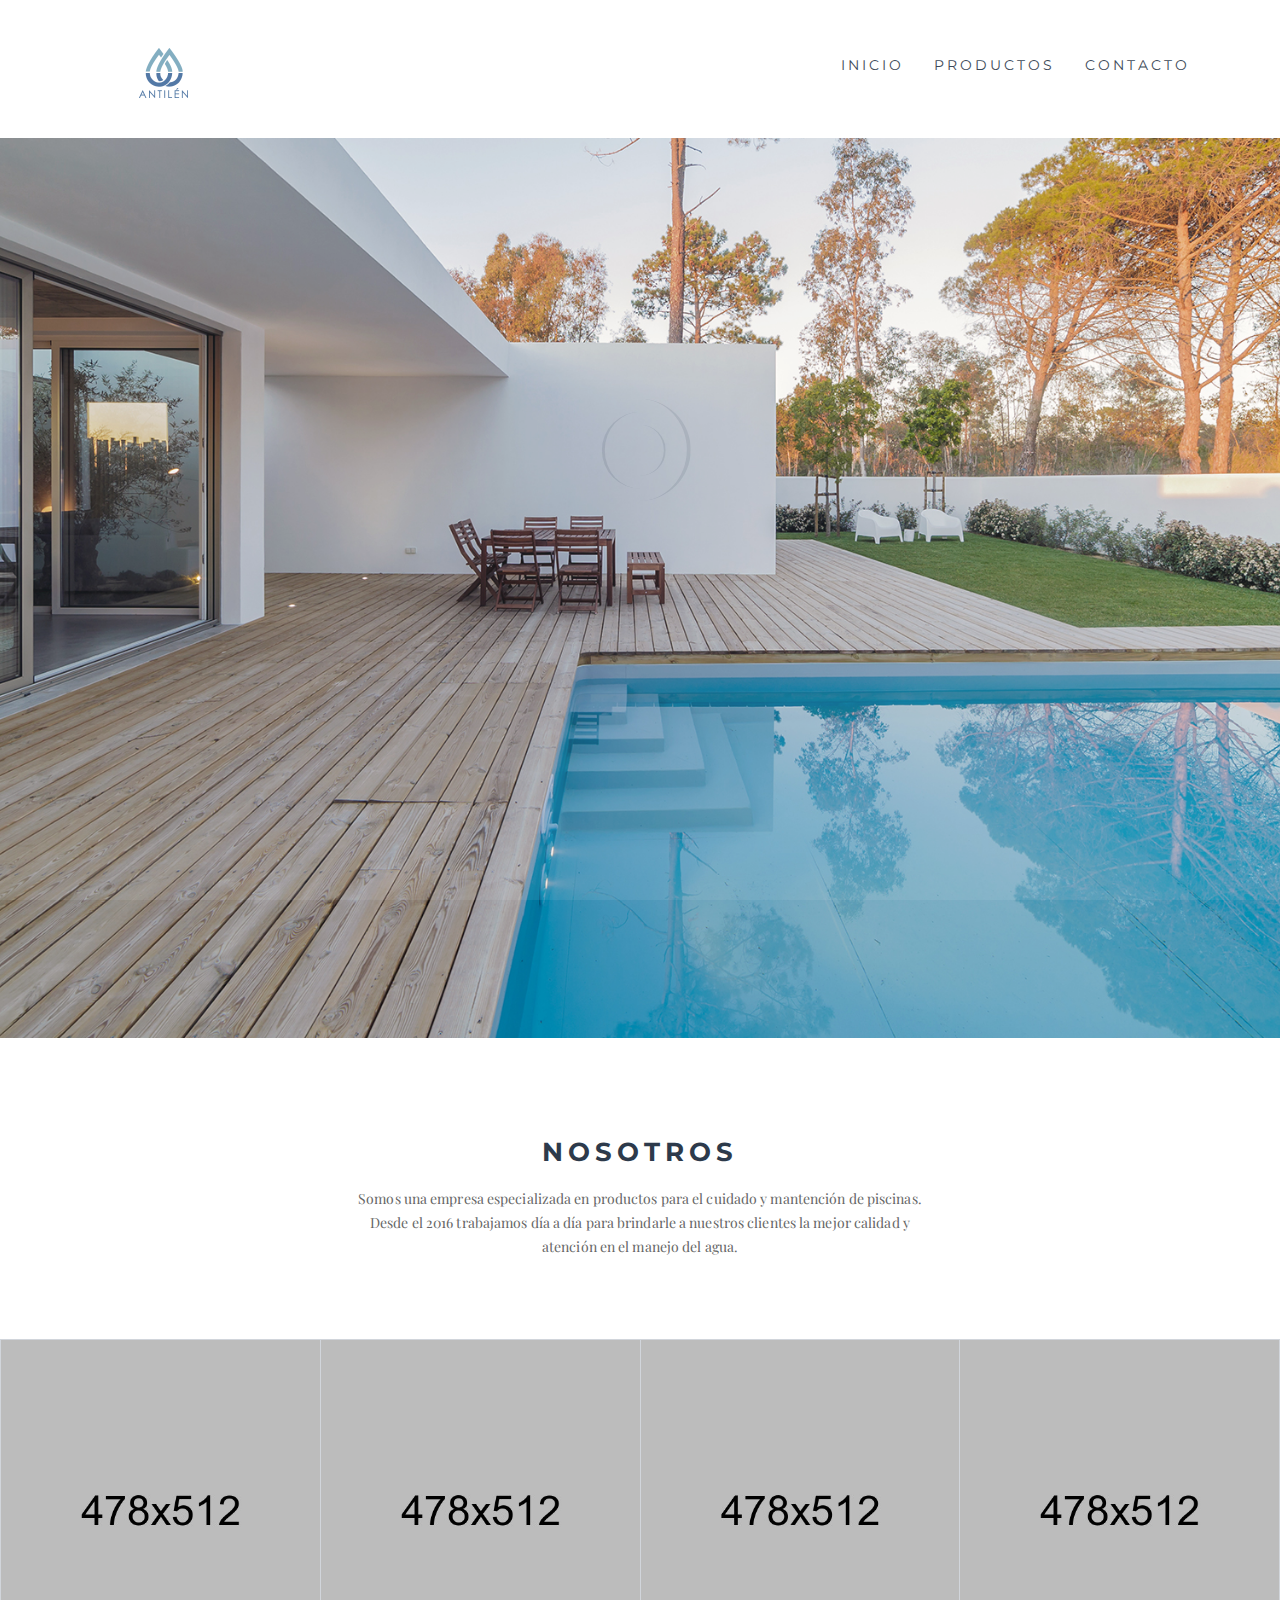
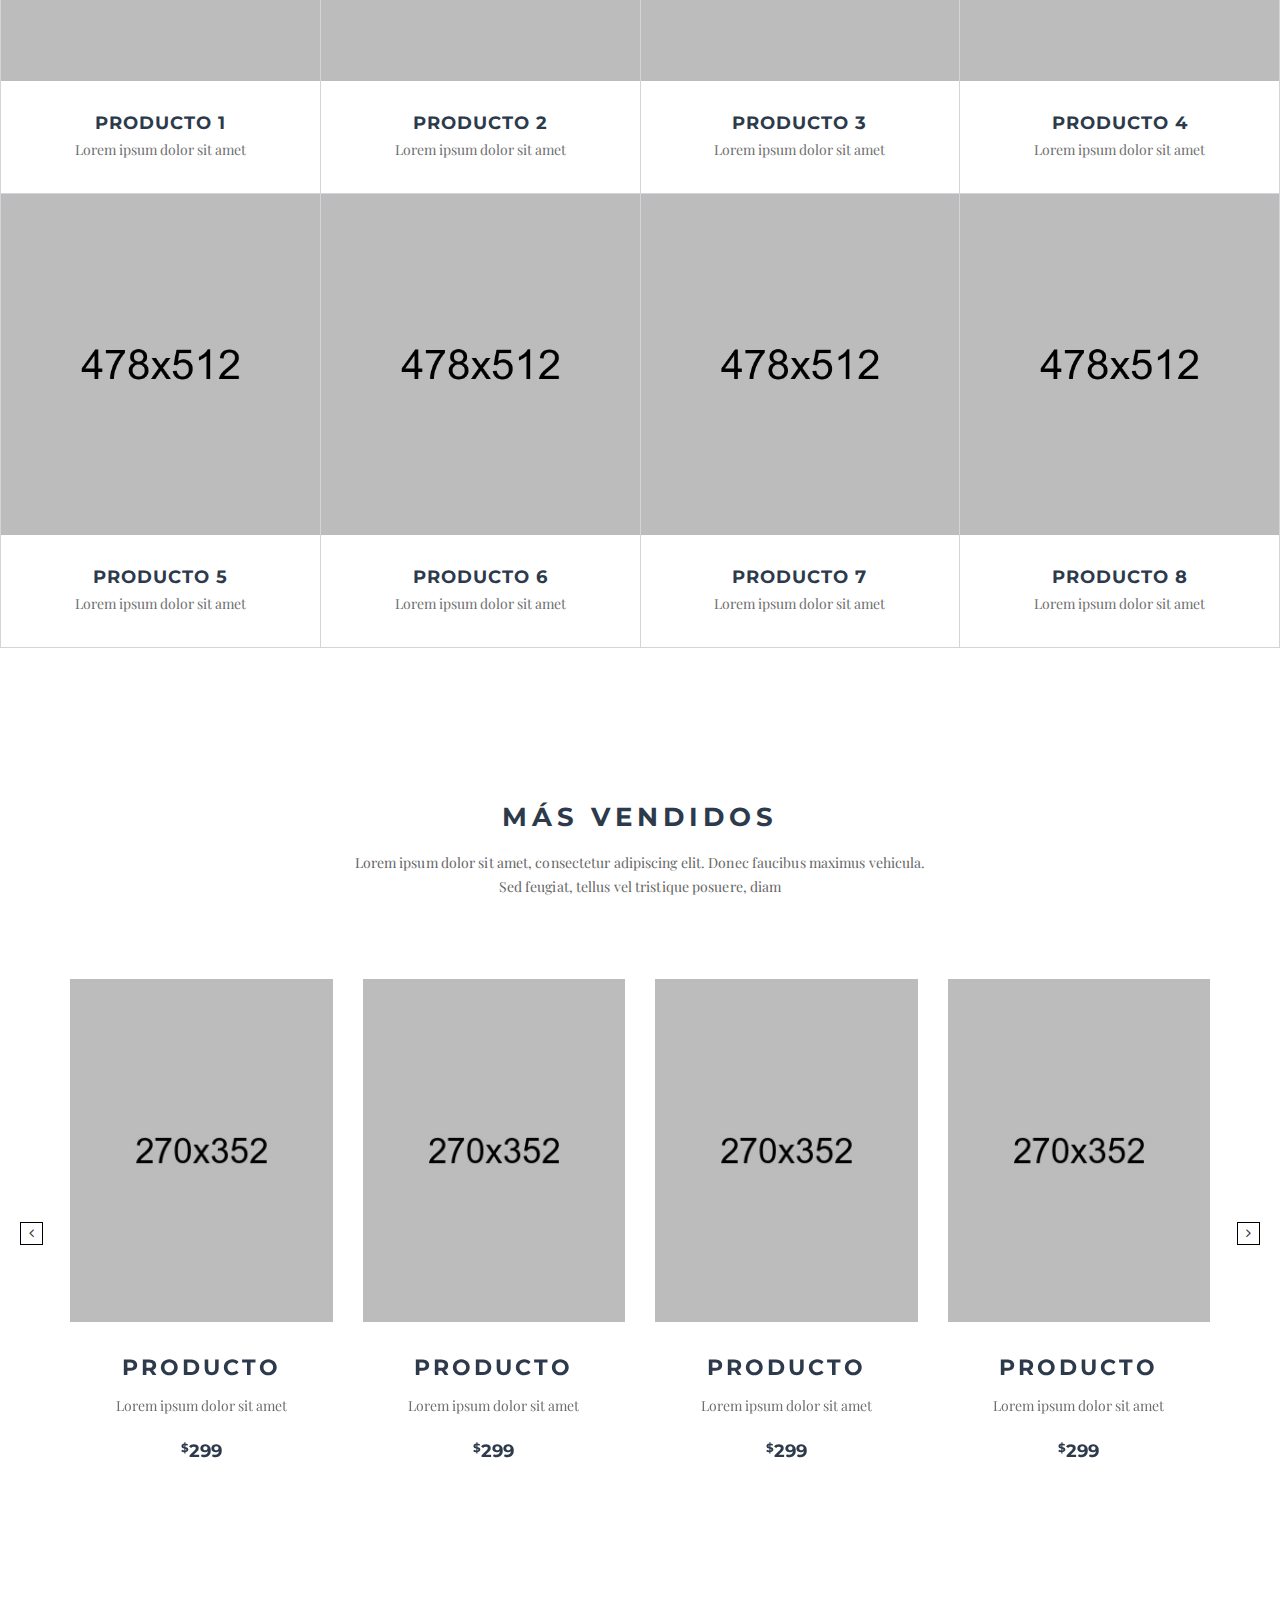
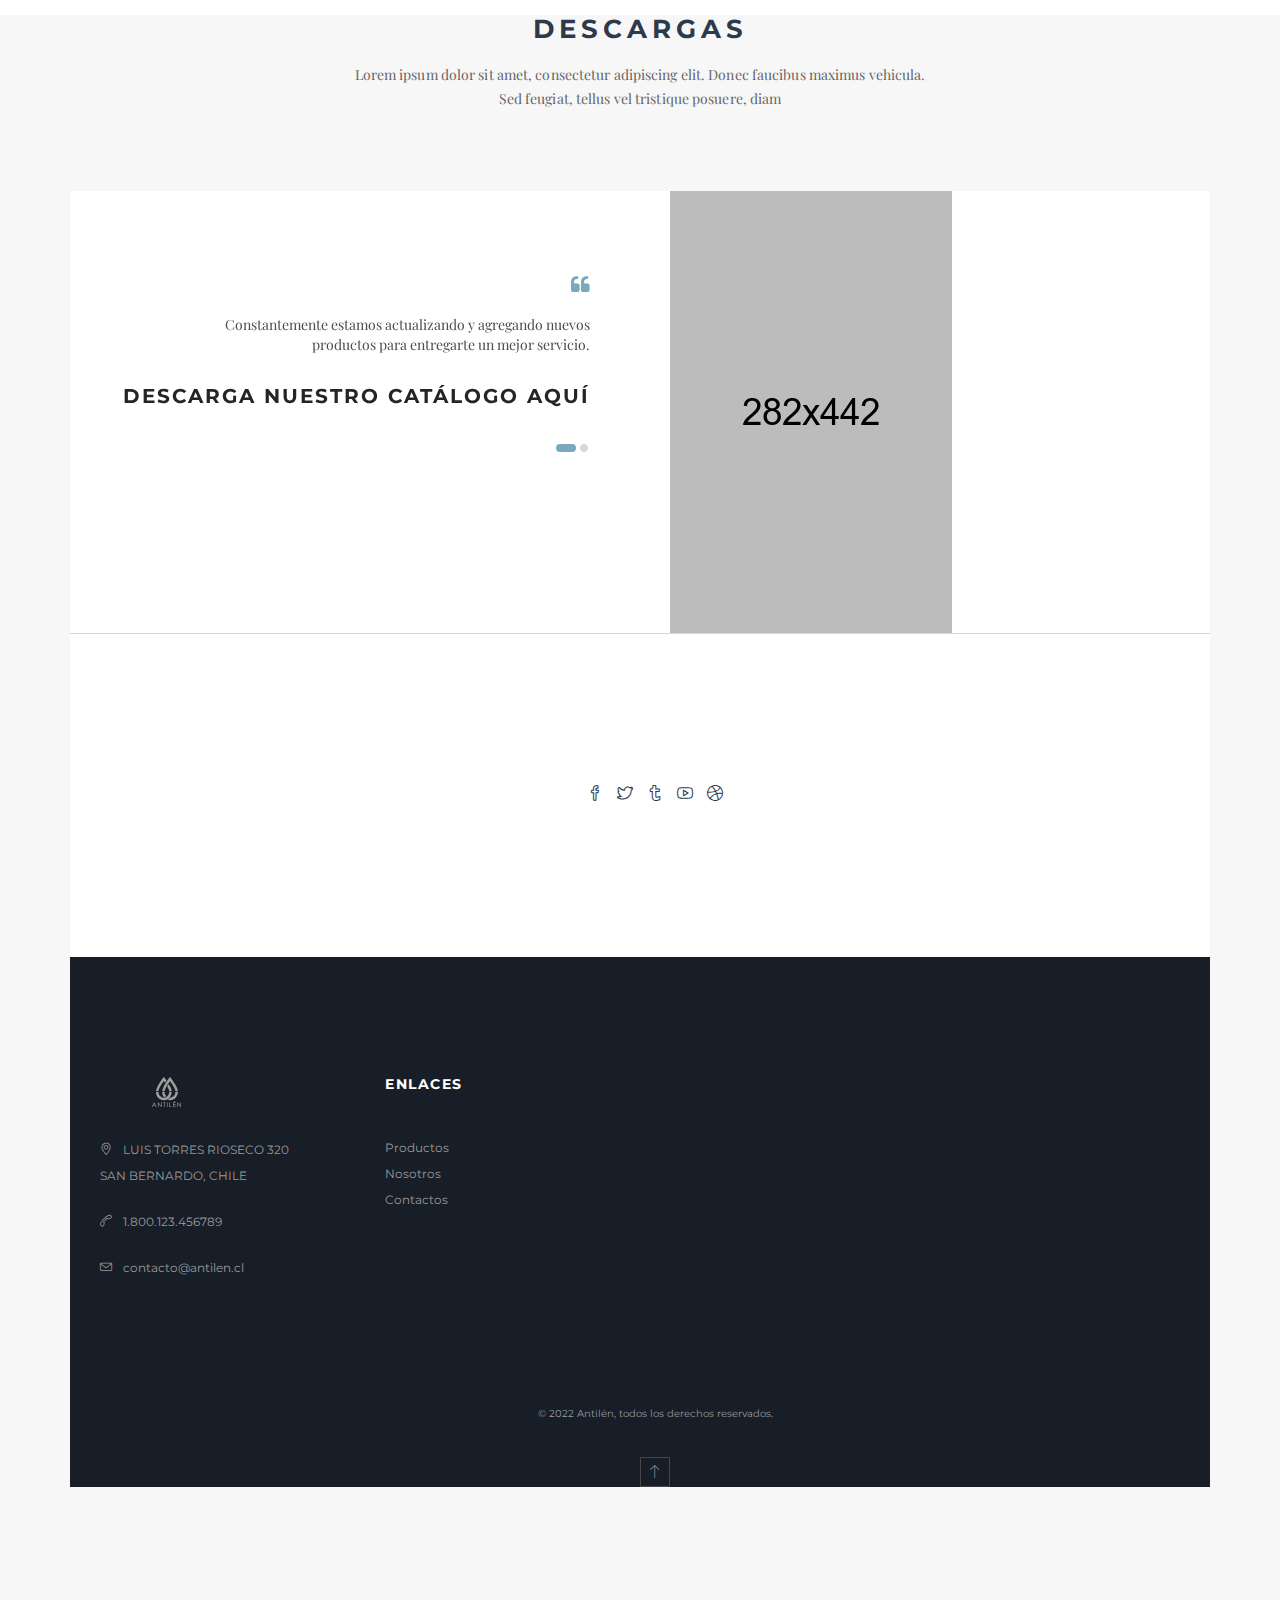
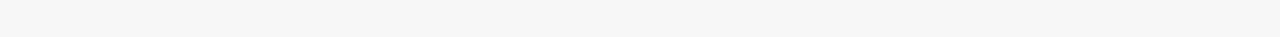
<file: index.html>
<!DOCTYPE html>
<html lang="es">
<head>
<meta charset="utf-8">
<meta http-equiv="X-UA-Compatible" content="IE=edge">
<meta name="viewport" content="width=device-width, initial-scale=1">
<meta name="description" content="Antilen, insumos para piscinas">
<meta name="author" content="Antonia Escudero">
<title>Antilén</title>

<!-- SLIDER REVOLUTION 4.x CSS SETTINGS -->
<link rel="stylesheet" type="text/css" href="rs-plugin/css/settings.css" media="screen" />

<!-- Bootstrap Core CSS -->
<link href="css/bootstrap.min.css" rel="stylesheet">

<!-- Custom CSS -->
<link href="css/font-awesome.min.css" rel="stylesheet" type="text/css">
<link href="css/ionicons.min.css" rel="stylesheet">
<link href="css/main.css" rel="stylesheet">
<link href="css/style.css" rel="stylesheet">
<link href="css/responsive.css" rel="stylesheet">

<!-- JavaScripts -->
<script src="js/modernizr.js"></script>

<!-- Online Fonts -->
<link href='https://fonts.googleapis.com/css?family=Montserrat:400,700' rel='stylesheet' type='text/css'>
<link href='https://fonts.googleapis.com/css?family=Playfair+Display:400,700,900' rel='stylesheet' type='text/css'>

<!-- HTML5 Shim and Respond.js IE8 support of HTML5 elements and media queries -->
<!-- WARNING: Respond.js doesn't work if you view the page via file:// -->
<!--[if lt IE 9]>
    <script src="https://oss.maxcdn.com/libs/html5shiv/3.7.0/html5shiv.js"></script>
    <script src="https://oss.maxcdn.com/libs/respond.js/1.4.2/respond.min.js"></script>
<![endif]-->

</head>
<body>

<!-- LOADER -->
<div id="loader">
  <div class="position-center-center">
    <div class="ldr"></div>
  </div>
</div>

<!-- Wrap -->
<div id="wrap"> 
  
  <!-- header -->
  <header>
    <div class="sticky">
      <div class="container"> 
        
        <!-- Logo -->
        <div class="logo"> <a href="index.html"><img class="img-responsive" src="images/logo.png" alt="" ></a> </div>
        <nav class="navbar ownmenu">
          <div class="navbar-header">
            <button type="button" class="navbar-toggle collapsed" data-toggle="collapse" data-target="#nav-open-btn" aria-expanded="false"> <span class="sr-only">Toggle navigation</span> <span class="icon-bar"><i class="fa fa-navicon"></i></span> </button>
          </div>
          
          <!-- NAV -->
          <div class="collapse navbar-collapse" id="nav-open-btn">
            <ul class="nav">
              <li> <a href="index.html">Inicio</a>
                
              </li>
              
       
              
              <!-- MEGA MENU -->
              <li class="dropdown megamenu"> <a href="shop-2.html" class="dropdown-toggle" data-toggle="dropdown">Productos</a>
                <div class="dropdown-menu">
                  <div class="row"> 
                    
                    <!-- Shop Pages -->
                    <div class="col-md-3">
                      <h6>Categorías</h6>
                      <ul>
                        <li> <a href="shop_02.html">01 </a> </li>
                        <li> <a href="shop_02.html">02</a> </li>
                        <li> <a href="shop_02.html">03 </a> </li>
                        <li> <a href="shop_02.html">04 </a> </li>
                      </ul>
                    </div>
                    
                    <!-- TOp Rate Products -->
                    <div class="col-md-4">
                      <h6>Más vendidos</h6>
                      <div class="top-rated">
                        <ul>
                          <li>
                            <div class="media-left">
                              <div class="cart-img"> <a href="#"> <img class="media-object img-responsive" src="images/cart-img-1.jpg" alt="..."> </a> </div>
                            </div>
                            <div class="media-body">
                              <h6 class="media-heading">Cloro</h6>
                              <div class="stars"> <i class="fa fa-star"></i> <i class="fa fa-star"></i> <i class="fa fa-star"></i> <i class="fa fa-star"></i> <i class="fa fa-star"></i> </div>
                              <span class="price">129.000 CLP</span> </div>
                          </li>
                          <li>
                            <div class="media-left">
                              <div class="cart-img"> <a href="#"> <img class="media-object img-responsive" src="images/cart-img-2.jpg" alt="..."> </a> </div>
                            </div>
                            <div class="media-body">
                              <h6 class="media-heading">Filtros</h6>
                              <div class="stars"> <i class="fa fa-star"></i> <i class="fa fa-star"></i> <i class="fa fa-star"></i> <i class="fa fa-star"></i> <i class="fa fa-star"></i> </div>
                              <span class="price">129.000 CLP</span> </div>
                          </li>
                          <li>
                            <div class="media-left">
                              <div class="cart-img"> <a href="#"> <img class="media-object img-responsive" src="images/cart-img-3.jpg" alt="..."> </a> </div>
                            </div>
                            <div class="media-body">
                              <h6 class="media-heading">Bombas</h6>
                              <div class="stars"> <i class="fa fa-star"></i> <i class="fa fa-star"></i> <i class="fa fa-star"></i> <i class="fa fa-star"></i> <i class="fa fa-star"></i> </div>
                              <span class="price">129.000 CLP</span> </div>
                          </li>
                        </ul>
                      </div>
                    </div>
                    
                    <!-- New Arrival -->
                    <div class="col-md-5">
                      <h5>Nuevos 2022</h5>
                      <!--<img class="nav-img" src="images/nav-img.png" alt="" >-->
                      <p>Lorem ipsum dolor sit amet,<br>
                        consectetur adipiscing elit. <br>
                        Donec faucibus maximus<br>
                        vehicula.</p>
                      <a href="#." class="btn btn-small btn-round">Ver todo</a> </div>
                  </div>
                </div>
              </li>
              <li> <a href="contact.html"> contacto</a> </li>
            </ul>
          </div>
          
          
        </nav>
      </div>
    </div>
  </header>
  
  <!--======= HOME MAIN SLIDER =========-->
  <section class="home-slider"> 
    
    <!-- SLIDE Start -->
    <div class="tp-banner-container">
      <div class="tp-banner">
        <ul>
          <!-- SLIDE  -->
          <li data-transition="random" data-slotamount="7" data-masterspeed="300"  data-saveperformance="off" > 
            <!-- MAIN IMAGE --> 
            <img src="images/slide-bg-1.jpg"  alt="slider"  data-bgposition="center center" data-bgfit="cover" data-bgrepeat="no-repeat"> 
            <!-- LAYERS --> 
            
         
            <!-- LAYER NR. 2 -->
            <div class="tp-caption sfr font-extra-bold tp-resizeme" 
                data-x="left" data-hoffset="0" 
                data-y="center" data-voffset="0" 
                data-speed="800" 
                data-start="800" 
                data-easing="Power3.easeInOut" 
                data-splitin="chars" 
                data-splitout="none" 
                data-elementdelay="0.07" 
                data-endelementdelay="0.1" 
                data-endspeed="300" 
                style="z-index: 6; font-size:120px; color:#fff; text-transform:uppercase; white-space: nowrap;">Nuestros </div>
            <!-- LAYER NR. 2 -->
            <div class="tp-caption sfr font-extra-bold tp-resizeme" 
                data-x="left" data-hoffset="0" 
                data-y="center" data-voffset="110" 
                data-speed="800" 
                data-start="1300" 
                data-easing="Power3.easeInOut" 
                data-splitin="chars" 
                data-splitout="none" 
                data-elementdelay="0.07" 
                data-endelementdelay="0.1" 
                data-endspeed="300" 
                style="z-index: 6; font-size:120px; color:#fff; text-transform:uppercase; white-space: nowrap;">Productos </div>
            <!-- LAYER NR. 4 -->
            <div class="tp-caption lfb tp-resizeme" 
                data-x="left" data-hoffset="0" 
                data-y="center" data-voffset="240" 
                data-speed="800" 
                data-start="2200" 
                data-easing="Power3.easeInOut" 
                data-elementdelay="0.1" 
                data-endelementdelay="0.1" 
                data-endspeed="300" 
                data-scrolloffset="0"
                style="z-index: 8;"><a href="#." class="btn">Conócelos</a> </div>
          </li>
         
          </li>
        </ul>
      </div>
    </div>
  </section>
  
  <!-- Content -->
  <div id="content"> 
    
    <!-- New Arrival -->
    <section class="padding-top-100 padding-bottom-100">
      <div class="container"> 
        
        <!-- Main Heading -->
        <div class="heading text-center">
          <h4>Nosotros</h4>
          <span>Somos una empresa especializada en productos para el cuidado y mantención de piscinas. Desde el 2016 trabajamos día a día para brindarle a nuestros clientes la mejor calidad y atención en el manejo del agua.</span> </div>
      </div>
      
      <!-- New Arrival -->
      <div class="arrival-block"> 
        
        <!-- Item -->
        <div class="item"> 
          <!-- Images --> 
          <img class="img-1" src="images/item-img-1-1.jpg" alt=""> <img class="img-2" src="images/item-img-1-1-1.jpg" alt=""> 
          <!-- Overlay  -->
          <div class="overlay"> 
            <!-- Price --> 
            <span class="price"><small>$</small>2990</span>
            <div class="position-center-center"> <a href="images/item-img-1-1.jpg" data-lighter><i class="icon-magnifier"></i></a> </div>
          </div>
          <!-- Item Name -->
          <div class="item-name"> <a href="#.">Producto 1</a>
            <p>Lorem ipsum dolor sit amet</p>
          </div>
        </div>
        
        <!-- Item -->
        <div class="item"> 
          <!-- Images --> 
          <img class="img-1" src="images/item-img-1-2.jpg" alt=""> <img class="img-2" src="images/item-img-1-1-1.jpg" alt=""> 
          <!-- Overlay  -->
          <div class="overlay"> 
            <!-- Price --> 
            <span class="price"><small>$</small>2990</span>
            <div class="position-center-center"> <a href="images/item-img-1-2.jpg" data-lighter><i class="icon-magnifier"></i></a> </div>
          </div>
          <!-- Item Name -->
          <div class="item-name"> <a href="#.">Producto 2</a>
            <p>Lorem ipsum dolor sit amet</p>
          </div>
        </div>
        
        <!-- Item -->
        <div class="item"> 
          <!-- Images --> 
          <img class="img-1" src="images/item-img-1-3.jpg" alt=""> <img class="img-2" src="images/item-img-1-1-1.jpg" alt=""> 
          <!-- Overlay  -->
          <div class="overlay"> 
            <!-- Price --> 
            <span class="price"><small>$</small>2990</span>
            <div class="position-center-center"> <a href="images/item-img-1-3.jpg" data-lighter><i class="icon-magnifier"></i></a> </div>
          </div>
          <!-- Item Name -->
          <div class="item-name"> <a href="#.">Producto 3</a>
            <p>Lorem ipsum dolor sit amet</p>
          </div>
        </div>
        
        <!-- Item -->
        <div class="item"> 
          <!-- Images --> 
          <img class="img-1" src="images/item-img-1-4.jpg" alt=""> <img class="img-2" src="images/item-img-1-1-1.jpg" alt=""> 
          <!-- Overlay  -->
          <div class="overlay"> 
            <!-- Price --> 
            <span class="price"><small>$</small>2990</span>
            <div class="position-center-center"> <a href="images/item-img-1-4.jpg" data-lighter><i class="icon-magnifier"></i></a> </div>
          </div>
          <!-- Item Name -->
          <div class="item-name"> <a href="#.">Producto 4</a>
            <p>Lorem ipsum dolor sit amet</p>
          </div>
        </div>
        
        <!-- Item -->
        <div class="item"> 
          <!-- Images --> 
          <img class="img-1" src="images/item-img-1-5.jpg" alt=""> <img class="img-2" src="images/item-img-1-1-1.jpg" alt=""> 
          <!-- Overlay  -->
          <div class="overlay"> 
            <!-- Price --> 
            <span class="price"><small>$</small>2990</span>
            <div class="position-center-center"> <a href="images/item-img-1-5.jpg" data-lighter><i class="icon-magnifier"></i></a> </div>
          </div>
          <!-- Item Name -->
          <div class="item-name"> <a href="#.">Producto 5</a>
            <p>Lorem ipsum dolor sit amet</p>
          </div>
        </div>
        
        <!-- Item -->
        <div class="item"> 
          <!-- Images --> 
          <img class="img-1" src="images/item-img-1-6.jpg" alt=""> <img class="img-2" src="images/item-img-1-1-1.jpg" alt=""> 
          <!-- Overlay  -->
          <div class="overlay"> 
            <!-- Price --> 
            <span class="price"><small>$</small>2990</span>
            <div class="position-center-center"> <a href="images/item-img-1-6.jpg" data-lighter><i class="icon-magnifier"></i></a> </div>
          </div>
          <!-- Item Name -->
          <div class="item-name"> <a href="#.">Producto 6</a>
            <p>Lorem ipsum dolor sit amet</p>
          </div>
        </div>
        
        <!-- Item -->
        <div class="item"> 
          <!-- Images --> 
          <img class="img-1" src="images/item-img-1-7.jpg" alt=""> <img class="img-2" src="images/item-img-1-1-1.jpg" alt=""> 
          <!-- Overlay  -->
          <div class="overlay"> 
            <!-- Price --> 
            <span class="price"><small>$</small>2990</span>
            <div class="position-center-center"> <a href="images/item-img-1-7.jpg" data-lighter><i class="icon-magnifier"></i></a> </div>
          </div>
          <!-- Item Name -->
          <div class="item-name"> <a href="#.">Producto 7</a>
            <p>Lorem ipsum dolor sit amet</p>
          </div>
        </div>
        
        <!-- Item -->
        <div class="item"> 
          <!-- Images --> 
          <img class="img-1" src="images/item-img-1-8.jpg" alt=""> <img class="img-2" src="images/item-img-1-1-1.jpg" alt=""> 
          <!-- Overlay  -->
          <div class="overlay"> 
            <!-- Price --> 
            <span class="price"><small>$</small>2990</span>
            <div class="position-center-center"> <a href="images/item-img-1-8.jpg" data-lighter><i class="icon-magnifier"></i></a> </div>
          </div>
          <!-- Item Name -->
          <div class="item-name"> <a href="#.">Producto 8</a>
            <p>Lorem ipsum dolor sit amet</p>
          </div>
        </div>
      </div>
    </section>
    
    <!-- Popular Products -->
    <section class="padding-top-50 padding-bottom-150">
      <div class="container"> 
        
        <!-- Main Heading -->
        <div class="heading text-center">
          <h4>Más vendidos</h4>
          <span>Lorem ipsum dolor sit amet, consectetur adipiscing elit. Donec faucibus maximus vehicula. 
          Sed feugiat, tellus vel tristique posuere, diam</span> </div>
        
        <!-- Popular Item Slide -->
        <div class="papular-block block-slide"> 
          
          <!-- Item -->
          <div class="item"> 
            <!-- Item img -->
            <div class="item-img"> <img class="img-1" src="images/product-1.jpg" alt="" > <img class="img-2" src="images/product-2.jpg" alt="" > 
              <!-- Overlay -->
              <div class="overlay">
                <div class="position-center-center">
                  <div class="inn"><a href="images/product-1.jpg" data-lighter><i class="icon-magnifier"></i></a> <a href="#." data-toggle="tooltip" data-placement="top" title="Add To Cart"><i class="icon-basket"></i></a> <a href="#." data-toggle="tooltip" data-placement="top" title="Add To WishList"><i class="icon-heart"></i></a></div>
                </div>
              </div>
            </div>
            <!-- Item Name -->
            <div class="item-name"> <a href="#.">Producto</a>
              <p>Lorem ipsum dolor sit amet</p>
            </div>
            <!-- Price --> 
            <span class="price"><small>$</small>299</span> </div>
          
          <!-- Item -->
          <div class="item"> 
            <!-- Item img -->
            <div class="item-img"> <img class="img-1" src="images/product-2.jpg" alt="" > <img class="img-2" src="images/product-2.jpg" alt="" > 
              <!-- Overlay -->
              <div class="overlay">
                <div class="position-center-center">
                  <div class="inn"><a href="images/product-2.jpg" data-lighter><i class="icon-magnifier"></i></a> <a href="#." data-toggle="tooltip" data-placement="top" title="Add To Cart"><i class="icon-basket"></i></a> <a href="#." data-toggle="tooltip" data-placement="top" title="Add To WishList"><i class="icon-heart"></i></a></div>
                </div>
              </div>
            </div>
            <!-- Item Name -->
            <div class="item-name"> <a href="#.">Producto</a>
              <p>Lorem ipsum dolor sit amet</p>
            </div>
            <!-- Price --> 
            <span class="price"><small>$</small>299</span> </div>
          
          <!-- Item -->
          <div class="item"> 
            <!-- Item img -->
            <div class="item-img"> <img class="img-1" src="images/product-3.jpg" alt="" > <img class="img-2" src="images/product-2.jpg" alt="" > 
              <!-- Overlay -->
              <div class="overlay">
                <div class="position-center-center">
                  <div class="inn"><a href="images/product-3.jpg" data-lighter><i class="icon-magnifier"></i></a> <a href="#." data-toggle="tooltip" data-placement="top" title="Add To Cart"><i class="icon-basket"></i></a> <a href="#." data-toggle="tooltip" data-placement="top" title="Add To WishList"><i class="icon-heart"></i></a></div>
                </div>
              </div>
            </div>
            <!-- Item Name -->
            <div class="item-name"> <a href="#.">Producto</a>
              <p>Lorem ipsum dolor sit amet</p>
            </div>
            <!-- Price --> 
            <span class="price"><small>$</small>299</span> </div>
          
          <!-- Item -->
          <div class="item"> 
            <!-- Item img -->
            <div class="item-img"> <img class="img-1" src="images/product-4.jpg" alt="" > <img class="img-2" src="images/product-2.jpg" alt="" > 
              <!-- Overlay -->
              <div class="overlay">
                <div class="position-center-center">
                  <div class="inn"><a href="images/product-4.jpg" data-lighter><i class="icon-magnifier"></i></a> <a href="#." data-toggle="tooltip" data-placement="top" title="Add To Cart"><i class="icon-basket"></i></a> <a href="#." data-toggle="tooltip" data-placement="top" title="Add To WishList"><i class="icon-heart"></i></a></div>
                </div>
              </div>
            </div>
            <!-- Item Name -->
            <div class="item-name"> <a href="#.">Producto</a>
              <p>Lorem ipsum dolor sit amet</p>
            </div>
            <!-- Price --> 
            <span class="price"><small>$</small>299</span> </div>
        </div>
      </div>
    </section>
    
    <!-- Knowledge Share -->
    <section class="light-gray-bg padding-bottom-150">
      <div class="container"> 
        
      
        <div class="heading text-center">
          <h4>Descargas</h4>
          <span>Lorem ipsum dolor sit amet, consectetur adipiscing elit. Donec faucibus maximus vehicula. 
          Sed feugiat, tellus vel tristique posuere, diam</span> </div>
        <!-- Main Heading 
        <div class="knowledge-share">
          <ul class="row">
            
          
            <li class="col-md-6">
              <div class="date"> <span>Catálogo</span> <span class="huge">2022</span> </div>
              <a href="#.">Descárgalo acá</a>
              <p>Lorem ipsum dolor sit amet, consectetur adipiscing elit. Donec faucibus maximus vehicula. Sed feugiat, tellus vel tristique posuere, diam</p>
            
            
           
            <li class="col-md-6">
              <div class="date"> <span>December</span> <span class="huge">Contacto</span> </div>
              <a href="#.">Donec commo is vulputate</a>
              <p>Lorem ipsum dolor sit amet, consectetur adipiscing elit. Donec faucibus maximus vehicula. Sed feugiat, tellus vel tristique posuere, diam</p>
            
          </ul>
        </div>
      </div>
    </section> -->
    
    <!-- Testimonial -->
    <section class="testimonial ">
      <div class="container">
        <div class="row">
          <div class="col-sm-6"> 
            
            <!-- SLide -->
            <div class="single-slide"> 
              
              <!-- Slide -->
              <div class="testi-in"> <i class="fa fa-quote-left"></i>
                <p>Constantemente estamos actualizando y agregando nuevos productos para entregarte un  mejor servicio.</p>
                <h5>Descarga nuestro catálogo aquí</h5>
              </div>
              
             
              
             <!-- Slide -->
              <div class="testi-in"> <i class="fa fa-quote-left"></i>
                <p>Constantemente estamos actualizando y agregando nuevos productos para entregarte un  mejor servicio.</p>
                <h5>Descarga nuestro catálogo aquí</h5>
            
              </div>
            </div>
          </div>
          
          <!-- Img -->
          <div class="col-sm-6"> <img class="img-responsive" src="images/testi-avatar.jpg" alt=""> </div>
        </div>
      </div>
    </section>
    
    <!-- About -->
    <section class="small-about padding-top-150 padding-bottom-150">
      <div class="container"> 
        
        <!-- Main Heading 
        <div class="heading text-center">
          <h4>about ecoshop</h4>
          <p>Phasellus lacinia fermentum bibendum. Interdum et malesuada fames ac ante ipsumien lacus, eu posuere odio luctus non. Nulla lacinia,
            eros vel fermentum consectetur, risus purus tempc, et iaculis odio dolor in ex. </p>
        </div> -->
        
        <!-- Social Icons -->
        <ul class="social_icons">
          <li><a href="#."><i class="icon-social-facebook"></i></a></li>
          <li><a href="#."><i class="icon-social-twitter"></i></a></li>
          <li><a href="#."><i class="icon-social-tumblr"></i></a></li>
          <li><a href="#."><i class="icon-social-youtube"></i></a></li>
          <li><a href="#."><i class="icon-social-dribbble"></i></a></li>
        </ul>
      </div>
    </section>
   
  
  <!--======= FOOTER =========-->
  <footer>
    <div class="container"> 
      
      <!-- ABOUT Location -->
      <div class="col-md-3">
        <div class="about-footer"> <img class="margin-bottom-30" src="images/logo-foot.png" alt="" >
          <p><i class="icon-pointer"></i> LUIS TORRES RIOSECO 320
 <br> SAN BERNARDO, CHILE
           </p>
          <p><i class="icon-call-end"></i> 1.800.123.456789</p>
          <p><i class="icon-envelope"></i> contacto@antilen.cl</p>
        </div>
      </div>
      
      <!-- HELPFUL LINKS -->
      <div class="col-md-3">
        <h6>Enlaces</h6>
        <ul class="link">
          <li><a href="#."> Productos</a></li>
          <li><a href="#."> Nosotros</a></li>
          <li><a href="#."> Contactos</a></li>
               </ul>
      </div>
      
          
      
      
      <!-- Rights -->
      
      <div class="rights">
        <p>©  2022 Antilén, todos los derechos reservados. </p>
        <div class="scroll"> <a href="#wrap" class="go-up"><i class="lnr lnr-arrow-up"></i></a> </div>
      </div>
    </div>
  </footer>
  
  <!--======= RIGHTS =========--> 
  
</div>
<script src="js/jquery-1.11.3.min.js"></script> 
<script src="js/bootstrap.min.js"></script> 
<script src="js/own-menu.js"></script> 
<script src="js/jquery.lighter.js"></script> 
<script src="js/owl.carousel.min.js"></script> 

<!-- SLIDER REVOLUTION 4.x SCRIPTS  --> 
<script type="text/javascript" src="rs-plugin/js/jquery.tp.t.min.js"></script> 
<script type="text/javascript" src="rs-plugin/js/jquery.tp.min.js"></script> 
<script src="js/main.js"></script> 
<script src="js/main.js"></script>
</body>
</html>
</file>
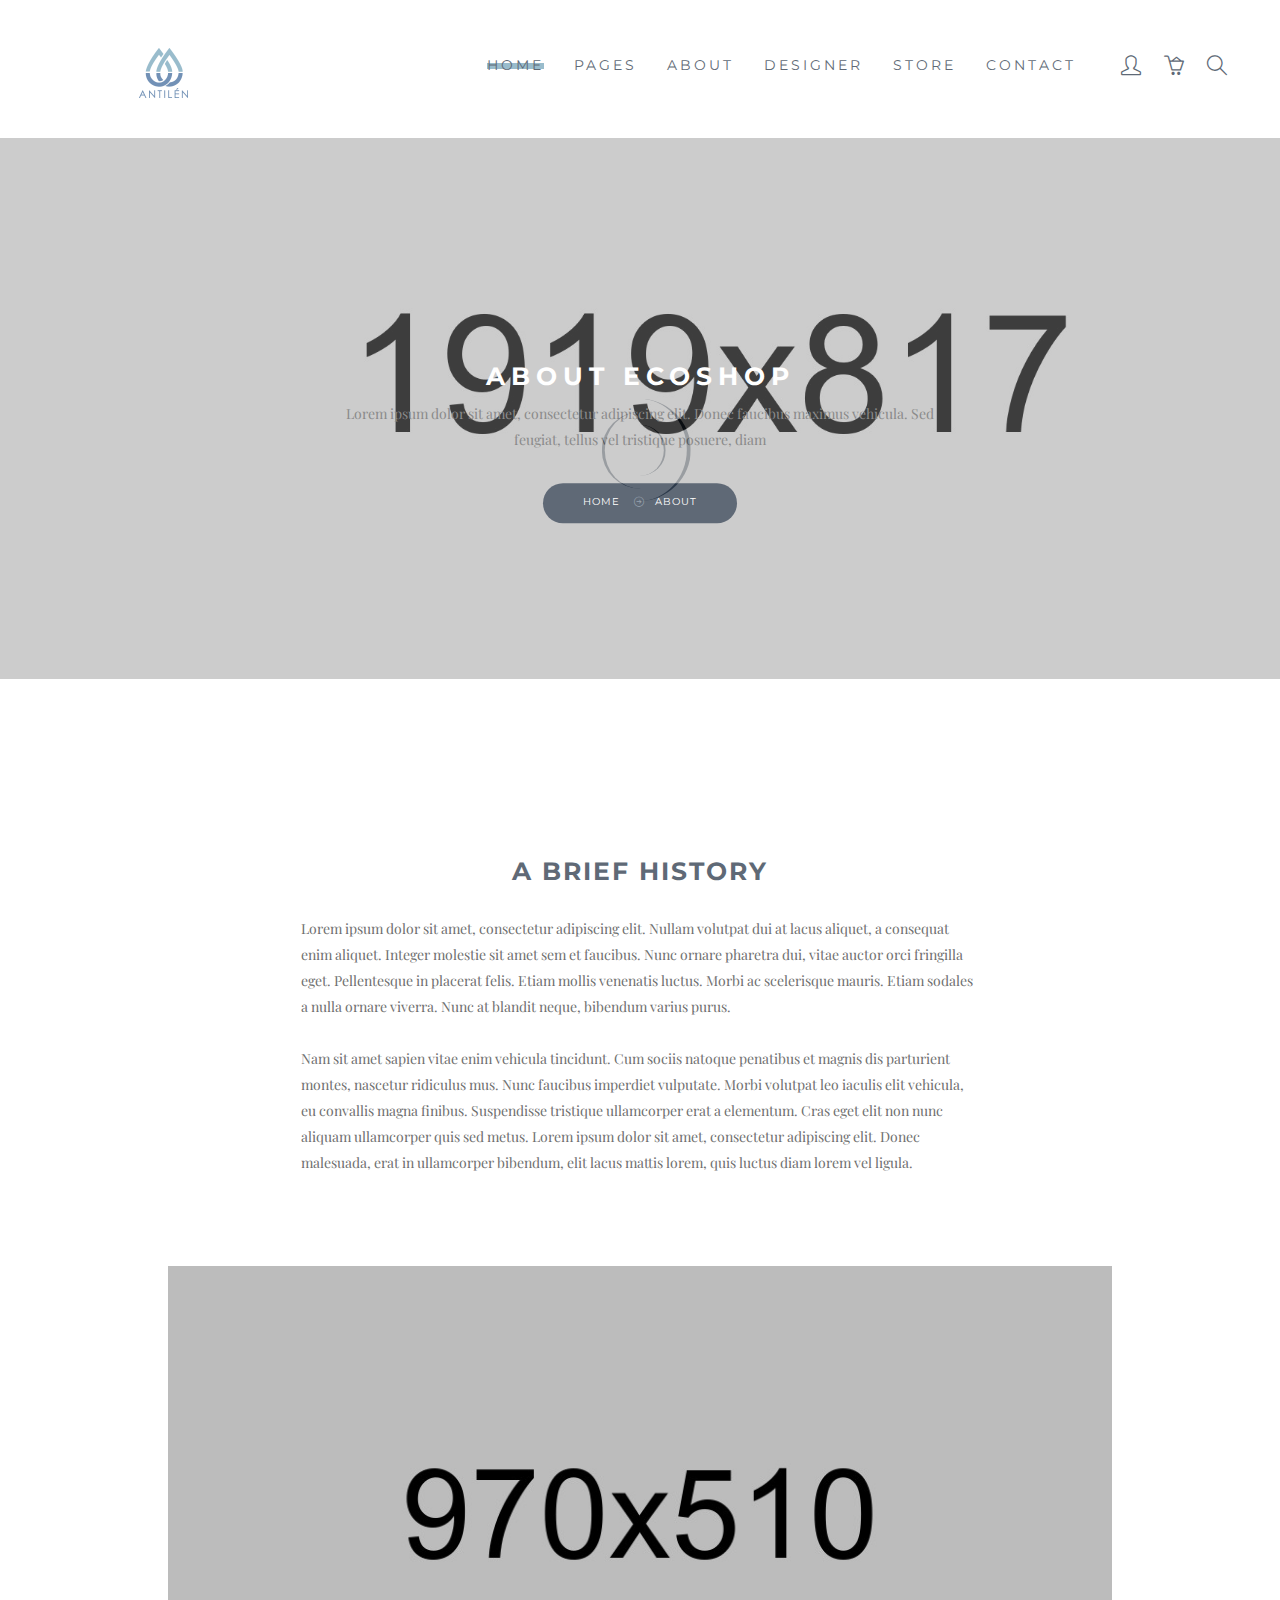
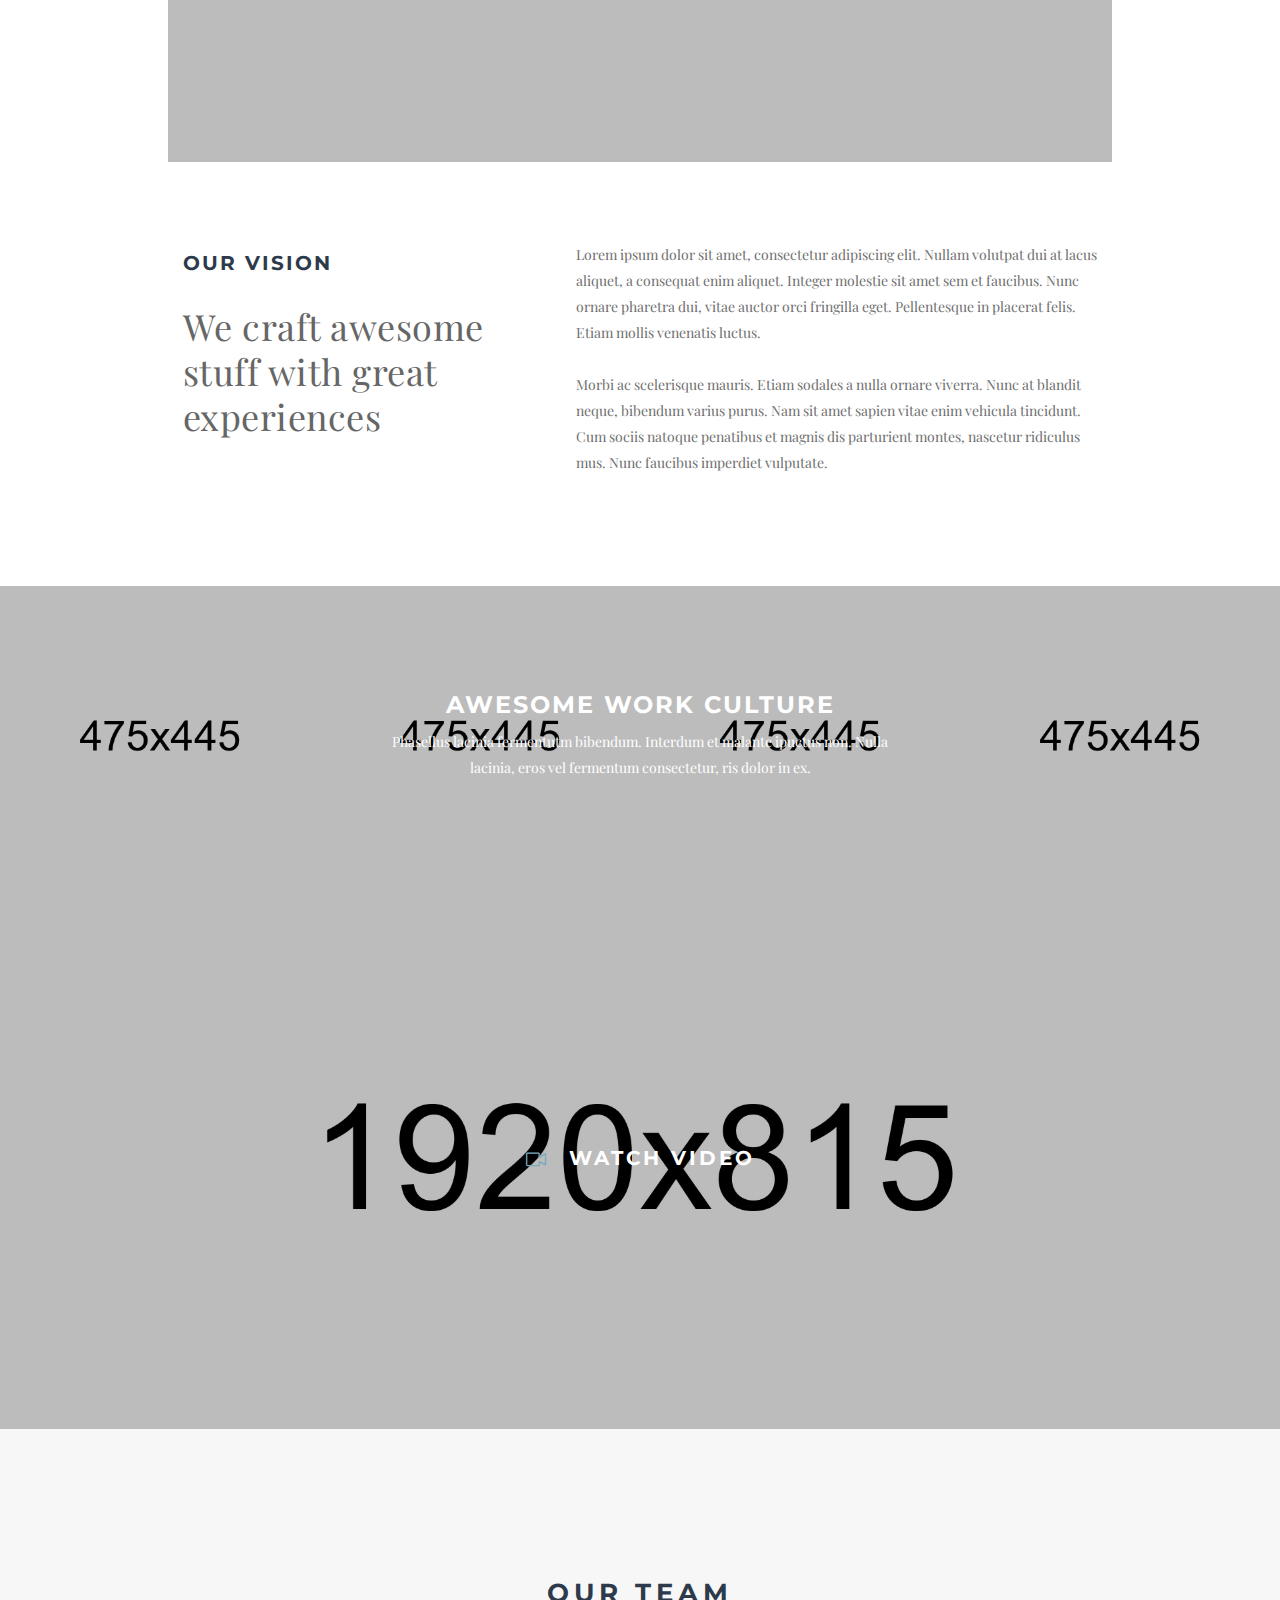
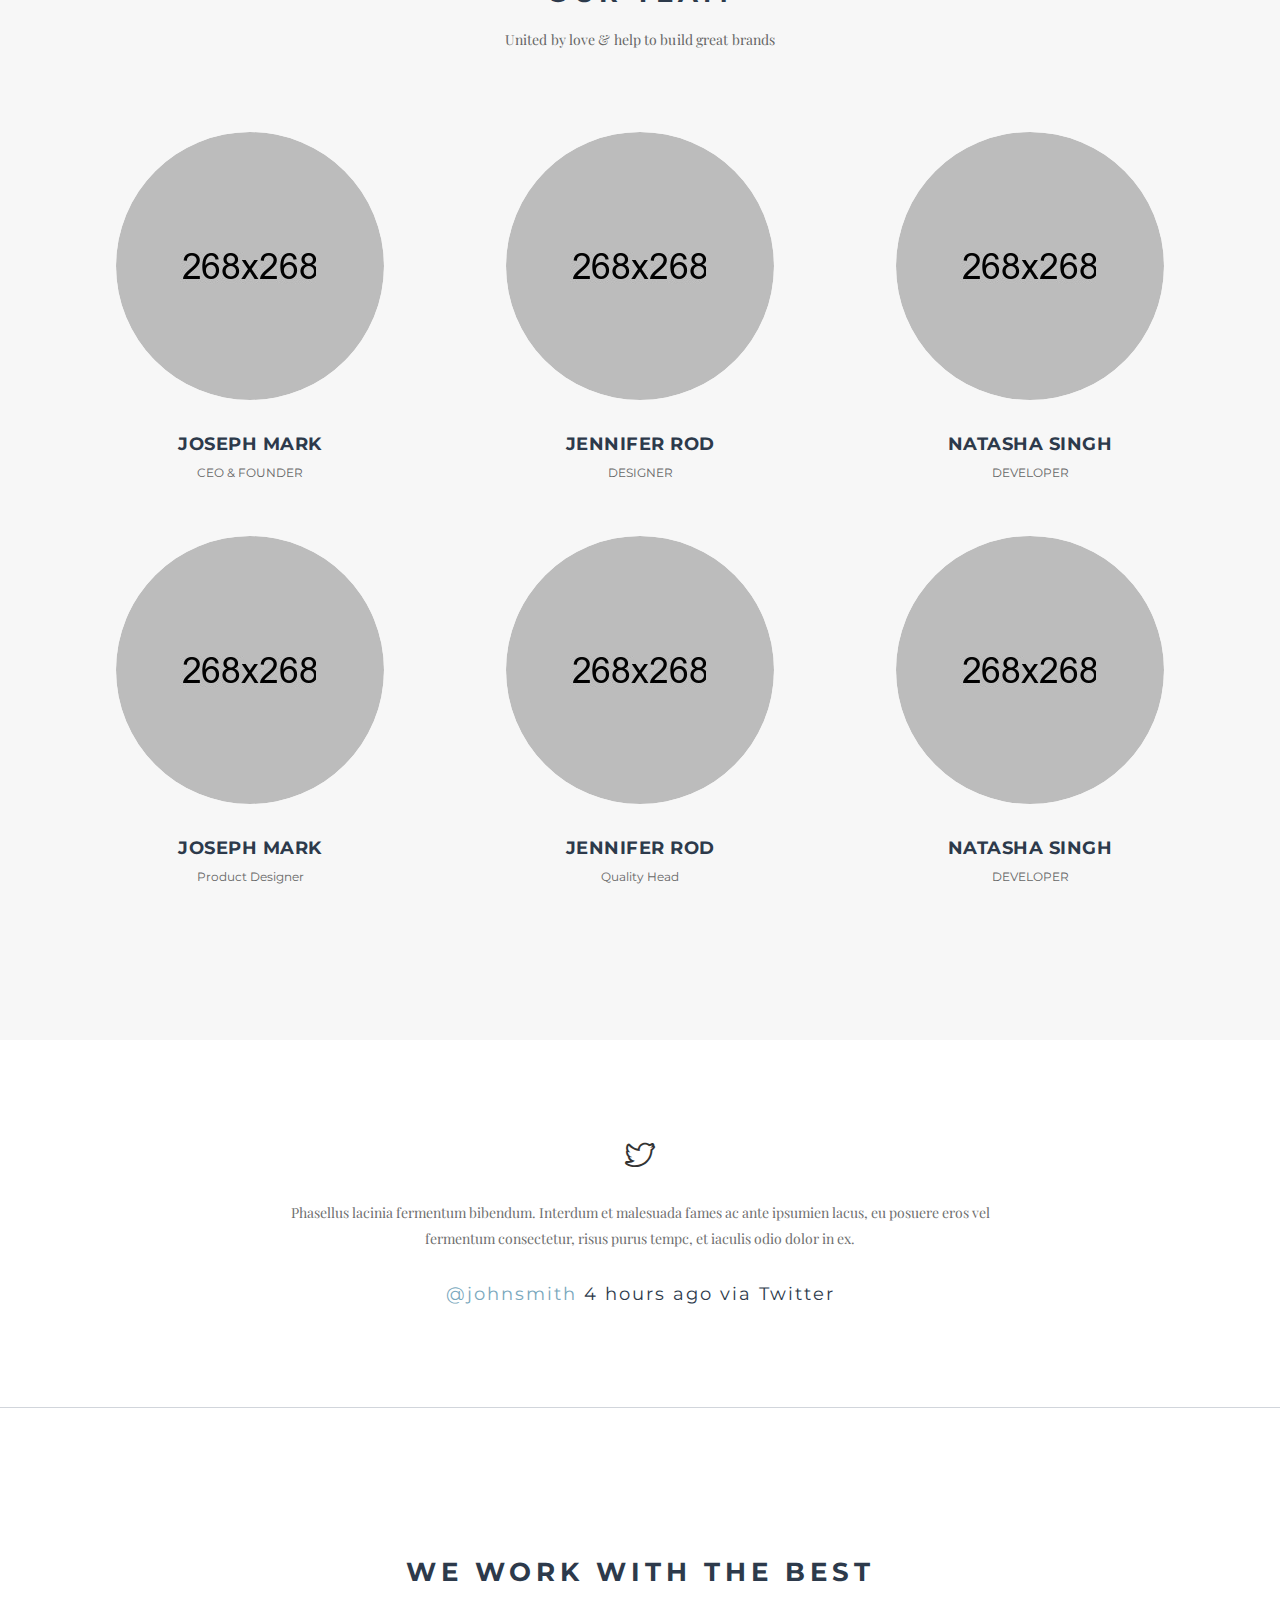
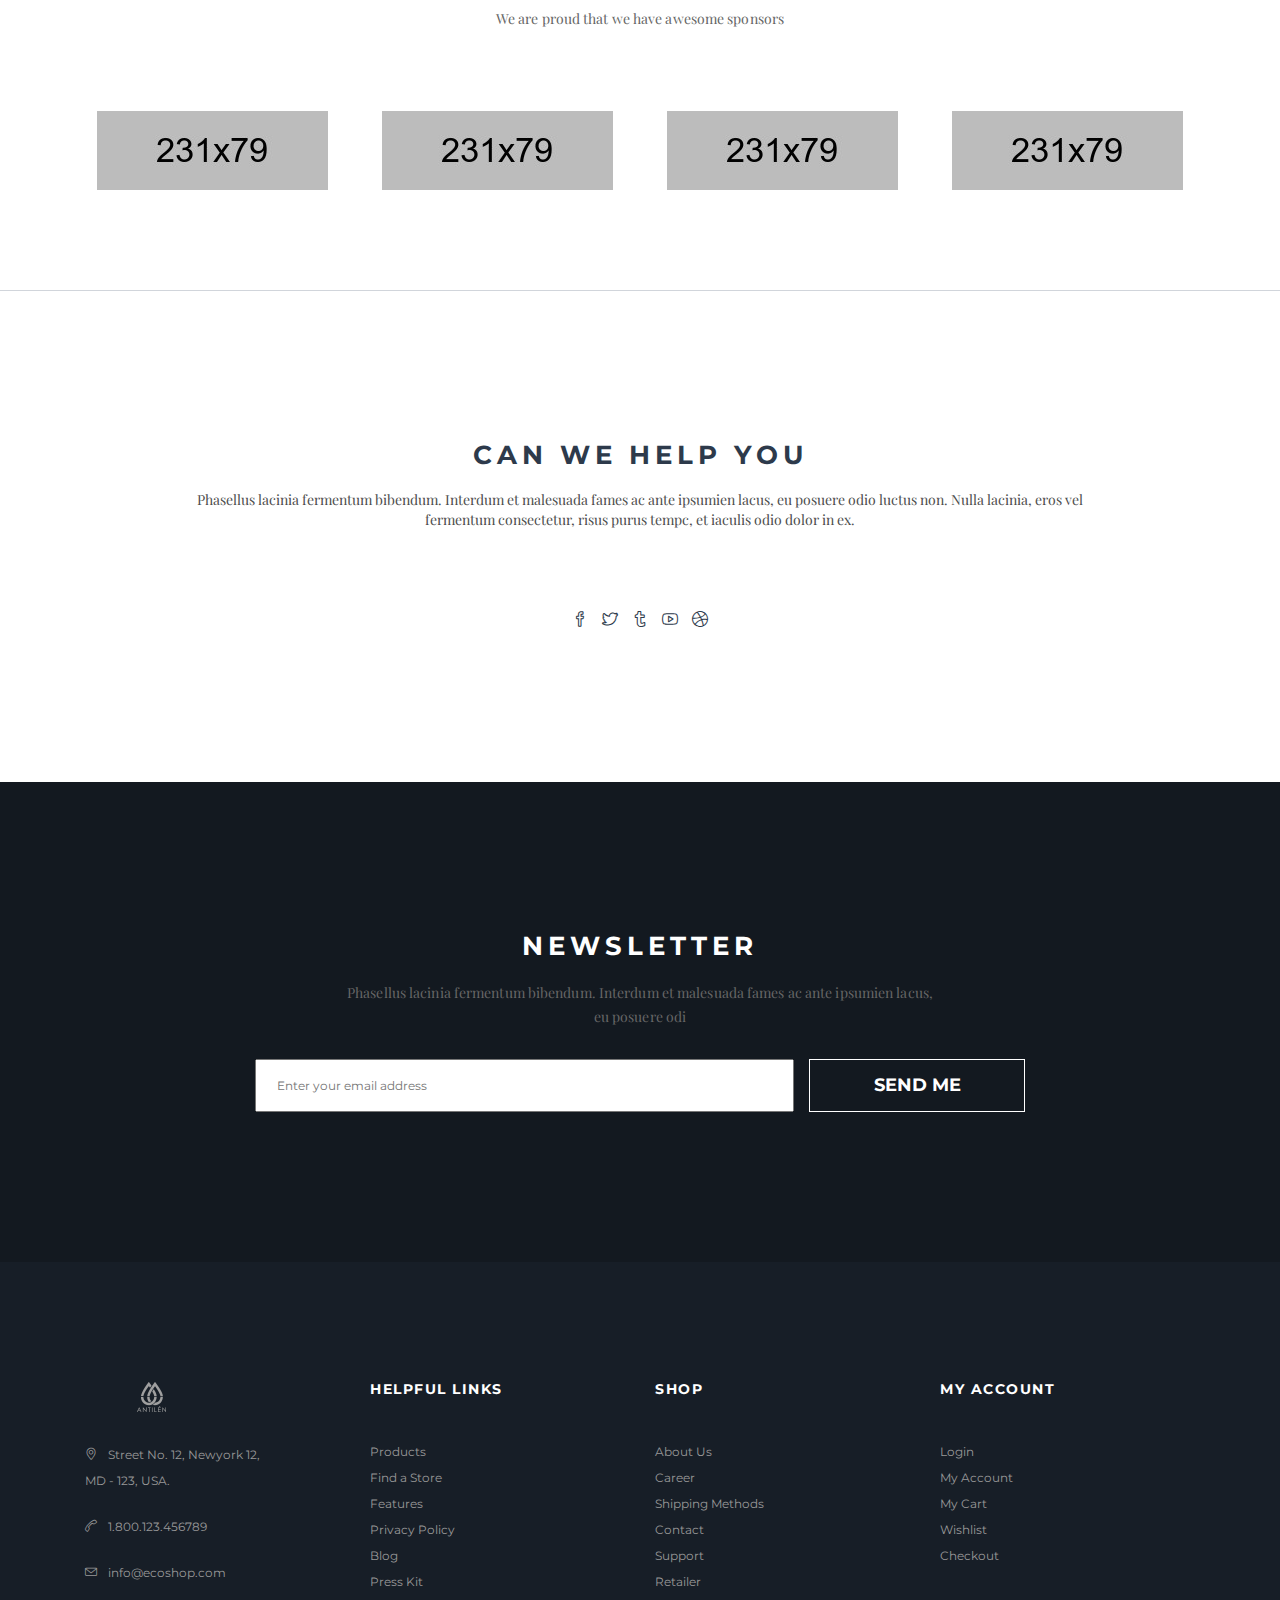
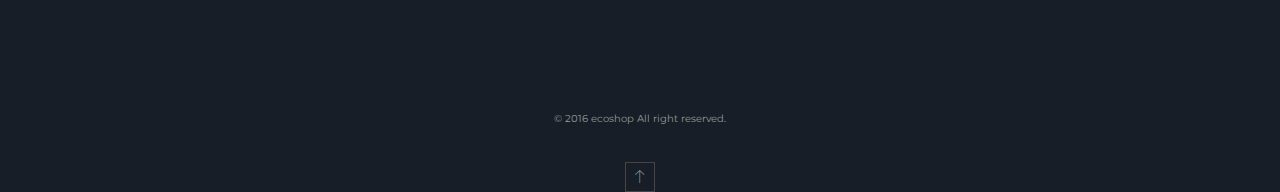
<file: about-us_01.html>
<!DOCTYPE html>
<html lang="en">
<head>
<meta charset="utf-8">
<meta http-equiv="X-UA-Compatible" content="IE=edge">
<meta name="viewport" content="width=device-width, initial-scale=1">
<meta name="description" content="">
<meta name="author" content="M_Adnan">
<title>ECOSHOP - Multipurpose eCommerce HTML5 Template</title>

<!-- SLIDER REVOLUTION 4.x CSS SETTINGS -->
<link rel="stylesheet" type="text/css" href="rs-plugin/css/settings.css" media="screen" />

<!-- Bootstrap Core CSS -->
<link href="css/bootstrap.min.css" rel="stylesheet">

<!-- Custom CSS -->
<link href="css/font-awesome.min.css" rel="stylesheet" type="text/css">
<link href="css/ionicons.min.css" rel="stylesheet">
<link href="css/main.css" rel="stylesheet">
<link href="css/style.css" rel="stylesheet">
<link href="css/responsive.css" rel="stylesheet">

<!-- JavaScripts -->
<script src="js/modernizr.js"></script>

<!-- Online Fonts -->
<link href='https://fonts.googleapis.com/css?family=Montserrat:400,700' rel='stylesheet' type='text/css'>
<link href='https://fonts.googleapis.com/css?family=Playfair+Display:400,700,900' rel='stylesheet' type='text/css'>

<!-- HTML5 Shim and Respond.js IE8 support of HTML5 elements and media queries -->
<!-- WARNING: Respond.js doesn't work if you view the page via file:// -->
<!--[if lt IE 9]>
    <script src="https://oss.maxcdn.com/libs/html5shiv/3.7.0/html5shiv.js"></script>
    <script src="https://oss.maxcdn.com/libs/respond.js/1.4.2/respond.min.js"></script>
<![endif]-->

</head>
<body>

<!-- LOADER -->
<div id="loader">
  <div class="position-center-center">
    <div class="ldr"></div>
  </div>
</div>

<!-- Wrap -->
<div id="wrap"> 
  
  <!-- header -->
  <header>
    <div class="sticky">
      <div class="container"> 
        
        <!-- Logo -->
        <div class="logo"> <a href="index.html"><img class="img-responsive" src="images/logo.png" alt="" ></a> </div>
        <nav class="navbar ownmenu">
          <div class="navbar-header">
            <button type="button" class="navbar-toggle collapsed" data-toggle="collapse" data-target="#nav-open-btn" aria-expanded="false"> <span class="sr-only">Toggle navigation</span> <span class="icon-bar"><i class="fa fa-navicon"></i></span> </button>
          </div>
          
           <!-- NAV -->
          <div class="collapse navbar-collapse" id="nav-open-btn">
            <ul class="nav">
              <li class="dropdown active"> <a href="#." class="dropdown-toggle" data-toggle="dropdown">Home</a>
                <ul class="dropdown-menu">
                  <li> <a href="index.html">Index Default</a> </li>
                  <li> <a href="index-1.html">Index 2</a> </li>
                  <li> <a href="index-2.html">Index 3</a></li>
                  <li> <a href="index-header-1.html">Index Header 1</a></li>
                  <li> <a href="index-header-2.html">Index Header 2</a></li>
                  <li> <a href="index-header-3.html">Index Header 3</a></li>
                  <li> <a href="index-header-4.html">Index Header 4</a></li>
                </ul>
              </li>
              <li class="dropdown"> <a href="#." class="dropdown-toggle" data-toggle="dropdown">Pages</a>
                <ul class="dropdown-menu">
                  <li> <a href="shop_01.html">Shop 01 </a> </li>
                  <li> <a href="shop_02.html">Shop 02</a> </li>
                  <li> <a href="shop_03.html">Shop 03 </a> </li>
                  <li> <a href="shop_04.html">Shop 04 </a> </li>
                  <li> <a href="product-detail_01.html">Product Detail 01</a> </li>
                  <li> <a href="product-detail_02.html">Product Detail 02</a> </li>
                  <li> <a href="shopping-cart.html">Shopping Cart</a> </li>
                  <li> <a href="checkout.html">Checkout</a> </li>
                  <li> <a href="about-us_01.html">About 01</a> </li>
                  <li> <a href="about-us_02.html">About 02</a> </li>
                  <li> <a href="contact.html">Contact</a> </li>
                  <li> <a href="blog-list_01.html">Blog List 01</a> </li>
                  <li> <a href="blog-list_02.html">Blog List 02</a> </li>
                  <li> <a href="blog-list_03.html">Blog List 03 </a> </li>
                  <li> <a href="blog-detail_01.html">Blog Detail 01 </a> </li>
                </ul>
              </li>
              <li> <a href="about-us_01.html">About </a> </li>
              
              <!-- Two Link Option -->
              <li class="dropdown"> <a href="#." class="dropdown-toggle" data-toggle="dropdown">Designer</a>
                <div class="dropdown-menu two-option">
                  <div class="row">
                    <ul class="col-sm-6">
                      <li> <a href="shop_01.html">summer store</a></li>
                      <li> <a href="shop_01.html"> sarees</a></li>
                      <li> <a href="shop_01.html"> kurtas</a></li>
                      <li> <a href="shop_01.html"> shorts & tshirts</a></li>
                      <li> <a href="shop_01.html"> winter wear</a></li>
                      <li> <a href="shop_01.html"> jeans</a></li>
                      <li> <a href="shop_01.html"> bra</a></li>
                      <li> <a href="shop_01.html"> babydools</a> </li>
                    </ul>
                    <ul class="col-sm-6">
                      <li> <a href="shop_01.html">deodornts</a></li>
                      <li> <a href="shop_01.html"> skin care</a></li>
                      <li> <a href="shop_01.html"> make up</a></li>
                      <li> <a href="shop_01.html"> watch</a></li>
                      <li> <a href="shop_01.html"> siting bags</a></li>
                      <li> <a href="shop_01.html"> totes</a></li>
                      <li> <a href="shop_01.html"> gold rings</a></li>
                      <li> <a href="shop_01.html"> jewellery</a> </li>
                    </ul>
                  </div>
                </div>
              </li>
              
              <!-- MEGA MENU -->
              <li class="dropdown megamenu"> <a href="#." class="dropdown-toggle" data-toggle="dropdown">store</a>
                <div class="dropdown-menu">
                  <div class="row"> 
                    
                    <!-- Shop Pages -->
                    <div class="col-md-3">
                      <h6>Shop Pages</h6>
                      <ul>
                        <li> <a href="shop_01.html">Shop 01 </a> </li>
                        <li> <a href="shop_02.html">Shop 02</a> </li>
                        <li> <a href="shop_03.html">Shop 03 </a> </li>
                        <li> <a href="shop_04.html">Shop 04 </a> </li>
                        <li> <a href="product-detail_01.html">Product Detail 01</a> </li>
                        <li> <a href="product-detail_02.html">Product Detail 02</a> </li>
                        <li> <a href="shopping-cart.html">Shopping Cart</a> </li>
                        <li> <a href="checkout.html">Checkout</a> </li>
                      </ul>
                    </div>
                    
                    <!-- TOp Rate Products -->
                    <div class="col-md-4">
                      <h6>TOp Rate Products</h6>
                      <div class="top-rated">
                        <ul>
                          <li>
                            <div class="media-left">
                              <div class="cart-img"> <a href="#"> <img class="media-object img-responsive" src="images/cart-img-1.jpg" alt="..."> </a> </div>
                            </div>
                            <div class="media-body">
                              <h6 class="media-heading">WOOD CHAIR</h6>
                              <div class="stars"> <i class="fa fa-star"></i> <i class="fa fa-star"></i> <i class="fa fa-star"></i> <i class="fa fa-star"></i> <i class="fa fa-star"></i> </div>
                              <span class="price">129.00 USD</span> </div>
                          </li>
                          <li>
                            <div class="media-left">
                              <div class="cart-img"> <a href="#"> <img class="media-object img-responsive" src="images/cart-img-2.jpg" alt="..."> </a> </div>
                            </div>
                            <div class="media-body">
                              <h6 class="media-heading">STOOL</h6>
                              <div class="stars"> <i class="fa fa-star"></i> <i class="fa fa-star"></i> <i class="fa fa-star"></i> <i class="fa fa-star"></i> <i class="fa fa-star"></i> </div>
                              <span class="price">129.00 USD</span> </div>
                          </li>
                          <li>
                            <div class="media-left">
                              <div class="cart-img"> <a href="#"> <img class="media-object img-responsive" src="images/cart-img-3.jpg" alt="..."> </a> </div>
                            </div>
                            <div class="media-body">
                              <h6 class="media-heading">WOOD SPOON</h6>
                              <div class="stars"> <i class="fa fa-star"></i> <i class="fa fa-star"></i> <i class="fa fa-star"></i> <i class="fa fa-star"></i> <i class="fa fa-star"></i> </div>
                              <span class="price">129.00 USD</span> </div>
                          </li>
                        </ul>
                      </div>
                    </div>
                    
                    <!-- New Arrival -->
                    <div class="col-md-5">
                      <h5>NEW ARRIVAL 2016 <span>(Best Collection)</span></h5>
                      <img class="nav-img" src="images/nav-img.png" alt="" >
                      <p>Lorem ipsum dolor sit amet,<br>
                        consectetur adipiscing elit. <br>
                        Donec faucibus maximus<br>
                        vehicula.</p>
                      <a href="#." class="btn btn-small btn-round">SHOP NOW</a> </div>
                  </div>
                </div>
              </li>
              <li> <a href="contact.html"> contact</a> </li>
            </ul>
          </div>
          
          <!-- Nav Right -->
          <div class="nav-right">
            <ul class="navbar-right">
              
              <!-- USER INFO -->
              <li class="dropdown user-acc"> <a href="#" class="dropdown-toggle" data-toggle="dropdown" role="button" ><i class="icon-user"></i> </a>
                <ul class="dropdown-menu">
                  <li>
                    <h6>HELLO! Jhon Smith</h6>
                  </li>
                  <li><a href="#">MY CART</a></li>
                  <li><a href="#">ACCOUNT INFO</a></li>
                  <li><a href="#">LOG OUT</a></li>
                </ul>
              </li>
              
              <!-- USER BASKET -->
              <li class="dropdown user-basket"> <a href="#" class="dropdown-toggle" data-toggle="dropdown" role="button" aria-haspopup="true" aria-expanded="true"><i class="icon-basket-loaded"></i> </a>
                <ul class="dropdown-menu">
                  <li>
                    <div class="media-left">
                      <div class="cart-img"> <a href="#"> <img class="media-object img-responsive" src="images/cart-img-1.jpg" alt="..."> </a> </div>
                    </div>
                    <div class="media-body">
                      <h6 class="media-heading">WOOD CHAIR</h6>
                      <span class="price">129.00 USD</span> <span class="qty">QTY: 01</span> </div>
                  </li>
                  <li>
                    <div class="media-left">
                      <div class="cart-img"> <a href="#"> <img class="media-object img-responsive" src="images/cart-img-2.jpg" alt="..."> </a> </div>
                    </div>
                    <div class="media-body">
                      <h6 class="media-heading">WOOD STOOL</h6>
                      <span class="price">129.00 USD</span> <span class="qty">QTY: 01</span> </div>
                  </li>
                  <li>
                    <h5 class="text-center">SUBTOTAL: 258.00 USD</h5>
                  </li>
                  <li class="margin-0">
                    <div class="row">
                      <div class="col-xs-6"> <a href="shopping-cart.html" class="btn">VIEW CART</a></div>
                      <div class="col-xs-6 "> <a href="checkout.html" class="btn">CHECK OUT</a></div>
                    </div>
                  </li>
                </ul>
              </li>
              
              <!-- SEARCH BAR -->
              <li class="dropdown"> <a href="javascript:void(0);" class="search-open"><i class=" icon-magnifier"></i></a>
                <div class="search-inside animated bounceInUp"> <i class="icon-close search-close"></i>
                  <div class="search-overlay"></div>
                  <div class="position-center-center">
                    <div class="search">
                      <form>
                        <input type="search" placeholder="Search Shop">
                        <button type="submit"><i class="icon-check"></i></button>
                      </form>
                    </div>
                  </div>
                </div>
              </li>
            </ul>
          </div>
        </nav>
      </div>
    </div>
  </header>
  
  <!--======= SUB BANNER =========-->
  <section class="sub-bnr" data-stellar-background-ratio="0.5">
    <div class="position-center-center">
      <div class="container">
        <h4>ABOUT ECOSHOP</h4>
        <p>Lorem ipsum dolor sit amet, consectetur adipiscing elit. Donec faucibus maximus vehicula. 
          Sed feugiat, tellus vel tristique posuere, diam</p>
        <ol class="breadcrumb">
          <li><a href="#">Home</a></li>
          <li class="active">ABOUT</li>
        </ol>
      </div>
    </div>
  </section>
  
  <!-- Content -->
  <div id="content"> 
    
    <!-- History -->
    <section class="history-block padding-top-100 padding-bottom-100">
      <div class="container">
        <div class="row">
          <div class="col-xs-10 center-block">
            <div class="col-sm-9 center-block">
              <h4>A Brief History</h4>
              <p> Lorem ipsum dolor sit amet, consectetur adipiscing elit. Nullam volutpat dui at lacus aliquet, a consequat enim aliquet. Integer molestie sit amet sem et faucibus. Nunc ornare pharetra dui, vitae auctor orci fringilla eget. Pellentesque in placerat felis. Etiam mollis venenatis luctus. Morbi ac scelerisque mauris. Etiam sodales a nulla ornare viverra. Nunc at blandit neque, bibendum varius purus. <br>
                <br>
                Nam sit amet sapien vitae enim vehicula tincidunt. Cum sociis natoque penatibus et magnis dis parturient montes, nascetur ridiculus mus. Nunc faucibus imperdiet vulputate. Morbi volutpat leo iaculis elit vehicula, eu convallis magna finibus. Suspendisse tristique ullamcorper erat a elementum. Cras eget elit non nunc aliquam ullamcorper quis sed metus. Lorem ipsum dolor sit amet, consectetur adipiscing elit. Donec malesuada, erat in ullamcorper bibendum, elit lacus mattis lorem, quis luctus diam lorem vel ligula. </p>
            </div>
            
            <!-- IMG --> 
            <img class="img-responsive margin-top-80 margin-bottom-80" src="images/about-img.jpg" alt="">
            <div class="vision-text">
              <div class="col-lg-5">
                <h5 class="text-left">our vision</h5>
                <h2>We craft awesome stuff with great experiences</h2>
              </div>
              <div class="col-lg-7">
                <p>Lorem ipsum dolor sit amet, consectetur adipiscing elit. Nullam volutpat dui at lacus aliquet, a consequat enim aliquet. Integer molestie sit amet sem et faucibus. Nunc ornare pharetra dui, vitae auctor orci fringilla eget. Pellentesque in placerat felis. Etiam mollis venenatis luctus. <br>
                  <br>
                  Morbi ac scelerisque mauris. Etiam sodales a nulla ornare viverra. Nunc at blandit neque, bibendum varius purus. Nam sit amet sapien vitae enim vehicula tincidunt. Cum sociis natoque penatibus et magnis dis parturient montes, nascetur ridiculus mus. Nunc faucibus imperdiet vulputate. </p>
              </div>
            </div>
          </div>
        </div>
      </div>
    </section>
    
    <!-- Culture BLOCK -->
    <section class="cultur-block">
      <ul>
        <li> <img src="images/cultur-img-1.jpg" alt="" > </li>
        <li> <img src="images/cultur-img-2.jpg" alt="" > </li>
        <li> <img src="images/cultur-img-3.jpg" alt="" > </li>
        <li> <img src="images/cultur-img-4.jpg" alt="" > </li>
      </ul>
      
      <!-- Culture Text -->
      <div class="position-center-center">
        <div class="container">
          <div class="col-sm-6 center-block">
            <h4>awesome work culture</h4>
            <p>Phasellus lacinia fermentutm bibendum. Interdum et malante ipuctus non. Nulla lacinia,
              eros vel fermentum consectetur, ris dolor in ex. </p>
          </div>
        </div>
      </div>
    </section>
    
    <!-- Video -->
    <section class="video-block"> <img class="img-responsive" src="images/video-img.jpg" alt="" >
      <div class="position-center-center"> <a href="#"> <i class="icon-camcorder"></i>watch video </a> </div>
    </section>
    
    <!-- OUR TEAM -->
    <section class="our-team light-gray-bg padding-top-150 padding-bottom-100">
      <div class="container">
        <div class="heading text-center">
          <h4>OUR TEAM</h4>
          <span>United by love & help to build great brands</span> </div>
        
        <!-- TEAM -->
        <ul class="row">
          
          <!-- Member -->
          <li class="col-md-4 text-center animate fadeInUp" data-wow-delay="0.4s">
            <article> 
              <!-- abatar -->
              <div class="avatar"> <img class="img-circle" src="images/team-1.jpg" alt="" > 
                <!-- Team hover -->
                <div class="team-hover">
                  <div class="position-center-center">
                    <div class="social-icons"> <a href="#."><i class="icon-social-facebook"></i></a> <a href="#."><i class="icon-social-twitter"></i></a> <a href="#."><i class="icon-social-dribbble"></i></a> </div>
                  </div>
                </div>
              </div>
              <!-- Team Detail -->
              <div class="team-names">
                <h6>JOSEPH MARK</h6>
                <p>CEO & FOUNDER</p>
              </div>
            </article>
          </li>
          
          <!-- Member -->
          <li class="col-md-4 text-center animate fadeInUp" data-wow-delay="0.6s">
            <article> 
              <!-- abatar -->
              <div class="avatar"> <img class="img-circle" src="images/team-2.jpg" alt="" > 
                <!-- Team hover -->
                <div class="team-hover">
                  <div class="position-center-center">
                    <div class="social-icons"> <a href="#."><i class="icon-social-facebook"></i></a> <a href="#."><i class="icon-social-twitter"></i></a> <a href="#."><i class="icon-social-dribbble"></i></a> </div>
                  </div>
                </div>
              </div>
              <!-- Team Detail -->
              <div class="team-names">
                <h6>jennifer rod</h6>
                <p>DESIGNER</p>
              </div>
            </article>
          </li>
          
          <!-- Member -->
          <li class="col-md-4 text-center animate fadeInUp" data-wow-delay="0.8s">
            <article> 
              <!-- abatar -->
              <div class="avatar"> <img class="img-circle" src="images/team-3.jpg" alt="" > 
                <!-- Team hover -->
                <div class="team-hover">
                  <div class="position-center-center">
                    <div class="social-icons"> <a href="#."><i class="icon-social-facebook"></i></a> <a href="#."><i class="icon-social-twitter"></i></a> <a href="#."><i class="icon-social-dribbble"></i></a> </div>
                  </div>
                </div>
              </div>
              <!-- Team Detail -->
              <div class="team-names">
                <h6>natasha singh</h6>
                <p>DEVELOPER</p>
              </div>
            </article>
          </li>
          
          <!-- Member -->
          <li class="col-md-4 text-center">
            <article> 
              <!-- abatar -->
              <div class="avatar"> <img class="img-circle" src="images/team-4.jpg" alt="" > 
                <!-- Team hover -->
                <div class="team-hover">
                  <div class="position-center-center">
                    <div class="social-icons"> <a href="#."><i class="icon-social-facebook"></i></a> <a href="#."><i class="icon-social-twitter"></i></a> <a href="#."><i class="icon-social-dribbble"></i></a> </div>
                  </div>
                </div>
              </div>
              <!-- Team Detail -->
              <div class="team-names">
                <h6>JOSEPH MARK</h6>
                <p>Product Designer</p>
              </div>
            </article>
          </li>
          
          <!-- Member -->
          <li class="col-md-4 text-center">
            <article> 
              <!-- abatar -->
              <div class="avatar"> <img class="img-circle" src="images/team-5.jpg" alt="" > 
                <!-- Team hover -->
                <div class="team-hover">
                  <div class="position-center-center">
                    <div class="social-icons"> <a href="#."><i class="icon-social-facebook"></i></a> <a href="#."><i class="icon-social-twitter"></i></a> <a href="#."><i class="icon-social-dribbble"></i></a> </div>
                  </div>
                </div>
              </div>
              <!-- Team Detail -->
              <div class="team-names">
                <h6>jennifer rod</h6>
                <p>Quality Head</p>
              </div>
            </article>
          </li>
          
          <!-- Member -->
          <li class="col-md-4 text-center">
            <article> 
              <!-- abatar -->
              <div class="avatar"> <img class="img-circle" src="images/team-6.jpg" alt="" > 
                <!-- Team hover -->
                <div class="team-hover">
                  <div class="position-center-center">
                    <div class="social-icons"> <a href="#."><i class="icon-social-facebook"></i></a> <a href="#."><i class="icon-social-twitter"></i></a> <a href="#."><i class="icon-social-dribbble"></i></a> </div>
                  </div>
                </div>
              </div>
              <!-- Team Detail -->
              <div class="team-names">
                <h6>natasha singh</h6>
                <p>DEVELOPER</p>
              </div>
            </article>
          </li>
        </ul>
      </div>
    </section>
    
    <!-- TWEET -->
    <section class="tweet padding-top-100 padding-bottom-100">
      <div class="container">
        <div class="col-md-8 center-block"> <i class="icon-social-twitter"></i>
          <p>Phasellus lacinia fermentum bibendum. Interdum et malesuada fames ac ante ipsumien lacus, eu posuere 
            eros vel fermentum consectetur, risus purus tempc, et iaculis odio dolor in ex. </p>
          <span><span class="primary-color">@johnsmith</span> 4 hours ago via Twitter</span> </div>
      </div>
    </section>
    
    <!-- WORK WITH US -->
    <section class="our-team padding-top-150 padding-bottom-100">
      <div class="container">
        <div class="heading text-center">
          <h4>We work with the best</h4>
          <span>We are proud that we have awesome sponsors</span> </div>
        <ul class="clients-img">
          <li> <img class="img-responsive" src="images/c-img-1.jpg" alt=""> </li>
          <li> <img class="img-responsive" src="images/c-img-2.jpg" alt=""> </li>
          <li> <img class="img-responsive" src="images/c-img-3.jpg" alt=""> </li>
          <li> <img class="img-responsive" src="images/c-img-4.jpg" alt=""> </li>
        </ul>
      </div>
    </section>
    
    <!-- About -->
    <section class="small-about padding-top-150 padding-bottom-150">
      <div class="container"> 
        
        <!-- Main Heading -->
        <div class="heading text-center">
          <h4>Can we help you</h4>
          <p>Phasellus lacinia fermentum bibendum. Interdum et malesuada fames ac ante ipsumien lacus, eu posuere odio luctus non. Nulla lacinia,
            eros vel fermentum consectetur, risus purus tempc, et iaculis odio dolor in ex. </p>
        </div>
        
        <!-- Social Icons -->
        <ul class="social_icons">
          <li><a href="#."><i class="icon-social-facebook"></i></a></li>
          <li><a href="#."><i class="icon-social-twitter"></i></a></li>
          <li><a href="#."><i class="icon-social-tumblr"></i></a></li>
          <li><a href="#."><i class="icon-social-youtube"></i></a></li>
          <li><a href="#."><i class="icon-social-dribbble"></i></a></li>
        </ul>
      </div>
    </section>
    
    <!-- News Letter -->
    <section class="news-letter padding-top-150 padding-bottom-150">
      <div class="container">
        <div class="heading light-head text-center margin-bottom-30">
          <h4>NEWSLETTER</h4>
          <span>Phasellus lacinia fermentum bibendum. Interdum et malesuada fames ac ante ipsumien lacus, eu posuere odi </span> </div>
        <form>
          <input type="email" placeholder="Enter your email address" required>
          <button type="submit">SEND ME</button>
        </form>
      </div>
    </section>
  </div>
  
  <!--======= FOOTER =========-->
  <footer>
    <div class="container"> 
      
      <!-- ABOUT Location -->
      <div class="col-md-3">
        <div class="about-footer"> <img class="margin-bottom-30" src="images/logo-foot.png" alt="" >
          <p><i class="icon-pointer"></i> Street No. 12, Newyork 12, <br>
            MD - 123, USA.</p>
          <p><i class="icon-call-end"></i> 1.800.123.456789</p>
          <p><i class="icon-envelope"></i> info@ecoshop.com</p>
        </div>
      </div>
      
      <!-- HELPFUL LINKS -->
      <div class="col-md-3">
        <h6>HELPFUL LINKS</h6>
        <ul class="link">
          <li><a href="#."> Products</a></li>
          <li><a href="#."> Find a Store</a></li>
          <li><a href="#."> Features</a></li>
          <li><a href="#."> Privacy Policy</a></li>
          <li><a href="#."> Blog</a></li>
          <li><a href="#."> Press Kit </a></li>
        </ul>
      </div>
      
      <!-- SHOP -->
      <div class="col-md-3">
        <h6>SHOP</h6>
        <ul class="link">
          <li><a href="#."> About Us</a></li>
          <li><a href="#."> Career</a></li>
          <li><a href="#."> Shipping Methods</a></li>
          <li><a href="#."> Contact</a></li>
          <li><a href="#."> Support</a></li>
          <li><a href="#."> Retailer</a></li>
        </ul>
      </div>
      
      <!-- MY ACCOUNT -->
      <div class="col-md-3">
        <h6>MY ACCOUNT</h6>
        <ul class="link">
          <li><a href="#."> Login</a></li>
          <li><a href="#."> My Account</a></li>
          <li><a href="#."> My Cart</a></li>
          <li><a href="#."> Wishlist</a></li>
          <li><a href="#."> Checkout</a></li>
        </ul>
      </div>
      
      <!-- Rights -->
      
      <div class="rights">
        <p>©  2016 ecoshop All right reserved. </p>
        <div class="scroll"> <a href="#wrap" class="go-up"><i class="lnr lnr-arrow-up"></i></a> </div>
      </div>
    </div>
  </footer>
</div>
<script src="js/jquery-1.11.3.min.js"></script> 
<script src="js/bootstrap.min.js"></script> 
<script src="js/own-menu.js"></script> 
<script src="js/jquery.lighter.js"></script> 
<script src="js/owl.carousel.min.js"></script> 

<!-- SLIDER REVOLUTION 4.x SCRIPTS  --> 
<script type="text/javascript" src="rs-plugin/js/jquery.tp.t.min.js"></script> 
<script type="text/javascript" src="rs-plugin/js/jquery.tp.min.js"></script> 
<script src="js/main.js"></script> 

<!-- Begin Map Script --> 
<script type='text/javascript' src='http://maps.google.com/maps/api/js?sensor=false'></script> 
<script type="text/javascript">
/*==========  Map  ==========*/
var map;
function initialize_map() {
if ($('#map').length) {
	var myLatLng = new google.maps.LatLng(-37.814199, 144.961560);
	var mapOptions = {
		zoom: 17,
		center: myLatLng,
		scrollwheel: false,
		panControl: false,
		zoomControl: true,
		scaleControl: false,
		mapTypeControl: false,
		streetViewControl: false
	};
	map = new google.maps.Map(document.getElementById('map'), mapOptions);
	var marker = new google.maps.Marker({
		position: myLatLng,
		map: map,
		tittle: 'Envato',
		icon: './images/map-locator.png'
	});
} else {
	return false;
}}
google.maps.event.addDomListener(window, 'load', initialize_map);
</script>
</body>
</html>
</file>
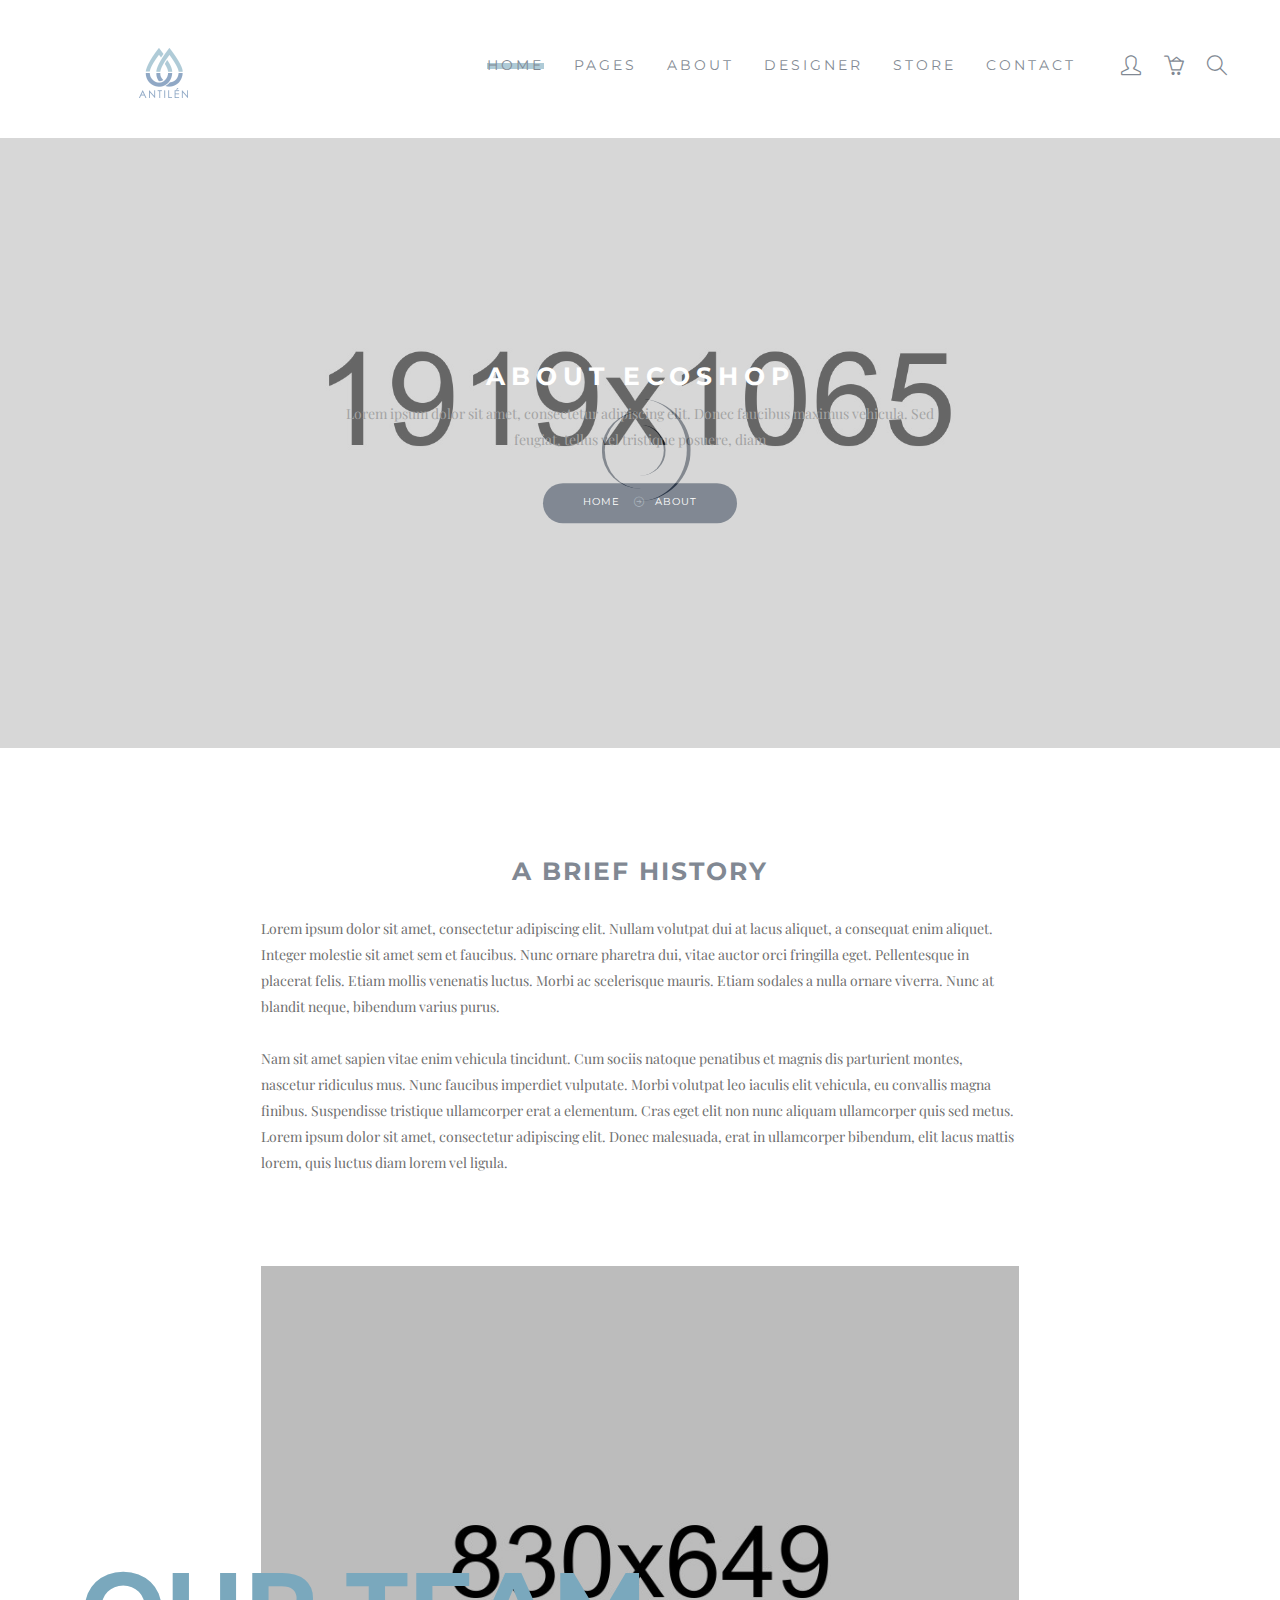
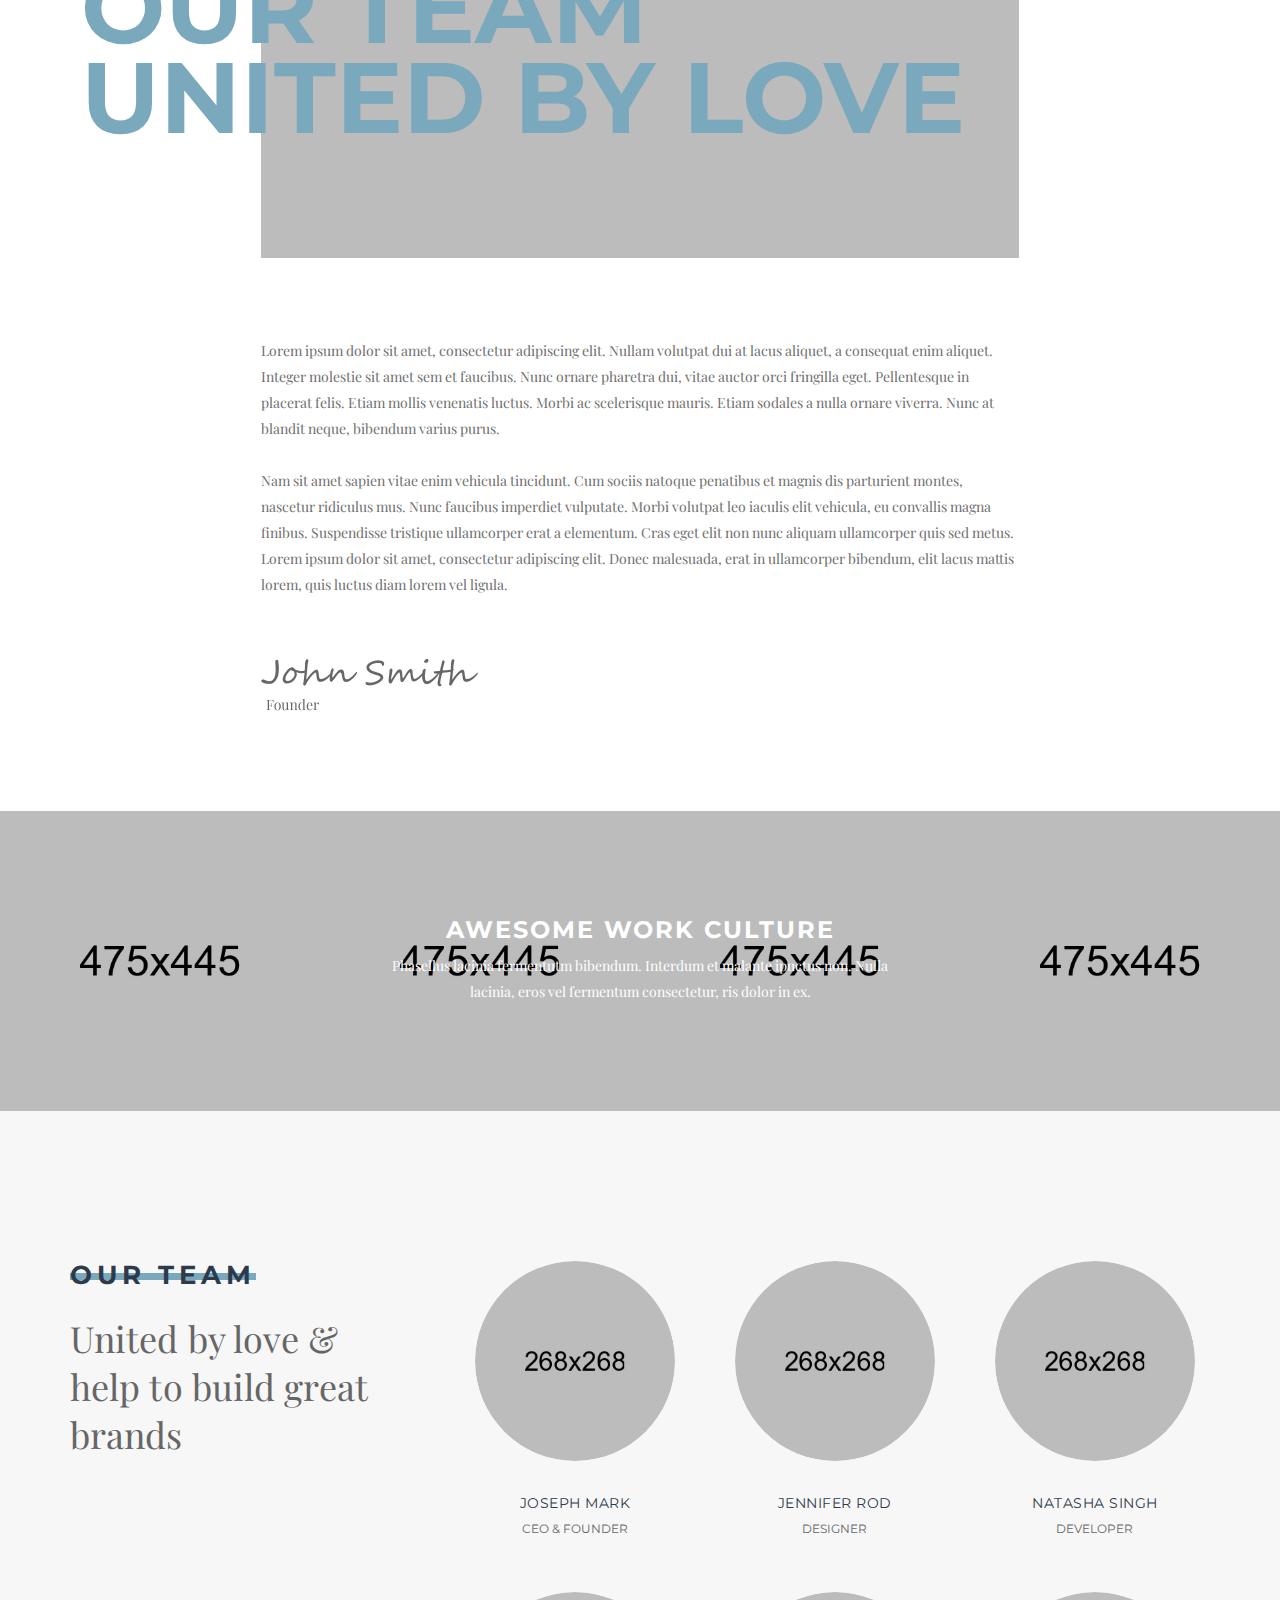
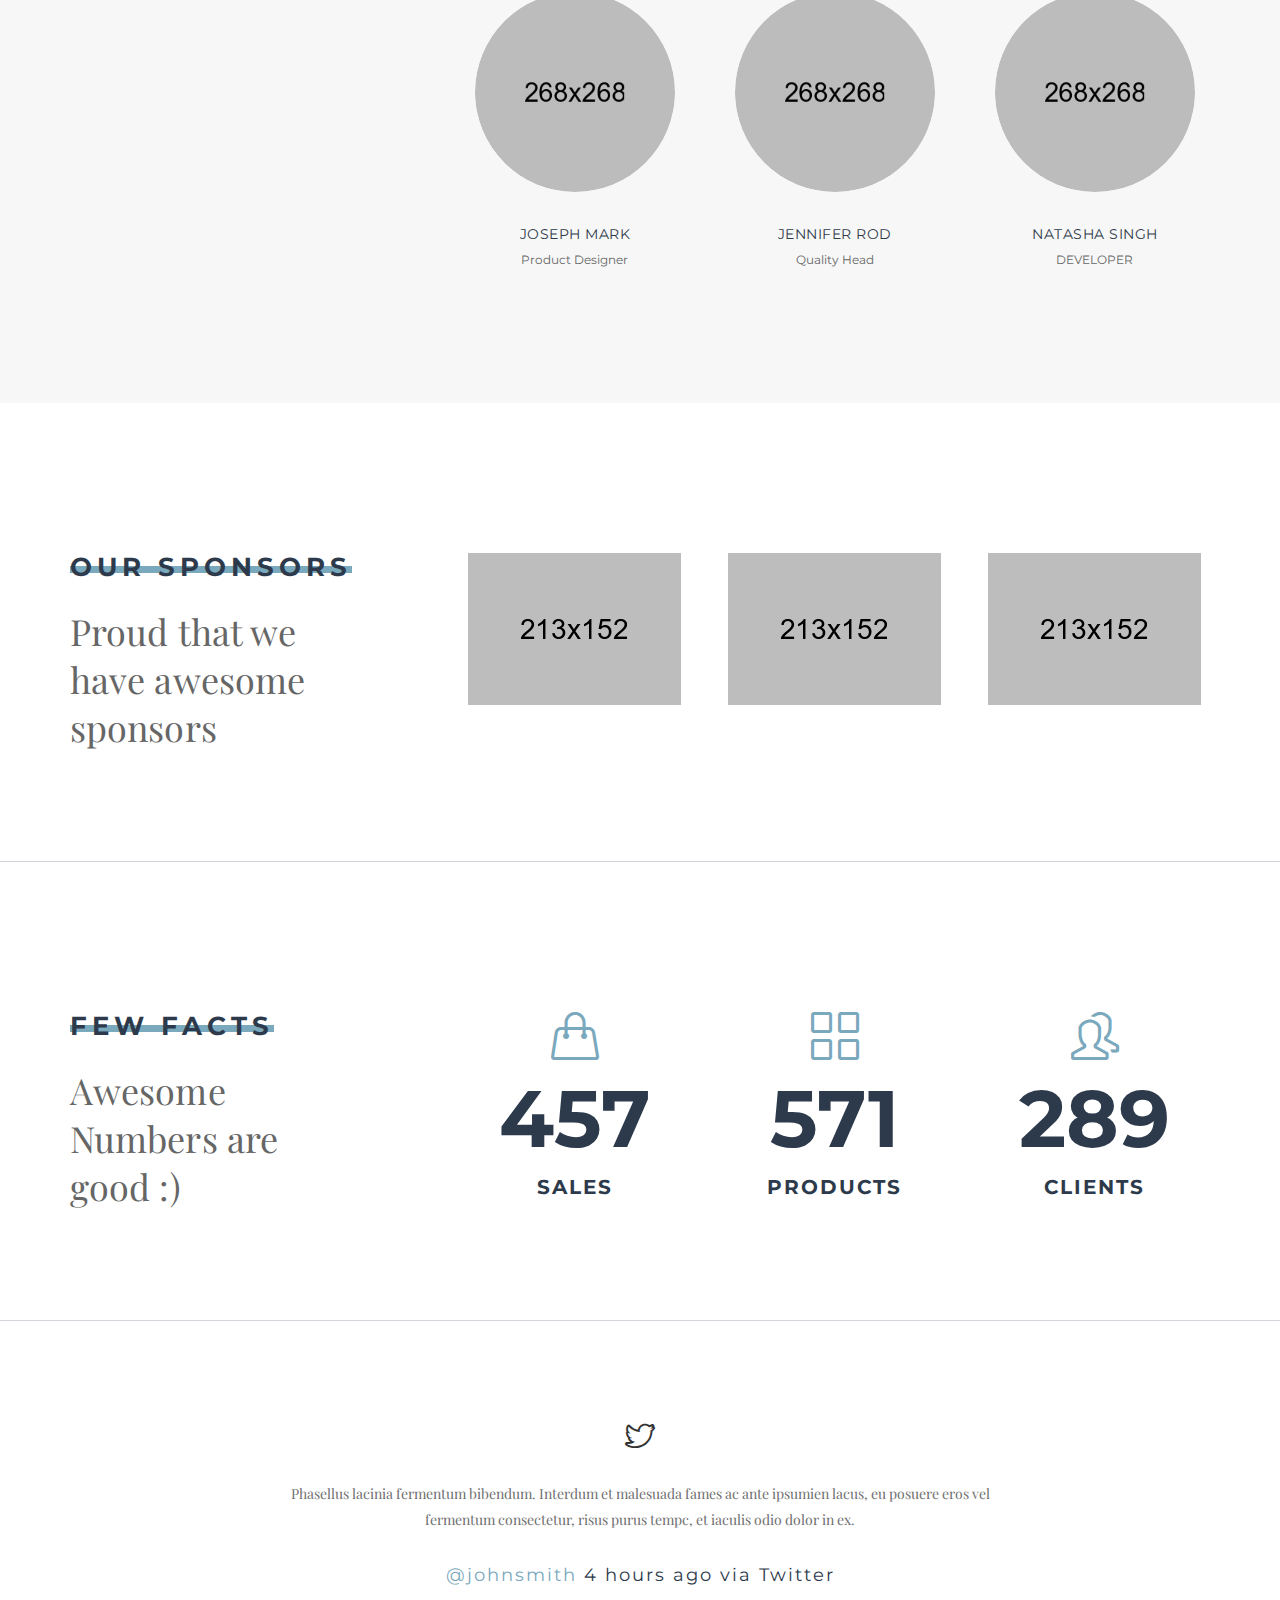
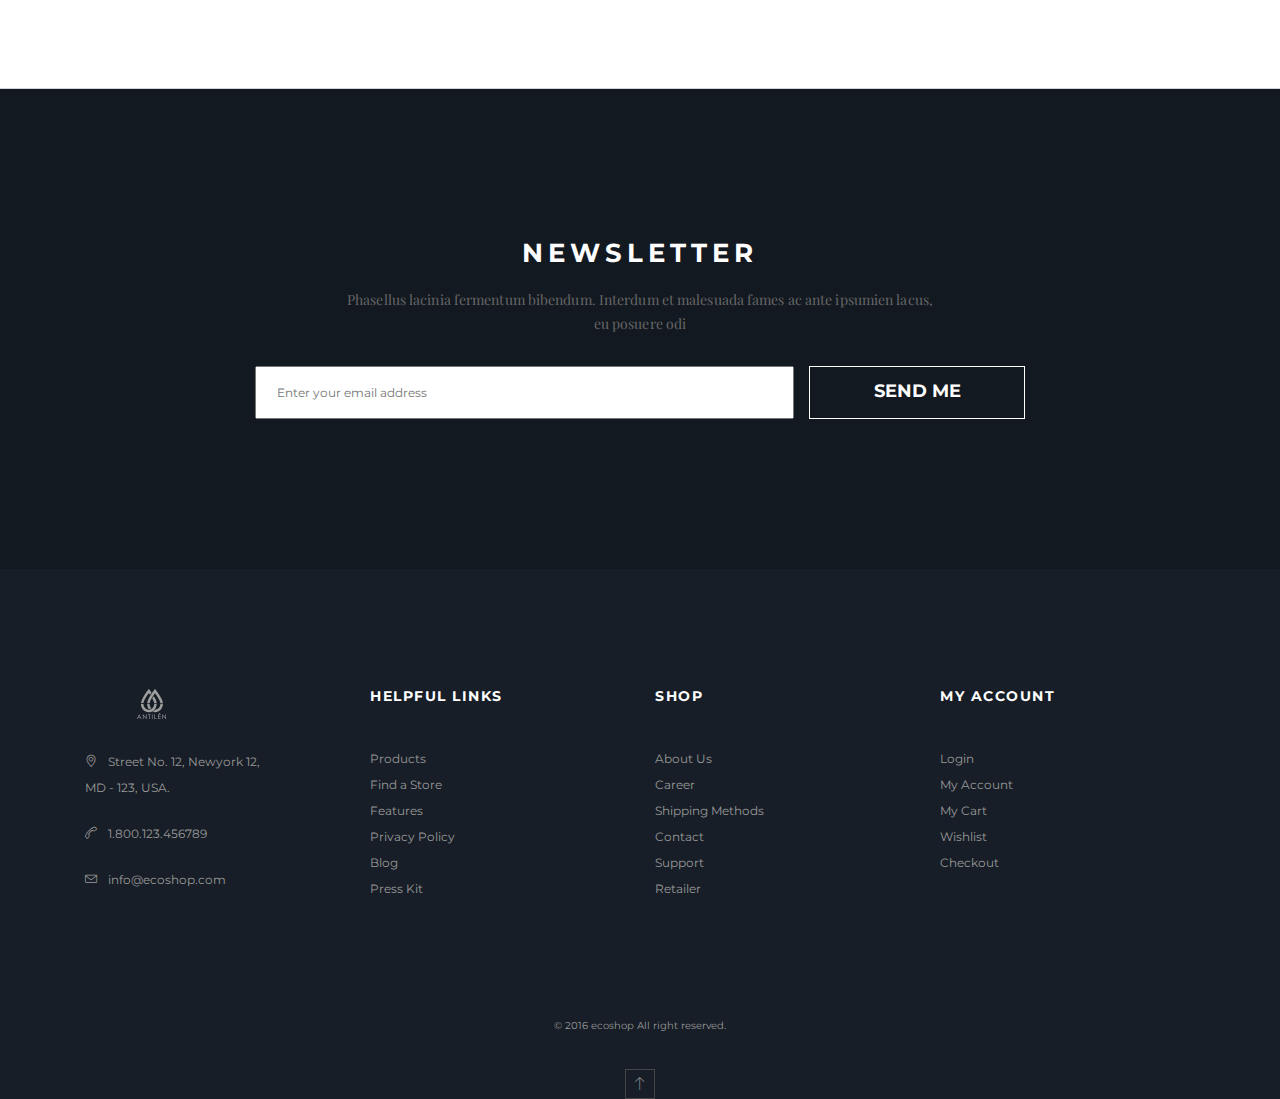
<file: about-us_02.html>
<!DOCTYPE html>
<html lang="en">
<head>
<meta charset="utf-8">
<meta http-equiv="X-UA-Compatible" content="IE=edge">
<meta name="viewport" content="width=device-width, initial-scale=1">
<meta name="description" content="">
<meta name="author" content="M_Adnan">
<title>ECOSHOP - Multipurpose eCommerce HTML5 Template</title>

<!-- SLIDER REVOLUTION 4.x CSS SETTINGS -->
<link rel="stylesheet" type="text/css" href="rs-plugin/css/settings.css" media="screen" />

<!-- Bootstrap Core CSS -->
<link href="css/bootstrap.min.css" rel="stylesheet">

<!-- Custom CSS -->
<link href="css/font-awesome.min.css" rel="stylesheet" type="text/css">
<link href="css/ionicons.min.css" rel="stylesheet">
<link href="css/main.css" rel="stylesheet">
<link href="css/style.css" rel="stylesheet">
<link href="css/responsive.css" rel="stylesheet">

<!-- JavaScripts -->
<script src="js/modernizr.js"></script>

<!-- Online Fonts -->
<link href='https://fonts.googleapis.com/css?family=Montserrat:400,700' rel='stylesheet' type='text/css'>
<link href='https://fonts.googleapis.com/css?family=Playfair+Display:400,700,900' rel='stylesheet' type='text/css'>

<!-- HTML5 Shim and Respond.js IE8 support of HTML5 elements and media queries -->
<!-- WARNING: Respond.js doesn't work if you view the page via file:// -->
<!--[if lt IE 9]>
    <script src="https://oss.maxcdn.com/libs/html5shiv/3.7.0/html5shiv.js"></script>
    <script src="https://oss.maxcdn.com/libs/respond.js/1.4.2/respond.min.js"></script>
<![endif]-->

</head>
<body>

<!-- LOADER -->
<div id="loader">
  <div class="position-center-center">
    <div class="ldr"></div>
  </div>
</div>

<!-- Wrap -->
<div id="wrap"> 
  
  <!-- header -->
  <header>
    <div class="sticky">
      <div class="container"> 
        
        <!-- Logo -->
        <div class="logo"> <a href="index.html"><img class="img-responsive" src="images/logo.png" alt="" ></a> </div>
        <nav class="navbar ownmenu">
          <div class="navbar-header">
            <button type="button" class="navbar-toggle collapsed" data-toggle="collapse" data-target="#nav-open-btn" aria-expanded="false"> <span class="sr-only">Toggle navigation</span> <span class="icon-bar"><i class="fa fa-navicon"></i></span> </button>
          </div>
          
           <!-- NAV -->
          <div class="collapse navbar-collapse" id="nav-open-btn">
            <ul class="nav">
              <li class="dropdown active"> <a href="#." class="dropdown-toggle" data-toggle="dropdown">Home</a>
                <ul class="dropdown-menu">
                  <li> <a href="index.html">Index Default</a> </li>
                  <li> <a href="index-1.html">Index 2</a> </li>
                  <li> <a href="index-2.html">Index 3</a></li>
                  <li> <a href="index-header-1.html">Index Header 1</a></li>
                  <li> <a href="index-header-2.html">Index Header 2</a></li>
                  <li> <a href="index-header-3.html">Index Header 3</a></li>
                  <li> <a href="index-header-4.html">Index Header 4</a></li>
                </ul>
              </li>
              <li class="dropdown"> <a href="#." class="dropdown-toggle" data-toggle="dropdown">Pages</a>
                <ul class="dropdown-menu">
                  <li> <a href="shop_01.html">Shop 01 </a> </li>
                  <li> <a href="shop_02.html">Shop 02</a> </li>
                  <li> <a href="shop_03.html">Shop 03 </a> </li>
                  <li> <a href="shop_04.html">Shop 04 </a> </li>
                  <li> <a href="product-detail_01.html">Product Detail 01</a> </li>
                  <li> <a href="product-detail_02.html">Product Detail 02</a> </li>
                  <li> <a href="shopping-cart.html">Shopping Cart</a> </li>
                  <li> <a href="checkout.html">Checkout</a> </li>
                  <li> <a href="about-us_01.html">About 01</a> </li>
                  <li> <a href="about-us_02.html">About 02</a> </li>
                  <li> <a href="contact.html">Contact</a> </li>
                  <li> <a href="blog-list_01.html">Blog List 01</a> </li>
                  <li> <a href="blog-list_02.html">Blog List 02</a> </li>
                  <li> <a href="blog-list_03.html">Blog List 03 </a> </li>
                  <li> <a href="blog-detail_01.html">Blog Detail 01 </a> </li>
                </ul>
              </li>
              <li> <a href="about-us_01.html">About </a> </li>
              
              <!-- Two Link Option -->
              <li class="dropdown"> <a href="#." class="dropdown-toggle" data-toggle="dropdown">Designer</a>
                <div class="dropdown-menu two-option">
                  <div class="row">
                    <ul class="col-sm-6">
                      <li> <a href="shop_01.html">summer store</a></li>
                      <li> <a href="shop_01.html"> sarees</a></li>
                      <li> <a href="shop_01.html"> kurtas</a></li>
                      <li> <a href="shop_01.html"> shorts & tshirts</a></li>
                      <li> <a href="shop_01.html"> winter wear</a></li>
                      <li> <a href="shop_01.html"> jeans</a></li>
                      <li> <a href="shop_01.html"> bra</a></li>
                      <li> <a href="shop_01.html"> babydools</a> </li>
                    </ul>
                    <ul class="col-sm-6">
                      <li> <a href="shop_01.html">deodornts</a></li>
                      <li> <a href="shop_01.html"> skin care</a></li>
                      <li> <a href="shop_01.html"> make up</a></li>
                      <li> <a href="shop_01.html"> watch</a></li>
                      <li> <a href="shop_01.html"> siting bags</a></li>
                      <li> <a href="shop_01.html"> totes</a></li>
                      <li> <a href="shop_01.html"> gold rings</a></li>
                      <li> <a href="shop_01.html"> jewellery</a> </li>
                    </ul>
                  </div>
                </div>
              </li>
              
              <!-- MEGA MENU -->
              <li class="dropdown megamenu"> <a href="#." class="dropdown-toggle" data-toggle="dropdown">store</a>
                <div class="dropdown-menu">
                  <div class="row"> 
                    
                    <!-- Shop Pages -->
                    <div class="col-md-3">
                      <h6>Shop Pages</h6>
                      <ul>
                        <li> <a href="shop_01.html">Shop 01 </a> </li>
                        <li> <a href="shop_02.html">Shop 02</a> </li>
                        <li> <a href="shop_03.html">Shop 03 </a> </li>
                        <li> <a href="shop_04.html">Shop 04 </a> </li>
                        <li> <a href="product-detail_01.html">Product Detail 01</a> </li>
                        <li> <a href="product-detail_02.html">Product Detail 02</a> </li>
                        <li> <a href="shopping-cart.html">Shopping Cart</a> </li>
                        <li> <a href="checkout.html">Checkout</a> </li>
                      </ul>
                    </div>
                    
                    <!-- TOp Rate Products -->
                    <div class="col-md-4">
                      <h6>TOp Rate Products</h6>
                      <div class="top-rated">
                        <ul>
                          <li>
                            <div class="media-left">
                              <div class="cart-img"> <a href="#"> <img class="media-object img-responsive" src="images/cart-img-1.jpg" alt="..."> </a> </div>
                            </div>
                            <div class="media-body">
                              <h6 class="media-heading">WOOD CHAIR</h6>
                              <div class="stars"> <i class="fa fa-star"></i> <i class="fa fa-star"></i> <i class="fa fa-star"></i> <i class="fa fa-star"></i> <i class="fa fa-star"></i> </div>
                              <span class="price">129.00 USD</span> </div>
                          </li>
                          <li>
                            <div class="media-left">
                              <div class="cart-img"> <a href="#"> <img class="media-object img-responsive" src="images/cart-img-2.jpg" alt="..."> </a> </div>
                            </div>
                            <div class="media-body">
                              <h6 class="media-heading">STOOL</h6>
                              <div class="stars"> <i class="fa fa-star"></i> <i class="fa fa-star"></i> <i class="fa fa-star"></i> <i class="fa fa-star"></i> <i class="fa fa-star"></i> </div>
                              <span class="price">129.00 USD</span> </div>
                          </li>
                          <li>
                            <div class="media-left">
                              <div class="cart-img"> <a href="#"> <img class="media-object img-responsive" src="images/cart-img-3.jpg" alt="..."> </a> </div>
                            </div>
                            <div class="media-body">
                              <h6 class="media-heading">WOOD SPOON</h6>
                              <div class="stars"> <i class="fa fa-star"></i> <i class="fa fa-star"></i> <i class="fa fa-star"></i> <i class="fa fa-star"></i> <i class="fa fa-star"></i> </div>
                              <span class="price">129.00 USD</span> </div>
                          </li>
                        </ul>
                      </div>
                    </div>
                    
                    <!-- New Arrival -->
                    <div class="col-md-5">
                      <h5>NEW ARRIVAL 2016 <span>(Best Collection)</span></h5>
                      <img class="nav-img" src="images/nav-img.png" alt="" >
                      <p>Lorem ipsum dolor sit amet,<br>
                        consectetur adipiscing elit. <br>
                        Donec faucibus maximus<br>
                        vehicula.</p>
                      <a href="#." class="btn btn-small btn-round">SHOP NOW</a> </div>
                  </div>
                </div>
              </li>
              <li> <a href="contact.html"> contact</a> </li>
            </ul>
          </div>
          
          <!-- Nav Right -->
          <div class="nav-right">
            <ul class="navbar-right">
              
              <!-- USER INFO -->
              <li class="dropdown user-acc"> <a href="#" class="dropdown-toggle" data-toggle="dropdown" role="button" ><i class="icon-user"></i> </a>
                <ul class="dropdown-menu">
                  <li>
                    <h6>HELLO! Jhon Smith</h6>
                  </li>
                  <li><a href="#">MY CART</a></li>
                  <li><a href="#">ACCOUNT INFO</a></li>
                  <li><a href="#">LOG OUT</a></li>
                </ul>
              </li>
              
              <!-- USER BASKET -->
              <li class="dropdown user-basket"> <a href="#" class="dropdown-toggle" data-toggle="dropdown" role="button" aria-haspopup="true" aria-expanded="true"><i class="icon-basket-loaded"></i> </a>
                <ul class="dropdown-menu">
                  <li>
                    <div class="media-left">
                      <div class="cart-img"> <a href="#"> <img class="media-object img-responsive" src="images/cart-img-1.jpg" alt="..."> </a> </div>
                    </div>
                    <div class="media-body">
                      <h6 class="media-heading">WOOD CHAIR</h6>
                      <span class="price">129.00 USD</span> <span class="qty">QTY: 01</span> </div>
                  </li>
                  <li>
                    <div class="media-left">
                      <div class="cart-img"> <a href="#"> <img class="media-object img-responsive" src="images/cart-img-2.jpg" alt="..."> </a> </div>
                    </div>
                    <div class="media-body">
                      <h6 class="media-heading">WOOD STOOL</h6>
                      <span class="price">129.00 USD</span> <span class="qty">QTY: 01</span> </div>
                  </li>
                  <li>
                    <h5 class="text-center">SUBTOTAL: 258.00 USD</h5>
                  </li>
                  <li class="margin-0">
                    <div class="row">
                      <div class="col-xs-6"> <a href="shopping-cart.html" class="btn">VIEW CART</a></div>
                      <div class="col-xs-6 "> <a href="checkout.html" class="btn">CHECK OUT</a></div>
                    </div>
                  </li>
                </ul>
              </li>
              
              <!-- SEARCH BAR -->
              <li class="dropdown"> <a href="javascript:void(0);" class="search-open"><i class=" icon-magnifier"></i></a>
                <div class="search-inside animated bounceInUp"> <i class="icon-close search-close"></i>
                  <div class="search-overlay"></div>
                  <div class="position-center-center">
                    <div class="search">
                      <form>
                        <input type="search" placeholder="Search Shop">
                        <button type="submit"><i class="icon-check"></i></button>
                      </form>
                    </div>
                  </div>
                </div>
              </li>
            </ul>
          </div>
        </nav>
      </div>
    </div>
  </header>
  
  <!--======= SUB BANNER =========-->
  <section class="sub-bnr" data-stellar-background-ratio="0.5" style="background:url(images/sub-bnr-bg-1.jpg) center center no-repeat">
    <div class="position-center-center">
      <div class="container">
        <h4>ABOUT ECOSHOP</h4>
        <p>Lorem ipsum dolor sit amet, consectetur adipiscing elit. Donec faucibus maximus vehicula. 
          Sed feugiat, tellus vel tristique posuere, diam</p>
        <ol class="breadcrumb">
          <li><a href="#">Home</a></li>
          <li class="active">ABOUT</li>
        </ol>
      </div>
    </div>
  </section>
  
  <!-- Content -->
  <div id="content"> 
    
    <!-- History -->
    <section class="history-block padding-top-100 padding-bottom-100">
      <div class="container">
        <div class="row">
          <div class="col-xs-10 center-block">
            <div class="col-sm-10 center-block">
              <h4>A Brief History</h4>
              <p> Lorem ipsum dolor sit amet, consectetur adipiscing elit. Nullam volutpat dui at lacus aliquet, a consequat enim aliquet. Integer molestie sit amet sem et faucibus. Nunc ornare pharetra dui, vitae auctor orci fringilla eget. Pellentesque in placerat felis. Etiam mollis venenatis luctus. Morbi ac scelerisque mauris. Etiam sodales a nulla ornare viverra. Nunc at blandit neque, bibendum varius purus. <br>
                <br>
                Nam sit amet sapien vitae enim vehicula tincidunt. Cum sociis natoque penatibus et magnis dis parturient montes, nascetur ridiculus mus. Nunc faucibus imperdiet vulputate. Morbi volutpat leo iaculis elit vehicula, eu convallis magna finibus. Suspendisse tristique ullamcorper erat a elementum. Cras eget elit non nunc aliquam ullamcorper quis sed metus. Lorem ipsum dolor sit amet, consectetur adipiscing elit. Donec malesuada, erat in ullamcorper bibendum, elit lacus mattis lorem, quis luctus diam lorem vel ligula. </p>
              
              <!-- IMG -->
              <div class="relative"> <img class="img-responsive margin-top-80 margin-bottom-80" src="images/about-img-1.jpg" alt="">
                <div class="position-center-center"> <span class="huge-text">our team
                  united by love</span> </div>
              </div>
              <p> Lorem ipsum dolor sit amet, consectetur adipiscing elit. Nullam volutpat dui at lacus aliquet, a consequat enim aliquet. Integer molestie sit amet sem et faucibus. Nunc ornare pharetra dui, vitae auctor orci fringilla eget. Pellentesque in placerat felis. Etiam mollis venenatis luctus. Morbi ac scelerisque mauris. Etiam sodales a nulla ornare viverra. Nunc at blandit neque, bibendum varius purus. <br>
                <br>
                Nam sit amet sapien vitae enim vehicula tincidunt. Cum sociis natoque penatibus et magnis dis parturient montes, nascetur ridiculus mus. Nunc faucibus imperdiet vulputate. Morbi volutpat leo iaculis elit vehicula, eu convallis magna finibus. Suspendisse tristique ullamcorper erat a elementum. Cras eget elit non nunc aliquam ullamcorper quis sed metus. Lorem ipsum dolor sit amet, consectetur adipiscing elit. Donec malesuada, erat in ullamcorper bibendum, elit lacus mattis lorem, quis luctus diam lorem vel ligula. </p>
              <img class="margin-top-50" src="images/signature.jpg" alt="" > </div>
          </div>
        </div>
      </div>
    </section>
    
    <!-- Culture BLOCK -->
    <section class="cultur-block">
      <ul>
        <li> <img src="images/cultur-img-1.jpg" alt="" > </li>
        <li> <img src="images/cultur-img-2.jpg" alt="" > </li>
        <li> <img src="images/cultur-img-3.jpg" alt="" > </li>
        <li> <img src="images/cultur-img-4.jpg" alt="" > </li>
      </ul>
      
      <!-- Culture Text -->
      <div class="position-center-center">
        <div class="container">
          <div class="col-sm-6 center-block">
            <h4>awesome work culture</h4>
            <p>Phasellus lacinia fermentutm bibendum. Interdum et malante ipuctus non. Nulla lacinia,
              eros vel fermentum consectetur, ris dolor in ex. </p>
          </div>
        </div>
      </div>
    </section>
    
    <!-- OUR TEAM -->
    <section class="our-team our-team-small  light-gray-bg padding-top-150 padding-bottom-80">
      <div class="container">
        <div class="row">
          <div class="col-lg-4"> 
            
            <!-- HEADING -->
            <div class="heading style-left">
              <h4>our Team</h4>
              <span>United by love & help to build great brands</span> </div>
          </div>
          
          <!-- TEAM -->
          <div class="col-lg-8">
            <ul class="row">
              
              <!-- Member -->
              <li class="col-md-4 text-center animate fadeInUp" data-wow-delay="0.4s">
                <article> 
                  <!-- abatar -->
                  <div class="avatar"> <img class="img-circle" src="images/team-1.jpg" alt="" > 
                    <!-- Team hover -->
                    <div class="team-hover">
                      <div class="position-center-center">
                        <div class="social-icons"> <a href="#."><i class="icon-social-facebook"></i></a> <a href="#."><i class="icon-social-twitter"></i></a> <a href="#."><i class="icon-social-dribbble"></i></a> </div>
                      </div>
                    </div>
                  </div>
                  <!-- Team Detail -->
                  <div class="team-names">
                    <h6>JOSEPH MARK</h6>
                    <p>CEO & FOUNDER</p>
                  </div>
                </article>
              </li>
              
              <!-- Member -->
              <li class="col-md-4 text-center animate fadeInUp" data-wow-delay="0.6s">
                <article> 
                  <!-- abatar -->
                  <div class="avatar"> <img class="img-circle" src="images/team-2.jpg" alt="" > 
                    <!-- Team hover -->
                    <div class="team-hover">
                      <div class="position-center-center">
                        <div class="social-icons"> <a href="#."><i class="icon-social-facebook"></i></a> <a href="#."><i class="icon-social-twitter"></i></a> <a href="#."><i class="icon-social-dribbble"></i></a> </div>
                      </div>
                    </div>
                  </div>
                  <!-- Team Detail -->
                  <div class="team-names">
                    <h6>jennifer rod</h6>
                    <p>DESIGNER</p>
                  </div>
                </article>
              </li>
              
              <!-- Member -->
              <li class="col-md-4 text-center animate fadeInUp" data-wow-delay="0.8s">
                <article> 
                  <!-- abatar -->
                  <div class="avatar"> <img class="img-circle" src="images/team-3.jpg" alt="" > 
                    <!-- Team hover -->
                    <div class="team-hover">
                      <div class="position-center-center">
                        <div class="social-icons"> <a href="#."><i class="icon-social-facebook"></i></a> <a href="#."><i class="icon-social-twitter"></i></a> <a href="#."><i class="icon-social-dribbble"></i></a> </div>
                      </div>
                    </div>
                  </div>
                  <!-- Team Detail -->
                  <div class="team-names">
                    <h6>natasha singh</h6>
                    <p>DEVELOPER</p>
                  </div>
                </article>
              </li>
              
              <!-- Member -->
              <li class="col-md-4 text-center">
                <article> 
                  <!-- abatar -->
                  <div class="avatar"> <img class="img-circle" src="images/team-4.jpg" alt="" > 
                    <!-- Team hover -->
                    <div class="team-hover">
                      <div class="position-center-center">
                        <div class="social-icons"> <a href="#."><i class="icon-social-facebook"></i></a> <a href="#."><i class="icon-social-twitter"></i></a> <a href="#."><i class="icon-social-dribbble"></i></a> </div>
                      </div>
                    </div>
                  </div>
                  <!-- Team Detail -->
                  <div class="team-names">
                    <h6>JOSEPH MARK</h6>
                    <p>Product Designer</p>
                  </div>
                </article>
              </li>
              
              <!-- Member -->
              <li class="col-md-4 text-center">
                <article> 
                  <!-- abatar -->
                  <div class="avatar"> <img class="img-circle" src="images/team-5.jpg" alt="" > 
                    <!-- Team hover -->
                    <div class="team-hover">
                      <div class="position-center-center">
                        <div class="social-icons"> <a href="#."><i class="icon-social-facebook"></i></a> <a href="#."><i class="icon-social-twitter"></i></a> <a href="#."><i class="icon-social-dribbble"></i></a> </div>
                      </div>
                    </div>
                  </div>
                  <!-- Team Detail -->
                  <div class="team-names">
                    <h6>jennifer rod</h6>
                    <p>Quality Head</p>
                  </div>
                </article>
              </li>
              
              <!-- Member -->
              <li class="col-md-4 text-center">
                <article> 
                  <!-- abatar -->
                  <div class="avatar"> <img class="img-circle" src="images/team-6.jpg" alt="" > 
                    <!-- Team hover -->
                    <div class="team-hover">
                      <div class="position-center-center">
                        <div class="social-icons"> <a href="#."><i class="icon-social-facebook"></i></a> <a href="#."><i class="icon-social-twitter"></i></a> <a href="#."><i class="icon-social-dribbble"></i></a> </div>
                      </div>
                    </div>
                  </div>
                  <!-- Team Detail -->
                  <div class="team-names">
                    <h6>natasha singh</h6>
                    <p>DEVELOPER</p>
                  </div>
                </article>
              </li>
            </ul>
          </div>
        </div>
      </div>
    </section>
    
    <!-- Client Img  -->
    <section class="client-img-2 padding-top-150 padding-bottom-80">
      <div class="container">
        <div class="row">
          <div class="col-lg-4"> 
            
            <!-- HEADING -->
            <div class="heading style-left">
              <h4>our sponsors</h4>
              <span>Proud that we have awesome sponsors</span> </div>
          </div>
          
          <!-- TEAM -->
          <div class="col-lg-8">
            <ul class="row">
              <li class="col-sm-4"> <img src="images/c-mg-1.png" alt=""> </li>
              <li class="col-sm-4"> <img src="images/c-mg-2.png" alt=""> </li>
              <li class="col-sm-4"> <img src="images/c-mg-3.png" alt=""> </li>
            </ul>
          </div>
        </div>
      </div>
    </section>
    
    <!-- Client Img  -->
    <section class="fun-facts padding-top-150 padding-bottom-80">
      <div class="container">
        <div class="row">
          <div class="col-lg-4"> 
            
            <!-- HEADING -->
            <div class="heading style-left padding-right-20">
              <h4>few Facts</h4>
              <span>Awesome Numbers are good :)</span> </div>
          </div>
          
          <!-- FUN FACTS -->
          <div class="col-lg-8">
            <ul class="row">
              
              <!-- SALES -->
              <li class="col-sm-4"> <i class="icon-handbag"></i> <span>457</span>
                <h5>sales</h5>
              </li>
              
              <!-- Products -->
              <li class="col-sm-4"> <i class="icon-grid"></i> <span>571</span>
                <h5>products</h5>
              </li>
              
              <!-- Clients -->
              <li class="col-sm-4"> <i class="icon-users"></i> <span>289</span>
                <h5>clients</h5>
              </li>
            </ul>
          </div>
        </div>
      </div>
    </section>
    
    <!-- TWEET -->
    <section class="tweet padding-top-100 padding-bottom-100">
      <div class="container">
        <div class="col-md-8 center-block"> <i class="icon-social-twitter"></i>
          <p>Phasellus lacinia fermentum bibendum. Interdum et malesuada fames ac ante ipsumien lacus, eu posuere 
            eros vel fermentum consectetur, risus purus tempc, et iaculis odio dolor in ex. </p>
          <span><span class="primary-color">@johnsmith</span> 4 hours ago via Twitter</span> </div>
      </div>
    </section>
    
    <!-- News Letter -->
    <section class="news-letter padding-top-150 padding-bottom-150">
      <div class="container">
        <div class="heading light-head text-center margin-bottom-30">
          <h4>NEWSLETTER</h4>
          <span>Phasellus lacinia fermentum bibendum. Interdum et malesuada fames ac ante ipsumien lacus, eu posuere odi </span> </div>
        <form>
          <input type="email" placeholder="Enter your email address" required>
          <button type="submit">SEND ME</button>
        </form>
      </div>
    </section>
  </div>
  
  <!--======= FOOTER =========-->
  <footer>
    <div class="container"> 
      
      <!-- ABOUT Location -->
      <div class="col-md-3">
        <div class="about-footer"> <img class="margin-bottom-30" src="images/logo-foot.png" alt="" >
          <p><i class="icon-pointer"></i> Street No. 12, Newyork 12, <br>
            MD - 123, USA.</p>
          <p><i class="icon-call-end"></i> 1.800.123.456789</p>
          <p><i class="icon-envelope"></i> info@ecoshop.com</p>
        </div>
      </div>
      
      <!-- HELPFUL LINKS -->
      <div class="col-md-3">
        <h6>HELPFUL LINKS</h6>
        <ul class="link">
          <li><a href="#."> Products</a></li>
          <li><a href="#."> Find a Store</a></li>
          <li><a href="#."> Features</a></li>
          <li><a href="#."> Privacy Policy</a></li>
          <li><a href="#."> Blog</a></li>
          <li><a href="#."> Press Kit </a></li>
        </ul>
      </div>
      
      <!-- SHOP -->
      <div class="col-md-3">
        <h6>SHOP</h6>
        <ul class="link">
          <li><a href="#."> About Us</a></li>
          <li><a href="#."> Career</a></li>
          <li><a href="#."> Shipping Methods</a></li>
          <li><a href="#."> Contact</a></li>
          <li><a href="#."> Support</a></li>
          <li><a href="#."> Retailer</a></li>
        </ul>
      </div>
      
      <!-- MY ACCOUNT -->
      <div class="col-md-3">
        <h6>MY ACCOUNT</h6>
        <ul class="link">
          <li><a href="#."> Login</a></li>
          <li><a href="#."> My Account</a></li>
          <li><a href="#."> My Cart</a></li>
          <li><a href="#."> Wishlist</a></li>
          <li><a href="#."> Checkout</a></li>
        </ul>
      </div>
      
      <!-- Rights -->
      
      <div class="rights">
        <p>©  2016 ecoshop All right reserved. </p>
        <div class="scroll"> <a href="#wrap" class="go-up"><i class="lnr lnr-arrow-up"></i></a> </div>
      </div>
    </div>
  </footer>
</div>
<script src="js/jquery-1.11.3.min.js"></script> 
<script src="js/bootstrap.min.js"></script> 
<script src="js/own-menu.js"></script> 
<script src="js/jquery.lighter.js"></script> 
<script src="js/owl.carousel.min.js"></script> 

<!-- SLIDER REVOLUTION 4.x SCRIPTS  --> 
<script type="text/javascript" src="rs-plugin/js/jquery.tp.t.min.js"></script> 
<script type="text/javascript" src="rs-plugin/js/jquery.tp.min.js"></script> 
<script src="js/main.js"></script> 

<!-- Begin Map Script --> 
<script type='text/javascript' src='http://maps.google.com/maps/api/js?sensor=false'></script> 
<script type="text/javascript">
/*==========  Map  ==========*/
var map;
function initialize_map() {
if ($('#map').length) {
	var myLatLng = new google.maps.LatLng(-37.814199, 144.961560);
	var mapOptions = {
		zoom: 17,
		center: myLatLng,
		scrollwheel: false,
		panControl: false,
		zoomControl: true,
		scaleControl: false,
		mapTypeControl: false,
		streetViewControl: false
	};
	map = new google.maps.Map(document.getElementById('map'), mapOptions);
	var marker = new google.maps.Marker({
		position: myLatLng,
		map: map,
		tittle: 'Envato',
		icon: './images/map-locator.png'
	});
} else {
	return false;
}}
google.maps.event.addDomListener(window, 'load', initialize_map);
</script>
</body>
</html>
</file>
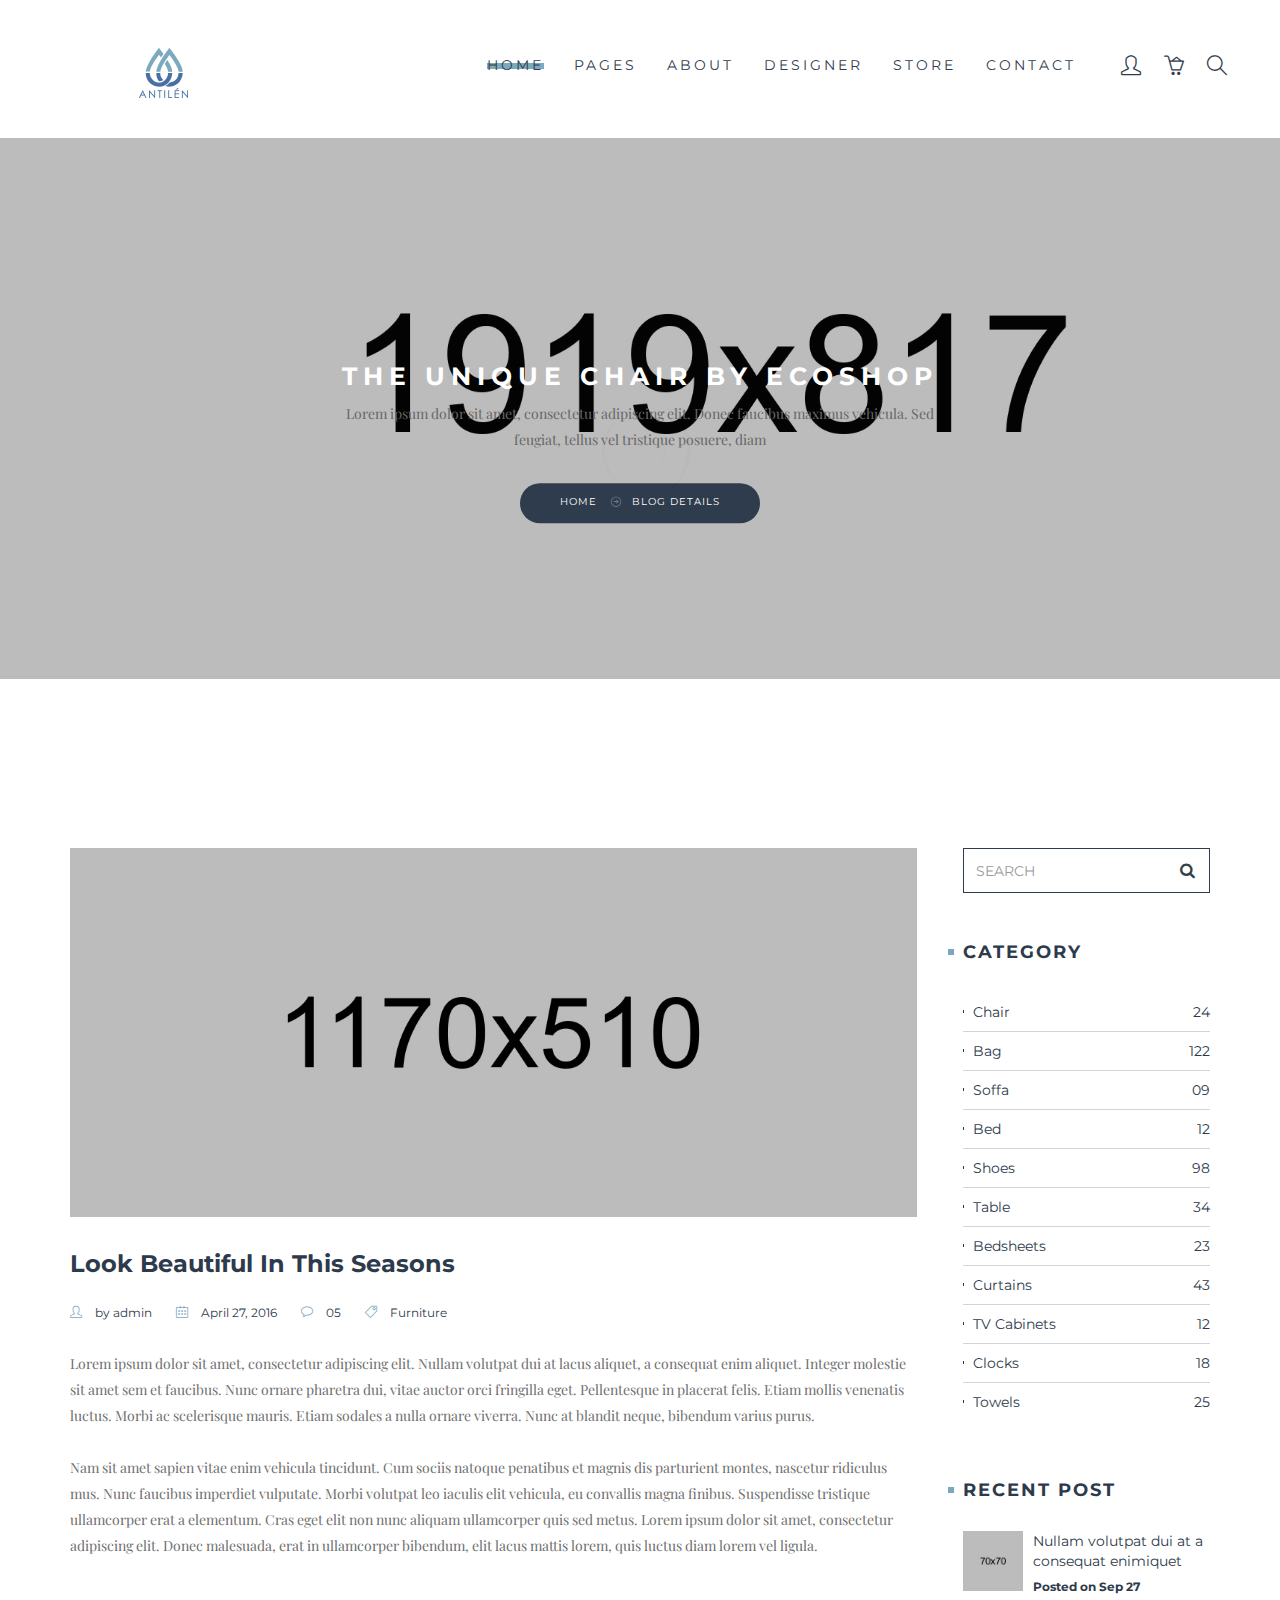
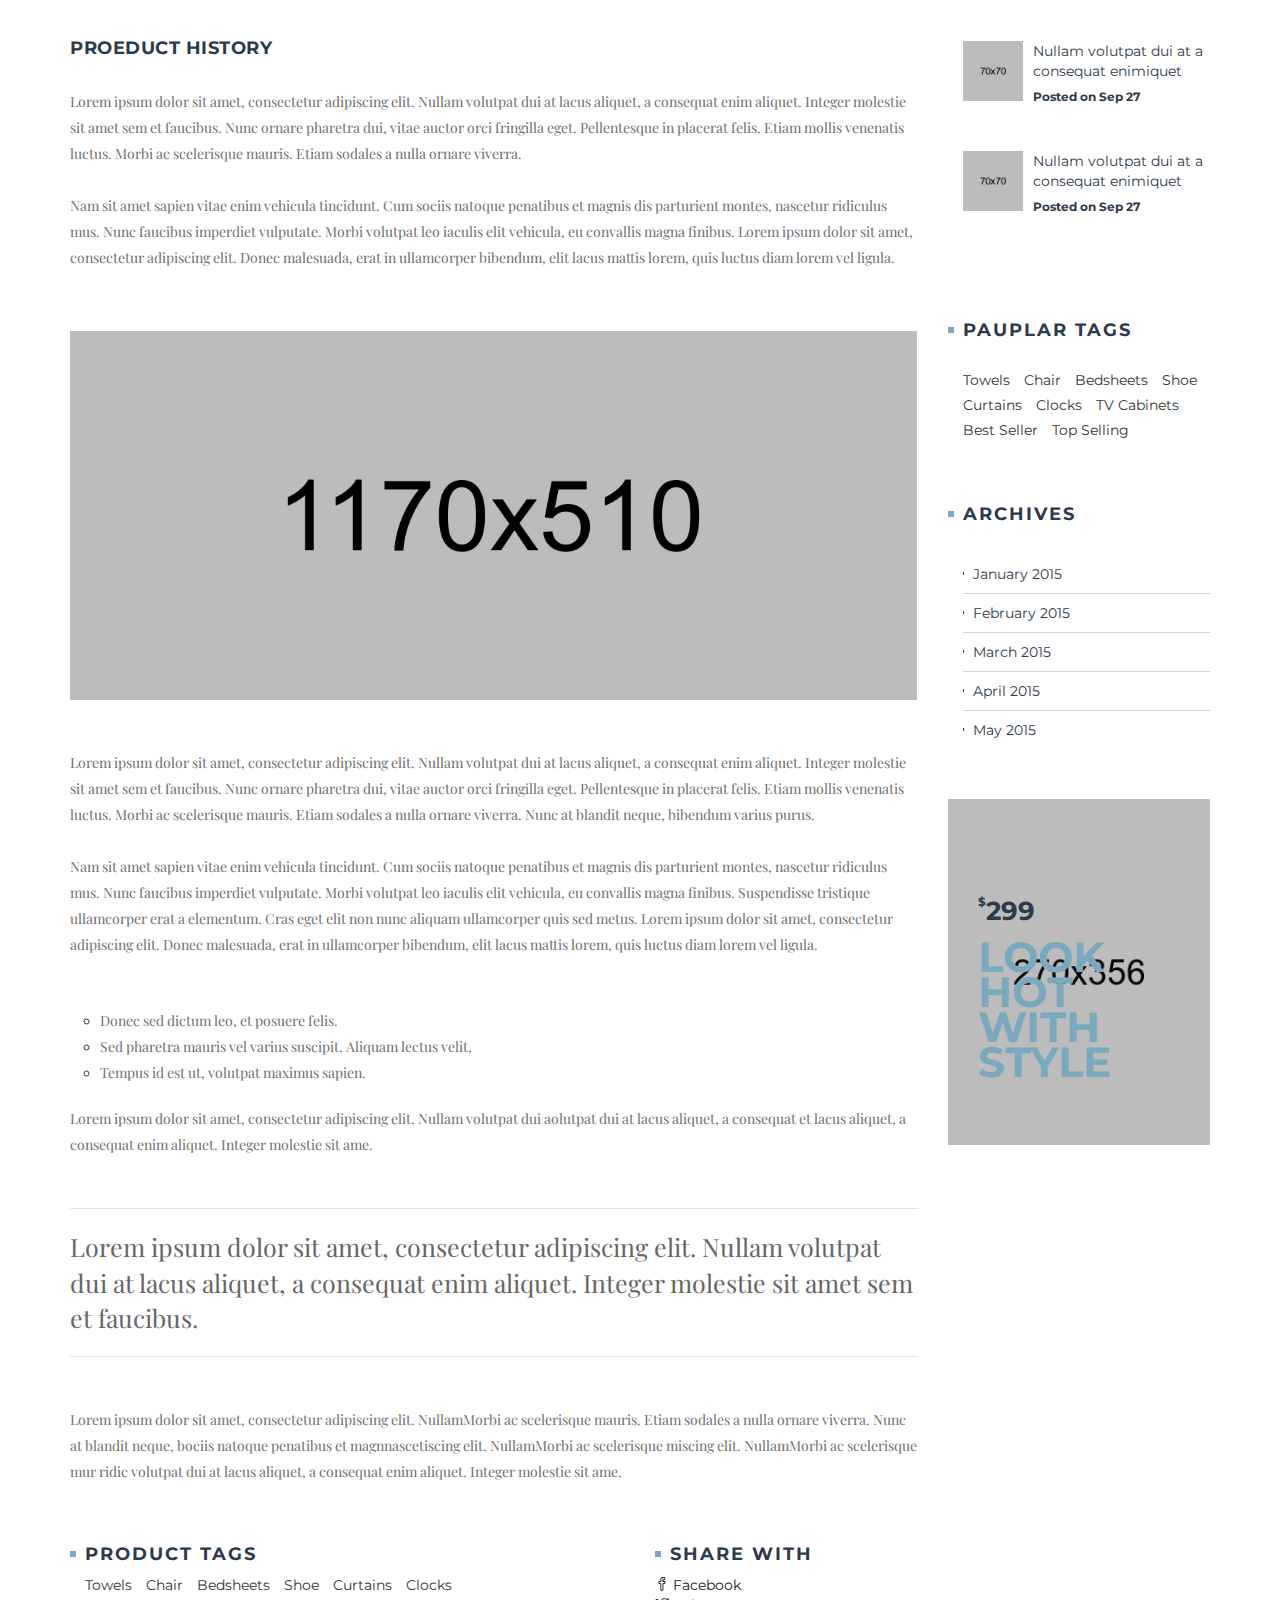
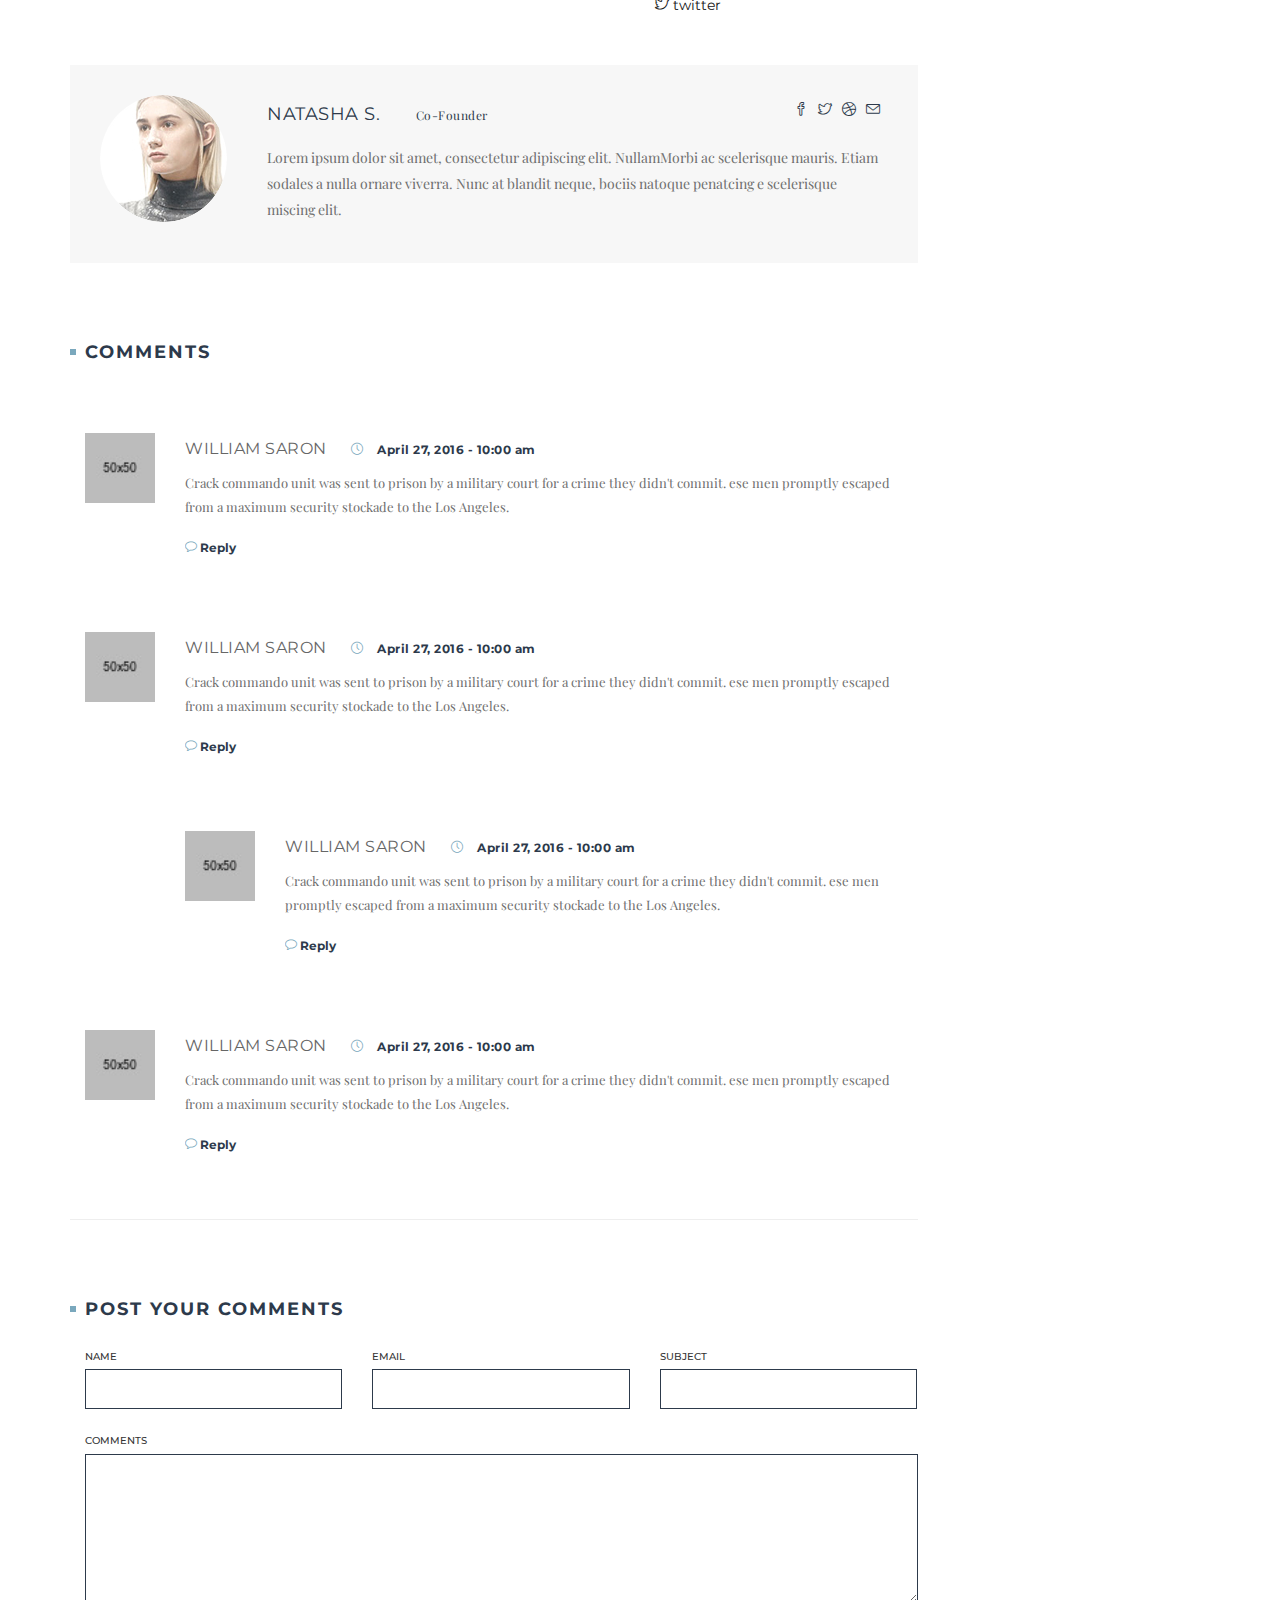
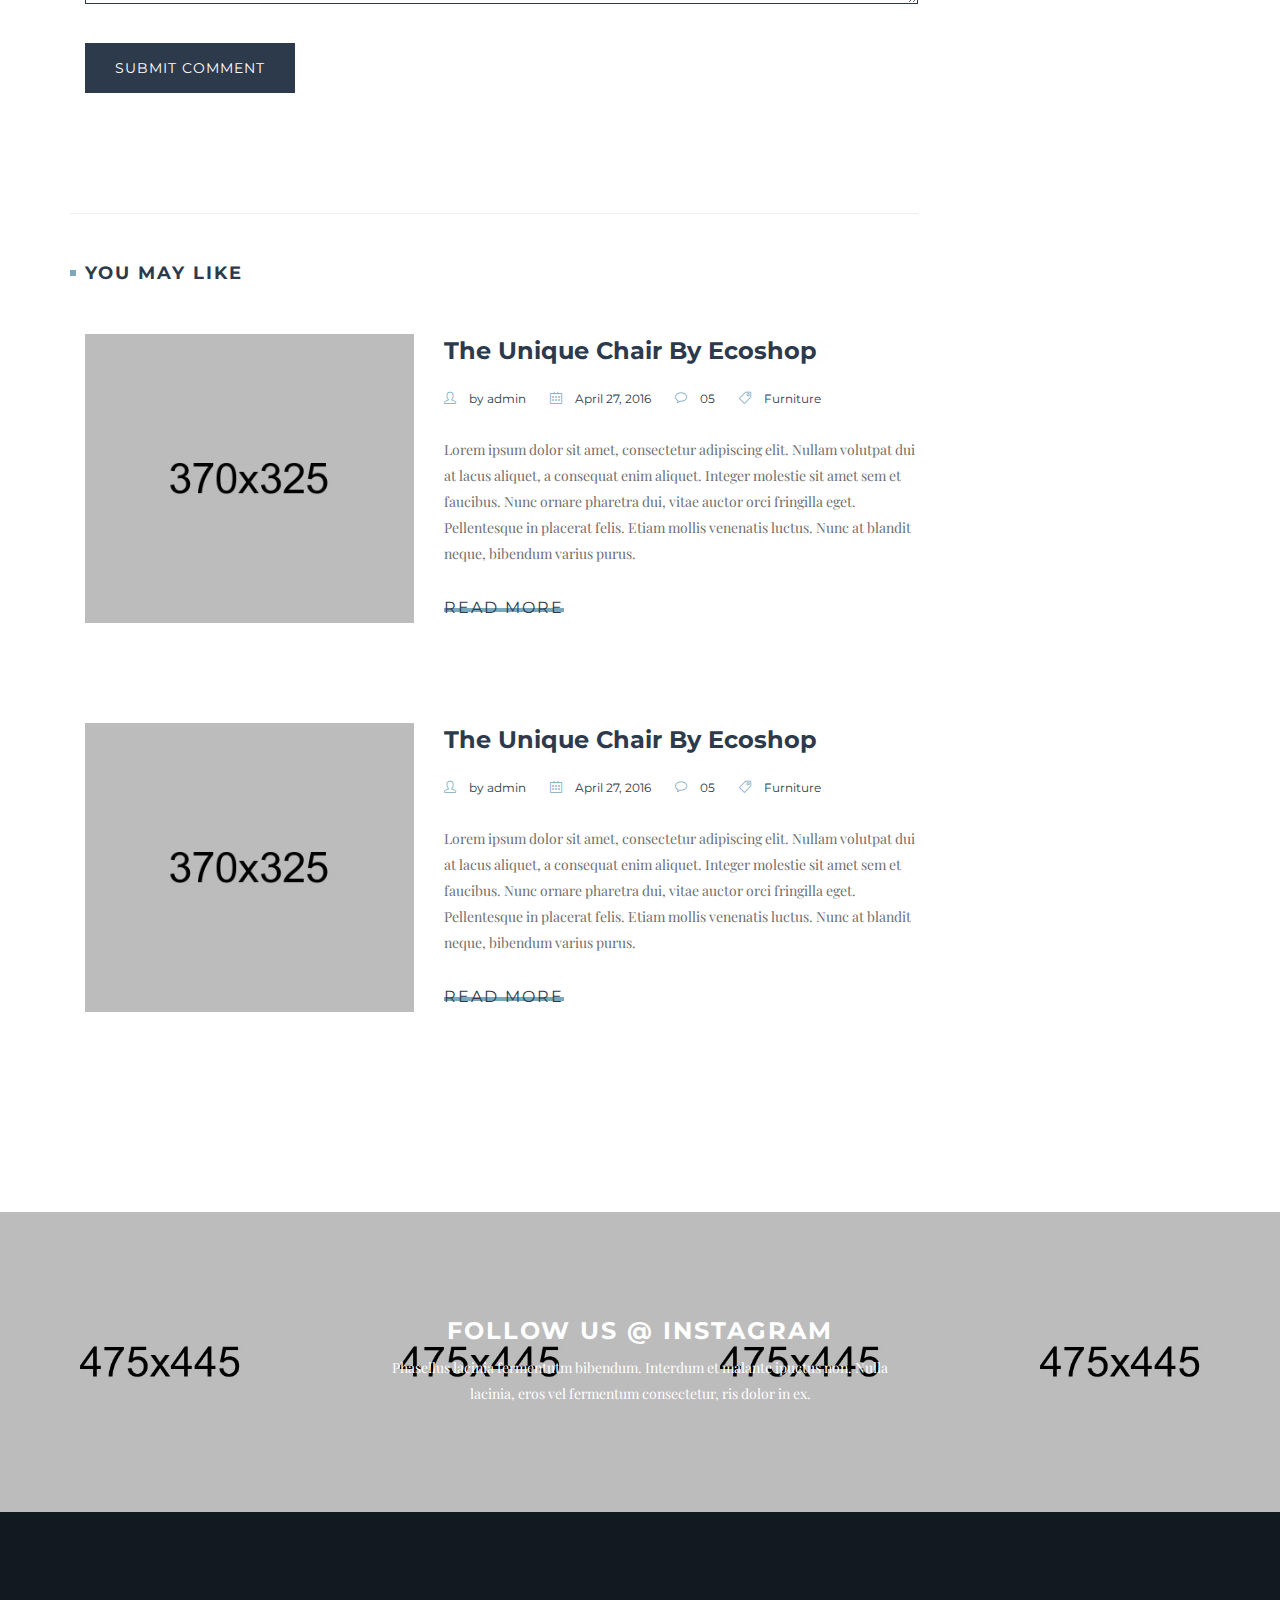
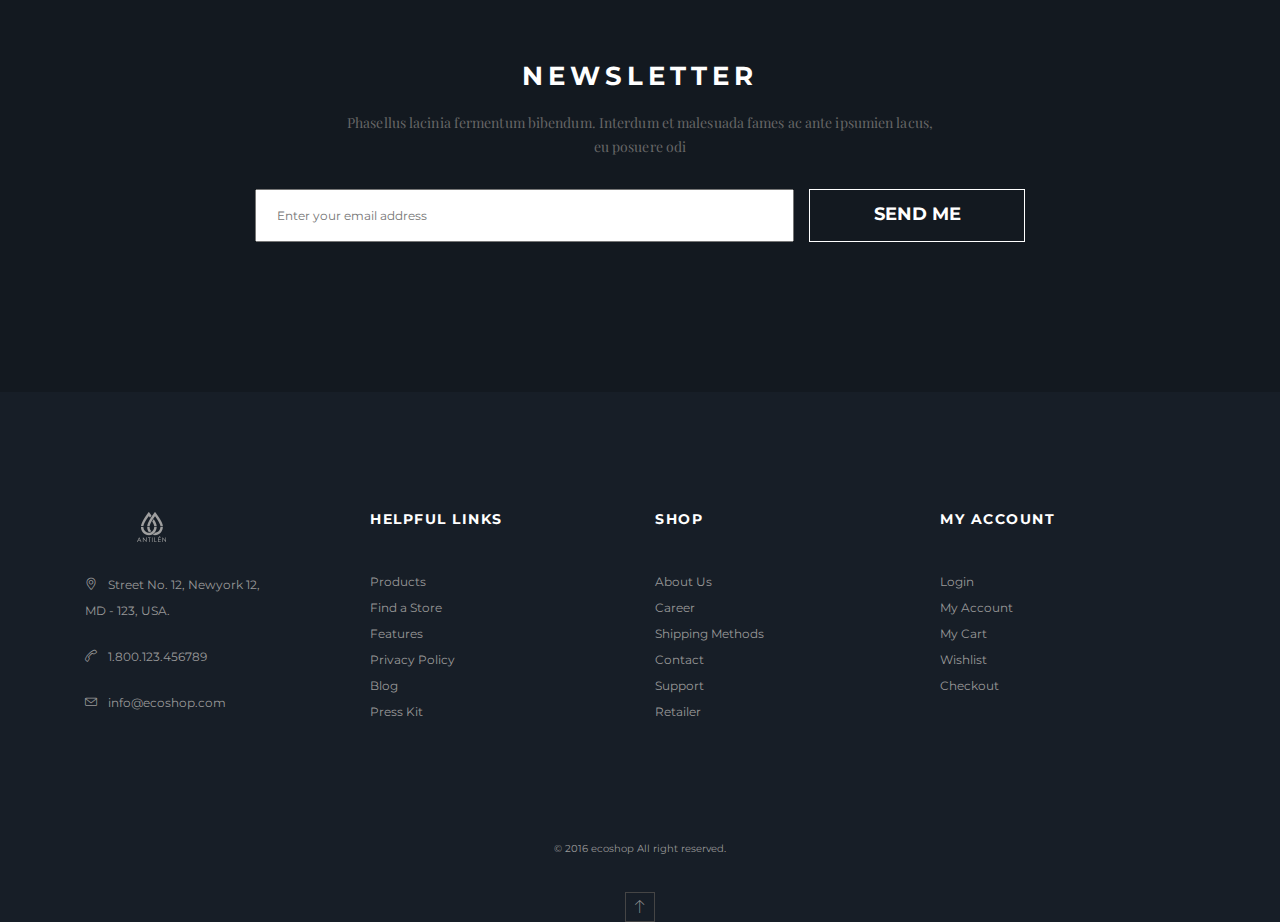
<file: blog-detail_01.html>
<!DOCTYPE html>
<html lang="en">
<head>
<meta charset="utf-8">
<meta http-equiv="X-UA-Compatible" content="IE=edge">
<meta name="viewport" content="width=device-width, initial-scale=1">
<meta name="description" content="">
<meta name="author" content="M_Adnan">
<title>ECOSHOP - Multipurpose eCommerce HTML5 Template</title>

<!-- SLIDER REVOLUTION 4.x CSS SETTINGS -->
<link rel="stylesheet" type="text/css" href="rs-plugin/css/settings.css" media="screen" />

<!-- Bootstrap Core CSS -->
<link href="css/bootstrap.min.css" rel="stylesheet">

<!-- Custom CSS -->
<link href="css/font-awesome.min.css" rel="stylesheet" type="text/css">
<link href="css/ionicons.min.css" rel="stylesheet">
<link href="css/main.css" rel="stylesheet">
<link href="css/style.css" rel="stylesheet">
<link href="css/responsive.css" rel="stylesheet">

<!-- JavaScripts -->
<script src="js/modernizr.js"></script>

<!-- Online Fonts -->
<link href='https://fonts.googleapis.com/css?family=Montserrat:400,700' rel='stylesheet' type='text/css'>
<link href='https://fonts.googleapis.com/css?family=Playfair+Display:400,700,900' rel='stylesheet' type='text/css'>

<!-- HTML5 Shim and Respond.js IE8 support of HTML5 elements and media queries -->
<!-- WARNING: Respond.js doesn't work if you view the page via file:// -->
<!--[if lt IE 9]>
    <script src="https://oss.maxcdn.com/libs/html5shiv/3.7.0/html5shiv.js"></script>
    <script src="https://oss.maxcdn.com/libs/respond.js/1.4.2/respond.min.js"></script>
<![endif]-->

</head>
<body>

<!-- LOADER -->
<div id="loader">
  <div class="position-center-center">
    <div class="ldr"></div>
  </div>
</div>

<!-- Wrap -->
<div id="wrap"> 
  
  <!-- header -->
  <header>
    <div class="sticky">
      <div class="container"> 
        
        <!-- Logo -->
        <div class="logo"> <a href="index.html"><img class="img-responsive" src="images/logo.png" alt="" ></a> </div>
        <nav class="navbar ownmenu">
          <div class="navbar-header">
            <button type="button" class="navbar-toggle collapsed" data-toggle="collapse" data-target="#nav-open-btn" aria-expanded="false"> <span class="sr-only">Toggle navigation</span> <span class="icon-bar"><i class="fa fa-navicon"></i></span> </button>
          </div>
          
          <!-- NAV -->
          <div class="collapse navbar-collapse" id="nav-open-btn">
            <ul class="nav">
              <li class="dropdown active"> <a href="#." class="dropdown-toggle" data-toggle="dropdown">Home</a>
                <ul class="dropdown-menu">
                  <li> <a href="index.html">Index Default</a> </li>
                  <li> <a href="index-1.html">Index 2</a> </li>
                  <li> <a href="index-2.html">Index 3</a></li>
                  <li> <a href="index-header-1.html">Index Header 1</a></li>
                  <li> <a href="index-header-2.html">Index Header 2</a></li>
                  <li> <a href="index-header-3.html">Index Header 3</a></li>
                  <li> <a href="index-header-4.html">Index Header 4</a></li>
                </ul>
              </li>
              <li class="dropdown"> <a href="#." class="dropdown-toggle" data-toggle="dropdown">Pages</a>
                <ul class="dropdown-menu">
                  <li> <a href="shop_01.html">Shop 01 </a> </li>
                  <li> <a href="shop_02.html">Shop 02</a> </li>
                  <li> <a href="shop_03.html">Shop 03 </a> </li>
                  <li> <a href="shop_04.html">Shop 04 </a> </li>
                  <li> <a href="product-detail_01.html">Product Detail 01</a> </li>
                  <li> <a href="product-detail_02.html">Product Detail 02</a> </li>
                  <li> <a href="shopping-cart.html">Shopping Cart</a> </li>
                  <li> <a href="checkout.html">Checkout</a> </li>
                  <li> <a href="about-us_01.html">About 01</a> </li>
                  <li> <a href="about-us_02.html">About 02</a> </li>
                  <li> <a href="contact.html">Contact</a> </li>
                  <li> <a href="blog-list_01.html">Blog List 01</a> </li>
                  <li> <a href="blog-list_02.html">Blog List 02</a> </li>
                  <li> <a href="blog-list_03.html">Blog List 03 </a> </li>
                  <li> <a href="blog-detail_01.html">Blog Detail 01 </a> </li>
                </ul>
              </li>
              <li> <a href="about-us_01.html">About </a> </li>
              
              <!-- Two Link Option -->
              <li class="dropdown"> <a href="#." class="dropdown-toggle" data-toggle="dropdown">Designer</a>
                <div class="dropdown-menu two-option">
                  <div class="row">
                    <ul class="col-sm-6">
                      <li> <a href="shop_01.html">summer store</a></li>
                      <li> <a href="shop_01.html"> sarees</a></li>
                      <li> <a href="shop_01.html"> kurtas</a></li>
                      <li> <a href="shop_01.html"> shorts & tshirts</a></li>
                      <li> <a href="shop_01.html"> winter wear</a></li>
                      <li> <a href="shop_01.html"> jeans</a></li>
                      <li> <a href="shop_01.html"> bra</a></li>
                      <li> <a href="shop_01.html"> babydools</a> </li>
                    </ul>
                    <ul class="col-sm-6">
                      <li> <a href="shop_01.html">deodornts</a></li>
                      <li> <a href="shop_01.html"> skin care</a></li>
                      <li> <a href="shop_01.html"> make up</a></li>
                      <li> <a href="shop_01.html"> watch</a></li>
                      <li> <a href="shop_01.html"> siting bags</a></li>
                      <li> <a href="shop_01.html"> totes</a></li>
                      <li> <a href="shop_01.html"> gold rings</a></li>
                      <li> <a href="shop_01.html"> jewellery</a> </li>
                    </ul>
                  </div>
                </div>
              </li>
              
              <!-- MEGA MENU -->
              <li class="dropdown megamenu"> <a href="#." class="dropdown-toggle" data-toggle="dropdown">store</a>
                <div class="dropdown-menu">
                  <div class="row"> 
                    
                    <!-- Shop Pages -->
                    <div class="col-md-3">
                      <h6>Shop Pages</h6>
                      <ul>
                        <li> <a href="shop_01.html">Shop 01 </a> </li>
                        <li> <a href="shop_02.html">Shop 02</a> </li>
                        <li> <a href="shop_03.html">Shop 03 </a> </li>
                        <li> <a href="shop_04.html">Shop 04 </a> </li>
                        <li> <a href="product-detail_01.html">Product Detail 01</a> </li>
                        <li> <a href="product-detail_02.html">Product Detail 02</a> </li>
                        <li> <a href="shopping-cart.html">Shopping Cart</a> </li>
                        <li> <a href="checkout.html">Checkout</a> </li>
                      </ul>
                    </div>
                    
                    <!-- TOp Rate Products -->
                    <div class="col-md-4">
                      <h6>TOp Rate Products</h6>
                      <div class="top-rated">
                        <ul>
                          <li>
                            <div class="media-left">
                              <div class="cart-img"> <a href="#"> <img class="media-object img-responsive" src="images/cart-img-1.jpg" alt="..."> </a> </div>
                            </div>
                            <div class="media-body">
                              <h6 class="media-heading">WOOD CHAIR</h6>
                              <div class="stars"> <i class="fa fa-star"></i> <i class="fa fa-star"></i> <i class="fa fa-star"></i> <i class="fa fa-star"></i> <i class="fa fa-star"></i> </div>
                              <span class="price">129.00 USD</span> </div>
                          </li>
                          <li>
                            <div class="media-left">
                              <div class="cart-img"> <a href="#"> <img class="media-object img-responsive" src="images/cart-img-2.jpg" alt="..."> </a> </div>
                            </div>
                            <div class="media-body">
                              <h6 class="media-heading">STOOL</h6>
                              <div class="stars"> <i class="fa fa-star"></i> <i class="fa fa-star"></i> <i class="fa fa-star"></i> <i class="fa fa-star"></i> <i class="fa fa-star"></i> </div>
                              <span class="price">129.00 USD</span> </div>
                          </li>
                          <li>
                            <div class="media-left">
                              <div class="cart-img"> <a href="#"> <img class="media-object img-responsive" src="images/cart-img-3.jpg" alt="..."> </a> </div>
                            </div>
                            <div class="media-body">
                              <h6 class="media-heading">WOOD SPOON</h6>
                              <div class="stars"> <i class="fa fa-star"></i> <i class="fa fa-star"></i> <i class="fa fa-star"></i> <i class="fa fa-star"></i> <i class="fa fa-star"></i> </div>
                              <span class="price">129.00 USD</span> </div>
                          </li>
                        </ul>
                      </div>
                    </div>
                    
                    <!-- New Arrival -->
                    <div class="col-md-5">
                      <h5>NEW ARRIVAL 2016 <span>(Best Collection)</span></h5>
                      <img class="nav-img" src="images/nav-img.png" alt="" >
                      <p>Lorem ipsum dolor sit amet,<br>
                        consectetur adipiscing elit. <br>
                        Donec faucibus maximus<br>
                        vehicula.</p>
                      <a href="#." class="btn btn-small btn-round">SHOP NOW</a> </div>
                  </div>
                </div>
              </li>
              <li> <a href="contact.html"> contact</a> </li>
            </ul>
          </div>
          
          <!-- Nav Right -->
          <div class="nav-right">
            <ul class="navbar-right">
              
              <!-- USER INFO -->
              <li class="dropdown user-acc"> <a href="#" class="dropdown-toggle" data-toggle="dropdown" role="button" ><i class="icon-user"></i> </a>
                <ul class="dropdown-menu">
                  <li>
                    <h6>HELLO! Jhon Smith</h6>
                  </li>
                  <li><a href="#">MY CART</a></li>
                  <li><a href="#">ACCOUNT INFO</a></li>
                  <li><a href="#">LOG OUT</a></li>
                </ul>
              </li>
              
              <!-- USER BASKET -->
              <li class="dropdown user-basket"> <a href="#" class="dropdown-toggle" data-toggle="dropdown" role="button" aria-haspopup="true" aria-expanded="true"><i class="icon-basket-loaded"></i> </a>
                <ul class="dropdown-menu">
                  <li>
                    <div class="media-left">
                      <div class="cart-img"> <a href="#"> <img class="media-object img-responsive" src="images/cart-img-1.jpg" alt="..."> </a> </div>
                    </div>
                    <div class="media-body">
                      <h6 class="media-heading">WOOD CHAIR</h6>
                      <span class="price">129.00 USD</span> <span class="qty">QTY: 01</span> </div>
                  </li>
                  <li>
                    <div class="media-left">
                      <div class="cart-img"> <a href="#"> <img class="media-object img-responsive" src="images/cart-img-2.jpg" alt="..."> </a> </div>
                    </div>
                    <div class="media-body">
                      <h6 class="media-heading">WOOD STOOL</h6>
                      <span class="price">129.00 USD</span> <span class="qty">QTY: 01</span> </div>
                  </li>
                  <li>
                    <h5 class="text-center">SUBTOTAL: 258.00 USD</h5>
                  </li>
                  <li class="margin-0">
                    <div class="row">
                      <div class="col-xs-6"> <a href="shopping-cart.html" class="btn">VIEW CART</a></div>
                      <div class="col-xs-6 "> <a href="checkout.html" class="btn">CHECK OUT</a></div>
                    </div>
                  </li>
                </ul>
              </li>
              
              <!-- SEARCH BAR -->
              <li class="dropdown"> <a href="javascript:void(0);" class="search-open"><i class=" icon-magnifier"></i></a>
                <div class="search-inside animated bounceInUp"> <i class="icon-close search-close"></i>
                  <div class="search-overlay"></div>
                  <div class="position-center-center">
                    <div class="search">
                      <form>
                        <input type="search" placeholder="Search Shop">
                        <button type="submit"><i class="icon-check"></i></button>
                      </form>
                    </div>
                  </div>
                </div>
              </li>
            </ul>
          </div>
        </nav>
      </div>
    </div>
  </header>
  
  <!--======= SUB BANNER =========-->
  <section class="sub-bnr" data-stellar-background-ratio="0.5">
    <div class="position-center-center">
      <div class="container">
        <h4>THE unique CHAIR BY ecoshop</h4>
        <p>Lorem ipsum dolor sit amet, consectetur adipiscing elit. Donec faucibus maximus vehicula. 
          Sed feugiat, tellus vel tristique posuere, diam</p>
        <ol class="breadcrumb">
          <li><a href="#">Home</a></li>
          <li class="active">BLOg details</li>
        </ol>
      </div>
    </div>
  </section>
  
  <!-- Content -->
  <div id="content"> 
    
    <!-- Blog List -->
    <section class="blog-list blog-list-3 single-post padding-top-100 padding-bottom-100">
      <div class="container">
        <div class="row">
          <div class="col-md-9"> 
            
            <!-- Article -->
            <article> 
              <!-- Post Img --> 
              <img class="img-responsive" src="images/blog-list-img-2.jpg" alt="" > 
              <!-- Tittle -->
              <div class="post-tittle left"> <a href="#." class="tittle">Look Beautiful in this Seasons</a> 
                <!-- Post Info --> 
                <span><i class="primary-color icon-user"></i> by admin</span> <span><i class="primary-color icon-calendar"></i> April 27, 2016</span> <span><i class="primary-color icon-bubble"></i> 05</span> <span><i class="primary-color icon-tag"></i> Furniture</span> </div>
              <!-- Post Content -->
              <div class="text-left">
                <p>Lorem ipsum dolor sit amet, consectetur adipiscing elit. Nullam volutpat dui at lacus aliquet, a consequat enim aliquet. Integer molestie sit amet sem et faucibus. Nunc ornare pharetra dui, vitae auctor orci fringilla eget. Pellentesque in placerat felis. Etiam mollis venenatis luctus. Morbi ac scelerisque mauris. Etiam sodales a nulla ornare viverra. Nunc at blandit neque, bibendum varius purus. <br>
                  <br>
                  Nam sit amet sapien vitae enim vehicula tincidunt. Cum sociis natoque penatibus et magnis dis parturient montes, nascetur ridiculus mus. Nunc faucibus imperdiet vulputate. Morbi volutpat leo iaculis elit vehicula, eu convallis magna finibus. Suspendisse tristique ullamcorper erat a elementum. Cras eget elit non nunc aliquam ullamcorper quis sed metus. Lorem ipsum dolor sit amet, consectetur adipiscing elit. Donec malesuada, erat in ullamcorper bibendum, elit lacus mattis lorem, quis luctus diam lorem vel ligula.</p>
                <h6 class="margin-top-80 margin-bottom-30">proeduct history</h6>
                <p>Lorem ipsum dolor sit amet, consectetur adipiscing elit. Nullam volutpat dui at lacus aliquet, a consequat enim aliquet. Integer molestie sit amet sem et faucibus. Nunc ornare pharetra dui, vitae auctor orci fringilla eget. Pellentesque in placerat felis. Etiam mollis venenatis luctus. Morbi ac scelerisque mauris. Etiam sodales a nulla ornare viverra. <br>
                  <br>
                  Nam sit amet sapien vitae enim vehicula tincidunt. Cum sociis natoque penatibus et magnis dis parturient montes, nascetur ridiculus mus. Nunc faucibus imperdiet vulputate. Morbi volutpat leo iaculis elit vehicula, eu convallis magna finibus.  Lorem ipsum dolor sit amet, consectetur adipiscing elit. Donec malesuada, erat in ullamcorper bibendum, elit lacus mattis lorem, quis luctus diam lorem vel ligula.</p>
                
                <!-- Post Img --> 
                <img class="img-responsive margin-top-50 margin-bottom-50" src="images/blog-list-img-1.jpg" alt="" >
                <p>Lorem ipsum dolor sit amet, consectetur adipiscing elit. Nullam volutpat dui at lacus aliquet, a consequat enim aliquet. Integer molestie sit amet sem et faucibus. Nunc ornare pharetra dui, vitae auctor orci fringilla eget. Pellentesque in placerat felis. Etiam mollis venenatis luctus. Morbi ac scelerisque mauris. Etiam sodales a nulla ornare viverra. Nunc at blandit neque, bibendum varius purus. <br>
                  <br>
                  Nam sit amet sapien vitae enim vehicula tincidunt. Cum sociis natoque penatibus et magnis dis parturient montes, nascetur ridiculus mus. Nunc faucibus imperdiet vulputate. Morbi volutpat leo iaculis elit vehicula, eu convallis magna finibus. Suspendisse tristique ullamcorper erat a elementum. Cras eget elit non nunc aliquam ullamcorper quis sed metus. Lorem ipsum dolor sit amet, consectetur adipiscing elit. Donec malesuada, erat in ullamcorper bibendum, elit lacus mattis lorem, quis luctus diam lorem vel ligula.</p>
                
                <!-- LIST STYLE -->
                <ul class="list-group margin-top-50 margin-top-20">
                  <li>
                    <p>Donec sed dictum leo, et posuere felis. </p>
                  </li>
                  <li>
                    <p> Sed pharetra mauris vel varius suscipit. Aliquam lectus velit, </p>
                  </li>
                  <li>
                    <p> Tempus id est ut, volutpat maximus sapien. </p>
                  </li>
                </ul>
                <p> Lorem ipsum dolor sit amet, consectetur adipiscing elit. Nullam volutpat dui aolutpat dui at lacus aliquet, a consequat et lacus aliquet, a consequat enim aliquet. Integer molestie sit ame.</p>
                
                <!-- Blockquote -->
                <blockquote>Lorem ipsum dolor sit amet, consectetur adipiscing elit. Nullam volutpat dui at lacus aliquet, a consequat enim aliquet. Integer molestie sit amet sem et faucibus. </blockquote>
                <p>Lorem ipsum dolor sit amet, consectetur adipiscing elit. NullamMorbi ac scelerisque mauris. Etiam sodales a nulla ornare viverra. Nunc at blandit neque, bociis natoque penatibus et magnnascetiscing elit. NullamMorbi ac scelerisque miscing elit. NullamMorbi ac scelerisque mur ridic volutpat dui at lacus aliquet, a consequat enim aliquet. Integer molestie sit ame.</p>
                
                <!-- Tags -->
                <div class="row margin-top-50">
                  <div class="col-md-8">
                    <h5 class="shop-tittle">PRODUCT TAGS</h5>
                    <ul class="shop-tags padding-left-15">
                      <li><a href="#.">Towels</a></li>
                      <li><a href="#.">Chair</a></li>
                      <li><a href="#.">Bedsheets</a></li>
                      <li><a href="#.">Shoe</a></li>
                      <li><a href="#.">Curtains</a></li>
                      <li><a href="#.">Clocks</a></li>
                    </ul>
                  </div>
                  
                  <!-- Share With -->
                  <div class="col-md-4">
                    <h5 class="shop-tittle">share with</h5>
                    <ul class="share-post">
                      <li><a href="#."><i class="icon-social-facebook"></i> Facebook</a></li>
                      <li><a href="#."><i class="icon-social-twitter"></i> twitter</a></li>
                    </ul>
                  </div>
                </div>
                
                <!-- ADMIN info -->
                <div class="admin-info">
                  <div class="media-left">
                    <div class="admin-pic"> <img src="images/admin-avatar.jpg" alt=""> </div>
                  </div>
                  <div class="media-body">
                    <h6>NATASHA S. <span>Co-Founder</span></h6>
                    <p>Lorem ipsum dolor sit amet, consectetur adipiscing elit. NullamMorbi ac scelerisque mauris. Etiam sodales a nulla ornare viverra. Nunc at blandit neque, bociis natoque penatcing e scelerisque miscing elit. </p>
                    <div class="admin-social"> <a href="#."><i class="icon-social-facebook"></i></a> <a href="#."><i class="icon-social-twitter"></i></a> <a href="#."><i class="icon-social-dribbble"></i></a> <a href="#."><i class="icon-envelope"></i></a> </div>
                  </div>
                </div>
                
                <!--=======  COMMENTS =========-->
                <div class="comments margin-top-80">
                  <h5 class="shop-tittle margin-bottom-30">COMMENTS</h5>
                  <ul class="media-list padding-left-15">
                    <!--=======  COMMENTS =========-->
                    <li class="media">
                      <div class="media-left"> <a href="#" class="avatar"> <img class="media-object img-responsive" src="images/avatar-1.jpg" alt=""> <br>
                        </a> </div>
                      <div class="media-body">
                        <h6 class="media-heading">William Saron <span><i class="icon-clock primary-color"></i> April 27, 2016 - 10:00 am</span></h6>
                        <p>Crack commando unit was sent to prison by a military court for a crime they didn't commit. ese men promptly escaped from a maximum security stockade to the Los Angeles. </p>
                        <a href="#." class="raply"><i class="icon-bubble primary-color"></i> Reply</a> </div>
                    </li>
                    <!--=======  COMMENTS =========-->
                    <li class="media">
                      <div class="media-left"> <a href="#" class="avatar"> <img class="media-object img-responsive" src="images/avatar-3.jpg" alt=""> <br>
                        </a> </div>
                      <div class="media-body">
                        <h6 class="media-heading">William Saron <span><i class="icon-clock primary-color"></i> April 27, 2016 - 10:00 am</span></h6>
                        <p>Crack commando unit was sent to prison by a military court for a crime they didn't commit. ese men promptly escaped from a maximum security stockade to the Los Angeles. </p>
                        <a href="#." class="raply"><i class="icon-bubble primary-color"></i> Reply</a> </div>
                    </li>
                    <!--=======  COMMENTS =========-->
                    <li class="media padding-left-100">
                      <div class="media-left"> <a href="#" class="avatar"> <img class="media-object img-responsive" src="images/avatar-2.jpg" alt=""> <br>
                        </a> </div>
                      <div class="media-body">
                        <h6 class="media-heading">William Saron <span><i class="icon-clock primary-color"></i> April 27, 2016 - 10:00 am</span></h6>
                        <p>Crack commando unit was sent to prison by a military court for a crime they didn't commit. ese men promptly escaped from a maximum security stockade to the Los Angeles. </p>
                        <a href="#." class="raply"><i class="icon-bubble primary-color"></i> Reply</a> </div>
                    </li>
                    <!--=======  COMMENTS =========-->
                    <li class="media">
                      <div class="media-left"> <a href="#" class="avatar"> <img class="media-object img-responsive" src="images/avatar-3.jpg" alt=""> <br>
                        </a> </div>
                      <div class="media-body">
                        <h6 class="media-heading">William Saron <span><i class="icon-clock primary-color"></i> April 27, 2016 - 10:00 am</span></h6>
                        <p>Crack commando unit was sent to prison by a military court for a crime they didn't commit. ese men promptly escaped from a maximum security stockade to the Los Angeles. </p>
                        <a href="#." class="raply"><i class="icon-bubble primary-color"></i> Reply</a> </div>
                    </li>
                  </ul>
                  <hr>
                  
                  <!--=======  LEAVE COMMENTS =========-->
                  <h5 class="shop-tittle margin-top-80">POST YOUR COMMENTS</h5>
                  <form class="padding-left-15">
                    <ul class="row">
                      <li class="col-sm-4">
                        <label>Name
                          <input type="text" class="form-control" name="name" placeholder="">
                        </label>
                      </li>
                      <li class="col-sm-4">
                        <label>Email
                          <input type="text" class="form-control" name="name" placeholder="">
                        </label>
                      </li>
                      <li class="col-sm-4">
                        <label>Subject
                          <input type="text" class="form-control" name="name" placeholder="">
                        </label>
                      </li>
                      <li class="col-sm-12">
                        <label>COMMENTS
                          <textarea class="form-control" placeholder=""></textarea>
                        </label>
                      </li>
                      <li class="col-sm-12">
                        <button type="submit" class="btn margin-top-30">Submit Comment </button>
                      </li>
                    </ul>
                  </form>
                </div>
              </div>
            </article>
            <hr>
            
            <!--  You May Like -->
            <h5 class="shop-tittle margin-top-50 margin-bottom-50">you may like </h5>
            <div class="alos-like padding-left-15"> 
              <!-- Article -->
              <article>
                <div class="row">
                  <div class="col-sm-5"> 
                    <!-- Post Img --> 
                    <img class="img-responsive" src="images/blog-list-img-1-2.jpg" alt="" > </div>
                  <div class="col-sm-7"> 
                    <!-- Tittle -->
                    <div class="post-tittle left"> <a href="#." class="tittle">The unique Chair By ecoshop</a> 
                      <!-- Post Info --> 
                      <span><i class="primary-color icon-user"></i> by admin</span> <span><i class="primary-color icon-calendar"></i> April 27, 2016</span> <span><i class="primary-color icon-bubble"></i> 05</span> <span><i class="primary-color icon-tag"></i> Furniture</span> </div>
                    <!-- Post Content -->
                    <div class="text-left">
                      <p>Lorem ipsum dolor sit amet, consectetur adipiscing elit. Nullam volutpat dui at lacus aliquet, a consequat enim aliquet. Integer molestie sit amet sem et faucibus. Nunc ornare pharetra dui, vitae auctor orci fringilla eget. Pellentesque in placerat felis. Etiam mollis venenatis luctus.  
                        
                        Nunc at blandit neque, bibendum varius purus.</p>
                      <a href="#." class="red-more">READ MORE</a> </div>
                  </div>
                </div>
              </article>
              
              <!-- Article -->
              <article>
                <div class="row">
                  <div class="col-sm-5"> 
                    <!-- Post Img --> 
                    <img class="img-responsive" src="images/blog-list-img-1-3.jpg" alt="" > </div>
                  <div class="col-sm-7"> 
                    <!-- Tittle -->
                    <div class="post-tittle left"> <a href="#." class="tittle">The unique Chair By ecoshop</a> 
                      <!-- Post Info --> 
                      <span><i class="primary-color icon-user"></i> by admin</span> <span><i class="primary-color icon-calendar"></i> April 27, 2016</span> <span><i class="primary-color icon-bubble"></i> 05</span> <span><i class="primary-color icon-tag"></i> Furniture</span> </div>
                    <!-- Post Content -->
                    <div class="text-left">
                      <p>Lorem ipsum dolor sit amet, consectetur adipiscing elit. Nullam volutpat dui at lacus aliquet, a consequat enim aliquet. Integer molestie sit amet sem et faucibus. Nunc ornare pharetra dui, vitae auctor orci fringilla eget. Pellentesque in placerat felis. Etiam mollis venenatis luctus.  
                        
                        Nunc at blandit neque, bibendum varius purus.</p>
                      <a href="#." class="red-more">READ MORE</a> </div>
                  </div>
                </div>
              </article>
            </div>
          </div>
          
          <!-- Sider Bar -->
          <div class="col-md-3">
            <div class="shop-sidebar"> 
              
              <!-- SEARCH -->
              <div class="search">
                <input class="form-control" type="search" placeholder="Search">
                <button type="submit"><i class="fa fa-search"></i></button>
              </div>
              
              <!-- Category -->
              <h5 class="shop-tittle margin-bottom-30">category</h5>
              <ul class="shop-cate">
                <li><a href="#."> Chair <span>24</span></a></li>
                <li><a href="#."> Bag <span>122</span></a></li>
                <li><a href="#."> Soffa <span>09</span></a></li>
                <li><a href="#."> Bed <span>12</span></a></li>
                <li><a href="#."> Shoes <span>98</span></a></li>
                <li><a href="#."> Table <span>34</span></a></li>
                <li><a href="#."> Bedsheets <span>23</span></a></li>
                <li><a href="#."> Curtains <span>43</span></a></li>
                <li><a href="#."> TV Cabinets <span>12</span></a></li>
                <li><a href="#."> Clocks <span>18</span></a></li>
                <li><a href="#."> Towels <span>25</span></a></li>
              </ul>
              
              <!-- Recent Post -->
              <h5 class="shop-tittle margin-top-60 margin-bottom-30">recent post</h5>
              <ul class="papu-post margin-top-20">
                <li class="media">
                  <div class="media-left"> <a href="#"> <img class="media-object" src="images/sm-post-1.jpg" alt=""></a> </div>
                  <div class="media-body"> <a class="media-heading" href="#.">Nullam volutpat dui at 
                    a consequat enimiquet</a> <span>Posted on Sep 27</span> </div>
                </li>
                <li class="media">
                  <div class="media-left"> <a href="#"> <img class="media-object" src="images/sm-post-2.jpg" alt=""></a> </div>
                  <div class="media-body"> <a class="media-heading" href="#.">Nullam volutpat dui at 
                    a consequat enimiquet</a> <span>Posted on Sep 27</span> </div>
                </li>
                <li class="media">
                  <div class="media-left"> <a href="#"> <img class="media-object" src="images/sm-post-3.jpg" alt=""></a> </div>
                  <div class="media-body"> <a class="media-heading" href="#.">Nullam volutpat dui at 
                    a consequat enimiquet</a> <span>Posted on Sep 27</span> </div>
                </li>
              </ul>
              
              <!-- TAGS -->
              <h5 class="shop-tittle margin-top-60 margin-bottom-30">PAUPLAR TAGS</h5>
              <ul class="shop-tags">
                <li><a href="#.">Towels</a></li>
                <li><a href="#.">Chair</a></li>
                <li><a href="#.">Bedsheets</a></li>
                <li><a href="#.">Shoe</a></li>
                <li><a href="#.">Curtains</a></li>
                <li><a href="#.">Clocks</a></li>
                <li><a href="#.">TV Cabinets</a></li>
                <li><a href="#.">Best Seller</a></li>
                <li><a href="#.">Top Selling</a></li>
              </ul>
              
              <!-- BRAND -->
              <h5 class="shop-tittle margin-top-60 margin-bottom-30">archives</h5>
              <ul class="shop-cate">
                <li><a href="#."> January 2015 </a></li>
                <li><a href="#."> February 2015 </a></li>
                <li><a href="#."> March 2015 </a></li>
                <li><a href="#."> April 2015 </a></li>
                <li><a href="#."> May 2015 </a></li>
              </ul>
              
              <!-- SIDE BACR BANER -->
              <div class="side-bnr margin-top-50"> <img class="img-responsive" src="images/sidebar-bnr.jpg" alt="">
                <div class="position-center-center"> <span class="price"><small>$</small>299</span>
                  <div class="bnr-text">look
                    hot
                    with
                    style</div>
                </div>
              </div>
            </div>
          </div>
        </div>
      </div>
    </section>
    
    <!-- Culture BLOCK -->
    <section class="cultur-block">
      <ul>
        <li> <img src="images/cultur-img-1.jpg" alt="" > </li>
        <li> <img src="images/cultur-img-2.jpg" alt="" > </li>
        <li> <img src="images/cultur-img-3.jpg" alt="" > </li>
        <li> <img src="images/cultur-img-4.jpg" alt="" > </li>
      </ul>
      
      <!-- Culture Text -->
      <div class="position-center-center">
        <div class="container">
          <div class="col-sm-6 center-block">
            <h4>FOLLOW US @ INSTAGRAM</h4>
            <p>Phasellus lacinia fermentutm bibendum. Interdum et malante ipuctus non. Nulla lacinia,
              eros vel fermentum consectetur, ris dolor in ex. </p>
          </div>
        </div>
      </div>
    </section>
    
    <!-- News Letter -->
    <section class="news-letter padding-top-150 padding-bottom-150">
      <div class="container">
        <div class="heading light-head text-center margin-bottom-30">
          <h4>NEWSLETTER</h4>
          <span>Phasellus lacinia fermentum bibendum. Interdum et malesuada fames ac ante ipsumien lacus, eu posuere odi </span> </div>
        <form>
          <input type="email" placeholder="Enter your email address" required>
          <button type="submit">SEND ME</button>
        </form>
      </div>
    </section>
  </div>
  
  <!--======= FOOTER =========-->
  <footer>
    <div class="container"> 
      
      <!-- ABOUT Location -->
      <div class="col-md-3">
        <div class="about-footer"> <img class="margin-bottom-30" src="images/logo-foot.png" alt="" >
          <p><i class="icon-pointer"></i> Street No. 12, Newyork 12, <br>
            MD - 123, USA.</p>
          <p><i class="icon-call-end"></i> 1.800.123.456789</p>
          <p><i class="icon-envelope"></i> info@ecoshop.com</p>
        </div>
      </div>
      
      <!-- HELPFUL LINKS -->
      <div class="col-md-3">
        <h6>HELPFUL LINKS</h6>
        <ul class="link">
          <li><a href="#."> Products</a></li>
          <li><a href="#."> Find a Store</a></li>
          <li><a href="#."> Features</a></li>
          <li><a href="#."> Privacy Policy</a></li>
          <li><a href="#."> Blog</a></li>
          <li><a href="#."> Press Kit </a></li>
        </ul>
      </div>
      
      <!-- SHOP -->
      <div class="col-md-3">
        <h6>SHOP</h6>
        <ul class="link">
          <li><a href="#."> About Us</a></li>
          <li><a href="#."> Career</a></li>
          <li><a href="#."> Shipping Methods</a></li>
          <li><a href="#."> Contact</a></li>
          <li><a href="#."> Support</a></li>
          <li><a href="#."> Retailer</a></li>
        </ul>
      </div>
      
      <!-- MY ACCOUNT -->
      <div class="col-md-3">
        <h6>MY ACCOUNT</h6>
        <ul class="link">
          <li><a href="#."> Login</a></li>
          <li><a href="#."> My Account</a></li>
          <li><a href="#."> My Cart</a></li>
          <li><a href="#."> Wishlist</a></li>
          <li><a href="#."> Checkout</a></li>
        </ul>
      </div>
      
      <!-- Rights -->
      <div class="rights">
        <p>©  2016 ecoshop All right reserved. </p>
        <div class="scroll"> <a href="#wrap" class="go-up"><i class="lnr lnr-arrow-up"></i></a> </div>
      </div>
    </div>
  </footer>
</div>
<script src="js/jquery-1.11.3.min.js"></script> 
<script src="js/bootstrap.min.js"></script> 
<script src="js/own-menu.js"></script> 
<script src="js/jquery.lighter.js"></script> 
<script src="js/owl.carousel.min.js"></script> 

<!-- SLIDER REVOLUTION 4.x SCRIPTS  --> 
<script type="text/javascript" src="rs-plugin/js/jquery.tp.t.min.js"></script> 
<script type="text/javascript" src="rs-plugin/js/jquery.tp.min.js"></script> 
<script src="js/main.js"></script>
</body>
</html>
</file>
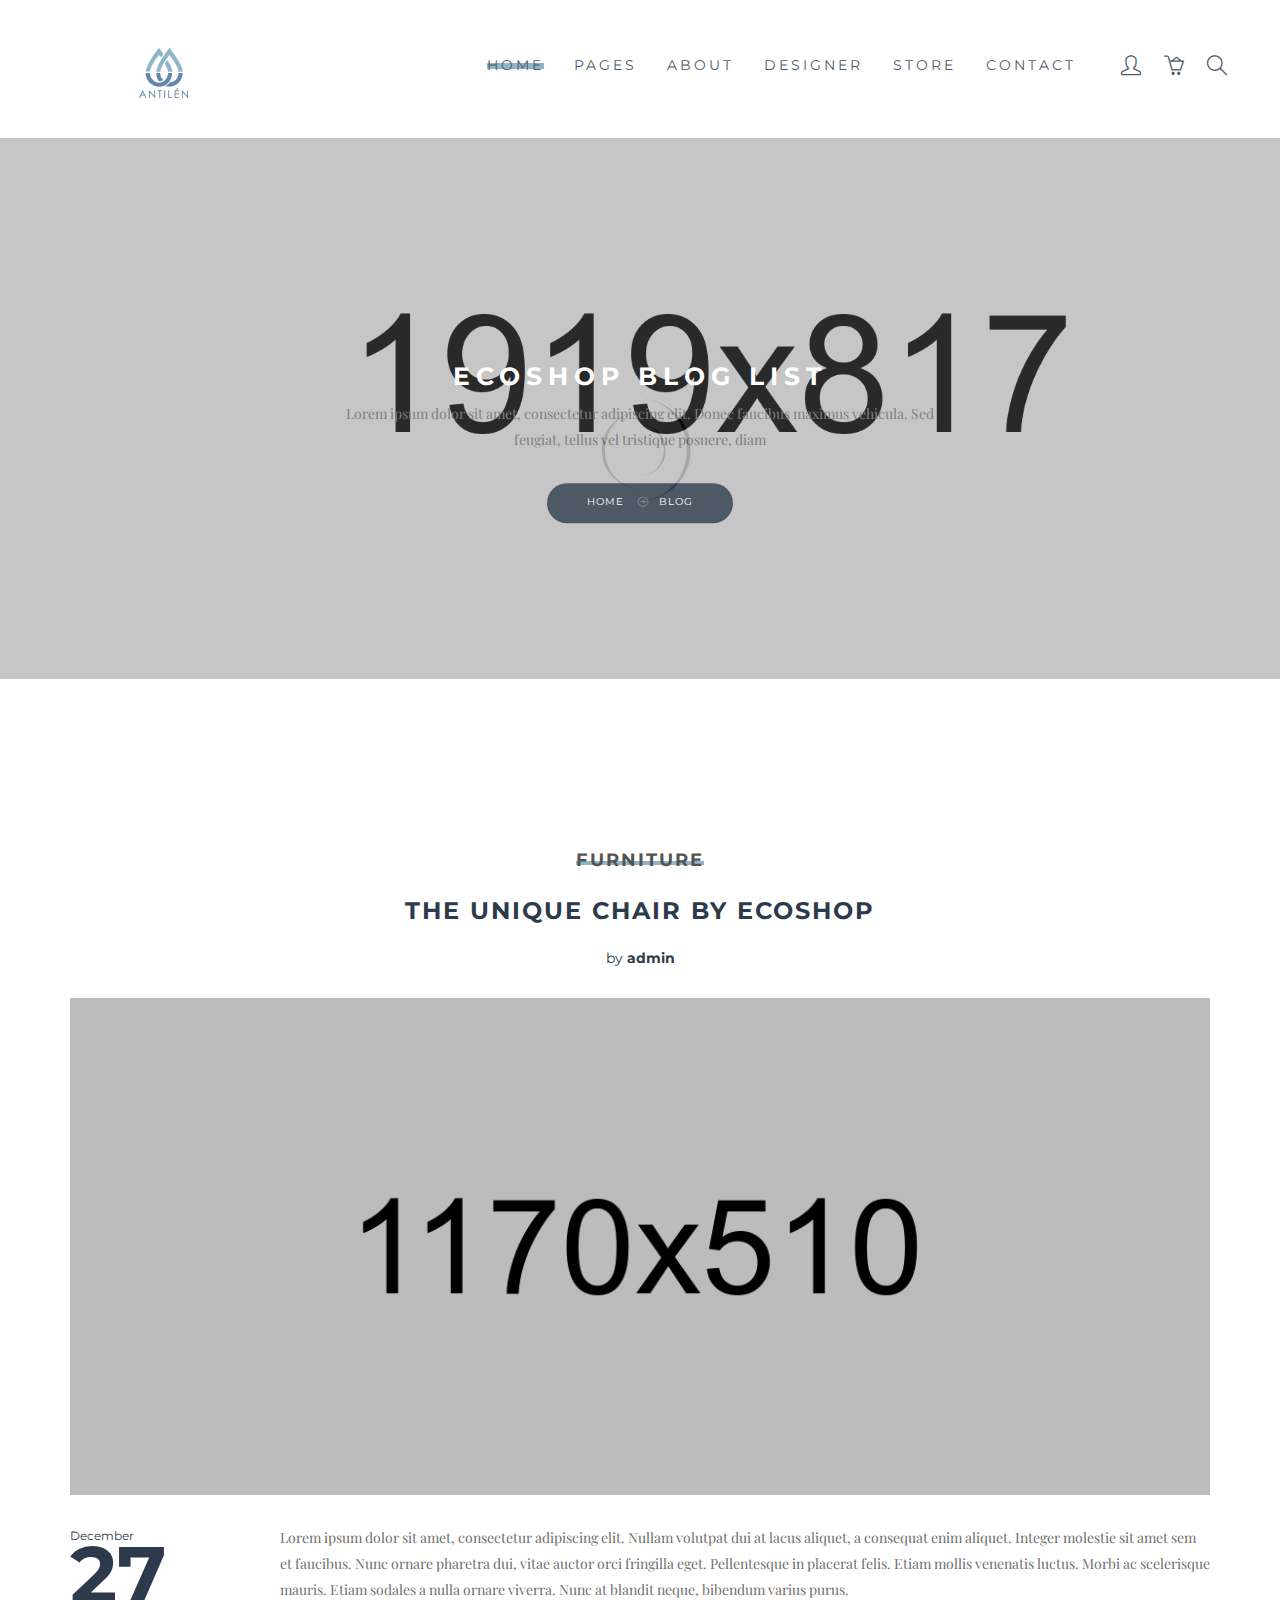
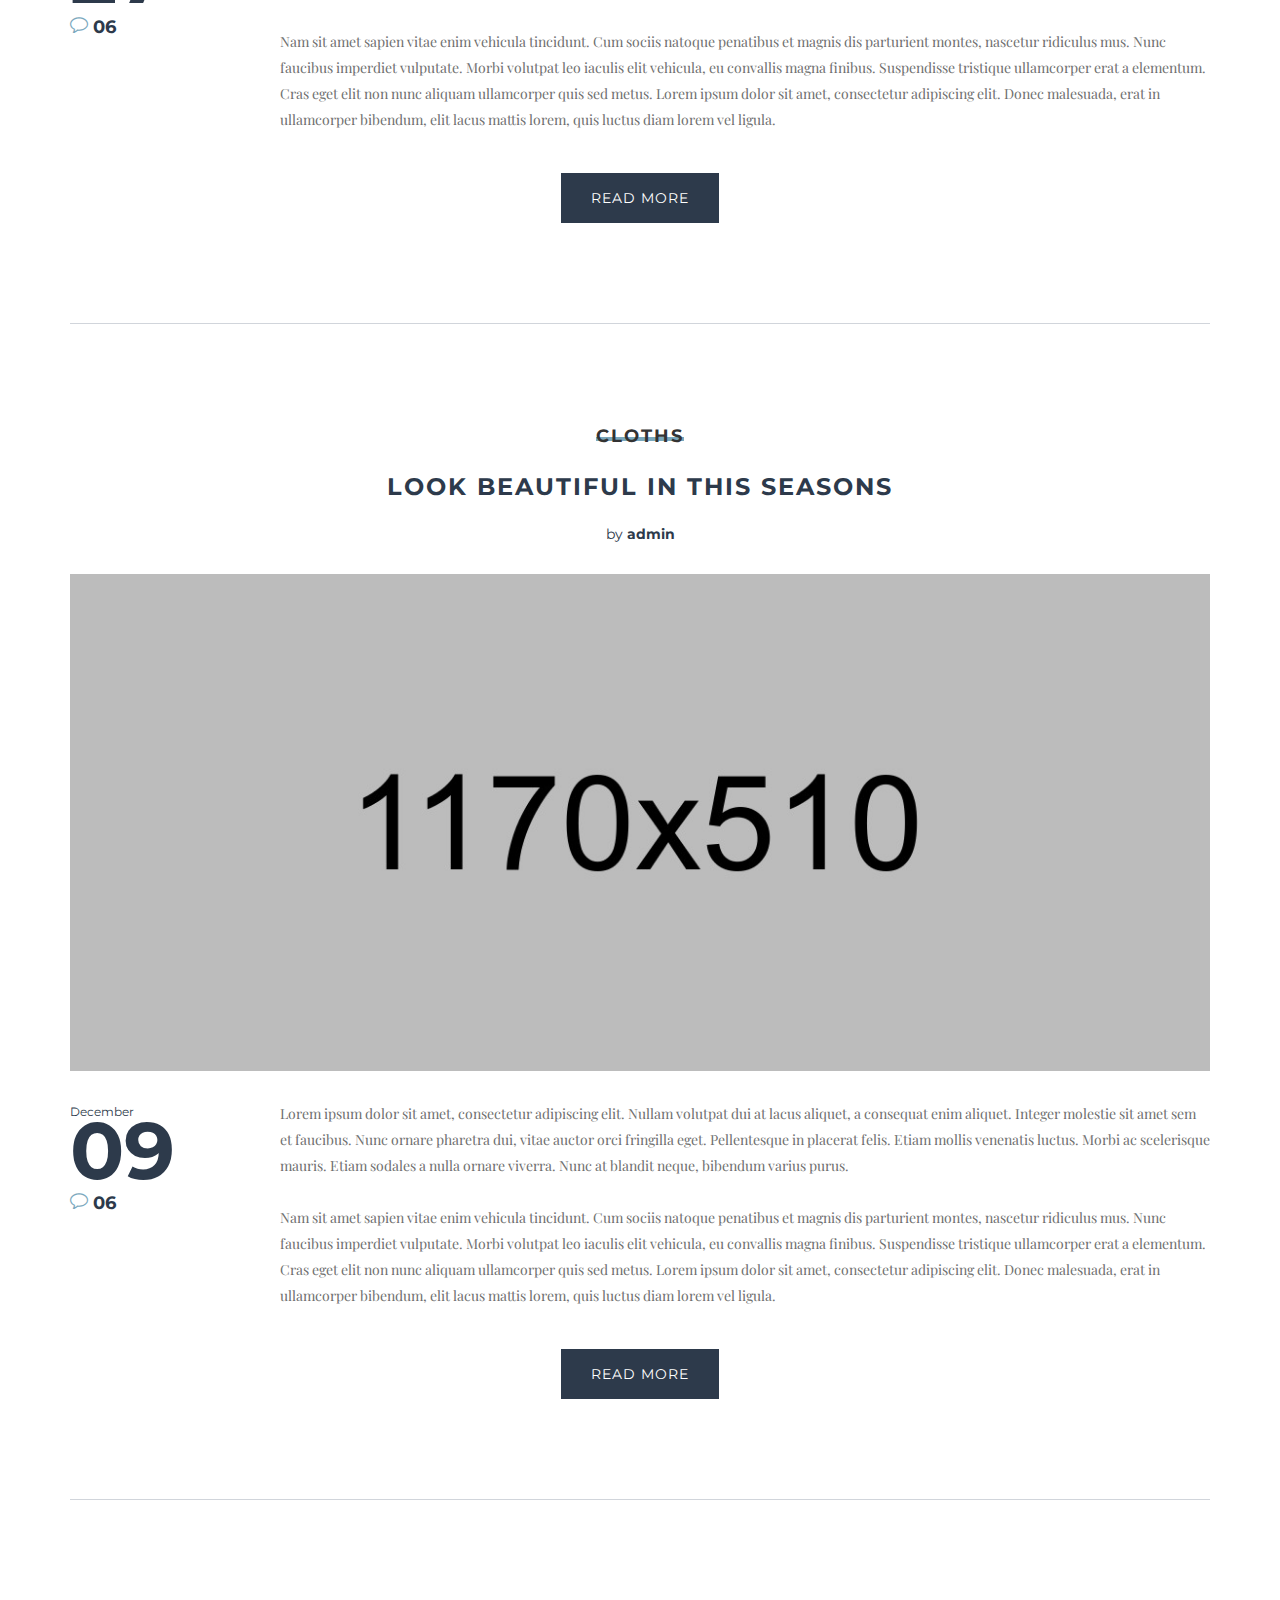
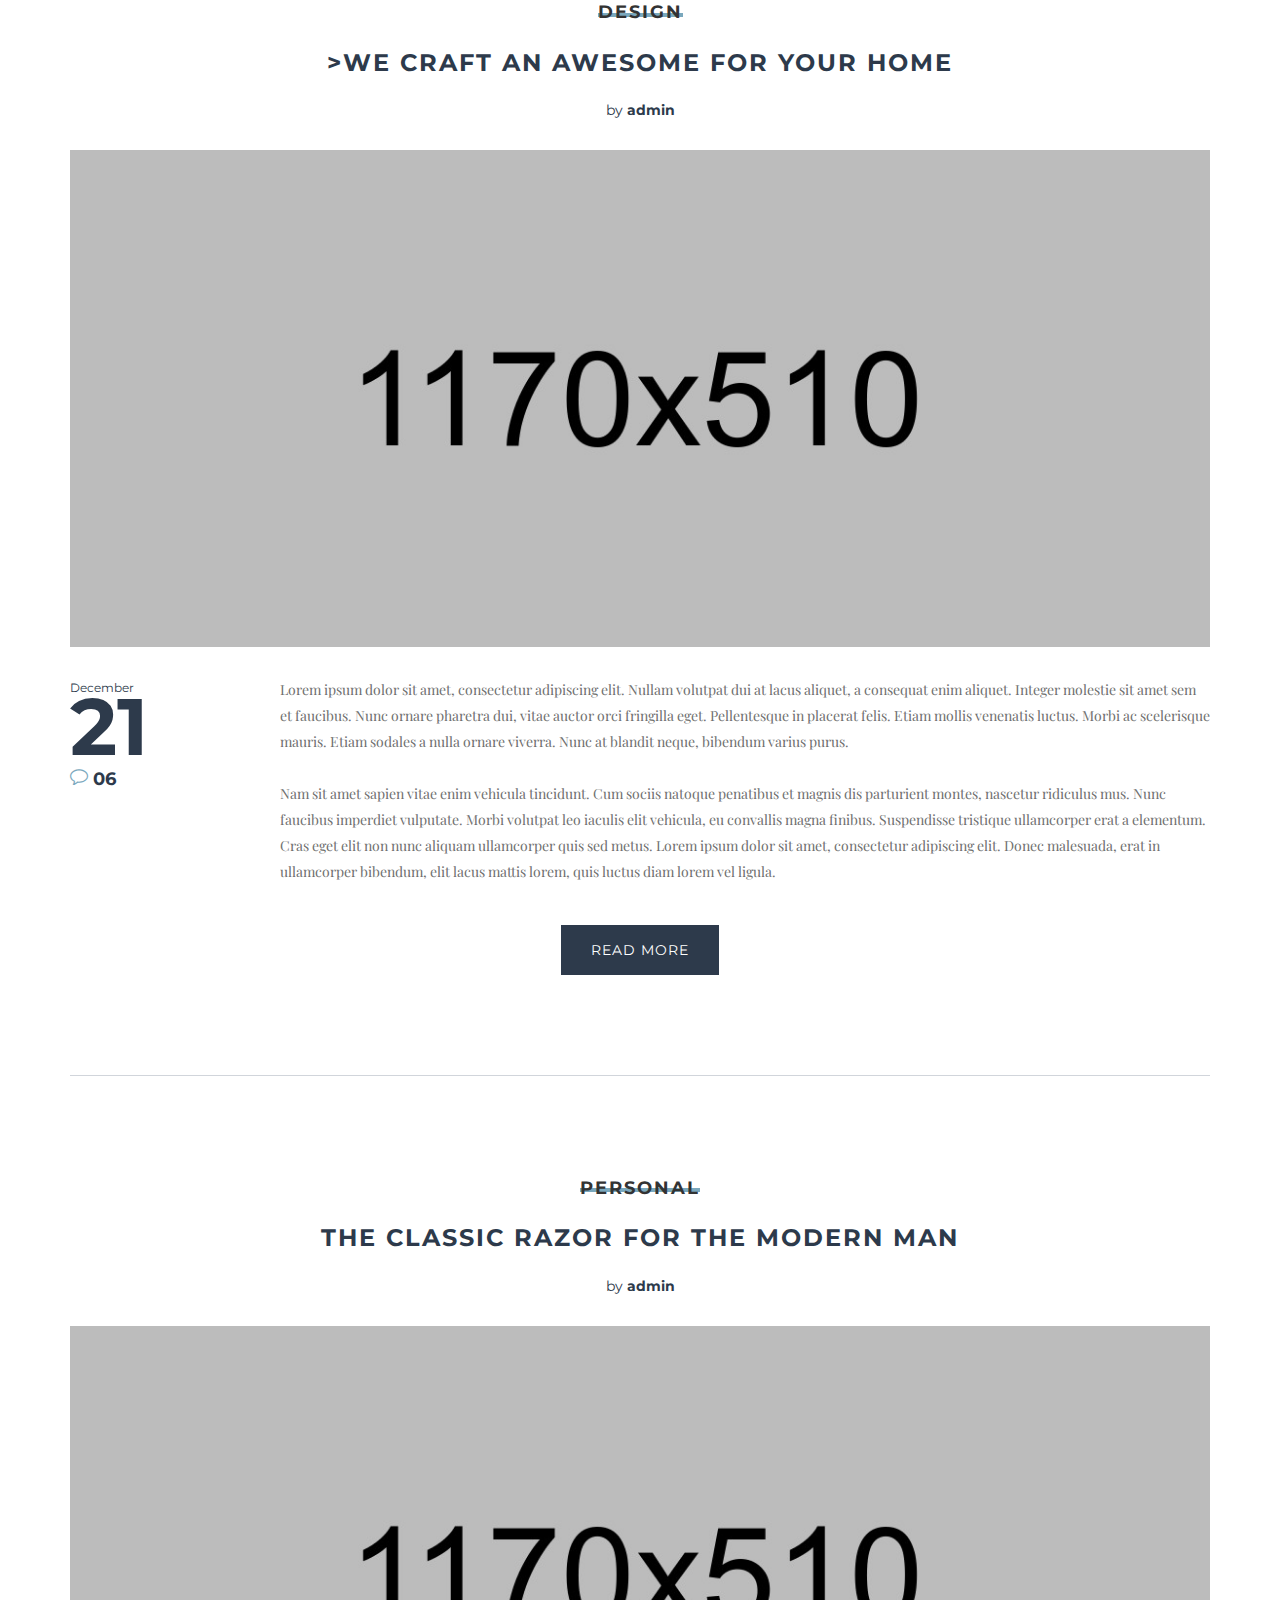
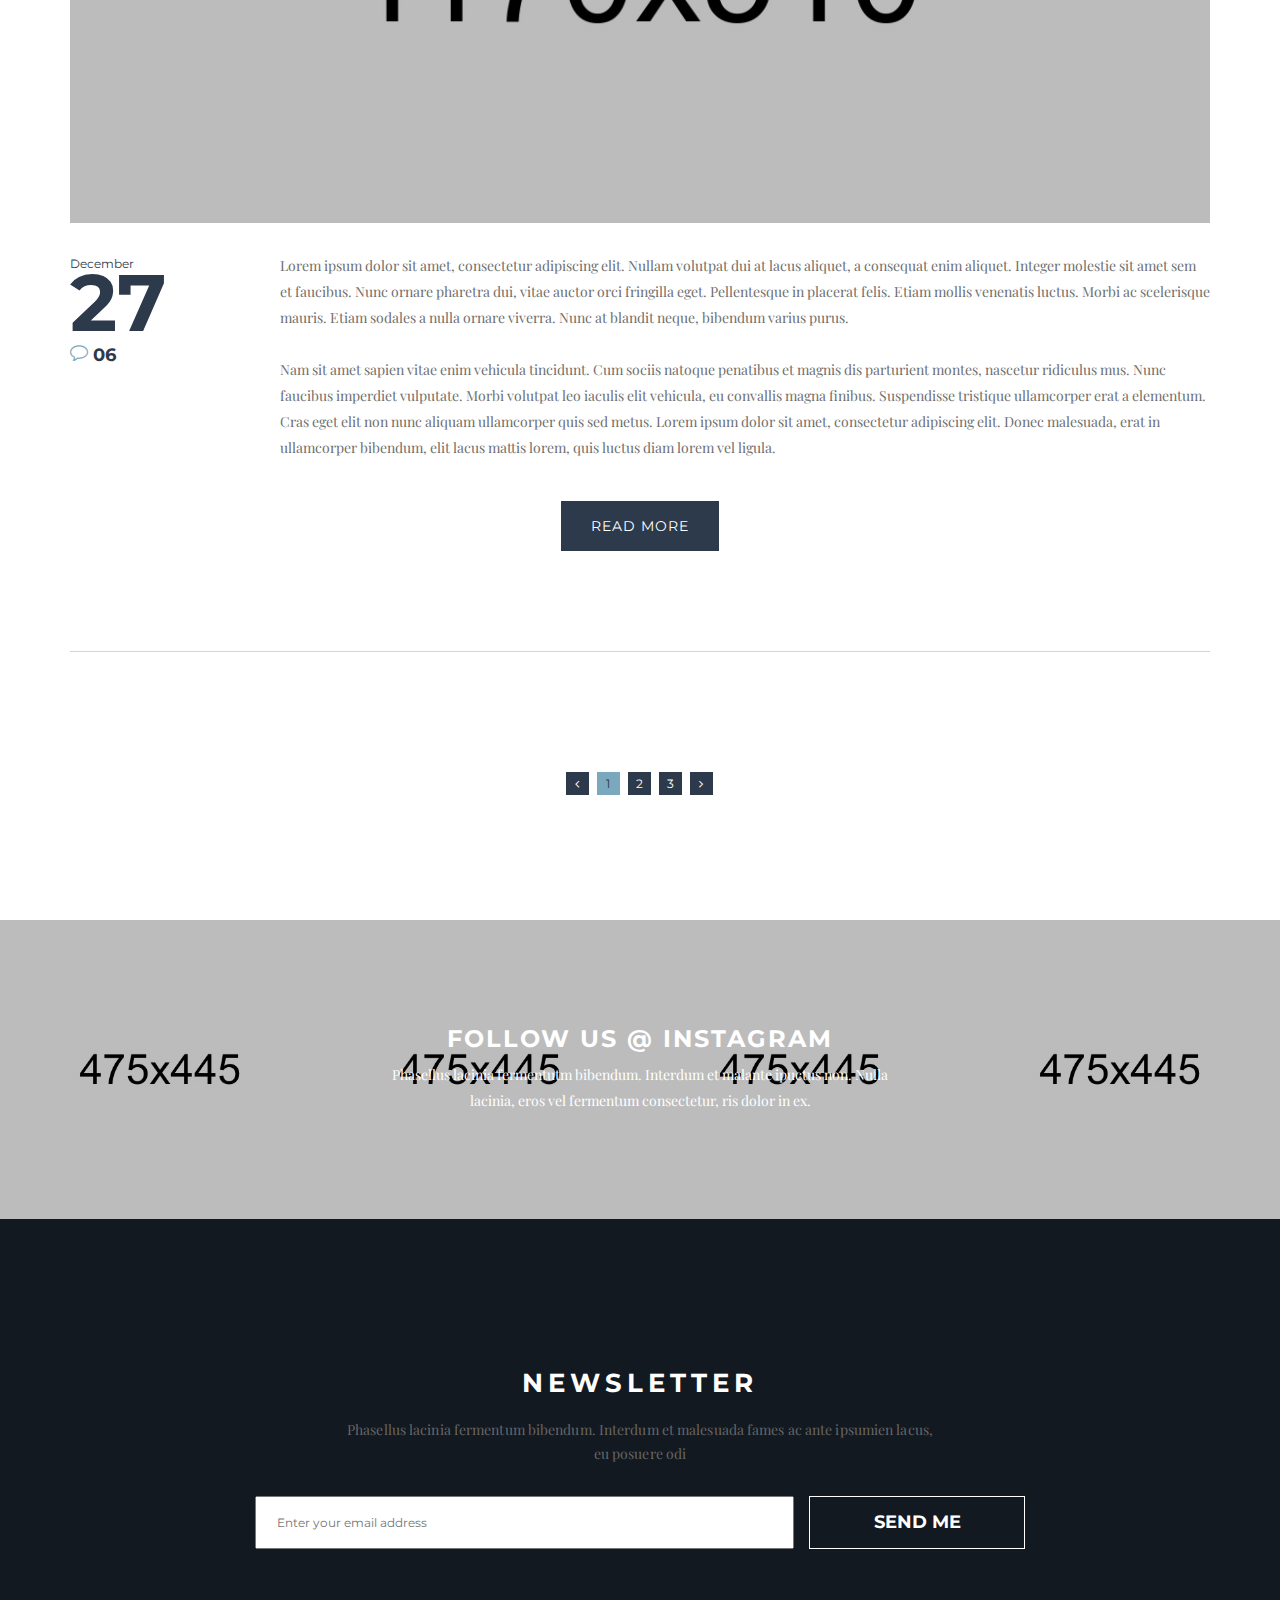
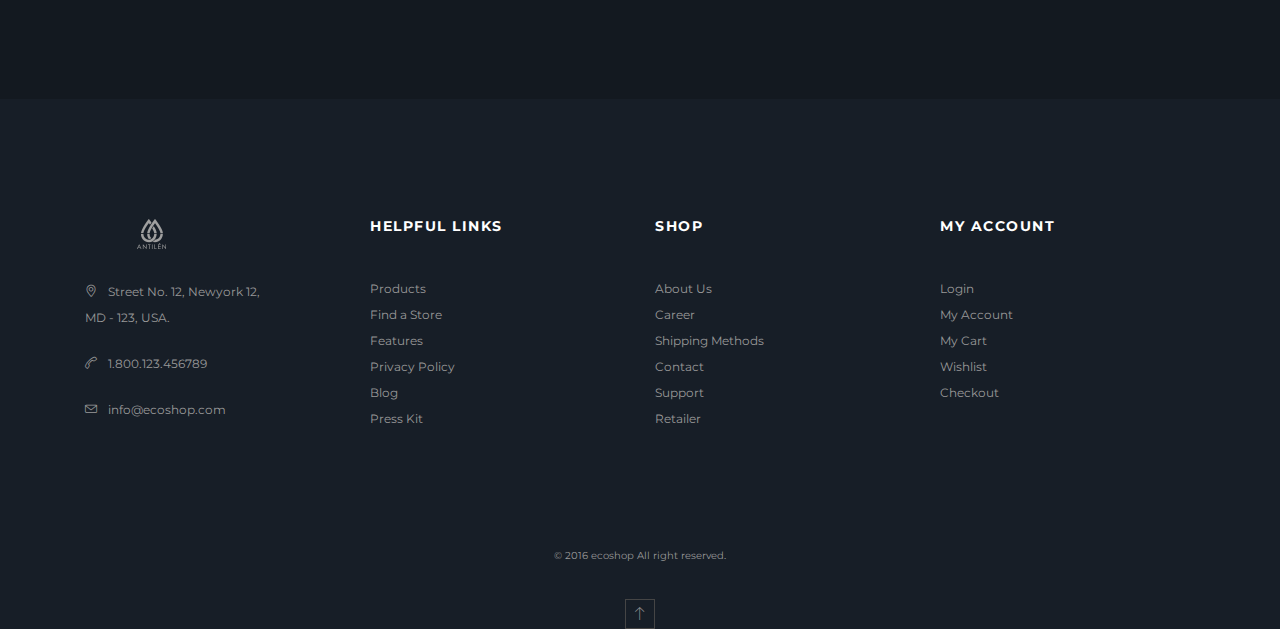
<file: blog-list_01.html>
<!DOCTYPE html>
<html lang="en">
<head>
<meta charset="utf-8">
<meta http-equiv="X-UA-Compatible" content="IE=edge">
<meta name="viewport" content="width=device-width, initial-scale=1">
<meta name="description" content="">
<meta name="author" content="M_Adnan">
<title>ECOSHOP - Multipurpose eCommerce HTML5 Template</title>

<!-- SLIDER REVOLUTION 4.x CSS SETTINGS -->
<link rel="stylesheet" type="text/css" href="rs-plugin/css/settings.css" media="screen" />

<!-- Bootstrap Core CSS -->
<link href="css/bootstrap.min.css" rel="stylesheet">

<!-- Custom CSS -->
<link href="css/font-awesome.min.css" rel="stylesheet" type="text/css">
<link href="css/ionicons.min.css" rel="stylesheet">
<link href="css/main.css" rel="stylesheet">
<link href="css/style.css" rel="stylesheet">
<link href="css/responsive.css" rel="stylesheet">

<!-- JavaScripts -->
<script src="js/modernizr.js"></script>

<!-- Online Fonts -->
<link href='https://fonts.googleapis.com/css?family=Montserrat:400,700' rel='stylesheet' type='text/css'>
<link href='https://fonts.googleapis.com/css?family=Playfair+Display:400,700,900' rel='stylesheet' type='text/css'>

<!-- HTML5 Shim and Respond.js IE8 support of HTML5 elements and media queries -->
<!-- WARNING: Respond.js doesn't work if you view the page via file:// -->
<!--[if lt IE 9]>
    <script src="https://oss.maxcdn.com/libs/html5shiv/3.7.0/html5shiv.js"></script>
    <script src="https://oss.maxcdn.com/libs/respond.js/1.4.2/respond.min.js"></script>
<![endif]-->

</head>
<body>

<!-- LOADER -->
<div id="loader">
  <div class="position-center-center">
    <div class="ldr"></div>
  </div>
</div>

<!-- Wrap -->
<div id="wrap"> 
  
  <!-- header -->
  <header>
    <div class="sticky">
      <div class="container"> 
        
        <!-- Logo -->
        <div class="logo"> <a href="index.html"><img class="img-responsive" src="images/logo.png" alt="" ></a> </div>
        <nav class="navbar ownmenu">
          <div class="navbar-header">
            <button type="button" class="navbar-toggle collapsed" data-toggle="collapse" data-target="#nav-open-btn" aria-expanded="false"> <span class="sr-only">Toggle navigation</span> <span class="icon-bar"><i class="fa fa-navicon"></i></span> </button>
          </div>
          
           <!-- NAV -->
          <div class="collapse navbar-collapse" id="nav-open-btn">
            <ul class="nav">
              <li class="dropdown active"> <a href="#." class="dropdown-toggle" data-toggle="dropdown">Home</a>
                <ul class="dropdown-menu">
                  <li> <a href="index.html">Index Default</a> </li>
                  <li> <a href="index-1.html">Index 2</a> </li>
                  <li> <a href="index-2.html">Index 3</a></li>
                  <li> <a href="index-header-1.html">Index Header 1</a></li>
                  <li> <a href="index-header-2.html">Index Header 2</a></li>
                  <li> <a href="index-header-3.html">Index Header 3</a></li>
                  <li> <a href="index-header-4.html">Index Header 4</a></li>
                </ul>
              </li>
              <li class="dropdown"> <a href="#." class="dropdown-toggle" data-toggle="dropdown">Pages</a>
                <ul class="dropdown-menu">
                  <li> <a href="shop_01.html">Shop 01 </a> </li>
                  <li> <a href="shop_02.html">Shop 02</a> </li>
                  <li> <a href="shop_03.html">Shop 03 </a> </li>
                  <li> <a href="shop_04.html">Shop 04 </a> </li>
                  <li> <a href="product-detail_01.html">Product Detail 01</a> </li>
                  <li> <a href="product-detail_02.html">Product Detail 02</a> </li>
                  <li> <a href="shopping-cart.html">Shopping Cart</a> </li>
                  <li> <a href="checkout.html">Checkout</a> </li>
                  <li> <a href="about-us_01.html">About 01</a> </li>
                  <li> <a href="about-us_02.html">About 02</a> </li>
                  <li> <a href="contact.html">Contact</a> </li>
                  <li> <a href="blog-list_01.html">Blog List 01</a> </li>
                  <li> <a href="blog-list_02.html">Blog List 02</a> </li>
                  <li> <a href="blog-list_03.html">Blog List 03 </a> </li>
                  <li> <a href="blog-detail_01.html">Blog Detail 01 </a> </li>
                </ul>
              </li>
              <li> <a href="about-us_01.html">About </a> </li>
              
              <!-- Two Link Option -->
              <li class="dropdown"> <a href="#." class="dropdown-toggle" data-toggle="dropdown">Designer</a>
                <div class="dropdown-menu two-option">
                  <div class="row">
                    <ul class="col-sm-6">
                      <li> <a href="shop_01.html">summer store</a></li>
                      <li> <a href="shop_01.html"> sarees</a></li>
                      <li> <a href="shop_01.html"> kurtas</a></li>
                      <li> <a href="shop_01.html"> shorts & tshirts</a></li>
                      <li> <a href="shop_01.html"> winter wear</a></li>
                      <li> <a href="shop_01.html"> jeans</a></li>
                      <li> <a href="shop_01.html"> bra</a></li>
                      <li> <a href="shop_01.html"> babydools</a> </li>
                    </ul>
                    <ul class="col-sm-6">
                      <li> <a href="shop_01.html">deodornts</a></li>
                      <li> <a href="shop_01.html"> skin care</a></li>
                      <li> <a href="shop_01.html"> make up</a></li>
                      <li> <a href="shop_01.html"> watch</a></li>
                      <li> <a href="shop_01.html"> siting bags</a></li>
                      <li> <a href="shop_01.html"> totes</a></li>
                      <li> <a href="shop_01.html"> gold rings</a></li>
                      <li> <a href="shop_01.html"> jewellery</a> </li>
                    </ul>
                  </div>
                </div>
              </li>
              
              <!-- MEGA MENU -->
              <li class="dropdown megamenu"> <a href="#." class="dropdown-toggle" data-toggle="dropdown">store</a>
                <div class="dropdown-menu">
                  <div class="row"> 
                    
                    <!-- Shop Pages -->
                    <div class="col-md-3">
                      <h6>Shop Pages</h6>
                      <ul>
                        <li> <a href="shop_01.html">Shop 01 </a> </li>
                        <li> <a href="shop_02.html">Shop 02</a> </li>
                        <li> <a href="shop_03.html">Shop 03 </a> </li>
                        <li> <a href="shop_04.html">Shop 04 </a> </li>
                        <li> <a href="product-detail_01.html">Product Detail 01</a> </li>
                        <li> <a href="product-detail_02.html">Product Detail 02</a> </li>
                        <li> <a href="shopping-cart.html">Shopping Cart</a> </li>
                        <li> <a href="checkout.html">Checkout</a> </li>
                      </ul>
                    </div>
                    
                    <!-- TOp Rate Products -->
                    <div class="col-md-4">
                      <h6>TOp Rate Products</h6>
                      <div class="top-rated">
                        <ul>
                          <li>
                            <div class="media-left">
                              <div class="cart-img"> <a href="#"> <img class="media-object img-responsive" src="images/cart-img-1.jpg" alt="..."> </a> </div>
                            </div>
                            <div class="media-body">
                              <h6 class="media-heading">WOOD CHAIR</h6>
                              <div class="stars"> <i class="fa fa-star"></i> <i class="fa fa-star"></i> <i class="fa fa-star"></i> <i class="fa fa-star"></i> <i class="fa fa-star"></i> </div>
                              <span class="price">129.00 USD</span> </div>
                          </li>
                          <li>
                            <div class="media-left">
                              <div class="cart-img"> <a href="#"> <img class="media-object img-responsive" src="images/cart-img-2.jpg" alt="..."> </a> </div>
                            </div>
                            <div class="media-body">
                              <h6 class="media-heading">STOOL</h6>
                              <div class="stars"> <i class="fa fa-star"></i> <i class="fa fa-star"></i> <i class="fa fa-star"></i> <i class="fa fa-star"></i> <i class="fa fa-star"></i> </div>
                              <span class="price">129.00 USD</span> </div>
                          </li>
                          <li>
                            <div class="media-left">
                              <div class="cart-img"> <a href="#"> <img class="media-object img-responsive" src="images/cart-img-3.jpg" alt="..."> </a> </div>
                            </div>
                            <div class="media-body">
                              <h6 class="media-heading">WOOD SPOON</h6>
                              <div class="stars"> <i class="fa fa-star"></i> <i class="fa fa-star"></i> <i class="fa fa-star"></i> <i class="fa fa-star"></i> <i class="fa fa-star"></i> </div>
                              <span class="price">129.00 USD</span> </div>
                          </li>
                        </ul>
                      </div>
                    </div>
                    
                    <!-- New Arrival -->
                    <div class="col-md-5">
                      <h5>NEW ARRIVAL 2016 <span>(Best Collection)</span></h5>
                      <img class="nav-img" src="images/nav-img.png" alt="" >
                      <p>Lorem ipsum dolor sit amet,<br>
                        consectetur adipiscing elit. <br>
                        Donec faucibus maximus<br>
                        vehicula.</p>
                      <a href="#." class="btn btn-small btn-round">SHOP NOW</a> </div>
                  </div>
                </div>
              </li>
              <li> <a href="contact.html"> contact</a> </li>
            </ul>
          </div>
          
          <!-- Nav Right -->
          <div class="nav-right">
            <ul class="navbar-right">
              
              <!-- USER INFO -->
              <li class="dropdown user-acc"> <a href="#" class="dropdown-toggle" data-toggle="dropdown" role="button" ><i class="icon-user"></i> </a>
                <ul class="dropdown-menu">
                  <li>
                    <h6>HELLO! Jhon Smith</h6>
                  </li>
                  <li><a href="#">MY CART</a></li>
                  <li><a href="#">ACCOUNT INFO</a></li>
                  <li><a href="#">LOG OUT</a></li>
                </ul>
              </li>
              
              <!-- USER BASKET -->
              <li class="dropdown user-basket"> <a href="#" class="dropdown-toggle" data-toggle="dropdown" role="button" aria-haspopup="true" aria-expanded="true"><i class="icon-basket-loaded"></i> </a>
                <ul class="dropdown-menu">
                  <li>
                    <div class="media-left">
                      <div class="cart-img"> <a href="#"> <img class="media-object img-responsive" src="images/cart-img-1.jpg" alt="..."> </a> </div>
                    </div>
                    <div class="media-body">
                      <h6 class="media-heading">WOOD CHAIR</h6>
                      <span class="price">129.00 USD</span> <span class="qty">QTY: 01</span> </div>
                  </li>
                  <li>
                    <div class="media-left">
                      <div class="cart-img"> <a href="#"> <img class="media-object img-responsive" src="images/cart-img-2.jpg" alt="..."> </a> </div>
                    </div>
                    <div class="media-body">
                      <h6 class="media-heading">WOOD STOOL</h6>
                      <span class="price">129.00 USD</span> <span class="qty">QTY: 01</span> </div>
                  </li>
                  <li>
                    <h5 class="text-center">SUBTOTAL: 258.00 USD</h5>
                  </li>
                  <li class="margin-0">
                    <div class="row">
                      <div class="col-xs-6"> <a href="shopping-cart.html" class="btn">VIEW CART</a></div>
                      <div class="col-xs-6 "> <a href="checkout.html" class="btn">CHECK OUT</a></div>
                    </div>
                  </li>
                </ul>
              </li>
              
              <!-- SEARCH BAR -->
              <li class="dropdown"> <a href="javascript:void(0);" class="search-open"><i class=" icon-magnifier"></i></a>
                <div class="search-inside animated bounceInUp"> <i class="icon-close search-close"></i>
                  <div class="search-overlay"></div>
                  <div class="position-center-center">
                    <div class="search">
                      <form>
                        <input type="search" placeholder="Search Shop">
                        <button type="submit"><i class="icon-check"></i></button>
                      </form>
                    </div>
                  </div>
                </div>
              </li>
            </ul>
          </div>
        </nav>
      </div>
    </div>
  </header>
  
  <!--======= SUB BANNER =========-->
  <section class="sub-bnr" data-stellar-background-ratio="0.5">
    <div class="position-center-center">
      <div class="container">
        <h4>ECOSHOP blog list</h4>
        <p>Lorem ipsum dolor sit amet, consectetur adipiscing elit. Donec faucibus maximus vehicula. 
          Sed feugiat, tellus vel tristique posuere, diam</p>
        <ol class="breadcrumb">
          <li><a href="#">Home</a></li>
          <li class="active">blog</li>
        </ol>
      </div>
    </div>
  </section>
  
  <!-- Content -->
  <div id="content"> 
    
    <!-- Blog List -->
    <section class="blog-list padding-top-100 padding-bottom-100">
      <div class="container"> 
        
        <!-- Article -->
        <article> 
          
          <!-- Tittle -->
          <div class="post-tittle">
            <div class="tags">furniture</div>
            <a href="#." class="tittle">THE unique CHAIR BY ecoshop</a> <span>by <strong>admin</strong></span> </div>
          
          <!-- Post Img --> 
          <img class="img-responsive" src="images/blog-list-img-1.jpg" alt="" > 
          
          <!-- DATE -->
          <div class="media-left">
            <div class="post-date"> <span>December</span> <span class="num">27</span> <span class="coments"><i class="icon-bubble primary-color"></i> 06 </span> </div>
          </div>
          <div class="media-body text-left">
            <p>Lorem ipsum dolor sit amet, consectetur adipiscing elit. Nullam volutpat dui at lacus aliquet, a consequat enim aliquet. Integer molestie sit amet sem et faucibus. Nunc ornare pharetra dui, vitae auctor orci fringilla eget. Pellentesque in placerat felis. Etiam mollis venenatis luctus. Morbi ac scelerisque mauris. Etiam sodales a nulla ornare viverra. Nunc at blandit neque, bibendum varius purus. <br>
              <br>
              Nam sit amet sapien vitae enim vehicula tincidunt. Cum sociis natoque penatibus et magnis dis parturient montes, nascetur ridiculus mus. Nunc faucibus imperdiet vulputate. Morbi volutpat leo iaculis elit vehicula, eu convallis magna finibus. Suspendisse tristique ullamcorper erat a elementum. Cras eget elit non nunc aliquam ullamcorper quis sed metus. Lorem ipsum dolor sit amet, consectetur adipiscing elit. Donec malesuada, erat in ullamcorper bibendum, elit lacus mattis lorem, quis luctus diam lorem vel ligula.</p>
          </div>
          <a href="#." class="btn">READ MORE</a> </article>
        
        <!-- Article -->
        <article> 
          <!-- Tittle -->
          <div class="post-tittle">
            <div class="tags">CLOTHS</div>
            <a href="#." class="tittle">look beautiful in this seasons</a> <span>by <strong>admin</strong></span> </div>
          <!-- Post Img --> 
          <img class="img-responsive" src="images/blog-list-img-2.jpg" alt="" > 
          <!-- DATE -->
          <div class="media-left">
            <div class="post-date"> <span>December</span> <span class="num">09</span> <span class="coments"><i class="icon-bubble primary-color"></i> 06 </span> </div>
          </div>
          <div class="media-body text-left">
            <p>Lorem ipsum dolor sit amet, consectetur adipiscing elit. Nullam volutpat dui at lacus aliquet, a consequat enim aliquet. Integer molestie sit amet sem et faucibus. Nunc ornare pharetra dui, vitae auctor orci fringilla eget. Pellentesque in placerat felis. Etiam mollis venenatis luctus. Morbi ac scelerisque mauris. Etiam sodales a nulla ornare viverra. Nunc at blandit neque, bibendum varius purus. <br>
              <br>
              Nam sit amet sapien vitae enim vehicula tincidunt. Cum sociis natoque penatibus et magnis dis parturient montes, nascetur ridiculus mus. Nunc faucibus imperdiet vulputate. Morbi volutpat leo iaculis elit vehicula, eu convallis magna finibus. Suspendisse tristique ullamcorper erat a elementum. Cras eget elit non nunc aliquam ullamcorper quis sed metus. Lorem ipsum dolor sit amet, consectetur adipiscing elit. Donec malesuada, erat in ullamcorper bibendum, elit lacus mattis lorem, quis luctus diam lorem vel ligula.</p>
          </div>
          <a href="#." class="btn">READ MORE</a> </article>
        
        <!-- Article -->
        <article> 
          <!-- Tittle -->
          <div class="post-tittle">
            <div class="tags">DESIGN</div>
            <a href="#." class="tittle">>we craft an awesome for your home</a> <span>by <strong>admin</strong></span> </div>
          <!-- Post Img --> 
          <img class="img-responsive" src="images/blog-list-img-3.jpg" alt="" > 
          <!-- DATE -->
          <div class="media-left">
            <div class="post-date"> <span>December</span> <span class="num">21</span> <span class="coments"><i class="icon-bubble primary-color"></i> 06 </span> </div>
          </div>
          <div class="media-body text-left">
            <p>Lorem ipsum dolor sit amet, consectetur adipiscing elit. Nullam volutpat dui at lacus aliquet, a consequat enim aliquet. Integer molestie sit amet sem et faucibus. Nunc ornare pharetra dui, vitae auctor orci fringilla eget. Pellentesque in placerat felis. Etiam mollis venenatis luctus. Morbi ac scelerisque mauris. Etiam sodales a nulla ornare viverra. Nunc at blandit neque, bibendum varius purus. <br>
              <br>
              Nam sit amet sapien vitae enim vehicula tincidunt. Cum sociis natoque penatibus et magnis dis parturient montes, nascetur ridiculus mus. Nunc faucibus imperdiet vulputate. Morbi volutpat leo iaculis elit vehicula, eu convallis magna finibus. Suspendisse tristique ullamcorper erat a elementum. Cras eget elit non nunc aliquam ullamcorper quis sed metus. Lorem ipsum dolor sit amet, consectetur adipiscing elit. Donec malesuada, erat in ullamcorper bibendum, elit lacus mattis lorem, quis luctus diam lorem vel ligula.</p>
          </div>
          <a href="#." class="btn">READ MORE</a> </article>
        
        <!-- Article -->
        <article> 
          <!-- Tittle -->
          <div class="post-tittle">
            <div class="tags">PERSONAL</div>
            <a href="#." class="tittle">the CLASSIC RAZOR FOR THE MODERN MAN</a> <span>by <strong>admin</strong></span> </div>
          <!-- Post Img --> 
          <img class="img-responsive" src="images/blog-list-img-4.jpg" alt="" > 
          <!-- DATE -->
          <div class="media-left">
            <div class="post-date"> <span>December</span> <span class="num">27</span> <span class="coments"><i class="icon-bubble primary-color"></i> 06 </span> </div>
          </div>
          <div class="media-body text-left">
            <p>Lorem ipsum dolor sit amet, consectetur adipiscing elit. Nullam volutpat dui at lacus aliquet, a consequat enim aliquet. Integer molestie sit amet sem et faucibus. Nunc ornare pharetra dui, vitae auctor orci fringilla eget. Pellentesque in placerat felis. Etiam mollis venenatis luctus. Morbi ac scelerisque mauris. Etiam sodales a nulla ornare viverra. Nunc at blandit neque, bibendum varius purus. <br>
              <br>
              Nam sit amet sapien vitae enim vehicula tincidunt. Cum sociis natoque penatibus et magnis dis parturient montes, nascetur ridiculus mus. Nunc faucibus imperdiet vulputate. Morbi volutpat leo iaculis elit vehicula, eu convallis magna finibus. Suspendisse tristique ullamcorper erat a elementum. Cras eget elit non nunc aliquam ullamcorper quis sed metus. Lorem ipsum dolor sit amet, consectetur adipiscing elit. Donec malesuada, erat in ullamcorper bibendum, elit lacus mattis lorem, quis luctus diam lorem vel ligula.</p>
          </div>
          <a href="#." class="btn">READ MORE</a> </article>
        
        <!-- Pagination -->
        <ul class="pagination in-center">
          <li><a href="#"><i class="fa fa-angle-left"></i></a></li>
          <li class="active"><a href="#">1</a></li>
          <li><a href="#">2</a></li>
          <li><a href="#">3</a></li>
          <li><a href="#"><i class="fa fa-angle-right"></i></a></li>
        </ul>
      </div>
    </section>
    
    <!-- Culture BLOCK -->
    <section class="cultur-block">
      <ul>
        <li> <img src="images/cultur-img-1.jpg" alt="" > </li>
        <li> <img src="images/cultur-img-2.jpg" alt="" > </li>
        <li> <img src="images/cultur-img-3.jpg" alt="" > </li>
        <li> <img src="images/cultur-img-4.jpg" alt="" > </li>
      </ul>
      
      <!-- Culture Text -->
      <div class="position-center-center">
        <div class="container">
          <div class="col-sm-6 center-block">
            <h4>FOLLOW US @ INSTAGRAM</h4>
            <p>Phasellus lacinia fermentutm bibendum. Interdum et malante ipuctus non. Nulla lacinia,
              eros vel fermentum consectetur, ris dolor in ex. </p>
          </div>
        </div>
      </div>
    </section>
    
    <!-- News Letter -->
    <section class="news-letter padding-top-150 padding-bottom-150">
      <div class="container">
        <div class="heading light-head text-center margin-bottom-30">
          <h4>NEWSLETTER</h4>
          <span>Phasellus lacinia fermentum bibendum. Interdum et malesuada fames ac ante ipsumien lacus, eu posuere odi </span> </div>
        <form>
          <input type="email" placeholder="Enter your email address" required>
          <button type="submit">SEND ME</button>
        </form>
      </div>
    </section>
  </div>
  
  <!--======= FOOTER =========-->
  <footer>
    <div class="container"> 
      
      <!-- ABOUT Location -->
      <div class="col-md-3">
        <div class="about-footer"> <img class="margin-bottom-30" src="images/logo-foot.png" alt="" >
          <p><i class="icon-pointer"></i> Street No. 12, Newyork 12, <br>
            MD - 123, USA.</p>
          <p><i class="icon-call-end"></i> 1.800.123.456789</p>
          <p><i class="icon-envelope"></i> info@ecoshop.com</p>
        </div>
      </div>
      
      <!-- HELPFUL LINKS -->
      <div class="col-md-3">
        <h6>HELPFUL LINKS</h6>
        <ul class="link">
          <li><a href="#."> Products</a></li>
          <li><a href="#."> Find a Store</a></li>
          <li><a href="#."> Features</a></li>
          <li><a href="#."> Privacy Policy</a></li>
          <li><a href="#."> Blog</a></li>
          <li><a href="#."> Press Kit </a></li>
        </ul>
      </div>
      
      <!-- SHOP -->
      <div class="col-md-3">
        <h6>SHOP</h6>
        <ul class="link">
          <li><a href="#."> About Us</a></li>
          <li><a href="#."> Career</a></li>
          <li><a href="#."> Shipping Methods</a></li>
          <li><a href="#."> Contact</a></li>
          <li><a href="#."> Support</a></li>
          <li><a href="#."> Retailer</a></li>
        </ul>
      </div>
      
      <!-- MY ACCOUNT -->
      <div class="col-md-3">
        <h6>MY ACCOUNT</h6>
        <ul class="link">
          <li><a href="#."> Login</a></li>
          <li><a href="#."> My Account</a></li>
          <li><a href="#."> My Cart</a></li>
          <li><a href="#."> Wishlist</a></li>
          <li><a href="#."> Checkout</a></li>
        </ul>
      </div>
      
      <!-- Rights -->
      <div class="rights">
        <p>©  2016 ecoshop All right reserved. </p>
        <div class="scroll"> <a href="#wrap" class="go-up"><i class="lnr lnr-arrow-up"></i></a> </div>
      </div>
    </div>
  </footer>
</div>
<script src="js/jquery-1.11.3.min.js"></script> 
<script src="js/bootstrap.min.js"></script> 
<script src="js/own-menu.js"></script> 
<script src="js/jquery.lighter.js"></script> 
<script src="js/owl.carousel.min.js"></script> 

<!-- SLIDER REVOLUTION 4.x SCRIPTS  --> 
<script type="text/javascript" src="rs-plugin/js/jquery.tp.t.min.js"></script> 
<script type="text/javascript" src="rs-plugin/js/jquery.tp.min.js"></script> 
<script src="js/main.js"></script>
</body>
</html>
</file>
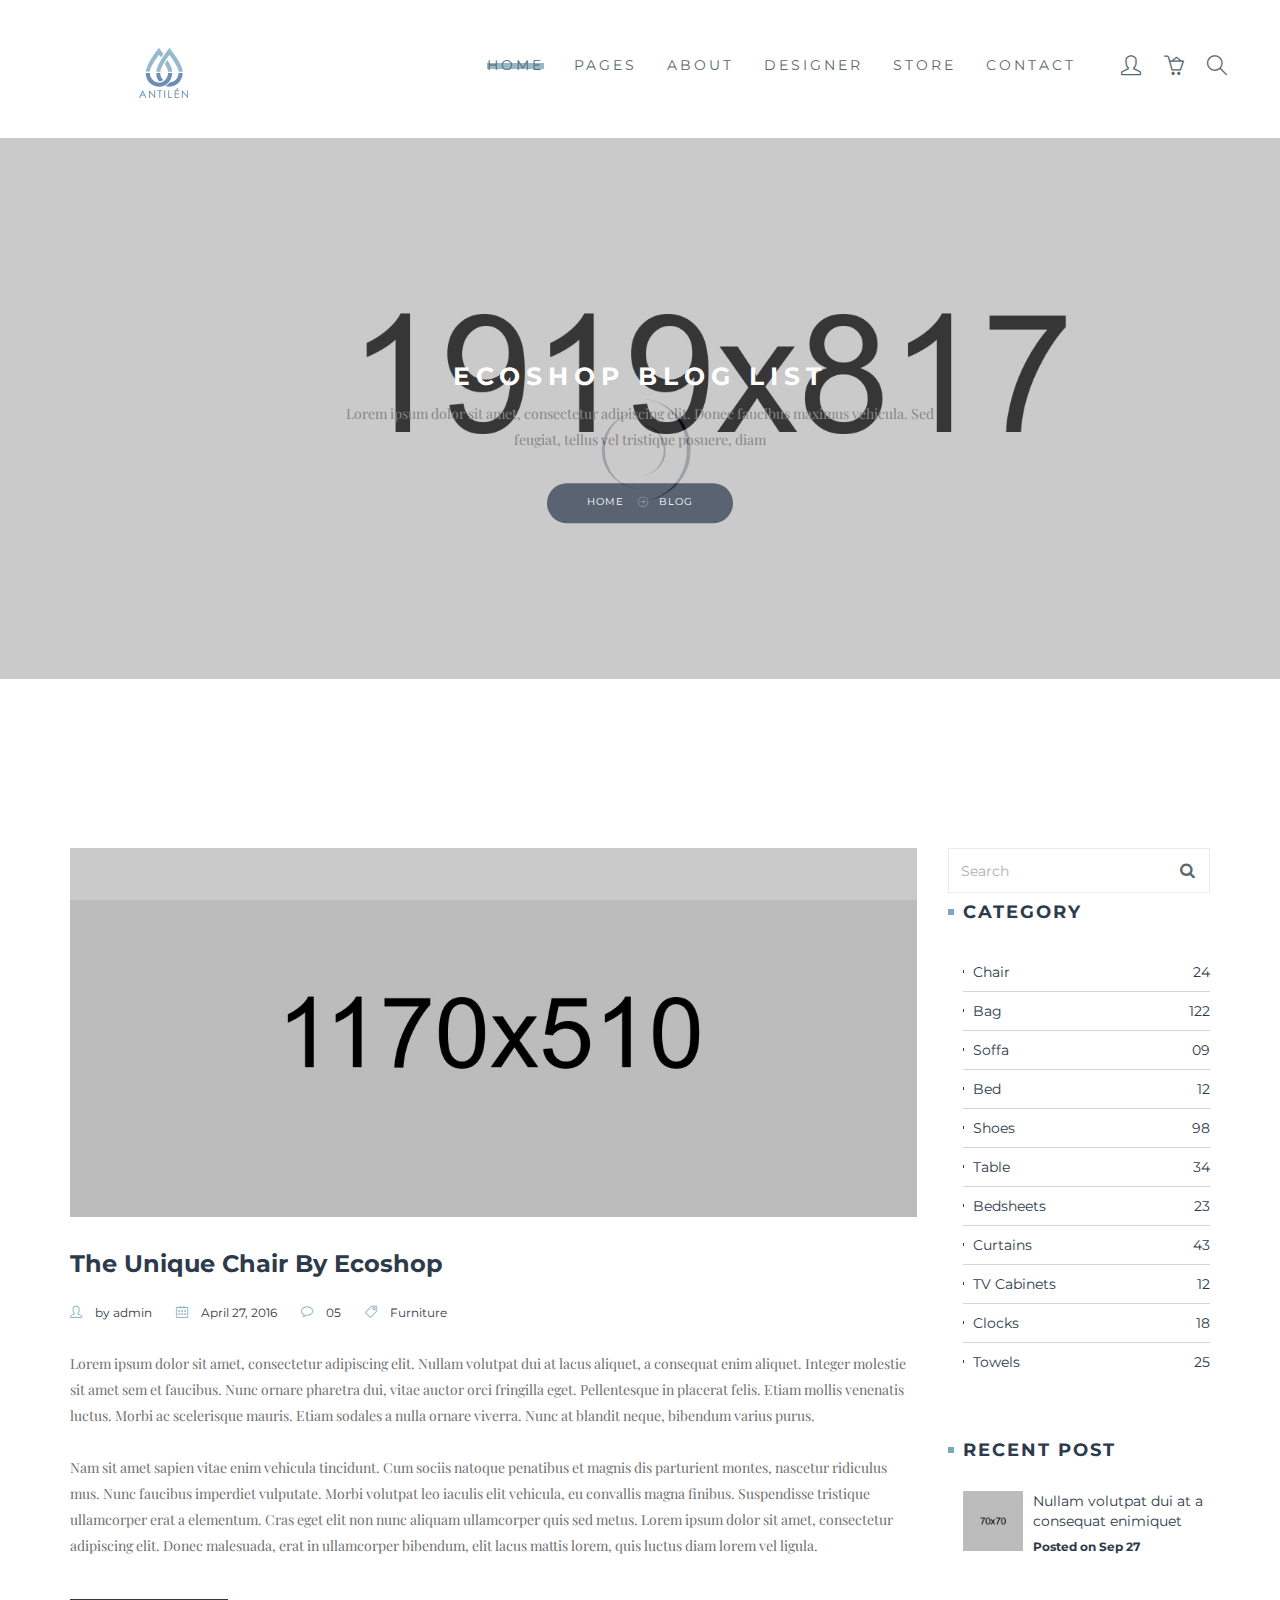
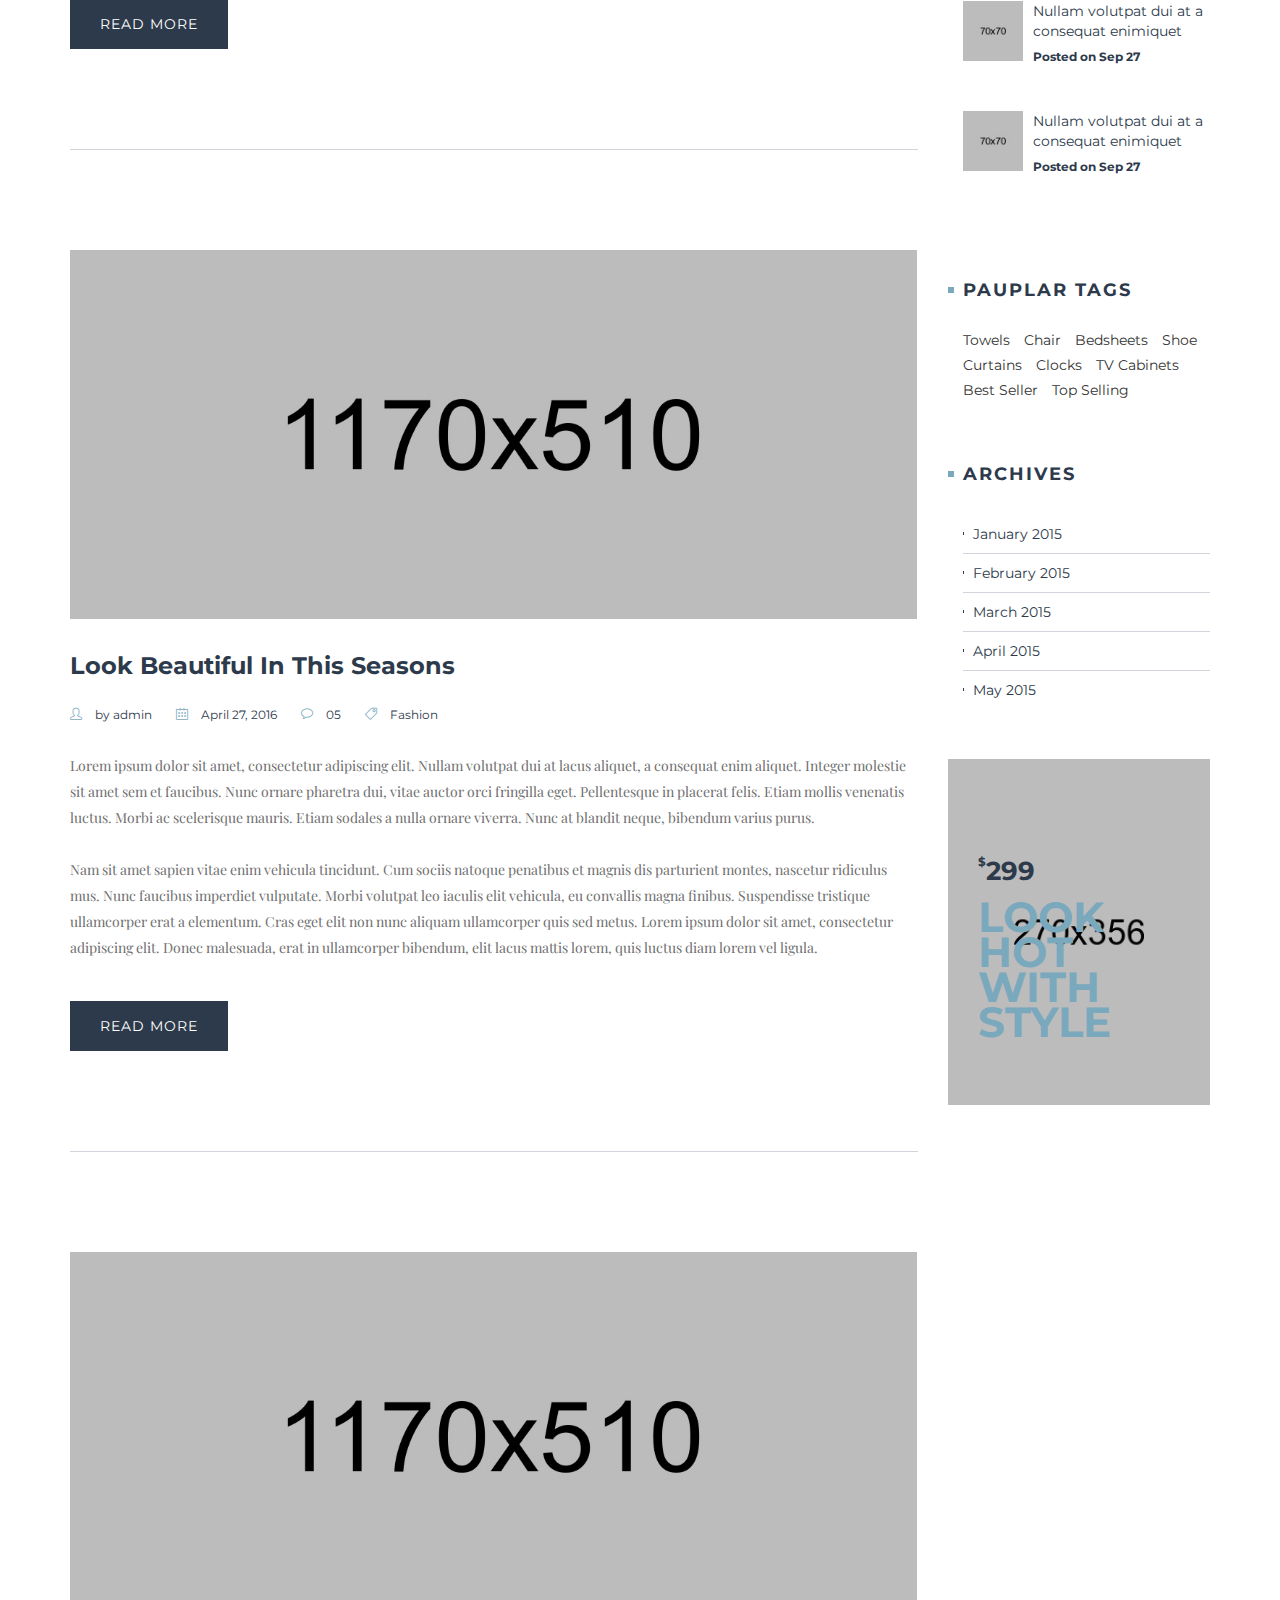
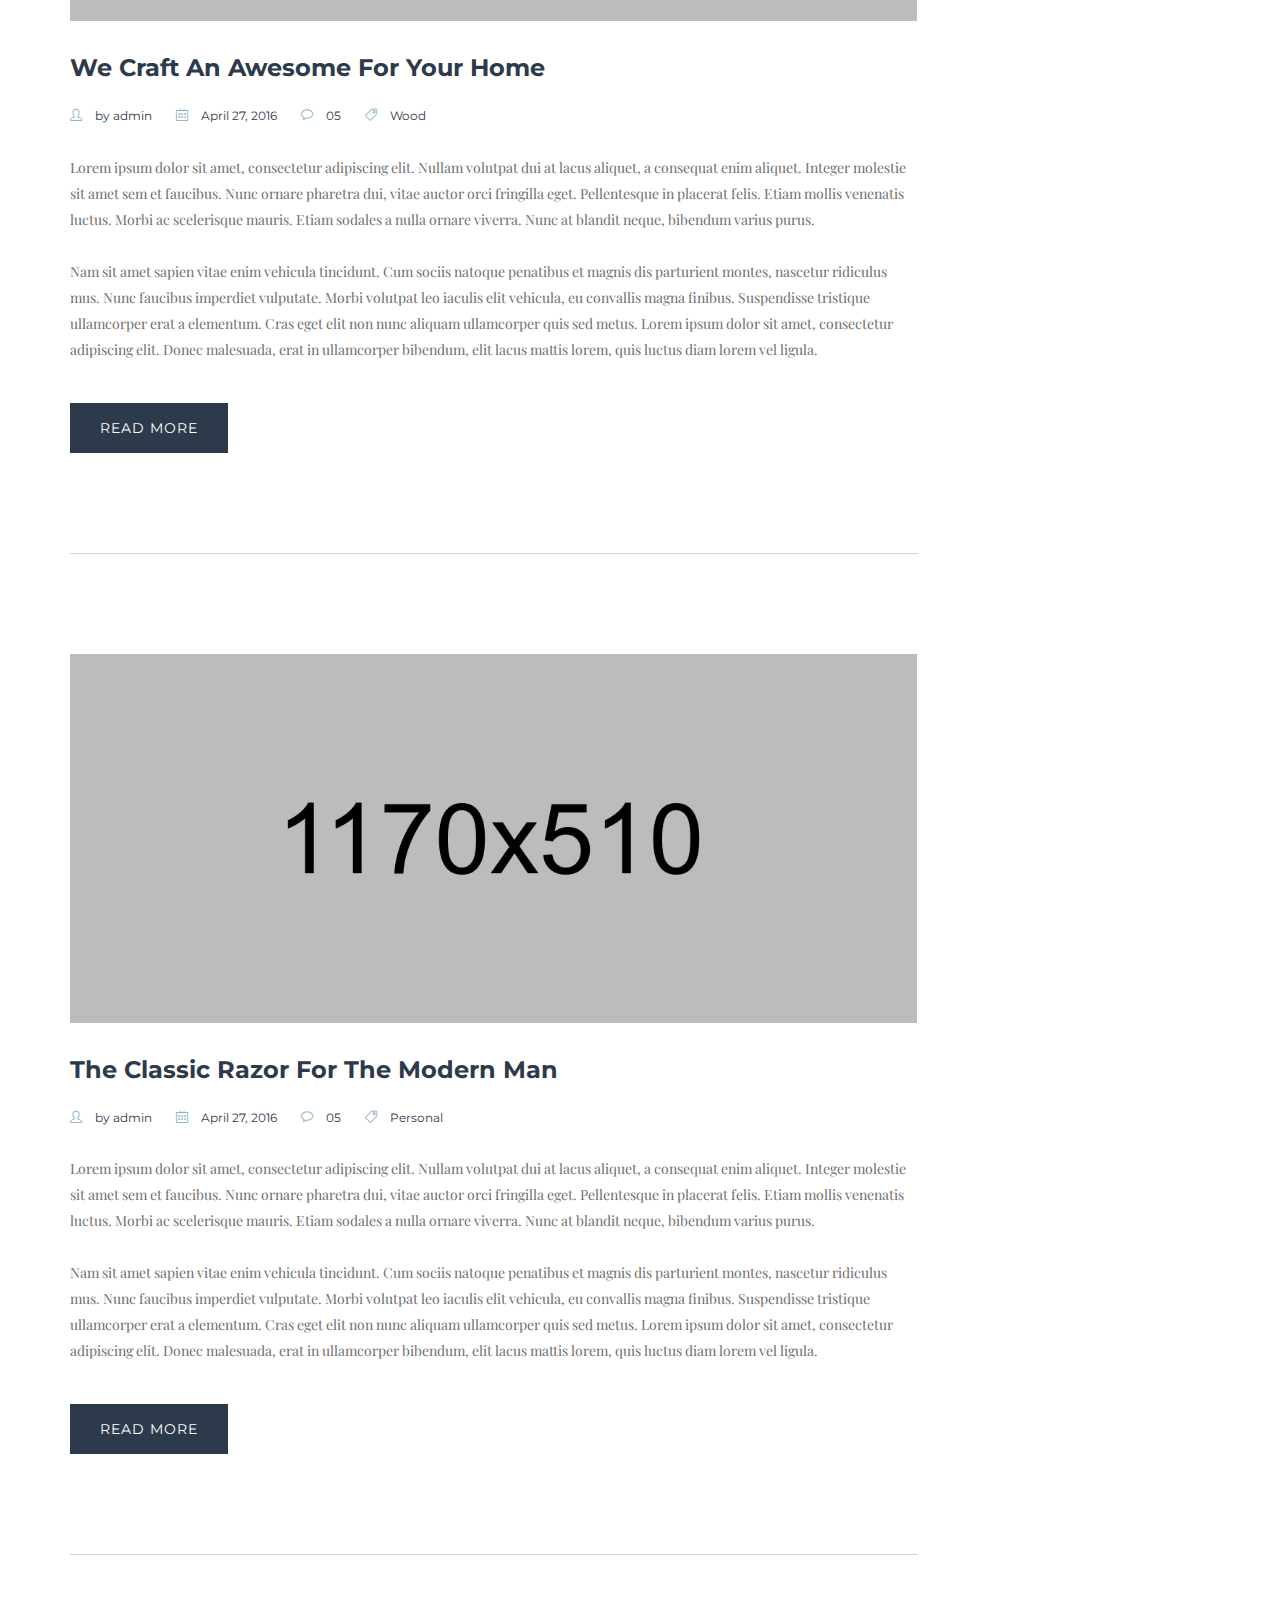
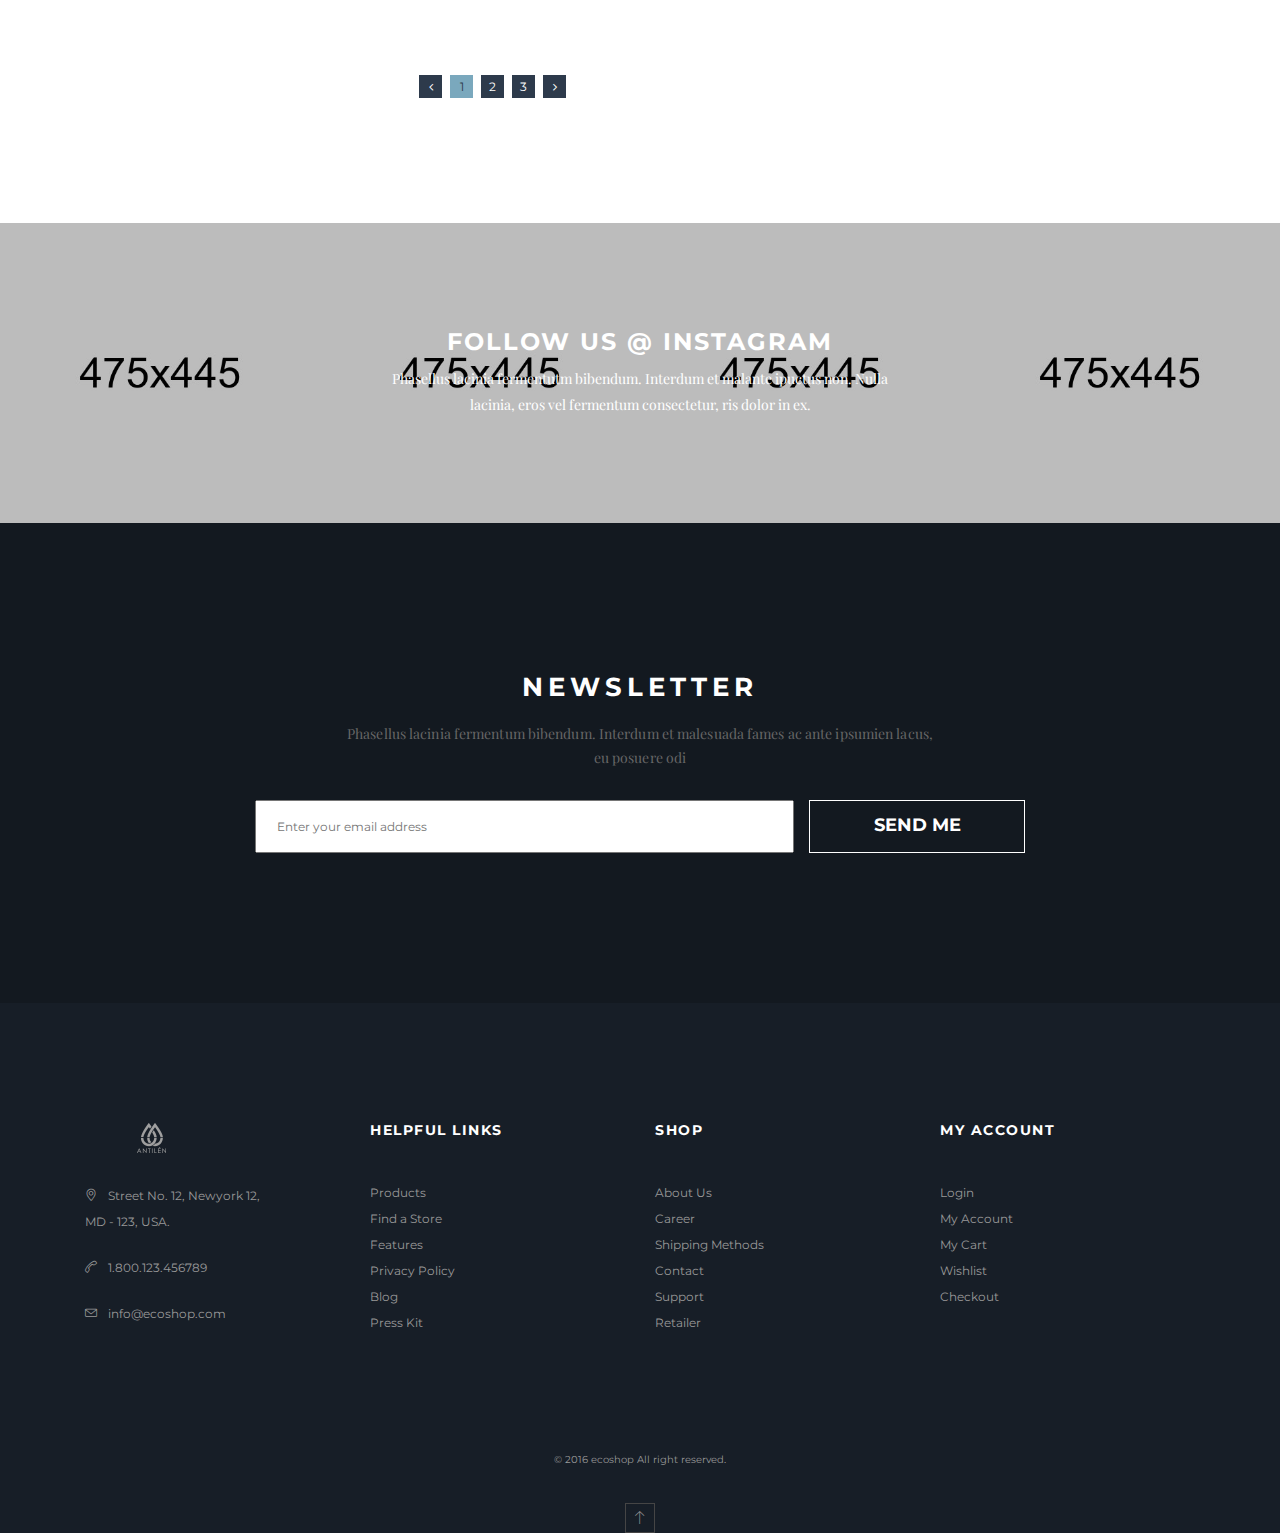
<file: blog-list_02.html>
<!DOCTYPE html>
<html lang="en">
<head>
<meta charset="utf-8">
<meta http-equiv="X-UA-Compatible" content="IE=edge">
<meta name="viewport" content="width=device-width, initial-scale=1">
<meta name="description" content="">
<meta name="author" content="M_Adnan">
<title>ECOSHOP - Multipurpose eCommerce HTML5 Template</title>

<!-- SLIDER REVOLUTION 4.x CSS SETTINGS -->
<link rel="stylesheet" type="text/css" href="rs-plugin/css/settings.css" media="screen" />

<!-- Bootstrap Core CSS -->
<link href="css/bootstrap.min.css" rel="stylesheet">

<!-- Custom CSS -->
<link href="css/font-awesome.min.css" rel="stylesheet" type="text/css">
<link href="css/ionicons.min.css" rel="stylesheet">
<link href="css/main.css" rel="stylesheet">
<link href="css/style.css" rel="stylesheet">
<link href="css/responsive.css" rel="stylesheet">

<!-- JavaScripts -->
<script src="js/modernizr.js"></script>

<!-- Online Fonts -->
<link href='https://fonts.googleapis.com/css?family=Montserrat:400,700' rel='stylesheet' type='text/css'>
<link href='https://fonts.googleapis.com/css?family=Playfair+Display:400,700,900' rel='stylesheet' type='text/css'>

<!-- HTML5 Shim and Respond.js IE8 support of HTML5 elements and media queries -->
<!-- WARNING: Respond.js doesn't work if you view the page via file:// -->
<!--[if lt IE 9]>
    <script src="https://oss.maxcdn.com/libs/html5shiv/3.7.0/html5shiv.js"></script>
    <script src="https://oss.maxcdn.com/libs/respond.js/1.4.2/respond.min.js"></script>
<![endif]-->

</head>
<body>

<!-- LOADER -->
<div id="loader">
  <div class="position-center-center">
    <div class="ldr"></div>
  </div>
</div>

<!-- Wrap -->
<div id="wrap"> 
  
  <!-- header -->
  <header>
    <div class="sticky">
      <div class="container"> 
        
        <!-- Logo -->
        <div class="logo"> <a href="index.html"><img class="img-responsive" src="images/logo.png" alt="" ></a> </div>
        <nav class="navbar ownmenu">
          <div class="navbar-header">
            <button type="button" class="navbar-toggle collapsed" data-toggle="collapse" data-target="#nav-open-btn" aria-expanded="false"> <span class="sr-only">Toggle navigation</span> <span class="icon-bar"><i class="fa fa-navicon"></i></span> </button>
          </div>
          
           <!-- NAV -->
          <div class="collapse navbar-collapse" id="nav-open-btn">
            <ul class="nav">
              <li class="dropdown active"> <a href="#." class="dropdown-toggle" data-toggle="dropdown">Home</a>
                <ul class="dropdown-menu">
                  <li> <a href="index.html">Index Default</a> </li>
                  <li> <a href="index-1.html">Index 2</a> </li>
                  <li> <a href="index-2.html">Index 3</a></li>
                  <li> <a href="index-header-1.html">Index Header 1</a></li>
                  <li> <a href="index-header-2.html">Index Header 2</a></li>
                  <li> <a href="index-header-3.html">Index Header 3</a></li>
                  <li> <a href="index-header-4.html">Index Header 4</a></li>
                </ul>
              </li>
              <li class="dropdown"> <a href="#." class="dropdown-toggle" data-toggle="dropdown">Pages</a>
                <ul class="dropdown-menu">
                  <li> <a href="shop_01.html">Shop 01 </a> </li>
                  <li> <a href="shop_02.html">Shop 02</a> </li>
                  <li> <a href="shop_03.html">Shop 03 </a> </li>
                  <li> <a href="shop_04.html">Shop 04 </a> </li>
                  <li> <a href="product-detail_01.html">Product Detail 01</a> </li>
                  <li> <a href="product-detail_02.html">Product Detail 02</a> </li>
                  <li> <a href="shopping-cart.html">Shopping Cart</a> </li>
                  <li> <a href="checkout.html">Checkout</a> </li>
                  <li> <a href="about-us_01.html">About 01</a> </li>
                  <li> <a href="about-us_02.html">About 02</a> </li>
                  <li> <a href="contact.html">Contact</a> </li>
                  <li> <a href="blog-list_01.html">Blog List 01</a> </li>
                  <li> <a href="blog-list_02.html">Blog List 02</a> </li>
                  <li> <a href="blog-list_03.html">Blog List 03 </a> </li>
                  <li> <a href="blog-detail_01.html">Blog Detail 01 </a> </li>
                </ul>
              </li>
              <li> <a href="about-us_01.html">About </a> </li>
              
              <!-- Two Link Option -->
              <li class="dropdown"> <a href="#." class="dropdown-toggle" data-toggle="dropdown">Designer</a>
                <div class="dropdown-menu two-option">
                  <div class="row">
                    <ul class="col-sm-6">
                      <li> <a href="shop_01.html">summer store</a></li>
                      <li> <a href="shop_01.html"> sarees</a></li>
                      <li> <a href="shop_01.html"> kurtas</a></li>
                      <li> <a href="shop_01.html"> shorts & tshirts</a></li>
                      <li> <a href="shop_01.html"> winter wear</a></li>
                      <li> <a href="shop_01.html"> jeans</a></li>
                      <li> <a href="shop_01.html"> bra</a></li>
                      <li> <a href="shop_01.html"> babydools</a> </li>
                    </ul>
                    <ul class="col-sm-6">
                      <li> <a href="shop_01.html">deodornts</a></li>
                      <li> <a href="shop_01.html"> skin care</a></li>
                      <li> <a href="shop_01.html"> make up</a></li>
                      <li> <a href="shop_01.html"> watch</a></li>
                      <li> <a href="shop_01.html"> siting bags</a></li>
                      <li> <a href="shop_01.html"> totes</a></li>
                      <li> <a href="shop_01.html"> gold rings</a></li>
                      <li> <a href="shop_01.html"> jewellery</a> </li>
                    </ul>
                  </div>
                </div>
              </li>
              
              <!-- MEGA MENU -->
              <li class="dropdown megamenu"> <a href="#." class="dropdown-toggle" data-toggle="dropdown">store</a>
                <div class="dropdown-menu">
                  <div class="row"> 
                    
                    <!-- Shop Pages -->
                    <div class="col-md-3">
                      <h6>Shop Pages</h6>
                      <ul>
                        <li> <a href="shop_01.html">Shop 01 </a> </li>
                        <li> <a href="shop_02.html">Shop 02</a> </li>
                        <li> <a href="shop_03.html">Shop 03 </a> </li>
                        <li> <a href="shop_04.html">Shop 04 </a> </li>
                        <li> <a href="product-detail_01.html">Product Detail 01</a> </li>
                        <li> <a href="product-detail_02.html">Product Detail 02</a> </li>
                        <li> <a href="shopping-cart.html">Shopping Cart</a> </li>
                        <li> <a href="checkout.html">Checkout</a> </li>
                      </ul>
                    </div>
                    
                    <!-- TOp Rate Products -->
                    <div class="col-md-4">
                      <h6>TOp Rate Products</h6>
                      <div class="top-rated">
                        <ul>
                          <li>
                            <div class="media-left">
                              <div class="cart-img"> <a href="#"> <img class="media-object img-responsive" src="images/cart-img-1.jpg" alt="..."> </a> </div>
                            </div>
                            <div class="media-body">
                              <h6 class="media-heading">WOOD CHAIR</h6>
                              <div class="stars"> <i class="fa fa-star"></i> <i class="fa fa-star"></i> <i class="fa fa-star"></i> <i class="fa fa-star"></i> <i class="fa fa-star"></i> </div>
                              <span class="price">129.00 USD</span> </div>
                          </li>
                          <li>
                            <div class="media-left">
                              <div class="cart-img"> <a href="#"> <img class="media-object img-responsive" src="images/cart-img-2.jpg" alt="..."> </a> </div>
                            </div>
                            <div class="media-body">
                              <h6 class="media-heading">STOOL</h6>
                              <div class="stars"> <i class="fa fa-star"></i> <i class="fa fa-star"></i> <i class="fa fa-star"></i> <i class="fa fa-star"></i> <i class="fa fa-star"></i> </div>
                              <span class="price">129.00 USD</span> </div>
                          </li>
                          <li>
                            <div class="media-left">
                              <div class="cart-img"> <a href="#"> <img class="media-object img-responsive" src="images/cart-img-3.jpg" alt="..."> </a> </div>
                            </div>
                            <div class="media-body">
                              <h6 class="media-heading">WOOD SPOON</h6>
                              <div class="stars"> <i class="fa fa-star"></i> <i class="fa fa-star"></i> <i class="fa fa-star"></i> <i class="fa fa-star"></i> <i class="fa fa-star"></i> </div>
                              <span class="price">129.00 USD</span> </div>
                          </li>
                        </ul>
                      </div>
                    </div>
                    
                    <!-- New Arrival -->
                    <div class="col-md-5">
                      <h5>NEW ARRIVAL 2016 <span>(Best Collection)</span></h5>
                      <img class="nav-img" src="images/nav-img.png" alt="" >
                      <p>Lorem ipsum dolor sit amet,<br>
                        consectetur adipiscing elit. <br>
                        Donec faucibus maximus<br>
                        vehicula.</p>
                      <a href="#." class="btn btn-small btn-round">SHOP NOW</a> </div>
                  </div>
                </div>
              </li>
              <li> <a href="contact.html"> contact</a> </li>
            </ul>
          </div>
          
          <!-- Nav Right -->
          <div class="nav-right">
            <ul class="navbar-right">
              
              <!-- USER INFO -->
              <li class="dropdown user-acc"> <a href="#" class="dropdown-toggle" data-toggle="dropdown" role="button" ><i class="icon-user"></i> </a>
                <ul class="dropdown-menu">
                  <li>
                    <h6>HELLO! Jhon Smith</h6>
                  </li>
                  <li><a href="#">MY CART</a></li>
                  <li><a href="#">ACCOUNT INFO</a></li>
                  <li><a href="#">LOG OUT</a></li>
                </ul>
              </li>
              
              <!-- USER BASKET -->
              <li class="dropdown user-basket"> <a href="#" class="dropdown-toggle" data-toggle="dropdown" role="button" aria-haspopup="true" aria-expanded="true"><i class="icon-basket-loaded"></i> </a>
                <ul class="dropdown-menu">
                  <li>
                    <div class="media-left">
                      <div class="cart-img"> <a href="#"> <img class="media-object img-responsive" src="images/cart-img-1.jpg" alt="..."> </a> </div>
                    </div>
                    <div class="media-body">
                      <h6 class="media-heading">WOOD CHAIR</h6>
                      <span class="price">129.00 USD</span> <span class="qty">QTY: 01</span> </div>
                  </li>
                  <li>
                    <div class="media-left">
                      <div class="cart-img"> <a href="#"> <img class="media-object img-responsive" src="images/cart-img-2.jpg" alt="..."> </a> </div>
                    </div>
                    <div class="media-body">
                      <h6 class="media-heading">WOOD STOOL</h6>
                      <span class="price">129.00 USD</span> <span class="qty">QTY: 01</span> </div>
                  </li>
                  <li>
                    <h5 class="text-center">SUBTOTAL: 258.00 USD</h5>
                  </li>
                  <li class="margin-0">
                    <div class="row">
                      <div class="col-xs-6"> <a href="shopping-cart.html" class="btn">VIEW CART</a></div>
                      <div class="col-xs-6 "> <a href="checkout.html" class="btn">CHECK OUT</a></div>
                    </div>
                  </li>
                </ul>
              </li>
              
              <!-- SEARCH BAR -->
              <li class="dropdown"> <a href="javascript:void(0);" class="search-open"><i class=" icon-magnifier"></i></a>
                <div class="search-inside animated bounceInUp"> <i class="icon-close search-close"></i>
                  <div class="search-overlay"></div>
                  <div class="position-center-center">
                    <div class="search">
                      <form>
                        <input type="search" placeholder="Search Shop">
                        <button type="submit"><i class="icon-check"></i></button>
                      </form>
                    </div>
                  </div>
                </div>
              </li>
            </ul>
          </div>
        </nav>
      </div>
    </div>
  </header>
  
  <!--======= SUB BANNER =========-->
  <section class="sub-bnr" data-stellar-background-ratio="0.5">
    <div class="position-center-center">
      <div class="container">
        <h4>ECOSHOP blog list</h4>
        <p>Lorem ipsum dolor sit amet, consectetur adipiscing elit. Donec faucibus maximus vehicula. 
          Sed feugiat, tellus vel tristique posuere, diam</p>
        <ol class="breadcrumb">
          <li><a href="#">Home</a></li>
          <li class="active">BLOG</li>
        </ol>
      </div>
    </div>
  </section>
  
  <!-- Content -->
  <div id="content"> 
    
    <!-- Blog List -->
    <section class="blog-list padding-top-100 padding-bottom-100">
      <div class="container">
        <div class="row">
          <div class="col-md-9"> 
            
            <!-- Article -->
            <article> 
              <!-- Post Img --> 
              <img class="img-responsive" src="images/blog-list-img-1.jpg" alt="" > 
              <!-- Tittle -->
              <div class="post-tittle left"> <a href="#." class="tittle">The unique Chair By ecoshop</a> 
                <!-- Post Info --> 
                <span><i class="primary-color icon-user"></i> by admin</span> <span><i class="primary-color icon-calendar"></i> April 27, 2016</span> <span><i class="primary-color icon-bubble"></i> 05</span> <span><i class="primary-color icon-tag"></i> Furniture</span> </div>
              <!-- Post Content -->
              <div class="text-left">
                <p>Lorem ipsum dolor sit amet, consectetur adipiscing elit. Nullam volutpat dui at lacus aliquet, a consequat enim aliquet. Integer molestie sit amet sem et faucibus. Nunc ornare pharetra dui, vitae auctor orci fringilla eget. Pellentesque in placerat felis. Etiam mollis venenatis luctus. Morbi ac scelerisque mauris. Etiam sodales a nulla ornare viverra. Nunc at blandit neque, bibendum varius purus. <br>
                  <br>
                  Nam sit amet sapien vitae enim vehicula tincidunt. Cum sociis natoque penatibus et magnis dis parturient montes, nascetur ridiculus mus. Nunc faucibus imperdiet vulputate. Morbi volutpat leo iaculis elit vehicula, eu convallis magna finibus. Suspendisse tristique ullamcorper erat a elementum. Cras eget elit non nunc aliquam ullamcorper quis sed metus. Lorem ipsum dolor sit amet, consectetur adipiscing elit. Donec malesuada, erat in ullamcorper bibendum, elit lacus mattis lorem, quis luctus diam lorem vel ligula.</p>
                <a href="#." class="btn">READ MORE</a> </div>
            </article>
            
            <!-- Article -->
            <article> 
              <!-- Post Img --> 
              <img class="img-responsive" src="images/blog-list-img-2.jpg" alt="" > 
              <!-- Tittle -->
              <div class="post-tittle left"> <a href="#." class="tittle">Look Beautiful in this Seasons</a> 
                <!-- Post Info --> 
                <span><i class="primary-color icon-user"></i> by admin</span> <span><i class="primary-color icon-calendar"></i> April 27, 2016</span> <span><i class="primary-color icon-bubble"></i> 05</span> <span><i class="primary-color icon-tag"></i> Fashion</span> </div>
              <!-- Post Content -->
              <div class="text-left">
                <p>Lorem ipsum dolor sit amet, consectetur adipiscing elit. Nullam volutpat dui at lacus aliquet, a consequat enim aliquet. Integer molestie sit amet sem et faucibus. Nunc ornare pharetra dui, vitae auctor orci fringilla eget. Pellentesque in placerat felis. Etiam mollis venenatis luctus. Morbi ac scelerisque mauris. Etiam sodales a nulla ornare viverra. Nunc at blandit neque, bibendum varius purus. <br>
                  <br>
                  Nam sit amet sapien vitae enim vehicula tincidunt. Cum sociis natoque penatibus et magnis dis parturient montes, nascetur ridiculus mus. Nunc faucibus imperdiet vulputate. Morbi volutpat leo iaculis elit vehicula, eu convallis magna finibus. Suspendisse tristique ullamcorper erat a elementum. Cras eget elit non nunc aliquam ullamcorper quis sed metus. Lorem ipsum dolor sit amet, consectetur adipiscing elit. Donec malesuada, erat in ullamcorper bibendum, elit lacus mattis lorem, quis luctus diam lorem vel ligula.</p>
                <a href="#." class="btn">READ MORE</a> </div>
            </article>
            
            <!-- Article -->
            <article> 
              <!-- Post Img --> 
              <img class="img-responsive" src="images/blog-list-img-3.jpg" alt="" > 
              <!-- Tittle -->
              <div class="post-tittle left"> <a href="#." class="tittle">We Craft An Awesome for your Home</a> 
                <!-- Post Info --> 
                <span><i class="primary-color icon-user"></i> by admin</span> <span><i class="primary-color icon-calendar"></i> April 27, 2016</span> <span><i class="primary-color icon-bubble"></i> 05</span> <span><i class="primary-color icon-tag"></i> Wood</span> </div>
              <!-- Post Content -->
              <div class="text-left">
                <p>Lorem ipsum dolor sit amet, consectetur adipiscing elit. Nullam volutpat dui at lacus aliquet, a consequat enim aliquet. Integer molestie sit amet sem et faucibus. Nunc ornare pharetra dui, vitae auctor orci fringilla eget. Pellentesque in placerat felis. Etiam mollis venenatis luctus. Morbi ac scelerisque mauris. Etiam sodales a nulla ornare viverra. Nunc at blandit neque, bibendum varius purus. <br>
                  <br>
                  Nam sit amet sapien vitae enim vehicula tincidunt. Cum sociis natoque penatibus et magnis dis parturient montes, nascetur ridiculus mus. Nunc faucibus imperdiet vulputate. Morbi volutpat leo iaculis elit vehicula, eu convallis magna finibus. Suspendisse tristique ullamcorper erat a elementum. Cras eget elit non nunc aliquam ullamcorper quis sed metus. Lorem ipsum dolor sit amet, consectetur adipiscing elit. Donec malesuada, erat in ullamcorper bibendum, elit lacus mattis lorem, quis luctus diam lorem vel ligula.</p>
                <a href="#." class="btn">READ MORE</a> </div>
            </article>
            
            <!-- Article -->
            <article> 
              <!-- Post Img --> 
              <img class="img-responsive" src="images/blog-list-img-4.jpg" alt="" > 
              <!-- Tittle -->
              <div class="post-tittle left"> <a href="#." class="tittle">The Classic Razor for the Modern Man</a> 
                <!-- Post Info --> 
                <span><i class="primary-color icon-user"></i> by admin</span> <span><i class="primary-color icon-calendar"></i> April 27, 2016</span> <span><i class="primary-color icon-bubble"></i> 05</span> <span><i class="primary-color icon-tag"></i> Personal</span> </div>
              <!-- Post Content -->
              <div class="text-left">
                <p>Lorem ipsum dolor sit amet, consectetur adipiscing elit. Nullam volutpat dui at lacus aliquet, a consequat enim aliquet. Integer molestie sit amet sem et faucibus. Nunc ornare pharetra dui, vitae auctor orci fringilla eget. Pellentesque in placerat felis. Etiam mollis venenatis luctus. Morbi ac scelerisque mauris. Etiam sodales a nulla ornare viverra. Nunc at blandit neque, bibendum varius purus. <br>
                  <br>
                  Nam sit amet sapien vitae enim vehicula tincidunt. Cum sociis natoque penatibus et magnis dis parturient montes, nascetur ridiculus mus. Nunc faucibus imperdiet vulputate. Morbi volutpat leo iaculis elit vehicula, eu convallis magna finibus. Suspendisse tristique ullamcorper erat a elementum. Cras eget elit non nunc aliquam ullamcorper quis sed metus. Lorem ipsum dolor sit amet, consectetur adipiscing elit. Donec malesuada, erat in ullamcorper bibendum, elit lacus mattis lorem, quis luctus diam lorem vel ligula.</p>
                <a href="#." class="btn">READ MORE</a> </div>
            </article>
            
            <!-- Pagination -->
            <ul class="pagination in-center">
              <li><a href="#"><i class="fa fa-angle-left"></i></a></li>
              <li class="active"><a href="#">1</a></li>
              <li><a href="#">2</a></li>
              <li><a href="#">3</a></li>
              <li><a href="#"><i class="fa fa-angle-right"></i></a></li>
            </ul>
          </div>
          
          <!-- Sider Bar -->
          <div class="col-md-3"> 
            
            <!-- SEARCH -->
            <div class="search">
              <input class="form-control" type="search" placeholder="Search">
              <button type="submit"><i class="fa fa-search"></i></button>
            </div>
            <div class="shop-sidebar"> 
              
              <!-- Category -->
              <h5 class="shop-tittle margin-bottom-30">category</h5>
              <ul class="shop-cate">
                <li><a href="#."> Chair <span>24</span></a></li>
                <li><a href="#."> Bag <span>122</span></a></li>
                <li><a href="#."> Soffa <span>09</span></a></li>
                <li><a href="#."> Bed <span>12</span></a></li>
                <li><a href="#."> Shoes <span>98</span></a></li>
                <li><a href="#."> Table <span>34</span></a></li>
                <li><a href="#."> Bedsheets <span>23</span></a></li>
                <li><a href="#."> Curtains <span>43</span></a></li>
                <li><a href="#."> TV Cabinets <span>12</span></a></li>
                <li><a href="#."> Clocks <span>18</span></a></li>
                <li><a href="#."> Towels <span>25</span></a></li>
              </ul>
              
              <!-- Recent Post -->
              <h5 class="shop-tittle margin-top-60 margin-bottom-30">recent post</h5>
              <ul class="papu-post margin-top-20">
                <li class="media">
                  <div class="media-left"> <a href="#"> <img class="media-object" src="images/sm-post-1.jpg" alt=""></a> </div>
                  <div class="media-body"> <a class="media-heading" href="#.">Nullam volutpat dui at 
                    a consequat enimiquet</a> <span>Posted on Sep 27</span> </div>
                </li>
                <li class="media">
                  <div class="media-left"> <a href="#"> <img class="media-object" src="images/sm-post-2.jpg" alt=""></a> </div>
                  <div class="media-body"> <a class="media-heading" href="#.">Nullam volutpat dui at 
                    a consequat enimiquet</a> <span>Posted on Sep 27</span> </div>
                </li>
                <li class="media">
                  <div class="media-left"> <a href="#"> <img class="media-object" src="images/sm-post-3.jpg" alt=""></a> </div>
                  <div class="media-body"> <a class="media-heading" href="#.">Nullam volutpat dui at 
                    a consequat enimiquet</a> <span>Posted on Sep 27</span> </div>
                </li>
              </ul>
              
              <!-- TAGS -->
              <h5 class="shop-tittle margin-top-60 margin-bottom-30">PAUPLAR TAGS</h5>
              <ul class="shop-tags">
                <li><a href="#.">Towels</a></li>
                <li><a href="#.">Chair</a></li>
                <li><a href="#.">Bedsheets</a></li>
                <li><a href="#.">Shoe</a></li>
                <li><a href="#.">Curtains</a></li>
                <li><a href="#.">Clocks</a></li>
                <li><a href="#.">TV Cabinets</a></li>
                <li><a href="#.">Best Seller</a></li>
                <li><a href="#.">Top Selling</a></li>
              </ul>
              
              <!-- BRAND -->
              <h5 class="shop-tittle margin-top-60 margin-bottom-30">archives</h5>
              <ul class="shop-cate">
                <li><a href="#."> January 2015 </a></li>
                <li><a href="#."> February 2015 </a></li>
                <li><a href="#."> March 2015 </a></li>
                <li><a href="#."> April 2015 </a></li>
                <li><a href="#."> May 2015 </a></li>
              </ul>
              
              <!-- SIDE BACR BANER -->
              <div class="side-bnr margin-top-50"> <img class="img-responsive" src="images/sidebar-bnr.jpg" alt="">
                <div class="position-center-center"> <span class="price"><small>$</small>299</span>
                  <div class="bnr-text">look
                    hot
                    with
                    style</div>
                </div>
              </div>
            </div>
          </div>
        </div>
      </div>
    </section>
    
    <!-- Culture BLOCK -->
    <section class="cultur-block">
      <ul>
        <li> <img src="images/cultur-img-1.jpg" alt="" > </li>
        <li> <img src="images/cultur-img-2.jpg" alt="" > </li>
        <li> <img src="images/cultur-img-3.jpg" alt="" > </li>
        <li> <img src="images/cultur-img-4.jpg" alt="" > </li>
      </ul>
      
      <!-- Culture Text -->
      <div class="position-center-center">
        <div class="container">
          <div class="col-sm-6 center-block">
            <h4>FOLLOW US @ INSTAGRAM</h4>
            <p>Phasellus lacinia fermentutm bibendum. Interdum et malante ipuctus non. Nulla lacinia,
              eros vel fermentum consectetur, ris dolor in ex. </p>
          </div>
        </div>
      </div>
    </section>
    
    <!-- News Letter -->
    <section class="news-letter padding-top-150 padding-bottom-150">
      <div class="container">
        <div class="heading light-head text-center margin-bottom-30">
          <h4>NEWSLETTER</h4>
          <span>Phasellus lacinia fermentum bibendum. Interdum et malesuada fames ac ante ipsumien lacus, eu posuere odi </span> </div>
        <form>
          <input type="email" placeholder="Enter your email address" required>
          <button type="submit">SEND ME</button>
        </form>
      </div>
    </section>
  </div>
  
  <!--======= FOOTER =========-->
  <footer>
    <div class="container"> 
      
      <!-- ABOUT Location -->
      <div class="col-md-3">
        <div class="about-footer"> <img class="margin-bottom-30" src="images/logo-foot.png" alt="" >
          <p><i class="icon-pointer"></i> Street No. 12, Newyork 12, <br>
            MD - 123, USA.</p>
          <p><i class="icon-call-end"></i> 1.800.123.456789</p>
          <p><i class="icon-envelope"></i> info@ecoshop.com</p>
        </div>
      </div>
      
      <!-- HELPFUL LINKS -->
      <div class="col-md-3">
        <h6>HELPFUL LINKS</h6>
        <ul class="link">
          <li><a href="#."> Products</a></li>
          <li><a href="#."> Find a Store</a></li>
          <li><a href="#."> Features</a></li>
          <li><a href="#."> Privacy Policy</a></li>
          <li><a href="#."> Blog</a></li>
          <li><a href="#."> Press Kit </a></li>
        </ul>
      </div>
      
      <!-- SHOP -->
      <div class="col-md-3">
        <h6>SHOP</h6>
        <ul class="link">
          <li><a href="#."> About Us</a></li>
          <li><a href="#."> Career</a></li>
          <li><a href="#."> Shipping Methods</a></li>
          <li><a href="#."> Contact</a></li>
          <li><a href="#."> Support</a></li>
          <li><a href="#."> Retailer</a></li>
        </ul>
      </div>
      
      <!-- MY ACCOUNT -->
      <div class="col-md-3">
        <h6>MY ACCOUNT</h6>
        <ul class="link">
          <li><a href="#."> Login</a></li>
          <li><a href="#."> My Account</a></li>
          <li><a href="#."> My Cart</a></li>
          <li><a href="#."> Wishlist</a></li>
          <li><a href="#."> Checkout</a></li>
        </ul>
      </div>
      
      <!-- Rights -->
      <div class="rights">
        <p>©  2016 ecoshop All right reserved. </p>
        <div class="scroll"> <a href="#wrap" class="go-up"><i class="lnr lnr-arrow-up"></i></a> </div>
      </div>
    </div>
  </footer>
</div>
<script src="js/jquery-1.11.3.min.js"></script> 
<script src="js/bootstrap.min.js"></script> 
<script src="js/own-menu.js"></script> 
<script src="js/jquery.lighter.js"></script> 
<script src="js/owl.carousel.min.js"></script> 

<!-- SLIDER REVOLUTION 4.x SCRIPTS  --> 
<script type="text/javascript" src="rs-plugin/js/jquery.tp.t.min.js"></script> 
<script type="text/javascript" src="rs-plugin/js/jquery.tp.min.js"></script> 
<script src="js/main.js"></script>
</body>
</html>
</file>
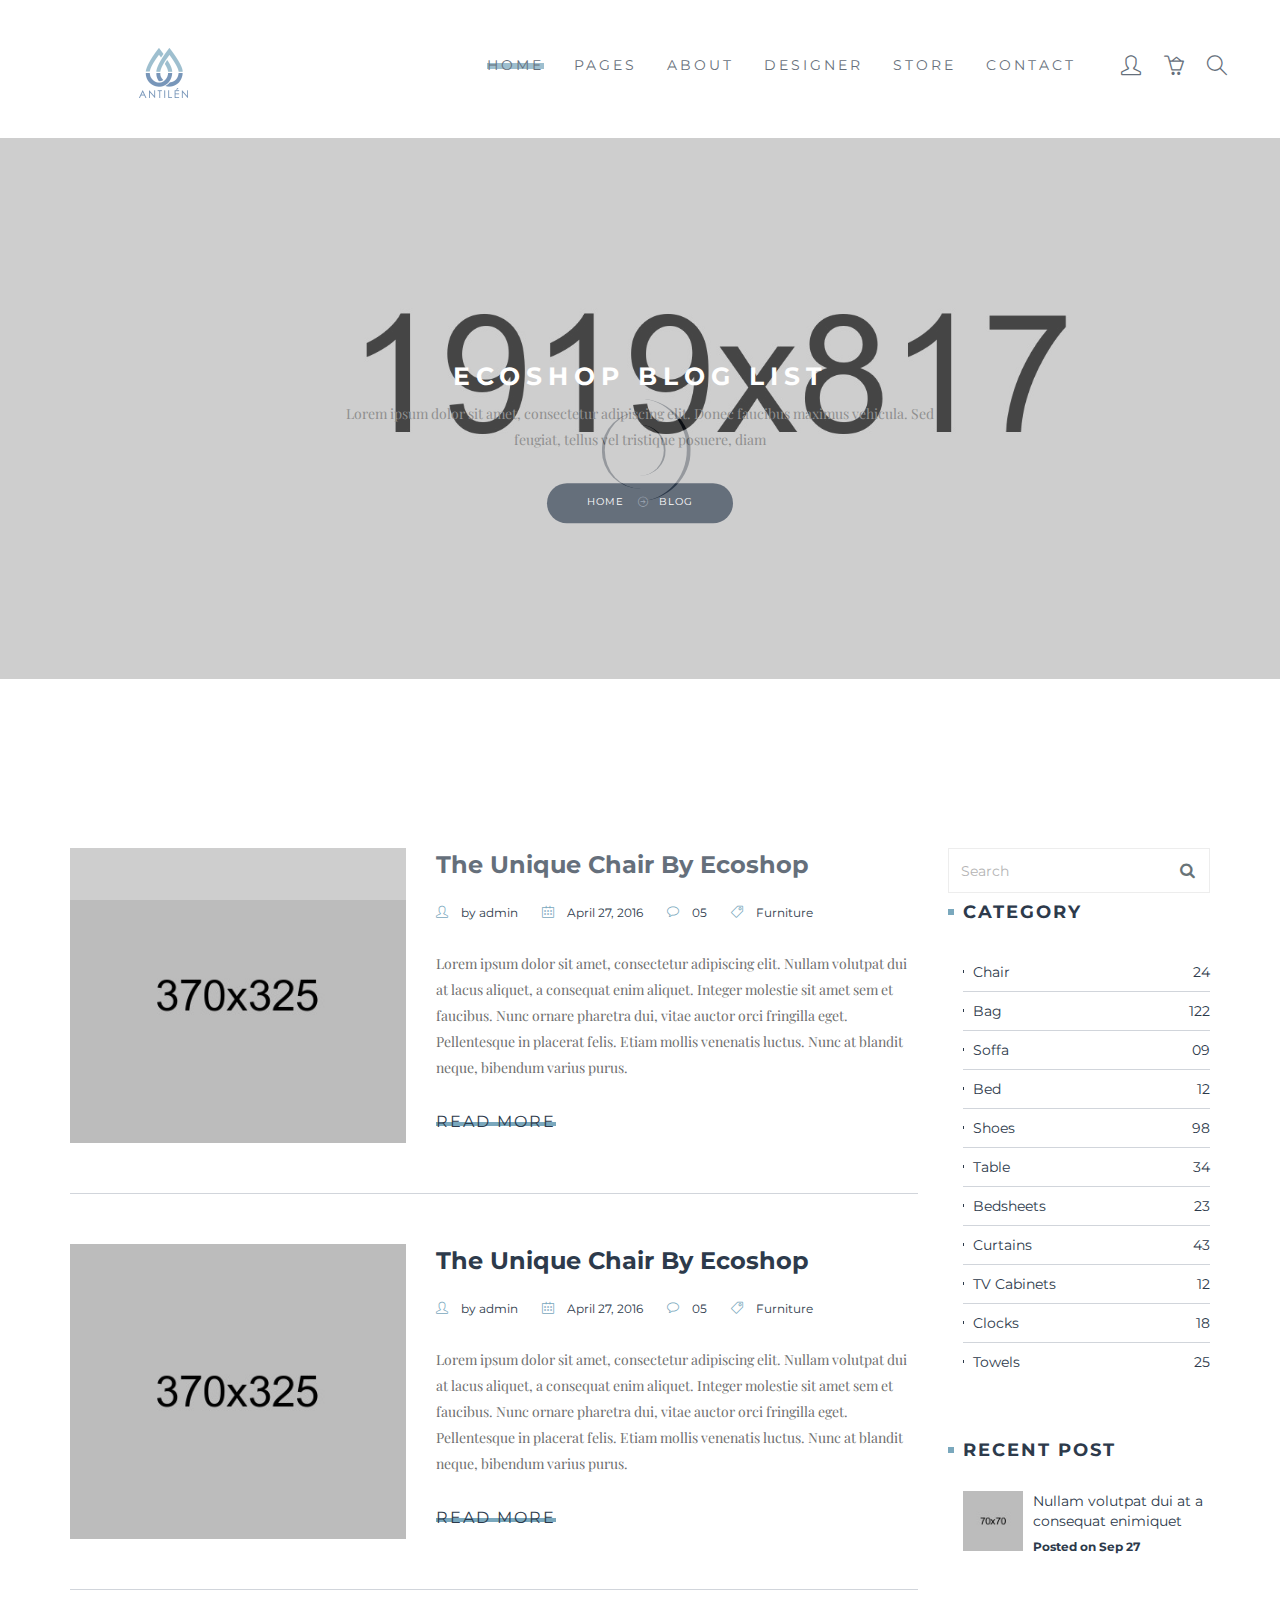
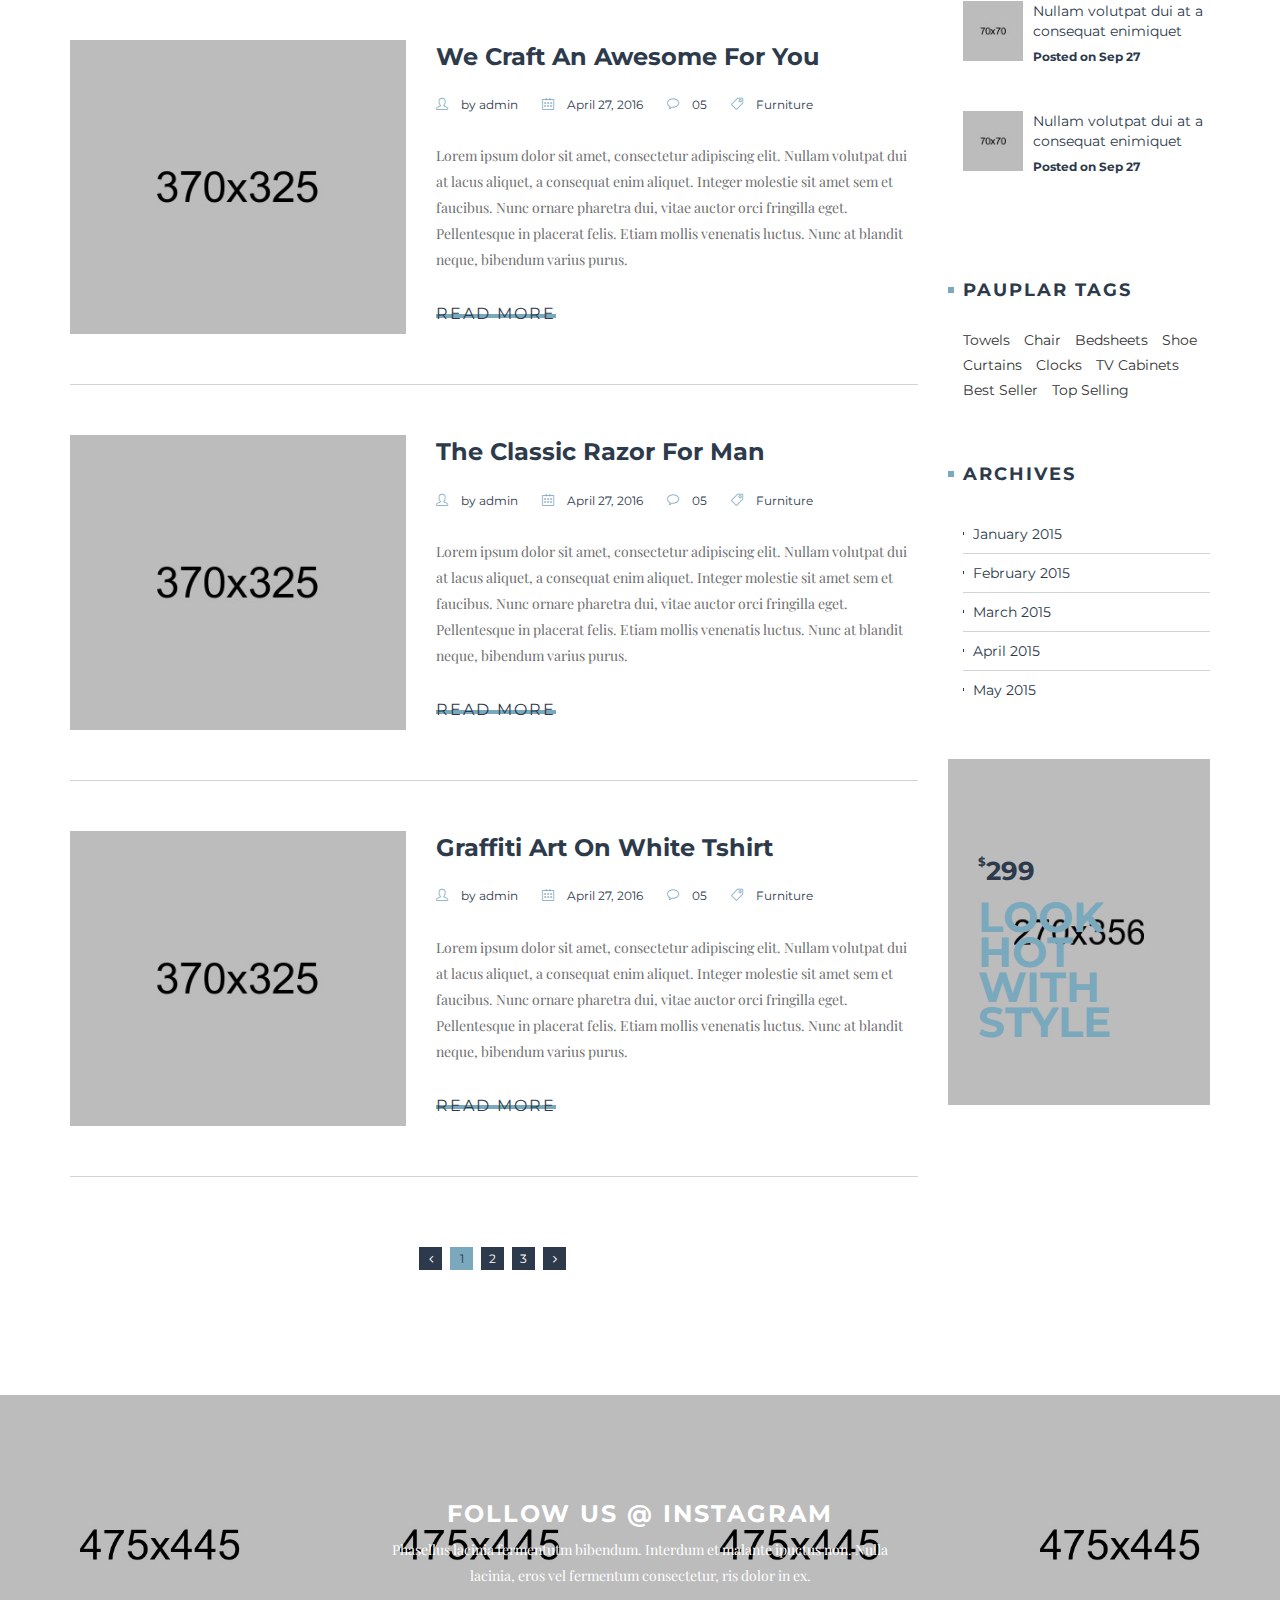
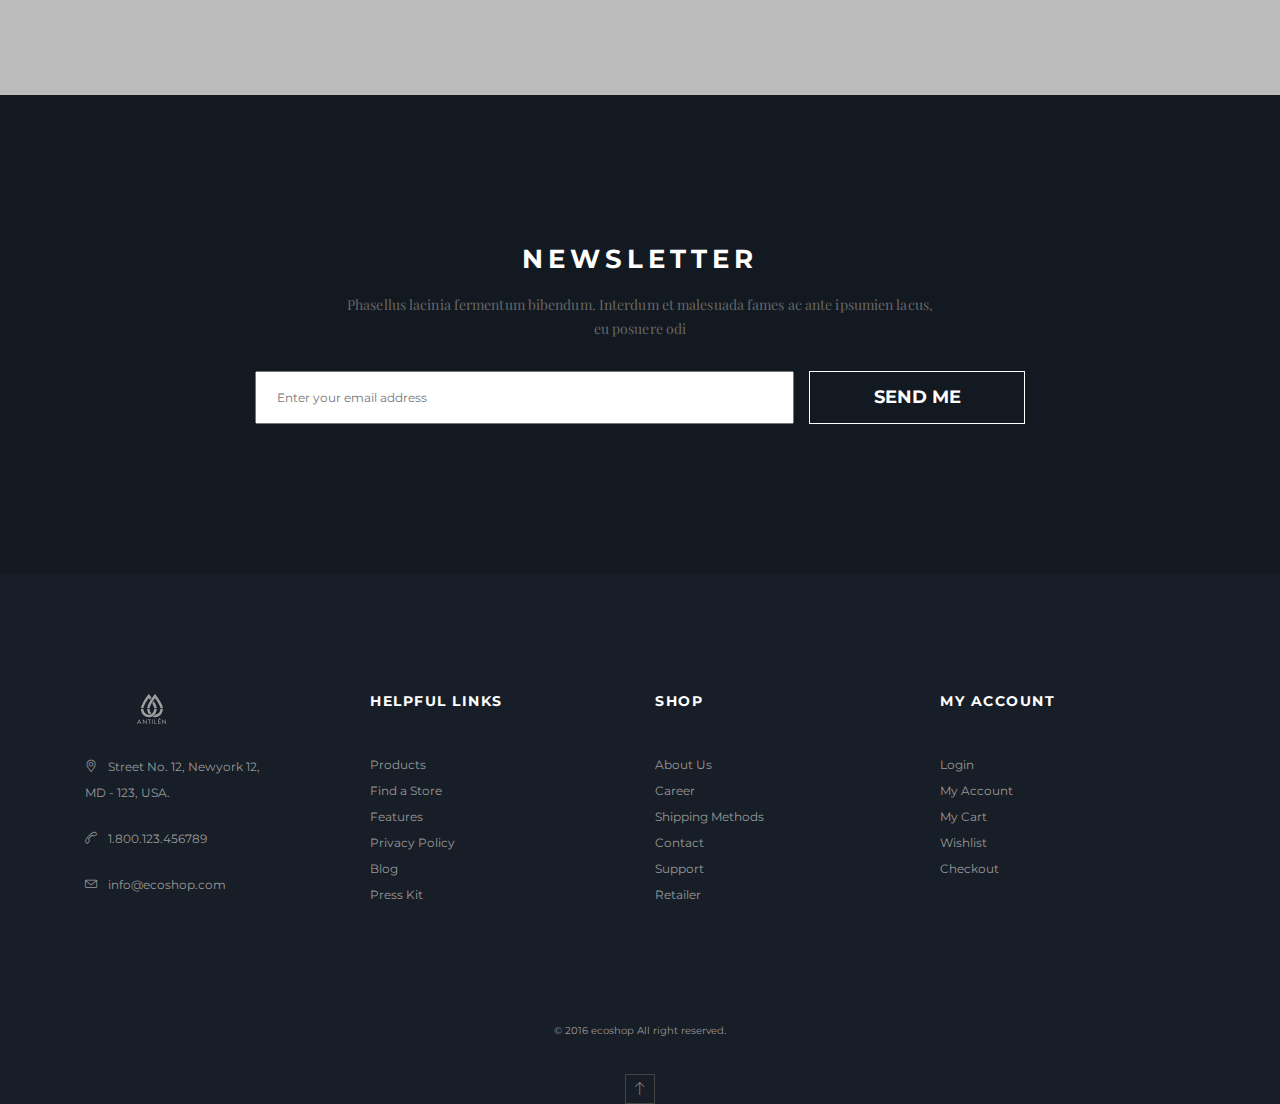
<file: blog-list_03.html>
<!DOCTYPE html>
<html lang="en">
<head>
<meta charset="utf-8">
<meta http-equiv="X-UA-Compatible" content="IE=edge">
<meta name="viewport" content="width=device-width, initial-scale=1">
<meta name="description" content="">
<meta name="author" content="M_Adnan">
<title>ECOSHOP - Multipurpose eCommerce HTML5 Template</title>

<!-- SLIDER REVOLUTION 4.x CSS SETTINGS -->
<link rel="stylesheet" type="text/css" href="rs-plugin/css/settings.css" media="screen" />

<!-- Bootstrap Core CSS -->
<link href="css/bootstrap.min.css" rel="stylesheet">

<!-- Custom CSS -->
<link href="css/font-awesome.min.css" rel="stylesheet" type="text/css">
<link href="css/ionicons.min.css" rel="stylesheet">
<link href="css/main.css" rel="stylesheet">
<link href="css/style.css" rel="stylesheet">
<link href="css/responsive.css" rel="stylesheet">

<!-- JavaScripts -->
<script src="js/modernizr.js"></script>

<!-- Online Fonts -->
<link href='https://fonts.googleapis.com/css?family=Montserrat:400,700' rel='stylesheet' type='text/css'>
<link href='https://fonts.googleapis.com/css?family=Playfair+Display:400,700,900' rel='stylesheet' type='text/css'>

<!-- HTML5 Shim and Respond.js IE8 support of HTML5 elements and media queries -->
<!-- WARNING: Respond.js doesn't work if you view the page via file:// -->
<!--[if lt IE 9]>
    <script src="https://oss.maxcdn.com/libs/html5shiv/3.7.0/html5shiv.js"></script>
    <script src="https://oss.maxcdn.com/libs/respond.js/1.4.2/respond.min.js"></script>
<![endif]-->

</head>
<body>

<!-- LOADER -->
<div id="loader">
  <div class="position-center-center">
    <div class="ldr"></div>
  </div>
</div>

<!-- Wrap -->
<div id="wrap"> 
  
  <!-- header -->
  <header>
    <div class="sticky">
      <div class="container"> 
        
        <!-- Logo -->
        <div class="logo"> <a href="index.html"><img class="img-responsive" src="images/logo.png" alt="" ></a> </div>
        <nav class="navbar ownmenu">
          <div class="navbar-header">
            <button type="button" class="navbar-toggle collapsed" data-toggle="collapse" data-target="#nav-open-btn" aria-expanded="false"> <span class="sr-only">Toggle navigation</span> <span class="icon-bar"><i class="fa fa-navicon"></i></span> </button>
          </div>
          
           <!-- NAV -->
          <div class="collapse navbar-collapse" id="nav-open-btn">
            <ul class="nav">
              <li class="dropdown active"> <a href="#." class="dropdown-toggle" data-toggle="dropdown">Home</a>
                <ul class="dropdown-menu">
                  <li> <a href="index.html">Index Default</a> </li>
                  <li> <a href="index-1.html">Index 2</a> </li>
                  <li> <a href="index-2.html">Index 3</a></li>
                  <li> <a href="index-header-1.html">Index Header 1</a></li>
                  <li> <a href="index-header-2.html">Index Header 2</a></li>
                  <li> <a href="index-header-3.html">Index Header 3</a></li>
                  <li> <a href="index-header-4.html">Index Header 4</a></li>
                </ul>
              </li>
              <li class="dropdown"> <a href="#." class="dropdown-toggle" data-toggle="dropdown">Pages</a>
                <ul class="dropdown-menu">
                  <li> <a href="shop_01.html">Shop 01 </a> </li>
                  <li> <a href="shop_02.html">Shop 02</a> </li>
                  <li> <a href="shop_03.html">Shop 03 </a> </li>
                  <li> <a href="shop_04.html">Shop 04 </a> </li>
                  <li> <a href="product-detail_01.html">Product Detail 01</a> </li>
                  <li> <a href="product-detail_02.html">Product Detail 02</a> </li>
                  <li> <a href="shopping-cart.html">Shopping Cart</a> </li>
                  <li> <a href="checkout.html">Checkout</a> </li>
                  <li> <a href="about-us_01.html">About 01</a> </li>
                  <li> <a href="about-us_02.html">About 02</a> </li>
                  <li> <a href="contact.html">Contact</a> </li>
                  <li> <a href="blog-list_01.html">Blog List 01</a> </li>
                  <li> <a href="blog-list_02.html">Blog List 02</a> </li>
                  <li> <a href="blog-list_03.html">Blog List 03 </a> </li>
                  <li> <a href="blog-detail_01.html">Blog Detail 01 </a> </li>
                </ul>
              </li>
              <li> <a href="about-us_01.html">About </a> </li>
              
              <!-- Two Link Option -->
              <li class="dropdown"> <a href="#." class="dropdown-toggle" data-toggle="dropdown">Designer</a>
                <div class="dropdown-menu two-option">
                  <div class="row">
                    <ul class="col-sm-6">
                      <li> <a href="shop_01.html">summer store</a></li>
                      <li> <a href="shop_01.html"> sarees</a></li>
                      <li> <a href="shop_01.html"> kurtas</a></li>
                      <li> <a href="shop_01.html"> shorts & tshirts</a></li>
                      <li> <a href="shop_01.html"> winter wear</a></li>
                      <li> <a href="shop_01.html"> jeans</a></li>
                      <li> <a href="shop_01.html"> bra</a></li>
                      <li> <a href="shop_01.html"> babydools</a> </li>
                    </ul>
                    <ul class="col-sm-6">
                      <li> <a href="shop_01.html">deodornts</a></li>
                      <li> <a href="shop_01.html"> skin care</a></li>
                      <li> <a href="shop_01.html"> make up</a></li>
                      <li> <a href="shop_01.html"> watch</a></li>
                      <li> <a href="shop_01.html"> siting bags</a></li>
                      <li> <a href="shop_01.html"> totes</a></li>
                      <li> <a href="shop_01.html"> gold rings</a></li>
                      <li> <a href="shop_01.html"> jewellery</a> </li>
                    </ul>
                  </div>
                </div>
              </li>
              
              <!-- MEGA MENU -->
              <li class="dropdown megamenu"> <a href="#." class="dropdown-toggle" data-toggle="dropdown">store</a>
                <div class="dropdown-menu">
                  <div class="row"> 
                    
                    <!-- Shop Pages -->
                    <div class="col-md-3">
                      <h6>Shop Pages</h6>
                      <ul>
                        <li> <a href="shop_01.html">Shop 01 </a> </li>
                        <li> <a href="shop_02.html">Shop 02</a> </li>
                        <li> <a href="shop_03.html">Shop 03 </a> </li>
                        <li> <a href="shop_04.html">Shop 04 </a> </li>
                        <li> <a href="product-detail_01.html">Product Detail 01</a> </li>
                        <li> <a href="product-detail_02.html">Product Detail 02</a> </li>
                        <li> <a href="shopping-cart.html">Shopping Cart</a> </li>
                        <li> <a href="checkout.html">Checkout</a> </li>
                      </ul>
                    </div>
                    
                    <!-- TOp Rate Products -->
                    <div class="col-md-4">
                      <h6>TOp Rate Products</h6>
                      <div class="top-rated">
                        <ul>
                          <li>
                            <div class="media-left">
                              <div class="cart-img"> <a href="#"> <img class="media-object img-responsive" src="images/cart-img-1.jpg" alt="..."> </a> </div>
                            </div>
                            <div class="media-body">
                              <h6 class="media-heading">WOOD CHAIR</h6>
                              <div class="stars"> <i class="fa fa-star"></i> <i class="fa fa-star"></i> <i class="fa fa-star"></i> <i class="fa fa-star"></i> <i class="fa fa-star"></i> </div>
                              <span class="price">129.00 USD</span> </div>
                          </li>
                          <li>
                            <div class="media-left">
                              <div class="cart-img"> <a href="#"> <img class="media-object img-responsive" src="images/cart-img-2.jpg" alt="..."> </a> </div>
                            </div>
                            <div class="media-body">
                              <h6 class="media-heading">STOOL</h6>
                              <div class="stars"> <i class="fa fa-star"></i> <i class="fa fa-star"></i> <i class="fa fa-star"></i> <i class="fa fa-star"></i> <i class="fa fa-star"></i> </div>
                              <span class="price">129.00 USD</span> </div>
                          </li>
                          <li>
                            <div class="media-left">
                              <div class="cart-img"> <a href="#"> <img class="media-object img-responsive" src="images/cart-img-3.jpg" alt="..."> </a> </div>
                            </div>
                            <div class="media-body">
                              <h6 class="media-heading">WOOD SPOON</h6>
                              <div class="stars"> <i class="fa fa-star"></i> <i class="fa fa-star"></i> <i class="fa fa-star"></i> <i class="fa fa-star"></i> <i class="fa fa-star"></i> </div>
                              <span class="price">129.00 USD</span> </div>
                          </li>
                        </ul>
                      </div>
                    </div>
                    
                    <!-- New Arrival -->
                    <div class="col-md-5">
                      <h5>NEW ARRIVAL 2016 <span>(Best Collection)</span></h5>
                      <img class="nav-img" src="images/nav-img.png" alt="" >
                      <p>Lorem ipsum dolor sit amet,<br>
                        consectetur adipiscing elit. <br>
                        Donec faucibus maximus<br>
                        vehicula.</p>
                      <a href="#." class="btn btn-small btn-round">SHOP NOW</a> </div>
                  </div>
                </div>
              </li>
              <li> <a href="contact.html"> contact</a> </li>
            </ul>
          </div>
          
          <!-- Nav Right -->
          <div class="nav-right">
            <ul class="navbar-right">
              
              <!-- USER INFO -->
              <li class="dropdown user-acc"> <a href="#" class="dropdown-toggle" data-toggle="dropdown" role="button" ><i class="icon-user"></i> </a>
                <ul class="dropdown-menu">
                  <li>
                    <h6>HELLO! Jhon Smith</h6>
                  </li>
                  <li><a href="#">MY CART</a></li>
                  <li><a href="#">ACCOUNT INFO</a></li>
                  <li><a href="#">LOG OUT</a></li>
                </ul>
              </li>
              
              <!-- USER BASKET -->
              <li class="dropdown user-basket"> <a href="#" class="dropdown-toggle" data-toggle="dropdown" role="button" aria-haspopup="true" aria-expanded="true"><i class="icon-basket-loaded"></i> </a>
                <ul class="dropdown-menu">
                  <li>
                    <div class="media-left">
                      <div class="cart-img"> <a href="#"> <img class="media-object img-responsive" src="images/cart-img-1.jpg" alt="..."> </a> </div>
                    </div>
                    <div class="media-body">
                      <h6 class="media-heading">WOOD CHAIR</h6>
                      <span class="price">129.00 USD</span> <span class="qty">QTY: 01</span> </div>
                  </li>
                  <li>
                    <div class="media-left">
                      <div class="cart-img"> <a href="#"> <img class="media-object img-responsive" src="images/cart-img-2.jpg" alt="..."> </a> </div>
                    </div>
                    <div class="media-body">
                      <h6 class="media-heading">WOOD STOOL</h6>
                      <span class="price">129.00 USD</span> <span class="qty">QTY: 01</span> </div>
                  </li>
                  <li>
                    <h5 class="text-center">SUBTOTAL: 258.00 USD</h5>
                  </li>
                  <li class="margin-0">
                    <div class="row">
                      <div class="col-xs-6"> <a href="shopping-cart.html" class="btn">VIEW CART</a></div>
                      <div class="col-xs-6 "> <a href="checkout.html" class="btn">CHECK OUT</a></div>
                    </div>
                  </li>
                </ul>
              </li>
              
              <!-- SEARCH BAR -->
              <li class="dropdown"> <a href="javascript:void(0);" class="search-open"><i class=" icon-magnifier"></i></a>
                <div class="search-inside animated bounceInUp"> <i class="icon-close search-close"></i>
                  <div class="search-overlay"></div>
                  <div class="position-center-center">
                    <div class="search">
                      <form>
                        <input type="search" placeholder="Search Shop">
                        <button type="submit"><i class="icon-check"></i></button>
                      </form>
                    </div>
                  </div>
                </div>
              </li>
            </ul>
          </div>
        </nav>
      </div>
    </div>
  </header>
  
  <!--======= SUB BANNER =========-->
  <section class="sub-bnr" data-stellar-background-ratio="0.5">
    <div class="position-center-center">
      <div class="container">
        <h4>ECOSHOP blog list</h4>
        <p>Lorem ipsum dolor sit amet, consectetur adipiscing elit. Donec faucibus maximus vehicula. 
          Sed feugiat, tellus vel tristique posuere, diam</p>
        <ol class="breadcrumb">
          <li><a href="#">Home</a></li>
          <li class="active">BLOG</li>
        </ol>
      </div>
    </div>
  </section>
  
  <!-- Content -->
  <div id="content"> 
    
    <!-- Blog List -->
    <section class="blog-list blog-list-3 padding-top-100 padding-bottom-100">
      <div class="container">
        <div class="row">
          <div class="col-md-9"> 
            
            <!-- Article -->
            <article>
              <div class="row">
                <div class="col-sm-5"> 
                  <!-- Post Img --> 
                  <img class="img-responsive" src="images/blog-list-img-1-2.jpg" alt="" > </div>
                <div class="col-sm-7"> 
                  <!-- Tittle -->
                  <div class="post-tittle left"> <a href="#." class="tittle">The unique Chair By ecoshop</a> 
                    <!-- Post Info --> 
                    <span><i class="primary-color icon-user"></i> by admin</span> <span><i class="primary-color icon-calendar"></i> April 27, 2016</span> <span><i class="primary-color icon-bubble"></i> 05</span> <span><i class="primary-color icon-tag"></i> Furniture</span> </div>
                  <!-- Post Content -->
                  <div class="text-left">
                    <p>Lorem ipsum dolor sit amet, consectetur adipiscing elit. Nullam volutpat dui at lacus aliquet, a consequat enim aliquet. Integer molestie sit amet sem et faucibus. Nunc ornare pharetra dui, vitae auctor orci fringilla eget. Pellentesque in placerat felis. Etiam mollis venenatis luctus.  
                      
                      Nunc at blandit neque, bibendum varius purus.</p>
                    <a href="#." class="red-more">READ MORE</a> </div>
                </div>
              </div>
            </article>
            
            <!-- Article -->
            <article>
              <div class="row">
                <div class="col-sm-5"> 
                  <!-- Post Img --> 
                  <img class="img-responsive" src="images/blog-list-img-1-3.jpg" alt="" > </div>
                <div class="col-sm-7"> 
                  <!-- Tittle -->
                  <div class="post-tittle left"> <a href="#." class="tittle">The unique Chair By ecoshop</a> 
                    <!-- Post Info --> 
                    <span><i class="primary-color icon-user"></i> by admin</span> <span><i class="primary-color icon-calendar"></i> April 27, 2016</span> <span><i class="primary-color icon-bubble"></i> 05</span> <span><i class="primary-color icon-tag"></i> Furniture</span> </div>
                  <!-- Post Content -->
                  <div class="text-left">
                    <p>Lorem ipsum dolor sit amet, consectetur adipiscing elit. Nullam volutpat dui at lacus aliquet, a consequat enim aliquet. Integer molestie sit amet sem et faucibus. Nunc ornare pharetra dui, vitae auctor orci fringilla eget. Pellentesque in placerat felis. Etiam mollis venenatis luctus.  
                      
                      Nunc at blandit neque, bibendum varius purus.</p>
                    <a href="#." class="red-more">READ MORE</a> </div>
                </div>
              </div>
            </article>
            
            <!-- Article -->
            <article>
              <div class="row">
                <div class="col-sm-5"> 
                  <!-- Post Img --> 
                  <img class="img-responsive" src="images/blog-list-img-1-4.jpg" alt="" > </div>
                <div class="col-sm-7"> 
                  <!-- Tittle -->
                  <div class="post-tittle left"> <a href="#." class="tittle">We Craft An Awesome for you</a> 
                    <!-- Post Info --> 
                    <span><i class="primary-color icon-user"></i> by admin</span> <span><i class="primary-color icon-calendar"></i> April 27, 2016</span> <span><i class="primary-color icon-bubble"></i> 05</span> <span><i class="primary-color icon-tag"></i> Furniture</span> </div>
                  <!-- Post Content -->
                  <div class="text-left">
                    <p>Lorem ipsum dolor sit amet, consectetur adipiscing elit. Nullam volutpat dui at lacus aliquet, a consequat enim aliquet. Integer molestie sit amet sem et faucibus. Nunc ornare pharetra dui, vitae auctor orci fringilla eget. Pellentesque in placerat felis. Etiam mollis venenatis luctus.  
                      
                      Nunc at blandit neque, bibendum varius purus.</p>
                    <a href="#." class="red-more">READ MORE</a> </div>
                </div>
              </div>
            </article>
            
            <!-- Article -->
            <article>
              <div class="row">
                <div class="col-sm-5"> 
                  <!-- Post Img --> 
                  <img class="img-responsive" src="images/blog-list-img-1-5.jpg" alt="" > </div>
                <div class="col-sm-7"> 
                  <!-- Tittle -->
                  <div class="post-tittle left"> <a href="#." class="tittle">The Classic Razor for Man</a> 
                    <!-- Post Info --> 
                    <span><i class="primary-color icon-user"></i> by admin</span> <span><i class="primary-color icon-calendar"></i> April 27, 2016</span> <span><i class="primary-color icon-bubble"></i> 05</span> <span><i class="primary-color icon-tag"></i> Furniture</span> </div>
                  <!-- Post Content -->
                  <div class="text-left">
                    <p>Lorem ipsum dolor sit amet, consectetur adipiscing elit. Nullam volutpat dui at lacus aliquet, a consequat enim aliquet. Integer molestie sit amet sem et faucibus. Nunc ornare pharetra dui, vitae auctor orci fringilla eget. Pellentesque in placerat felis. Etiam mollis venenatis luctus.  
                      
                      Nunc at blandit neque, bibendum varius purus.</p>
                    <a href="#." class="red-more">READ MORE</a> </div>
                </div>
              </div>
            </article>
            <!-- Article -->
            <article>
              <div class="row">
                <div class="col-sm-5"> 
                  <!-- Post Img --> 
                  <img class="img-responsive" src="images/blog-list-img-1-6.jpg" alt="" > </div>
                <div class="col-sm-7"> 
                  <!-- Tittle -->
                  <div class="post-tittle left"> <a href="#." class="tittle">Graffiti Art on White Tshirt</a> 
                    <!-- Post Info --> 
                    <span><i class="primary-color icon-user"></i> by admin</span> <span><i class="primary-color icon-calendar"></i> April 27, 2016</span> <span><i class="primary-color icon-bubble"></i> 05</span> <span><i class="primary-color icon-tag"></i> Furniture</span> </div>
                  <!-- Post Content -->
                  <div class="text-left">
                    <p>Lorem ipsum dolor sit amet, consectetur adipiscing elit. Nullam volutpat dui at lacus aliquet, a consequat enim aliquet. Integer molestie sit amet sem et faucibus. Nunc ornare pharetra dui, vitae auctor orci fringilla eget. Pellentesque in placerat felis. Etiam mollis venenatis luctus.  
                      
                      Nunc at blandit neque, bibendum varius purus.</p>
                    <a href="#." class="red-more">READ MORE</a> </div>
                </div>
              </div>
            </article>
            
            <!-- Pagination -->
            <ul class="pagination in-center">
              <li><a href="#"><i class="fa fa-angle-left"></i></a></li>
              <li class="active"><a href="#">1</a></li>
              <li><a href="#">2</a></li>
              <li><a href="#">3</a></li>
              <li><a href="#"><i class="fa fa-angle-right"></i></a></li>
            </ul>
          </div>
          
          <!-- Sider Bar -->
          <div class="col-md-3"> 
            
            <!-- SEARCH -->
            <div class="search">
              <input class="form-control" type="search" placeholder="Search">
              <button type="submit"><i class="fa fa-search"></i></button>
            </div>
            <div class="shop-sidebar"> 
              
              <!-- Category -->
              <h5 class="shop-tittle margin-bottom-30">category</h5>
              <ul class="shop-cate">
                <li><a href="#."> Chair <span>24</span></a></li>
                <li><a href="#."> Bag <span>122</span></a></li>
                <li><a href="#."> Soffa <span>09</span></a></li>
                <li><a href="#."> Bed <span>12</span></a></li>
                <li><a href="#."> Shoes <span>98</span></a></li>
                <li><a href="#."> Table <span>34</span></a></li>
                <li><a href="#."> Bedsheets <span>23</span></a></li>
                <li><a href="#."> Curtains <span>43</span></a></li>
                <li><a href="#."> TV Cabinets <span>12</span></a></li>
                <li><a href="#."> Clocks <span>18</span></a></li>
                <li><a href="#."> Towels <span>25</span></a></li>
              </ul>
              
              <!-- Recent Post -->
              <h5 class="shop-tittle margin-top-60 margin-bottom-30">recent post</h5>
              <ul class="papu-post margin-top-20">
                <li class="media">
                  <div class="media-left"> <a href="#"> <img class="media-object" src="images/sm-post-1.jpg" alt=""></a> </div>
                  <div class="media-body"> <a class="media-heading" href="#.">Nullam volutpat dui at 
                    a consequat enimiquet</a> <span>Posted on Sep 27</span> </div>
                </li>
                <li class="media">
                  <div class="media-left"> <a href="#"> <img class="media-object" src="images/sm-post-2.jpg" alt=""></a> </div>
                  <div class="media-body"> <a class="media-heading" href="#.">Nullam volutpat dui at 
                    a consequat enimiquet</a> <span>Posted on Sep 27</span> </div>
                </li>
                <li class="media">
                  <div class="media-left"> <a href="#"> <img class="media-object" src="images/sm-post-3.jpg" alt=""></a> </div>
                  <div class="media-body"> <a class="media-heading" href="#.">Nullam volutpat dui at 
                    a consequat enimiquet</a> <span>Posted on Sep 27</span> </div>
                </li>
              </ul>
              
              <!-- TAGS -->
              <h5 class="shop-tittle margin-top-60 margin-bottom-30">PAUPLAR TAGS</h5>
              <ul class="shop-tags">
                <li><a href="#.">Towels</a></li>
                <li><a href="#.">Chair</a></li>
                <li><a href="#.">Bedsheets</a></li>
                <li><a href="#.">Shoe</a></li>
                <li><a href="#.">Curtains</a></li>
                <li><a href="#.">Clocks</a></li>
                <li><a href="#.">TV Cabinets</a></li>
                <li><a href="#.">Best Seller</a></li>
                <li><a href="#.">Top Selling</a></li>
              </ul>
              
              <!-- BRAND -->
              <h5 class="shop-tittle margin-top-60 margin-bottom-30">archives</h5>
              <ul class="shop-cate">
                <li><a href="#."> January 2015 </a></li>
                <li><a href="#."> February 2015 </a></li>
                <li><a href="#."> March 2015 </a></li>
                <li><a href="#."> April 2015 </a></li>
                <li><a href="#."> May 2015 </a></li>
              </ul>
              
              <!-- SIDE BACR BANER -->
              <div class="side-bnr margin-top-50"> <img class="img-responsive" src="images/sidebar-bnr.jpg" alt="">
                <div class="position-center-center"> <span class="price"><small>$</small>299</span>
                  <div class="bnr-text">look
                    hot
                    with
                    style</div>
                </div>
              </div>
            </div>
          </div>
        </div>
      </div>
    </section>
    
    <!-- Culture BLOCK -->
    <section class="cultur-block">
      <ul>
        <li> <img src="images/cultur-img-1.jpg" alt="" > </li>
        <li> <img src="images/cultur-img-2.jpg" alt="" > </li>
        <li> <img src="images/cultur-img-3.jpg" alt="" > </li>
        <li> <img src="images/cultur-img-4.jpg" alt="" > </li>
      </ul>
      
      <!-- Culture Text -->
      <div class="position-center-center">
        <div class="container">
          <div class="col-sm-6 center-block">
            <h4>FOLLOW US @ INSTAGRAM</h4>
            <p>Phasellus lacinia fermentutm bibendum. Interdum et malante ipuctus non. Nulla lacinia,
              eros vel fermentum consectetur, ris dolor in ex. </p>
          </div>
        </div>
      </div>
    </section>
    
    <!-- News Letter -->
    <section class="news-letter padding-top-150 padding-bottom-150">
      <div class="container">
        <div class="heading light-head text-center margin-bottom-30">
          <h4>NEWSLETTER</h4>
          <span>Phasellus lacinia fermentum bibendum. Interdum et malesuada fames ac ante ipsumien lacus, eu posuere odi </span> </div>
        <form>
          <input type="email" placeholder="Enter your email address" required>
          <button type="submit">SEND ME</button>
        </form>
      </div>
    </section>
  </div>
  
  <!--======= FOOTER =========-->
  <footer>
    <div class="container"> 
      
      <!-- ABOUT Location -->
      <div class="col-md-3">
        <div class="about-footer"> <img class="margin-bottom-30" src="images/logo-foot.png" alt="" >
          <p><i class="icon-pointer"></i> Street No. 12, Newyork 12, <br>
            MD - 123, USA.</p>
          <p><i class="icon-call-end"></i> 1.800.123.456789</p>
          <p><i class="icon-envelope"></i> info@ecoshop.com</p>
        </div>
      </div>
      
      <!-- HELPFUL LINKS -->
      <div class="col-md-3">
        <h6>HELPFUL LINKS</h6>
        <ul class="link">
          <li><a href="#."> Products</a></li>
          <li><a href="#."> Find a Store</a></li>
          <li><a href="#."> Features</a></li>
          <li><a href="#."> Privacy Policy</a></li>
          <li><a href="#."> Blog</a></li>
          <li><a href="#."> Press Kit </a></li>
        </ul>
      </div>
      
      <!-- SHOP -->
      <div class="col-md-3">
        <h6>SHOP</h6>
        <ul class="link">
          <li><a href="#."> About Us</a></li>
          <li><a href="#."> Career</a></li>
          <li><a href="#."> Shipping Methods</a></li>
          <li><a href="#."> Contact</a></li>
          <li><a href="#."> Support</a></li>
          <li><a href="#."> Retailer</a></li>
        </ul>
      </div>
      
      <!-- MY ACCOUNT -->
      <div class="col-md-3">
        <h6>MY ACCOUNT</h6>
        <ul class="link">
          <li><a href="#."> Login</a></li>
          <li><a href="#."> My Account</a></li>
          <li><a href="#."> My Cart</a></li>
          <li><a href="#."> Wishlist</a></li>
          <li><a href="#."> Checkout</a></li>
        </ul>
      </div>
      
      <!-- Rights -->
      <div class="rights">
        <p>©  2016 ecoshop All right reserved. </p>
        <div class="scroll"> <a href="#wrap" class="go-up"><i class="lnr lnr-arrow-up"></i></a> </div>
      </div>
    </div>
  </footer>
</div>
<script src="js/jquery-1.11.3.min.js"></script> 
<script src="js/bootstrap.min.js"></script> 
<script src="js/own-menu.js"></script> 
<script src="js/jquery.lighter.js"></script> 
<script src="js/owl.carousel.min.js"></script> 

<!-- SLIDER REVOLUTION 4.x SCRIPTS  --> 
<script type="text/javascript" src="rs-plugin/js/jquery.tp.t.min.js"></script> 
<script type="text/javascript" src="rs-plugin/js/jquery.tp.min.js"></script> 
<script src="js/main.js"></script>
</body>
</html>
</file>
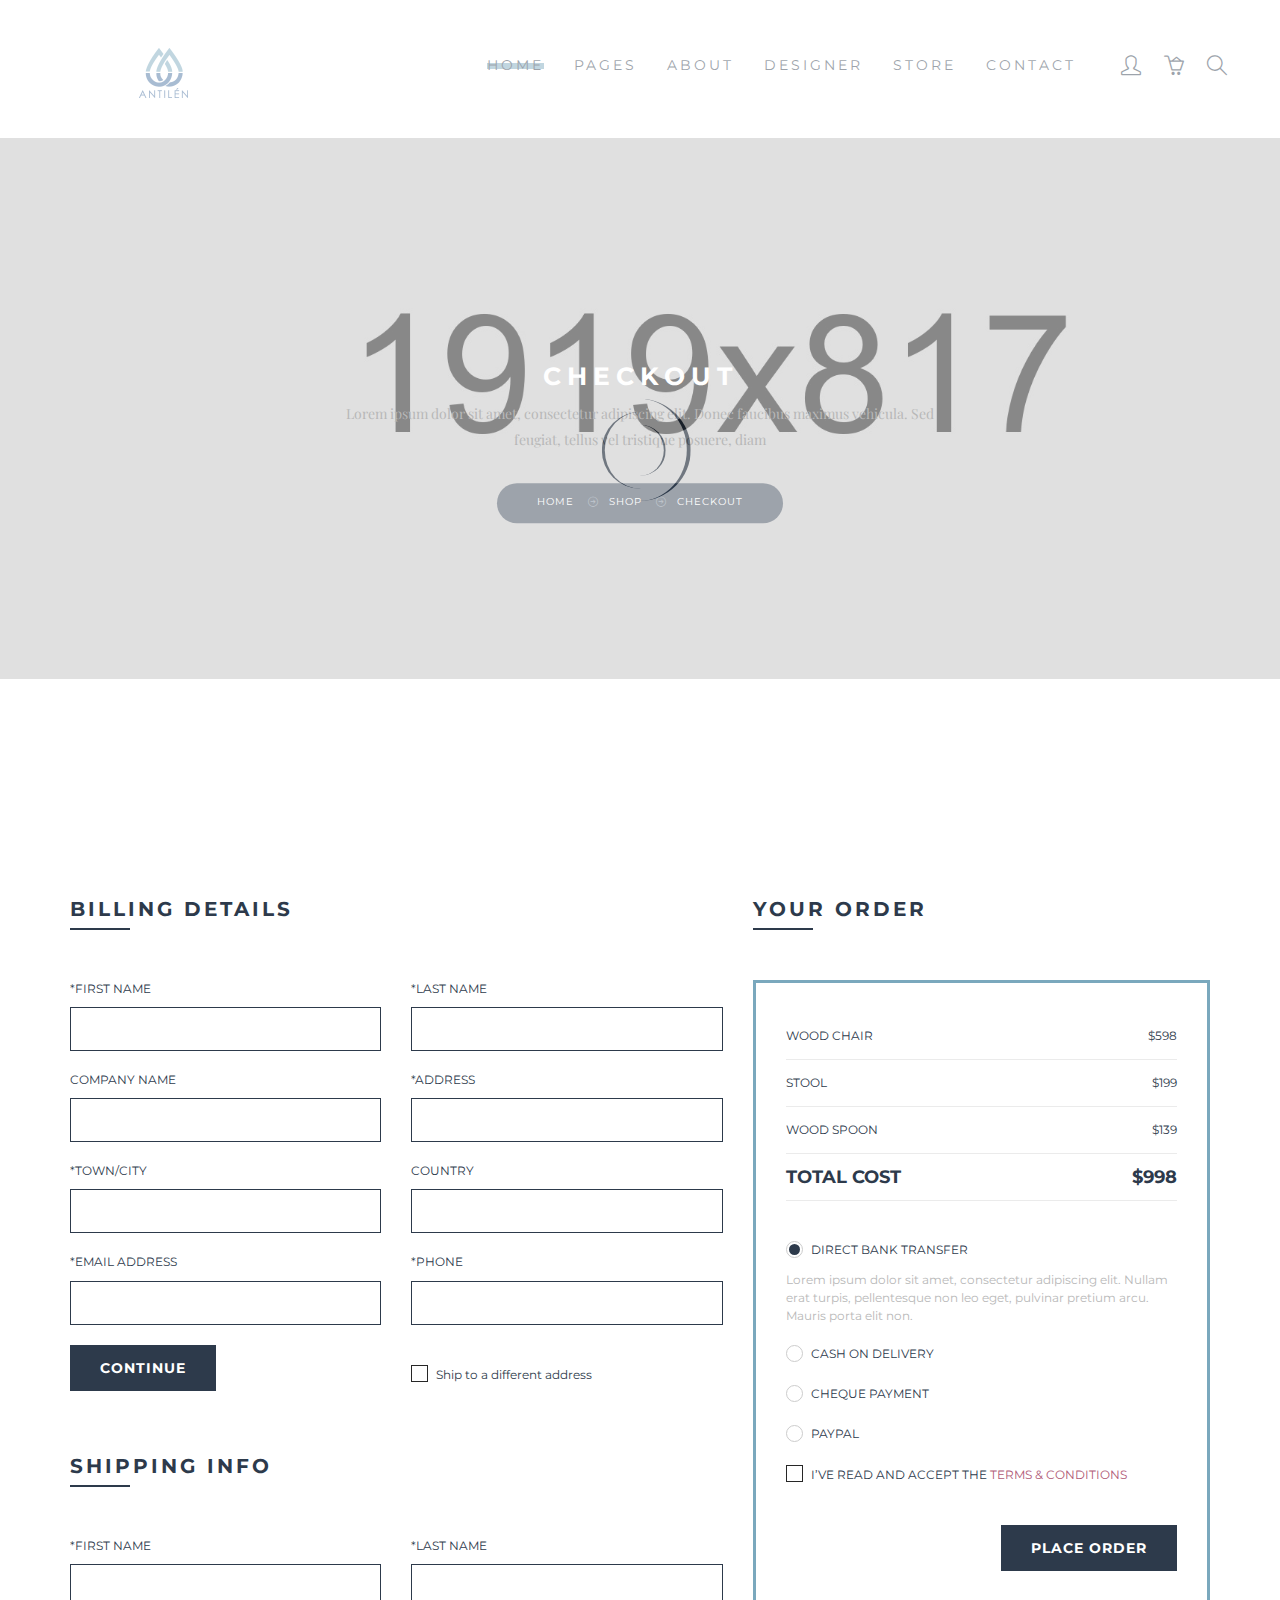
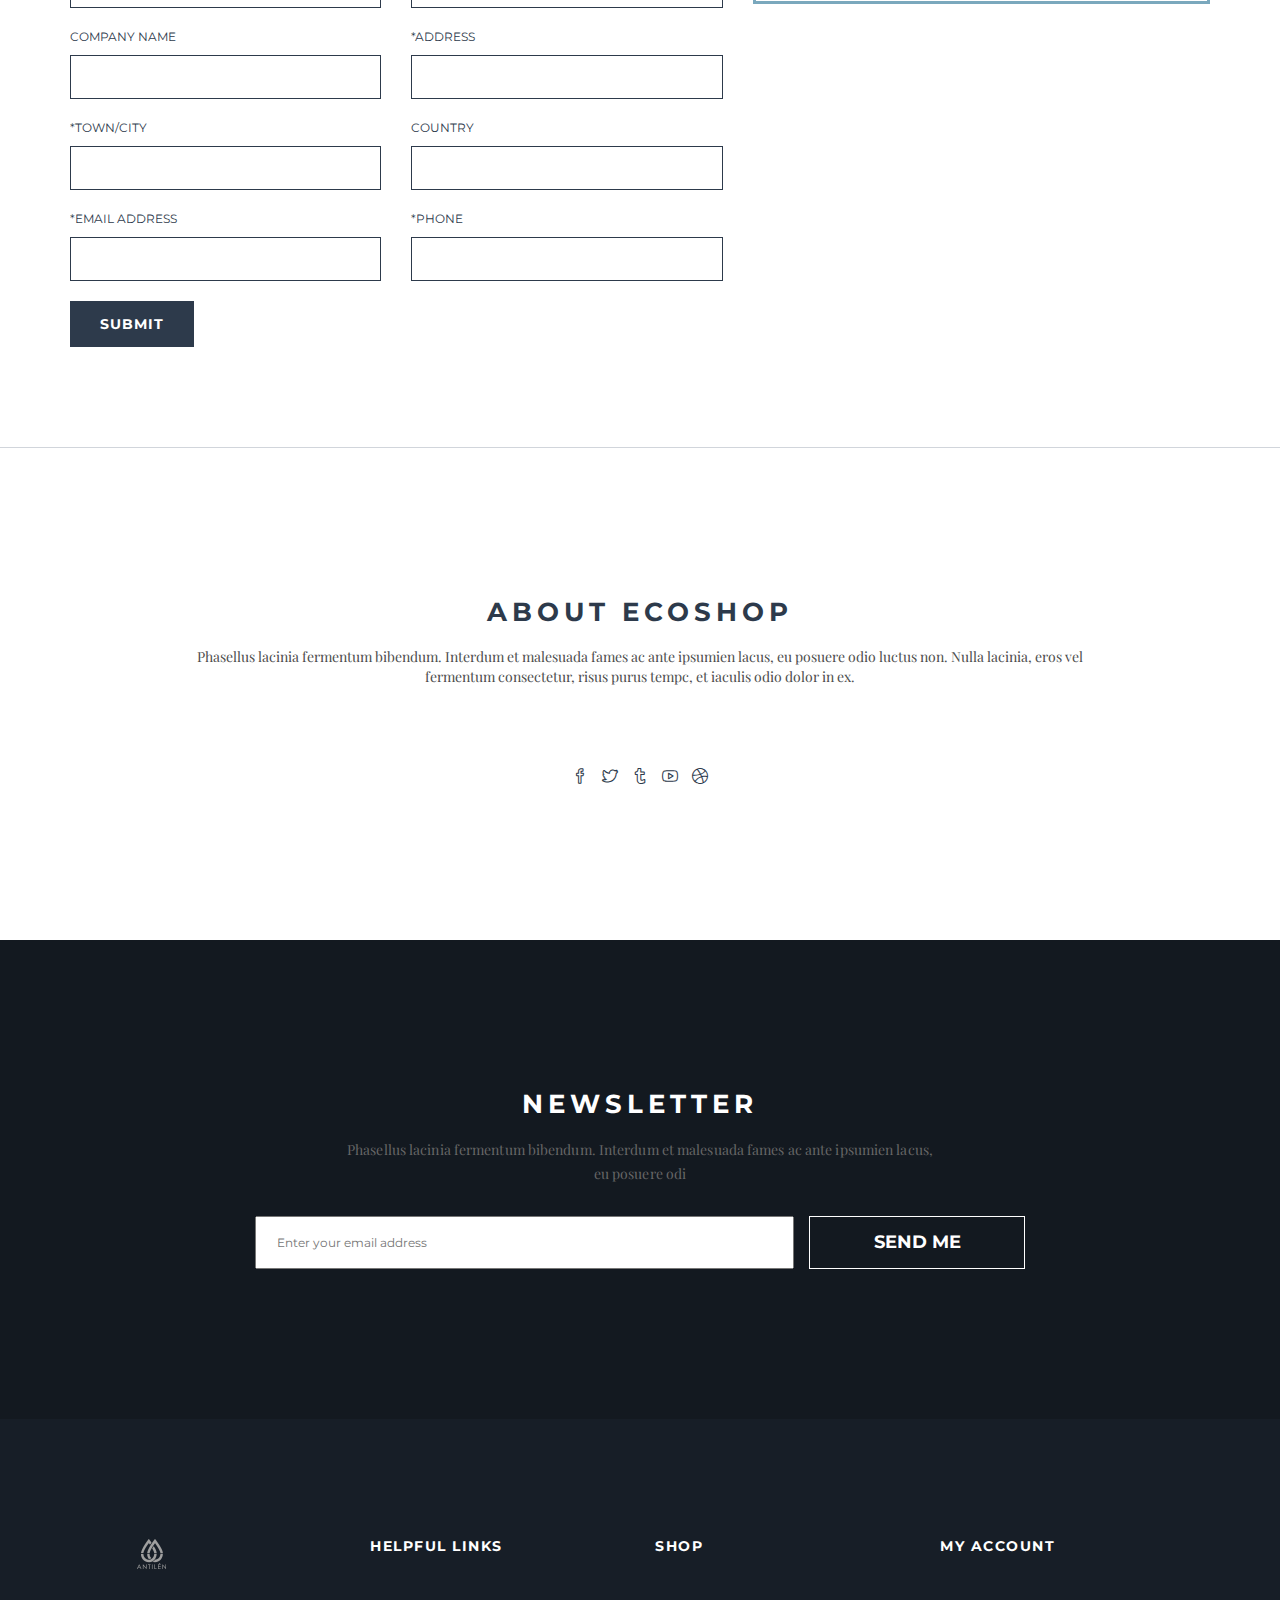
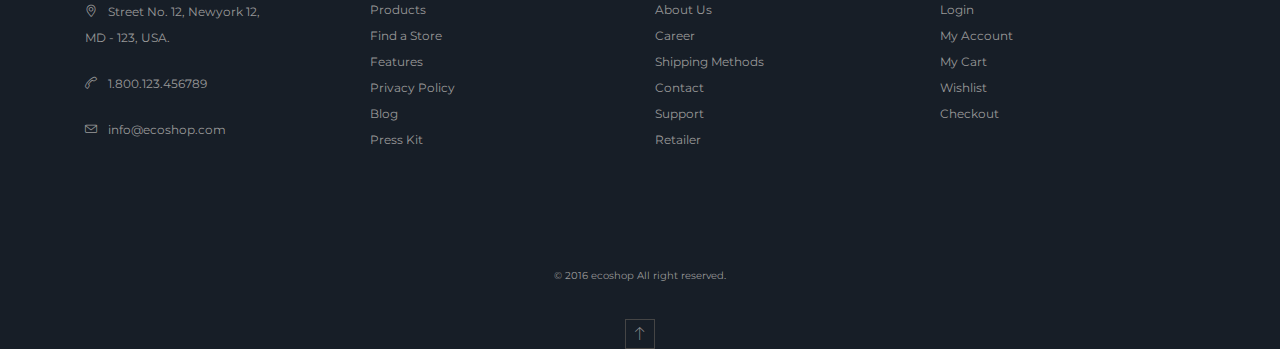
<file: checkout.html>
<!DOCTYPE html>
<html lang="en">
<head>
<meta charset="utf-8">
<meta http-equiv="X-UA-Compatible" content="IE=edge">
<meta name="viewport" content="width=device-width, initial-scale=1">
<meta name="description" content="">
<meta name="author" content="M_Adnan">
<title>ECOSHOP - Multipurpose eCommerce HTML5 Template</title>

<!-- SLIDER REVOLUTION 4.x CSS SETTINGS -->
<link rel="stylesheet" type="text/css" href="rs-plugin/css/settings.css" media="screen" />

<!-- Bootstrap Core CSS -->
<link href="css/bootstrap.min.css" rel="stylesheet">

<!-- Custom CSS -->
<link href="css/font-awesome.min.css" rel="stylesheet" type="text/css">
<link href="css/ionicons.min.css" rel="stylesheet">
<link href="css/main.css" rel="stylesheet">
<link href="css/style.css" rel="stylesheet">
<link href="css/responsive.css" rel="stylesheet">

<!-- JavaScripts -->
<script src="js/modernizr.js"></script>

<!-- Online Fonts -->
<link href='https://fonts.googleapis.com/css?family=Montserrat:400,700' rel='stylesheet' type='text/css'>
<link href='https://fonts.googleapis.com/css?family=Playfair+Display:400,700,900' rel='stylesheet' type='text/css'>

<!-- HTML5 Shim and Respond.js IE8 support of HTML5 elements and media queries -->
<!-- WARNING: Respond.js doesn't work if you view the page via file:// -->
<!--[if lt IE 9]>
    <script src="https://oss.maxcdn.com/libs/html5shiv/3.7.0/html5shiv.js"></script>
    <script src="https://oss.maxcdn.com/libs/respond.js/1.4.2/respond.min.js"></script>
<![endif]-->

</head>
<body>

<!-- LOADER -->
<div id="loader">
  <div class="position-center-center">
    <div class="ldr"></div>
  </div>
</div>

<!-- Wrap -->
<div id="wrap"> 
  
  <!-- header -->
  <header>
    <div class="sticky">
      <div class="container"> 
        
        <!-- Logo -->
        <div class="logo"> <a href="index.html"><img class="img-responsive" src="images/logo.png" alt="" ></a> </div>
        <nav class="navbar ownmenu">
          <div class="navbar-header">
            <button type="button" class="navbar-toggle collapsed" data-toggle="collapse" data-target="#nav-open-btn" aria-expanded="false"> <span class="sr-only">Toggle navigation</span> <span class="icon-bar"><i class="fa fa-navicon"></i></span> </button>
          </div>
          
           <!-- NAV -->
          <div class="collapse navbar-collapse" id="nav-open-btn">
            <ul class="nav">
              <li class="dropdown active"> <a href="#." class="dropdown-toggle" data-toggle="dropdown">Home</a>
                <ul class="dropdown-menu">
                  <li> <a href="index.html">Index Default</a> </li>
                  <li> <a href="index-1.html">Index 2</a> </li>
                  <li> <a href="index-2.html">Index 3</a></li>
                  <li> <a href="index-header-1.html">Index Header 1</a></li>
                  <li> <a href="index-header-2.html">Index Header 2</a></li>
                  <li> <a href="index-header-3.html">Index Header 3</a></li>
                  <li> <a href="index-header-4.html">Index Header 4</a></li>
                </ul>
              </li>
              <li class="dropdown"> <a href="#." class="dropdown-toggle" data-toggle="dropdown">Pages</a>
                <ul class="dropdown-menu">
                  <li> <a href="shop_01.html">Shop 01 </a> </li>
                  <li> <a href="shop_02.html">Shop 02</a> </li>
                  <li> <a href="shop_03.html">Shop 03 </a> </li>
                  <li> <a href="shop_04.html">Shop 04 </a> </li>
                  <li> <a href="product-detail_01.html">Product Detail 01</a> </li>
                  <li> <a href="product-detail_02.html">Product Detail 02</a> </li>
                  <li> <a href="shopping-cart.html">Shopping Cart</a> </li>
                  <li> <a href="checkout.html">Checkout</a> </li>
                  <li> <a href="about-us_01.html">About 01</a> </li>
                  <li> <a href="about-us_02.html">About 02</a> </li>
                  <li> <a href="contact.html">Contact</a> </li>
                  <li> <a href="blog-list_01.html">Blog List 01</a> </li>
                  <li> <a href="blog-list_02.html">Blog List 02</a> </li>
                  <li> <a href="blog-list_03.html">Blog List 03 </a> </li>
                  <li> <a href="blog-detail_01.html">Blog Detail 01 </a> </li>
                </ul>
              </li>
              <li> <a href="about-us_01.html">About </a> </li>
              
              <!-- Two Link Option -->
              <li class="dropdown"> <a href="#." class="dropdown-toggle" data-toggle="dropdown">Designer</a>
                <div class="dropdown-menu two-option">
                  <div class="row">
                    <ul class="col-sm-6">
                      <li> <a href="shop_01.html">summer store</a></li>
                      <li> <a href="shop_01.html"> sarees</a></li>
                      <li> <a href="shop_01.html"> kurtas</a></li>
                      <li> <a href="shop_01.html"> shorts & tshirts</a></li>
                      <li> <a href="shop_01.html"> winter wear</a></li>
                      <li> <a href="shop_01.html"> jeans</a></li>
                      <li> <a href="shop_01.html"> bra</a></li>
                      <li> <a href="shop_01.html"> babydools</a> </li>
                    </ul>
                    <ul class="col-sm-6">
                      <li> <a href="shop_01.html">deodornts</a></li>
                      <li> <a href="shop_01.html"> skin care</a></li>
                      <li> <a href="shop_01.html"> make up</a></li>
                      <li> <a href="shop_01.html"> watch</a></li>
                      <li> <a href="shop_01.html"> siting bags</a></li>
                      <li> <a href="shop_01.html"> totes</a></li>
                      <li> <a href="shop_01.html"> gold rings</a></li>
                      <li> <a href="shop_01.html"> jewellery</a> </li>
                    </ul>
                  </div>
                </div>
              </li>
              
              <!-- MEGA MENU -->
              <li class="dropdown megamenu"> <a href="#." class="dropdown-toggle" data-toggle="dropdown">store</a>
                <div class="dropdown-menu">
                  <div class="row"> 
                    
                    <!-- Shop Pages -->
                    <div class="col-md-3">
                      <h6>Shop Pages</h6>
                      <ul>
                        <li> <a href="shop_01.html">Shop 01 </a> </li>
                        <li> <a href="shop_02.html">Shop 02</a> </li>
                        <li> <a href="shop_03.html">Shop 03 </a> </li>
                        <li> <a href="shop_04.html">Shop 04 </a> </li>
                        <li> <a href="product-detail_01.html">Product Detail 01</a> </li>
                        <li> <a href="product-detail_02.html">Product Detail 02</a> </li>
                        <li> <a href="shopping-cart.html">Shopping Cart</a> </li>
                        <li> <a href="checkout.html">Checkout</a> </li>
                      </ul>
                    </div>
                    
                    <!-- TOp Rate Products -->
                    <div class="col-md-4">
                      <h6>TOp Rate Products</h6>
                      <div class="top-rated">
                        <ul>
                          <li>
                            <div class="media-left">
                              <div class="cart-img"> <a href="#"> <img class="media-object img-responsive" src="images/cart-img-1.jpg" alt="..."> </a> </div>
                            </div>
                            <div class="media-body">
                              <h6 class="media-heading">WOOD CHAIR</h6>
                              <div class="stars"> <i class="fa fa-star"></i> <i class="fa fa-star"></i> <i class="fa fa-star"></i> <i class="fa fa-star"></i> <i class="fa fa-star"></i> </div>
                              <span class="price">129.00 USD</span> </div>
                          </li>
                          <li>
                            <div class="media-left">
                              <div class="cart-img"> <a href="#"> <img class="media-object img-responsive" src="images/cart-img-2.jpg" alt="..."> </a> </div>
                            </div>
                            <div class="media-body">
                              <h6 class="media-heading">STOOL</h6>
                              <div class="stars"> <i class="fa fa-star"></i> <i class="fa fa-star"></i> <i class="fa fa-star"></i> <i class="fa fa-star"></i> <i class="fa fa-star"></i> </div>
                              <span class="price">129.00 USD</span> </div>
                          </li>
                          <li>
                            <div class="media-left">
                              <div class="cart-img"> <a href="#"> <img class="media-object img-responsive" src="images/cart-img-3.jpg" alt="..."> </a> </div>
                            </div>
                            <div class="media-body">
                              <h6 class="media-heading">WOOD SPOON</h6>
                              <div class="stars"> <i class="fa fa-star"></i> <i class="fa fa-star"></i> <i class="fa fa-star"></i> <i class="fa fa-star"></i> <i class="fa fa-star"></i> </div>
                              <span class="price">129.00 USD</span> </div>
                          </li>
                        </ul>
                      </div>
                    </div>
                    
                    <!-- New Arrival -->
                    <div class="col-md-5">
                      <h5>NEW ARRIVAL 2016 <span>(Best Collection)</span></h5>
                      <img class="nav-img" src="images/nav-img.png" alt="" >
                      <p>Lorem ipsum dolor sit amet,<br>
                        consectetur adipiscing elit. <br>
                        Donec faucibus maximus<br>
                        vehicula.</p>
                      <a href="#." class="btn btn-small btn-round">SHOP NOW</a> </div>
                  </div>
                </div>
              </li>
              <li> <a href="contact.html"> contact</a> </li>
            </ul>
          </div>
          
          <!-- Nav Right -->
          <div class="nav-right">
            <ul class="navbar-right">
              
              <!-- USER INFO -->
              <li class="dropdown user-acc"> <a href="#" class="dropdown-toggle" data-toggle="dropdown" role="button" ><i class="icon-user"></i> </a>
                <ul class="dropdown-menu">
                  <li>
                    <h6>HELLO! Jhon Smith</h6>
                  </li>
                  <li><a href="#">MY CART</a></li>
                  <li><a href="#">ACCOUNT INFO</a></li>
                  <li><a href="#">LOG OUT</a></li>
                </ul>
              </li>
              
              <!-- USER BASKET -->
              <li class="dropdown user-basket"> <a href="#" class="dropdown-toggle" data-toggle="dropdown" role="button" aria-haspopup="true" aria-expanded="true"><i class="icon-basket-loaded"></i> </a>
                <ul class="dropdown-menu">
                  <li>
                    <div class="media-left">
                      <div class="cart-img"> <a href="#"> <img class="media-object img-responsive" src="images/cart-img-1.jpg" alt="..."> </a> </div>
                    </div>
                    <div class="media-body">
                      <h6 class="media-heading">WOOD CHAIR</h6>
                      <span class="price">129.00 USD</span> <span class="qty">QTY: 01</span> </div>
                  </li>
                  <li>
                    <div class="media-left">
                      <div class="cart-img"> <a href="#"> <img class="media-object img-responsive" src="images/cart-img-2.jpg" alt="..."> </a> </div>
                    </div>
                    <div class="media-body">
                      <h6 class="media-heading">WOOD STOOL</h6>
                      <span class="price">129.00 USD</span> <span class="qty">QTY: 01</span> </div>
                  </li>
                  <li>
                    <h5 class="text-center">SUBTOTAL: 258.00 USD</h5>
                  </li>
                  <li class="margin-0">
                    <div class="row">
                      <div class="col-xs-6"> <a href="shopping-cart.html" class="btn">VIEW CART</a></div>
                      <div class="col-xs-6 "> <a href="checkout.html" class="btn">CHECK OUT</a></div>
                    </div>
                  </li>
                </ul>
              </li>
              
              <!-- SEARCH BAR -->
              <li class="dropdown"> <a href="javascript:void(0);" class="search-open"><i class=" icon-magnifier"></i></a>
                <div class="search-inside animated bounceInUp"> <i class="icon-close search-close"></i>
                  <div class="search-overlay"></div>
                  <div class="position-center-center">
                    <div class="search">
                      <form>
                        <input type="search" placeholder="Search Shop">
                        <button type="submit"><i class="icon-check"></i></button>
                      </form>
                    </div>
                  </div>
                </div>
              </li>
            </ul>
          </div>
        </nav>
      </div>
    </div>
  </header>
  
  <!--======= SUB BANNER =========-->
  <section class="sub-bnr" data-stellar-background-ratio="0.5">
    <div class="position-center-center">
      <div class="container">
        <h4>CHECKOUT</h4>
        <p>Lorem ipsum dolor sit amet, consectetur adipiscing elit. Donec faucibus maximus vehicula. 
          Sed feugiat, tellus vel tristique posuere, diam</p>
        <ol class="breadcrumb">
          <li><a href="#">Home</a></li>
          <li><a href="#">SHOP</a></li>
          <li class="active">CHECKOUT</li>
        </ol>
      </div>
    </div>
  </section>
  
  <!-- Content -->
  <div id="content"> 
    
    <!--======= PAGES INNER =========-->
    <section class="chart-page padding-top-100 padding-bottom-100">
      <div class="container"> 
        
        <!-- Payments Steps -->
        <div class="shopping-cart"> 
          
          <!-- SHOPPING INFORMATION -->
          <div class="cart-ship-info">
            <div class="row"> 
              
              <!-- ESTIMATE SHIPPING & TAX -->
              <div class="col-sm-7">
                <h6>BILLING DETAILS</h6>
                <form>
                  <ul class="row">
                    
                    <!-- Name -->
                    <li class="col-md-6">
                      <label> *FIRST NAME
                        <input type="text" name="first-name" value="" placeholder="">
                      </label>
                    </li>
                    <!-- LAST NAME -->
                    <li class="col-md-6">
                      <label> *LAST NAME
                        <input type="text" name="last-name" value="" placeholder="">
                      </label>
                    </li>
                    <li class="col-md-6"> 
                      <!-- COMPANY NAME -->
                      <label>COMPANY NAME
                        <input type="text" name="company" value="" placeholder="">
                      </label>
                    </li>
                    <li class="col-md-6"> 
                      <!-- ADDRESS -->
                      <label>*ADDRESS
                        <input type="text" name="address" value="" placeholder="">
                      </label>
                    </li>
                    <!-- TOWN/CITY -->
                    <li class="col-md-6">
                      <label>*TOWN/CITY
                        <input type="text" name="town" value="" placeholder="">
                      </label>
                    </li>
                    
                    <!-- COUNTRY -->
                    <li class="col-md-6">
                      <label> COUNTRY
                        <input type="text" name="contry-state" value="" placeholder="">
                      </label>
                    </li>
                    
                    <!-- EMAIL ADDRESS -->
                    <li class="col-md-6">
                      <label> *EMAIL ADDRESS
                        <input type="text" name="contry-state" value="" placeholder="">
                      </label>
                    </li>
                    <!-- PHONE -->
                    <li class="col-md-6">
                      <label> *PHONE
                        <input type="text" name="postal-code" value="" placeholder="">
                      </label>
                    </li>
                    
                    <!-- PHONE -->
                    <li class="col-md-6">
                      <button type="submit" class="btn">continue</button>
                    </li>
                    
                    <!-- CREATE AN ACCOUNT -->
                    <li class="col-md-6">
                      <div class="checkbox margin-0 margin-top-20">
                        <input id="checkbox1" class="styled" type="checkbox">
                        <label for="checkbox1"> Ship to a different address </label>
                      </div>
                    </li>
                  </ul>
                </form>
                
                <!-- SHIPPING info -->
                <h6 class="margin-top-50">SHIPPING info</h6>
                <form>
                  <ul class="row">
                    
                    <!-- Name -->
                    <li class="col-md-6">
                      <label> *FIRST NAME
                        <input type="text" name="first-name" value="" placeholder="">
                      </label>
                    </li>
                    <!-- LAST NAME -->
                    <li class="col-md-6">
                      <label> *LAST NAME
                        <input type="text" name="last-name" value="" placeholder="">
                      </label>
                    </li>
                    <li class="col-md-6"> 
                      <!-- COMPANY NAME -->
                      <label>COMPANY NAME
                        <input type="text" name="company" value="" placeholder="">
                      </label>
                    </li>
                    <li class="col-md-6"> 
                      <!-- ADDRESS -->
                      <label>*ADDRESS
                        <input type="text" name="address" value="" placeholder="">
                      </label>
                    </li>
                    <!-- TOWN/CITY -->
                    <li class="col-md-6">
                      <label>*TOWN/CITY
                        <input type="text" name="town" value="" placeholder="">
                      </label>
                    </li>
                    
                    <!-- COUNTRY -->
                    <li class="col-md-6">
                      <label> COUNTRY
                        <input type="text" name="contry-state" value="" placeholder="">
                      </label>
                    </li>
                    
                    <!-- EMAIL ADDRESS -->
                    <li class="col-md-6">
                      <label> *EMAIL ADDRESS
                        <input type="text" name="contry-state" value="" placeholder="">
                      </label>
                    </li>
                    <!-- PHONE -->
                    <li class="col-md-6">
                      <label> *PHONE
                        <input type="text" name="postal-code" value="" placeholder="">
                      </label>
                    </li>
                    
                    <!-- PHONE -->
                    <li class="col-md-6">
                      <button type="submit" class="btn">SUBMIT</button>
                    </li>
                  </ul>
                </form>
              </div>
              
              <!-- SUB TOTAL -->
              <div class="col-sm-5">
                <h6>YOUR ORDER</h6>
                <div class="order-place">
                  <div class="order-detail">
                    <p>WOOD CHAIR <span>$598 </span></p>
                    <p>STOOL <span>$199 </span></p>
                    <p>WOOD SPOON <span> $139</span></p>
                    
                    <!-- SUB TOTAL -->
                    <p class="all-total">TOTAL COST <span> $998</span></p>
                  </div>
                  <div class="pay-meth">
                    <ul>
                      <li>
                        <div class="radio">
                          <input type="radio" name="radio1" id="radio1" value="option1" checked>
                          <label for="radio1"> DIRECT BANK TRANSFER </label>
                        </div>
                        <p>Lorem ipsum dolor sit amet, consectetur adipiscing elit. Nullam erat turpis, pellentesque non leo eget, pulvinar pretium arcu. Mauris porta elit non.</p>
                      </li>
                      <li>
                        <div class="radio">
                          <input type="radio" name="radio1" id="radio2" value="option2">
                          <label for="radio2"> CASH ON DELIVERY</label>
                        </div>
                      </li>
                      <li>
                        <div class="radio">
                          <input type="radio" name="radio1" id="radio3" value="option3">
                          <label for="radio3"> CHEQUE PAYMENT </label>
                        </div>
                      </li>
                      <li>
                        <div class="radio">
                          <input type="radio" name="radio1" id="radio4" value="option4">
                          <label for="radio4"> PAYPAL </label>
                        </div>
                      </li>
                      <li>
                        <div class="checkbox">
                          <input id="checkbox3-4" class="styled" type="checkbox">
                          <label for="checkbox3-4"> I’VE READ AND ACCEPT THE <span class="color"> TERMS & CONDITIONS </span> </label>
                        </div>
                      </li>
                    </ul>
                    <a href="#." class="btn  btn-dark pull-right margin-top-30">PLACE ORDER</a> </div>
                </div>
              </div>
            </div>
          </div>
        </div>
      </div>
    </section>
    
    <!-- About -->
    <section class="small-about padding-top-150 padding-bottom-150">
      <div class="container"> 
        
        <!-- Main Heading -->
        <div class="heading text-center">
          <h4>about ecoshop</h4>
          <p>Phasellus lacinia fermentum bibendum. Interdum et malesuada fames ac ante ipsumien lacus, eu posuere odio luctus non. Nulla lacinia,
            eros vel fermentum consectetur, risus purus tempc, et iaculis odio dolor in ex. </p>
        </div>
        
        <!-- Social Icons -->
        <ul class="social_icons">
          <li><a href="#."><i class="icon-social-facebook"></i></a></li>
          <li><a href="#."><i class="icon-social-twitter"></i></a></li>
          <li><a href="#."><i class="icon-social-tumblr"></i></a></li>
          <li><a href="#."><i class="icon-social-youtube"></i></a></li>
          <li><a href="#."><i class="icon-social-dribbble"></i></a></li>
        </ul>
      </div>
    </section>
    
    <!-- News Letter -->
    <section class="news-letter padding-top-150 padding-bottom-150">
      <div class="container">
        <div class="heading light-head text-center margin-bottom-30">
          <h4>NEWSLETTER</h4>
          <span>Phasellus lacinia fermentum bibendum. Interdum et malesuada fames ac ante ipsumien lacus, eu posuere odi </span> </div>
        <form>
          <input type="email" placeholder="Enter your email address" required>
          <button type="submit">SEND ME</button>
        </form>
      </div>
    </section>
  </div>
  
  <!--======= FOOTER =========-->
  <footer>
    <div class="container"> 
      
      <!-- ABOUT Location -->
      <div class="col-md-3">
        <div class="about-footer"> <img class="margin-bottom-30" src="images/logo-foot.png" alt="" >
          <p><i class="icon-pointer"></i> Street No. 12, Newyork 12, <br>
            MD - 123, USA.</p>
          <p><i class="icon-call-end"></i> 1.800.123.456789</p>
          <p><i class="icon-envelope"></i> info@ecoshop.com</p>
        </div>
      </div>
      
      <!-- HELPFUL LINKS -->
      <div class="col-md-3">
        <h6>HELPFUL LINKS</h6>
        <ul class="link">
          <li><a href="#."> Products</a></li>
          <li><a href="#."> Find a Store</a></li>
          <li><a href="#."> Features</a></li>
          <li><a href="#."> Privacy Policy</a></li>
          <li><a href="#."> Blog</a></li>
          <li><a href="#."> Press Kit </a></li>
        </ul>
      </div>
      
      <!-- SHOP -->
      <div class="col-md-3">
        <h6>SHOP</h6>
        <ul class="link">
          <li><a href="#."> About Us</a></li>
          <li><a href="#."> Career</a></li>
          <li><a href="#."> Shipping Methods</a></li>
          <li><a href="#."> Contact</a></li>
          <li><a href="#."> Support</a></li>
          <li><a href="#."> Retailer</a></li>
        </ul>
      </div>
      
      <!-- MY ACCOUNT -->
      <div class="col-md-3">
        <h6>MY ACCOUNT</h6>
        <ul class="link">
          <li><a href="#."> Login</a></li>
          <li><a href="#."> My Account</a></li>
          <li><a href="#."> My Cart</a></li>
          <li><a href="#."> Wishlist</a></li>
          <li><a href="#."> Checkout</a></li>
        </ul>
      </div>
      
      <!-- Rights -->
      
      <div class="rights">
        <p>©  2016 ecoshop All right reserved. </p>
        <div class="scroll"> <a href="#wrap" class="go-up"><i class="lnr lnr-arrow-up"></i></a> </div>
      </div>
    </div>
  </footer>
  
  <!--======= RIGHTS =========--> 
  
</div>
<script src="js/jquery-1.11.3.min.js"></script> 
<script src="js/bootstrap.min.js"></script> 
<script src="js/own-menu.js"></script> 
<script src="js/jquery.lighter.js"></script> 
<script src="js/owl.carousel.min.js"></script> 

<!-- SLIDER REVOLUTION 4.x SCRIPTS  --> 
<script type="text/javascript" src="rs-plugin/js/jquery.tp.t.min.js"></script> 
<script type="text/javascript" src="rs-plugin/js/jquery.tp.min.js"></script> 
<script src="js/main.js"></script> 
<script src="js/main.js"></script>
</body>
</html>
</file>
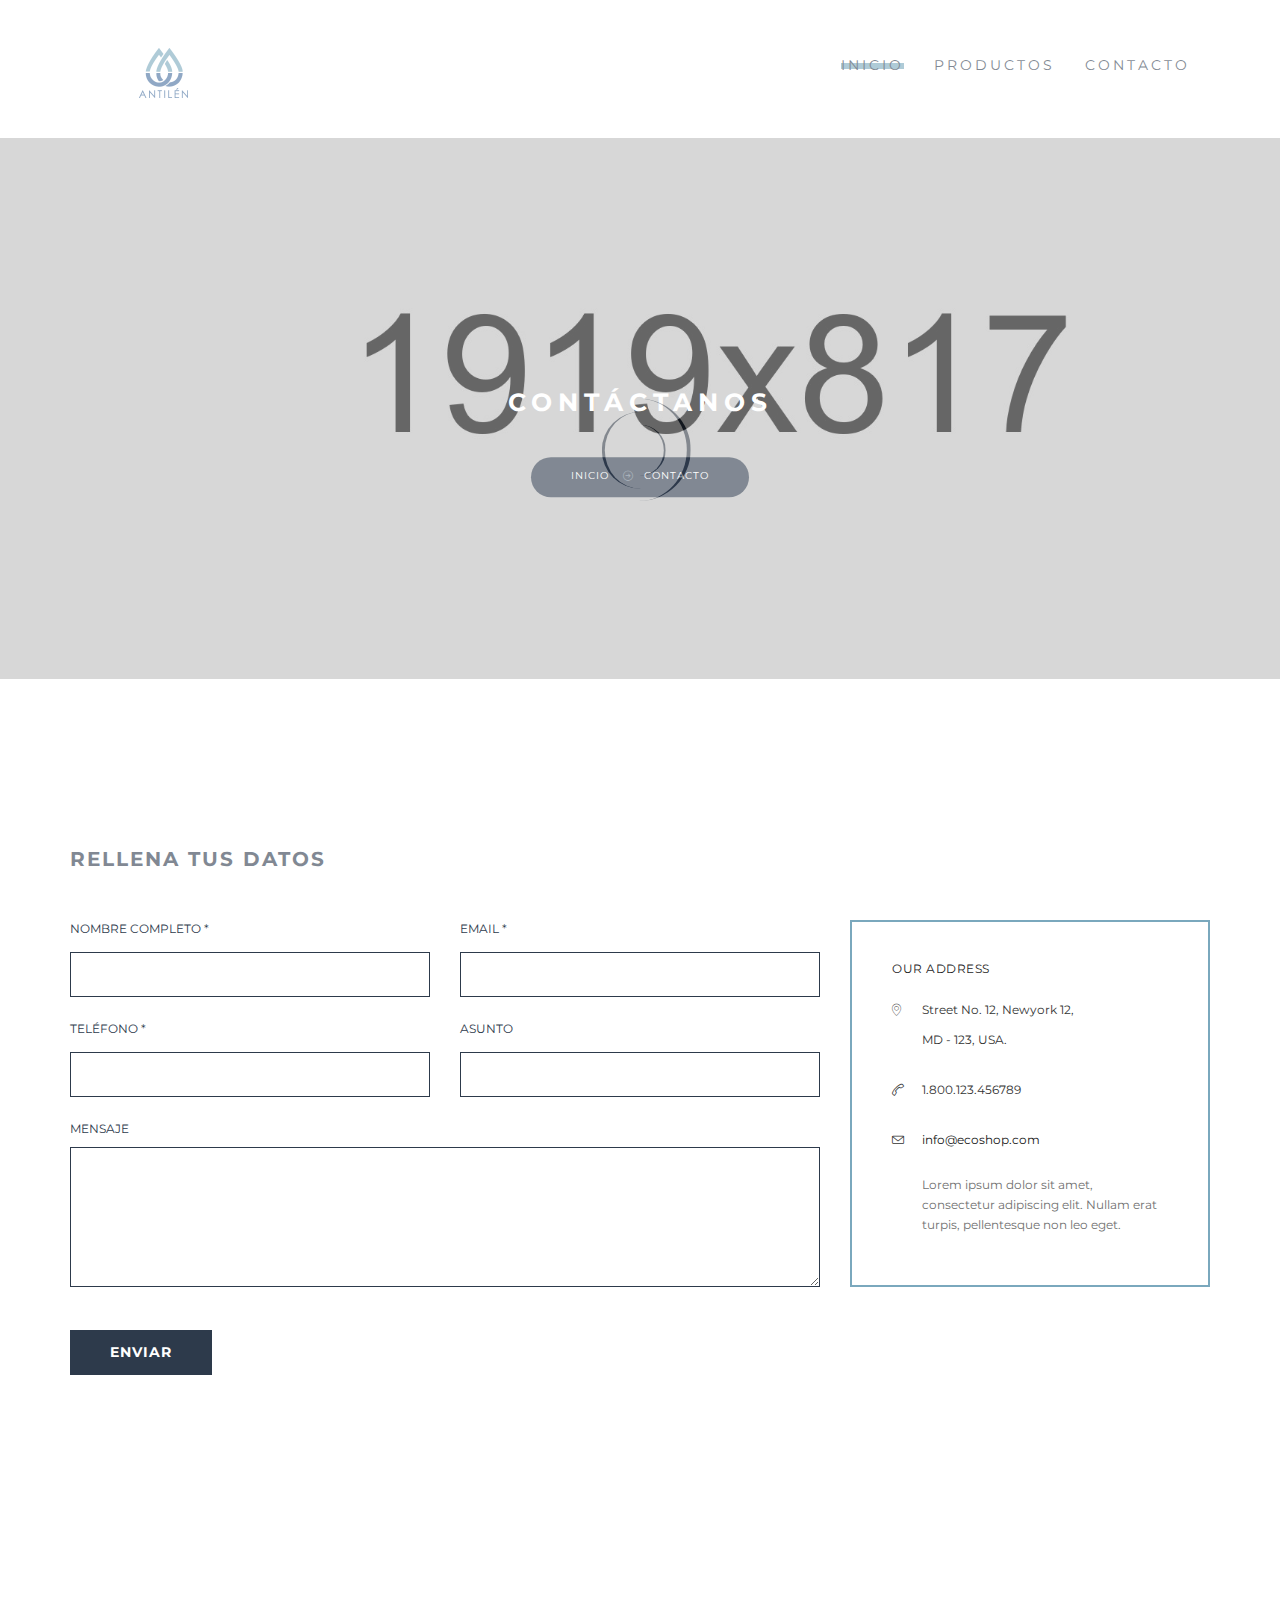
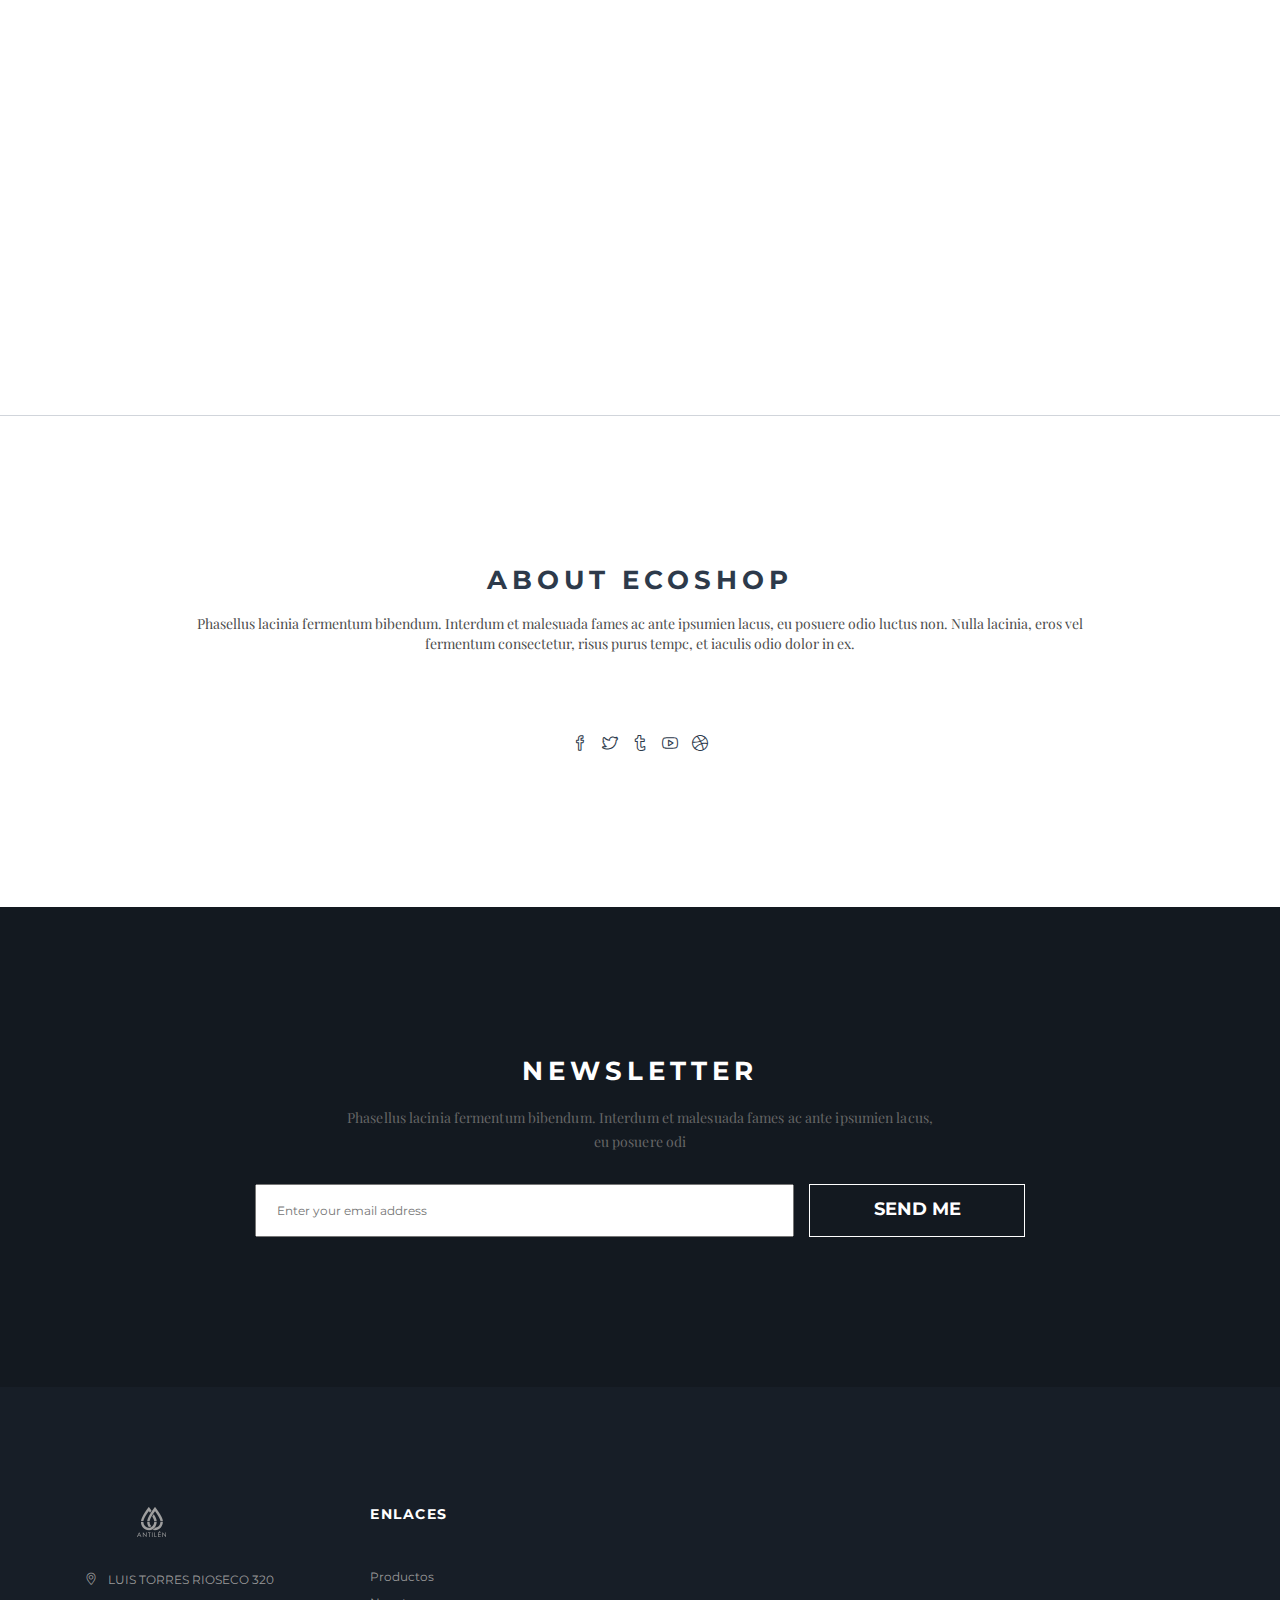
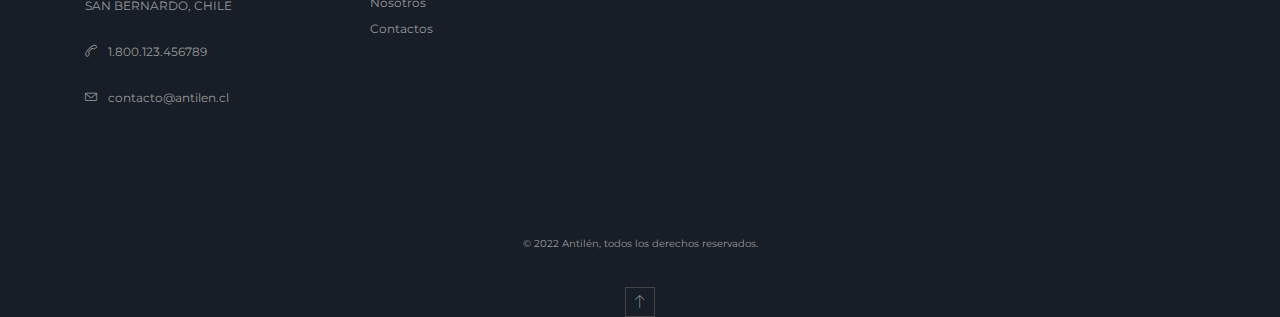
<file: contact.html>
<!DOCTYPE html>
<html lang="es">
<head>
<meta charset="utf-8">
<meta http-equiv="X-UA-Compatible" content="IE=edge">
<meta name="viewport" content="width=device-width, initial-scale=1">
<meta name="description" content="Antilen, insumos para piscinas">
<meta name="author" content="Antonia Escudero">
<title>Antilén</title>

<!-- SLIDER REVOLUTION 4.x CSS SETTINGS -->
<link rel="stylesheet" type="text/css" href="rs-plugin/css/settings.css" media="screen" />

<!-- Bootstrap Core CSS -->
<link href="css/bootstrap.min.css" rel="stylesheet">

<!-- Custom CSS -->
<link href="css/font-awesome.min.css" rel="stylesheet" type="text/css">
<link href="css/ionicons.min.css" rel="stylesheet">
<link href="css/main.css" rel="stylesheet">
<link href="css/style.css" rel="stylesheet">
<link href="css/responsive.css" rel="stylesheet">

<!-- JavaScripts -->
<script src="js/modernizr.js"></script>

<!-- Online Fonts -->
<link href='https://fonts.googleapis.com/css?family=Montserrat:400,700' rel='stylesheet' type='text/css'>
<link href='https://fonts.googleapis.com/css?family=Playfair+Display:400,700,900' rel='stylesheet' type='text/css'>

<!-- HTML5 Shim and Respond.js IE8 support of HTML5 elements and media queries -->
<!-- WARNING: Respond.js doesn't work if you view the page via file:// -->
<!--[if lt IE 9]>
    <script src="https://oss.maxcdn.com/libs/html5shiv/3.7.0/html5shiv.js"></script>
    <script src="https://oss.maxcdn.com/libs/respond.js/1.4.2/respond.min.js"></script>
<![endif]-->

</head>
<body>

<!-- LOADER -->
<div id="loader">
  <div class="position-center-center">
    <div class="ldr"></div>
  </div>
</div>

<!-- Wrap -->
<div id="wrap"> 
  
  <!-- header -->
  <header>
    <div class="sticky">
      <div class="container"> 
        
        <!-- Logo -->
        <div class="logo"> <a href="index.html"><img class="img-responsive" src="images/logo.png" alt="" ></a> </div>
        <nav class="navbar ownmenu">
          <div class="navbar-header">
            <button type="button" class="navbar-toggle collapsed" data-toggle="collapse" data-target="#nav-open-btn" aria-expanded="false"> <span class="sr-only">Toggle navigation</span> <span class="icon-bar"><i class="fa fa-navicon"></i></span> </button>
          </div>
          
          <!-- NAV -->
          <div class="collapse navbar-collapse" id="nav-open-btn">
            <ul class="nav">
              <li class="dropdown active"> <a href="index.html" class="dropdown-toggle" data-toggle="dropdown">Inicio</a>
                
              </li>
              
       
              
              <!-- MEGA MENU -->
              <li class="dropdown megamenu"> <a href="shop-2.html" class="dropdown-toggle" data-toggle="dropdown">Productos</a>
                <div class="dropdown-menu">
                  <div class="row"> 
                    
                    <!-- Shop Pages -->
                    <div class="col-md-3">
                      <h6>Categorías</h6>
                      <ul>
                        <li> <a href="shop_02.html">01 </a> </li>
                        <li> <a href="shop_02.html">02</a> </li>
                        <li> <a href="shop_02.html">03 </a> </li>
                        <li> <a href="shop_02.html">04 </a> </li>
                      </ul>
                    </div>
                    
                    <!-- TOp Rate Products -->
                    <div class="col-md-4">
                      <h6>Más vendidos</h6>
                      <div class="top-rated">
                        <ul>
                          <li>
                            <div class="media-left">
                              <div class="cart-img"> <a href="#"> <img class="media-object img-responsive" src="images/cart-img-1.jpg" alt="..."> </a> </div>
                            </div>
                            <div class="media-body">
                              <h6 class="media-heading">Cloro</h6>
                              <div class="stars"> <i class="fa fa-star"></i> <i class="fa fa-star"></i> <i class="fa fa-star"></i> <i class="fa fa-star"></i> <i class="fa fa-star"></i> </div>
                              <span class="price">129.000 CLP</span> </div>
                          </li>
                          <li>
                            <div class="media-left">
                              <div class="cart-img"> <a href="#"> <img class="media-object img-responsive" src="images/cart-img-2.jpg" alt="..."> </a> </div>
                            </div>
                            <div class="media-body">
                              <h6 class="media-heading">Filtros</h6>
                              <div class="stars"> <i class="fa fa-star"></i> <i class="fa fa-star"></i> <i class="fa fa-star"></i> <i class="fa fa-star"></i> <i class="fa fa-star"></i> </div>
                              <span class="price">129.000 CLP</span> </div>
                          </li>
                          <li>
                            <div class="media-left">
                              <div class="cart-img"> <a href="#"> <img class="media-object img-responsive" src="images/cart-img-3.jpg" alt="..."> </a> </div>
                            </div>
                            <div class="media-body">
                              <h6 class="media-heading">Bombas</h6>
                              <div class="stars"> <i class="fa fa-star"></i> <i class="fa fa-star"></i> <i class="fa fa-star"></i> <i class="fa fa-star"></i> <i class="fa fa-star"></i> </div>
                              <span class="price">129.000 CLP</span> </div>
                          </li>
                        </ul>
                      </div>
                    </div>
                    
                    <!-- New Arrival -->
                    <div class="col-md-5">
                      <h5>Nuevos 2022</h5>
                      <!--<img class="nav-img" src="images/nav-img.png" alt="" >-->
                      <p>Lorem ipsum dolor sit amet,<br>
                        consectetur adipiscing elit. <br>
                        Donec faucibus maximus<br>
                        vehicula.</p>
                      <a href="#." class="btn btn-small btn-round">Ver todo</a> </div>
                  </div>
                </div>
              </li>
              <li> <a href="contact.html"> contacto</a> </li>
            </ul>
          </div>
          
          
        </nav>
      </div>
    </div>
  </header>
  
  <!--======= SUB BANNER =========-->
  <section class="sub-bnr" data-stellar-background-ratio="0.5">
    <div class="position-center-center">
      <div class="container">
        <h4>Contáctanos</h4>
       <!-- <p>Lorem ipsum dolor sit amet, consectetur adipiscing elit. Donec faucibus maximus vehicula. 
          Sed feugiat, tellus vel tristique posuere, diam</p> -->
        <ol class="breadcrumb">
          <li><a href="#">Inicio</a></li>
          <li class="active">Contacto</li>
        </ol>
      </div>
    </div>
  </section>
  
  <!-- Content -->
  <div id="content"> 
    
    <!--======= CONTACTO  =========-->
    <section class="contact padding-top-100 padding-bottom-100">
      <div class="container">
        <div class="contact-form">
          <h5>Rellena tus datos</h5>
          <div class="row">
            <div class="col-md-8"> 
              
              <!--======= Success Msg =========-->
              <div id="contact_message" class="success-msg"> <i class="fa fa-paper-plane-o"></i>Gracias. Tu mensaje ha sido enviado.</div>
              
              <!--======= FORM  =========-->
              <form role="form" id="contact_form" class="contact-form" method="post" onSubmit="return false">
                <ul class="row">
                  <li class="col-sm-6">
                    <label>Nombre completo *
                      <input type="text" class="form-control" name="name" id="name" placeholder="">
                    </label>
                  </li>
                  <li class="col-sm-6">
                    <label>Email *
                      <input type="text" class="form-control" name="email" id="email" placeholder="">
                    </label>
                  </li>
                  <li class="col-sm-6">
                    <label>Teléfono *
                      <input type="text" class="form-control" name="company" id="company" placeholder="">
                    </label>
                  </li>
                  <li class="col-sm-6">
                    <label>Asunto
                      <input type="text" class="form-control" name="website" id="website" placeholder="">
                    </label>
                  </li>
                  <li class="col-sm-12">
                    <label>Mensaje
                      <textarea class="form-control" name="message" id="message" rows="5" placeholder=""></textarea>
                    </label>
                  </li>
                  <li class="col-sm-12">
                    <button type="submit" value="submit" class="btn" id="btn_submit" onClick="proceed();">Enviar</button>
                  </li>
                </ul>
              </form>
            </div>
            
            <!--======= ADDRESS INFO  =========-->
            <div class="col-md-4">
              <div class="contact-info">
                <h6>OUR ADDRESS</h6>
                <ul>
                  <li> <i class="icon-map-pin"></i> Street No. 12, Newyork 12,<br>
                    MD - 123, USA.</li>
                  <li> <i class="icon-call-end"></i> 1.800.123.456789</li>
                  <li> <i class="icon-envelope"></i> <a href="mailto:someone@example.com" target="_top">info@ecoshop.com</a> </li>
                  <li>
                    <p>Lorem ipsum dolor sit amet, consectetur adipiscing elit. Nullam erat turpis, pellentesque non leo eget.</p>
                  </li>
                </ul>
              </div>
            </div>
          </div>
        </div>
      </div>
    </section>
    
    <!--======= MAP =========-->
    <div id="map"></div>
    
    <!-- About -->
    <section class="small-about padding-top-150 padding-bottom-150">
      <div class="container"> 
        
        <!-- Main Heading -->
        <div class="heading text-center">
          <h4>about ecoshop</h4>
          <p>Phasellus lacinia fermentum bibendum. Interdum et malesuada fames ac ante ipsumien lacus, eu posuere odio luctus non. Nulla lacinia,
            eros vel fermentum consectetur, risus purus tempc, et iaculis odio dolor in ex. </p>
        </div>
        
        <!-- Social Icons -->
        <ul class="social_icons">
          <li><a href="#."><i class="icon-social-facebook"></i></a></li>
          <li><a href="#."><i class="icon-social-twitter"></i></a></li>
          <li><a href="#."><i class="icon-social-tumblr"></i></a></li>
          <li><a href="#."><i class="icon-social-youtube"></i></a></li>
          <li><a href="#."><i class="icon-social-dribbble"></i></a></li>
        </ul>
      </div>
    </section>
    
    <!-- News Letter -->
    <section class="news-letter padding-top-150 padding-bottom-150">
      <div class="container">
        <div class="heading light-head text-center margin-bottom-30">
          <h4>NEWSLETTER</h4>
          <span>Phasellus lacinia fermentum bibendum. Interdum et malesuada fames ac ante ipsumien lacus, eu posuere odi </span> </div>
        <form>
          <input type="email" placeholder="Enter your email address" required>
          <button type="submit">SEND ME</button>
        </form>
      </div>
    </section>
  </div>
  
 <!--======= FOOTER =========-->
  <footer>
    <div class="container"> 
      
      <!-- ABOUT Location -->
      <div class="col-md-3">
        <div class="about-footer"> <img class="margin-bottom-30" src="images/logo-foot.png" alt="" >
          <p><i class="icon-pointer"></i> LUIS TORRES RIOSECO 320
 <br> SAN BERNARDO, CHILE
           </p>
          <p><i class="icon-call-end"></i> 1.800.123.456789</p>
          <p><i class="icon-envelope"></i> contacto@antilen.cl</p>
        </div>
      </div>
      
      <!-- HELPFUL LINKS -->
      <div class="col-md-3">
        <h6>Enlaces</h6>
        <ul class="link">
          <li><a href="#."> Productos</a></li>
          <li><a href="#."> Nosotros</a></li>
          <li><a href="#."> Contactos</a></li>
               </ul>
      </div>
      
          
      
      
      <!-- Rights -->
      
      <div class="rights">
        <p>©  2022 Antilén, todos los derechos reservados. </p>
        <div class="scroll"> <a href="#wrap" class="go-up"><i class="lnr lnr-arrow-up"></i></a> </div>
      </div>
    </div>
  </footer>
  
  <!--======= RIGHTS =========--> 
  
</div>
<script src="js/jquery-1.11.3.min.js"></script> 
<script src="js/bootstrap.min.js"></script> 
<script src="js/own-menu.js"></script> 
<script src="js/jquery.lighter.js"></script> 
<script src="js/owl.carousel.min.js"></script> 

<!-- SLIDER REVOLUTION 4.x SCRIPTS  --> 
<script type="text/javascript" src="rs-plugin/js/jquery.tp.t.min.js"></script> 
<script type="text/javascript" src="rs-plugin/js/jquery.tp.min.js"></script> 
<script src="js/main.js"></script> 
<script src="js/main.js"></script>
</body>
</html>
</file>
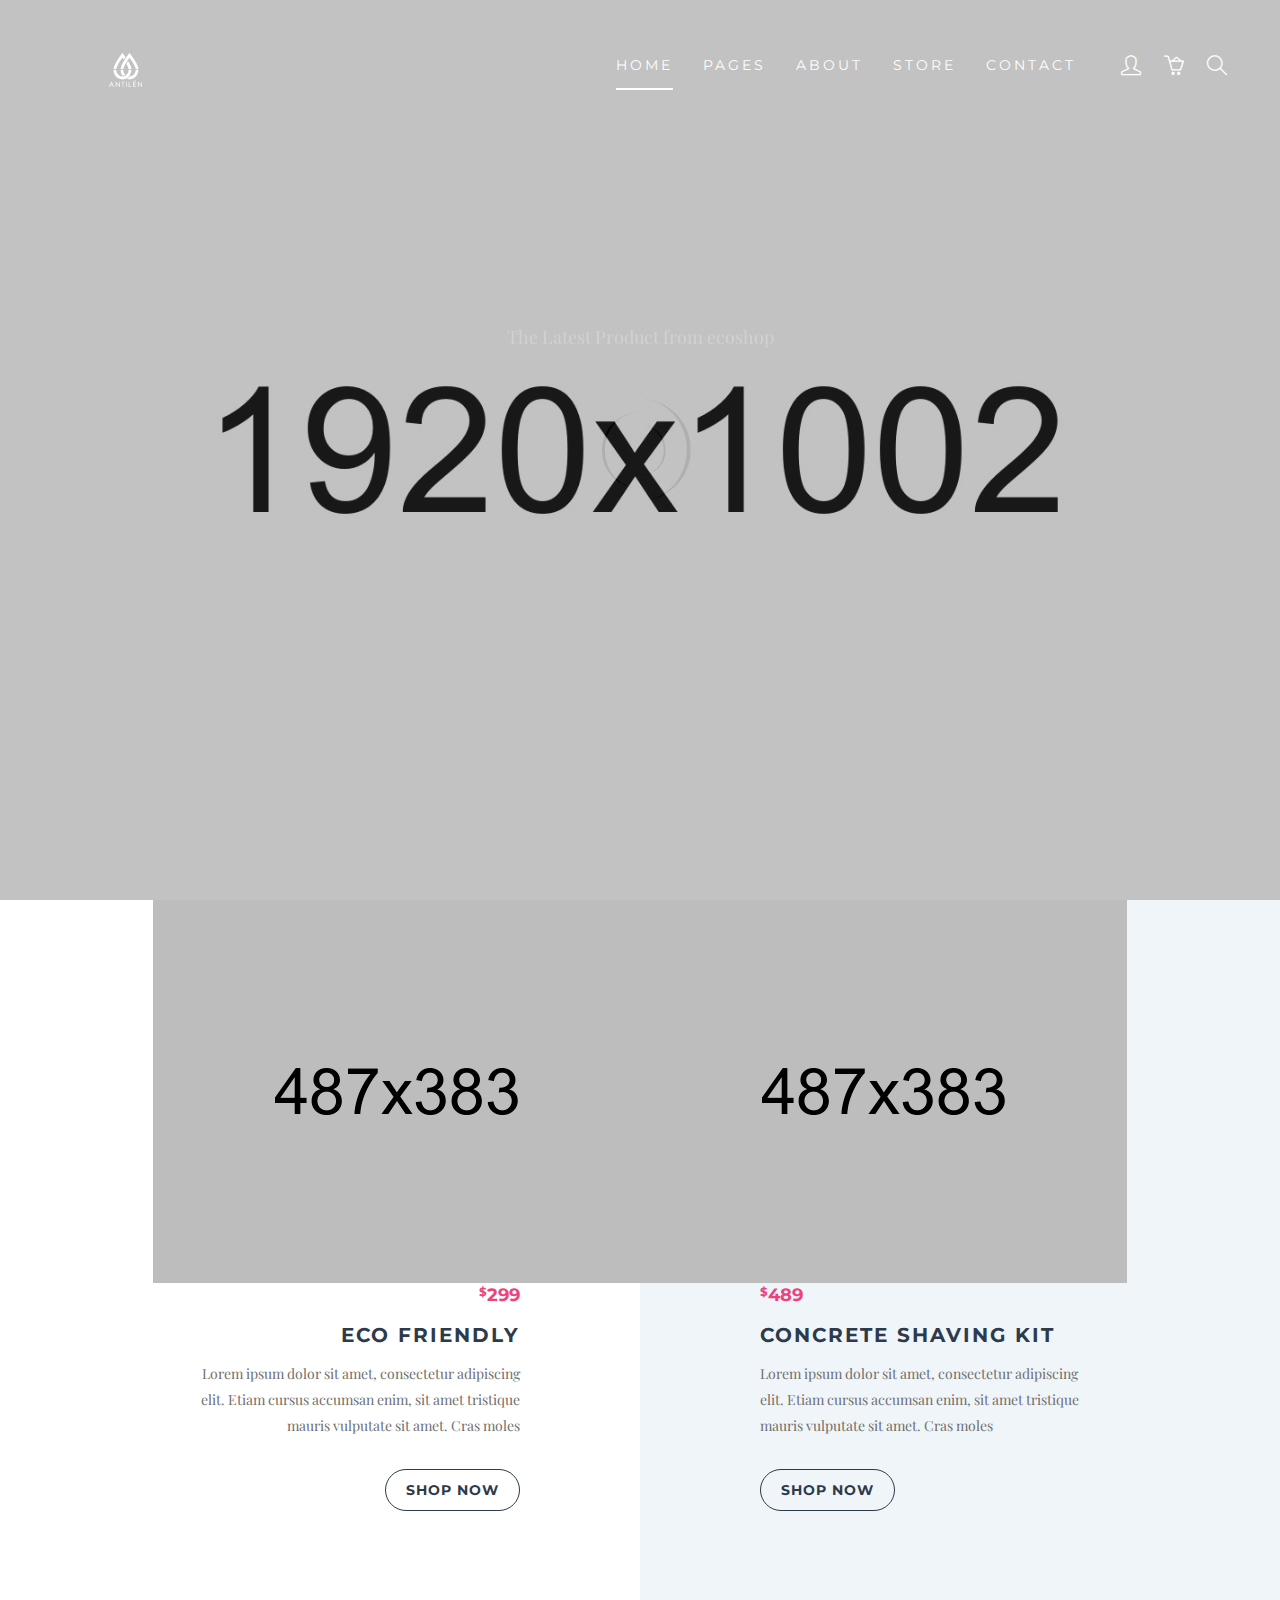
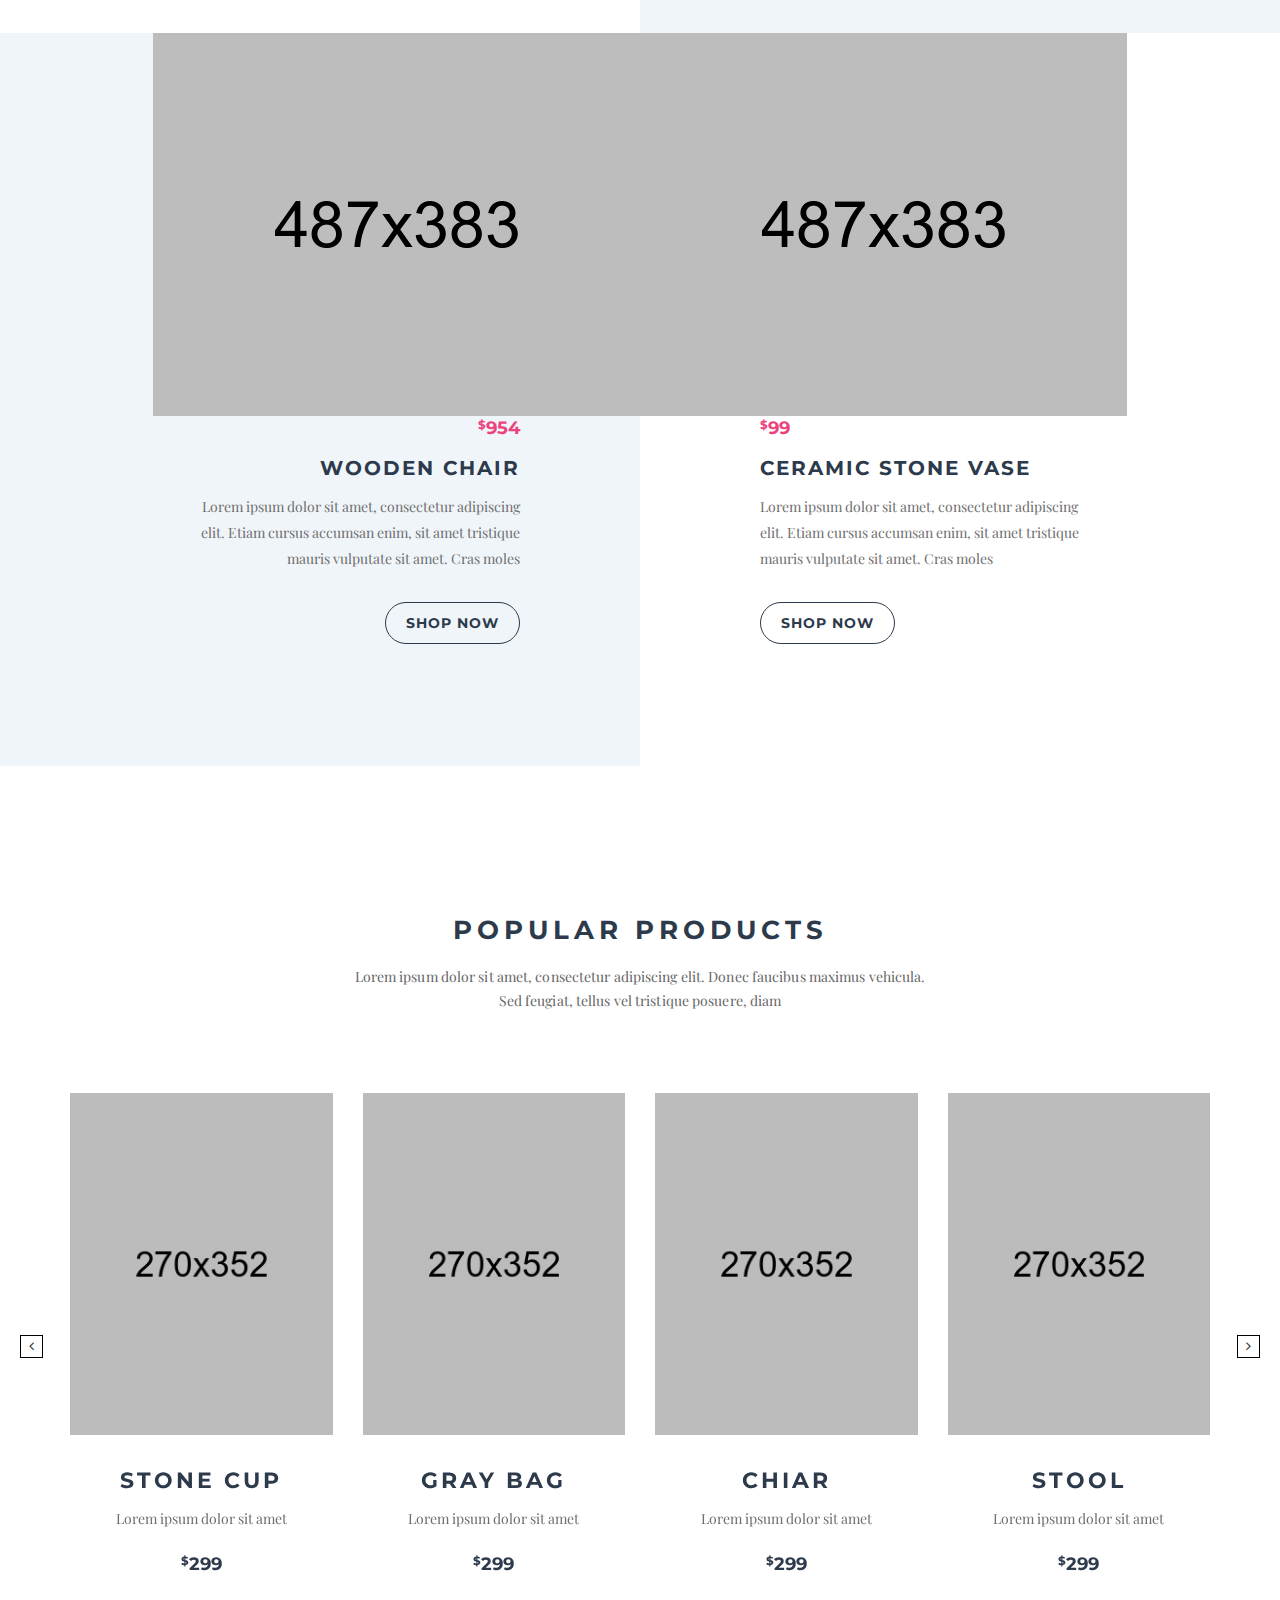
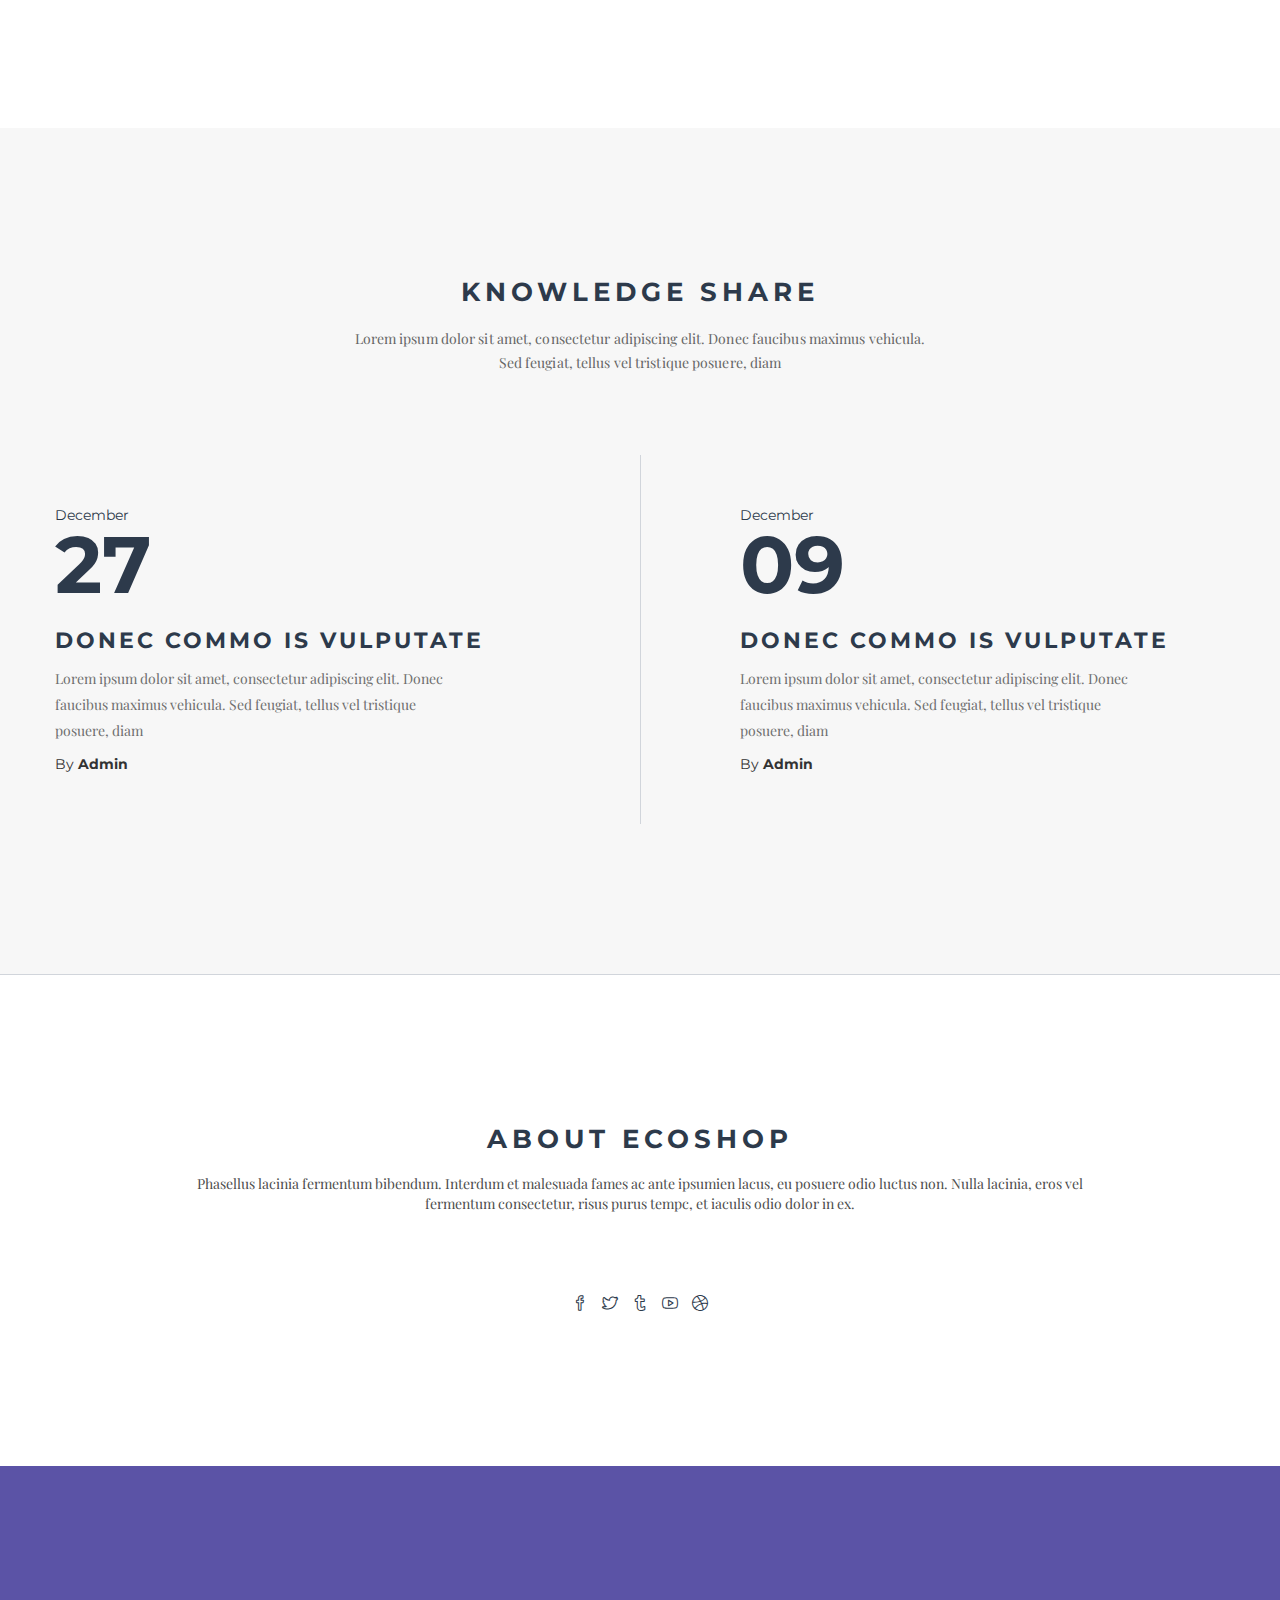
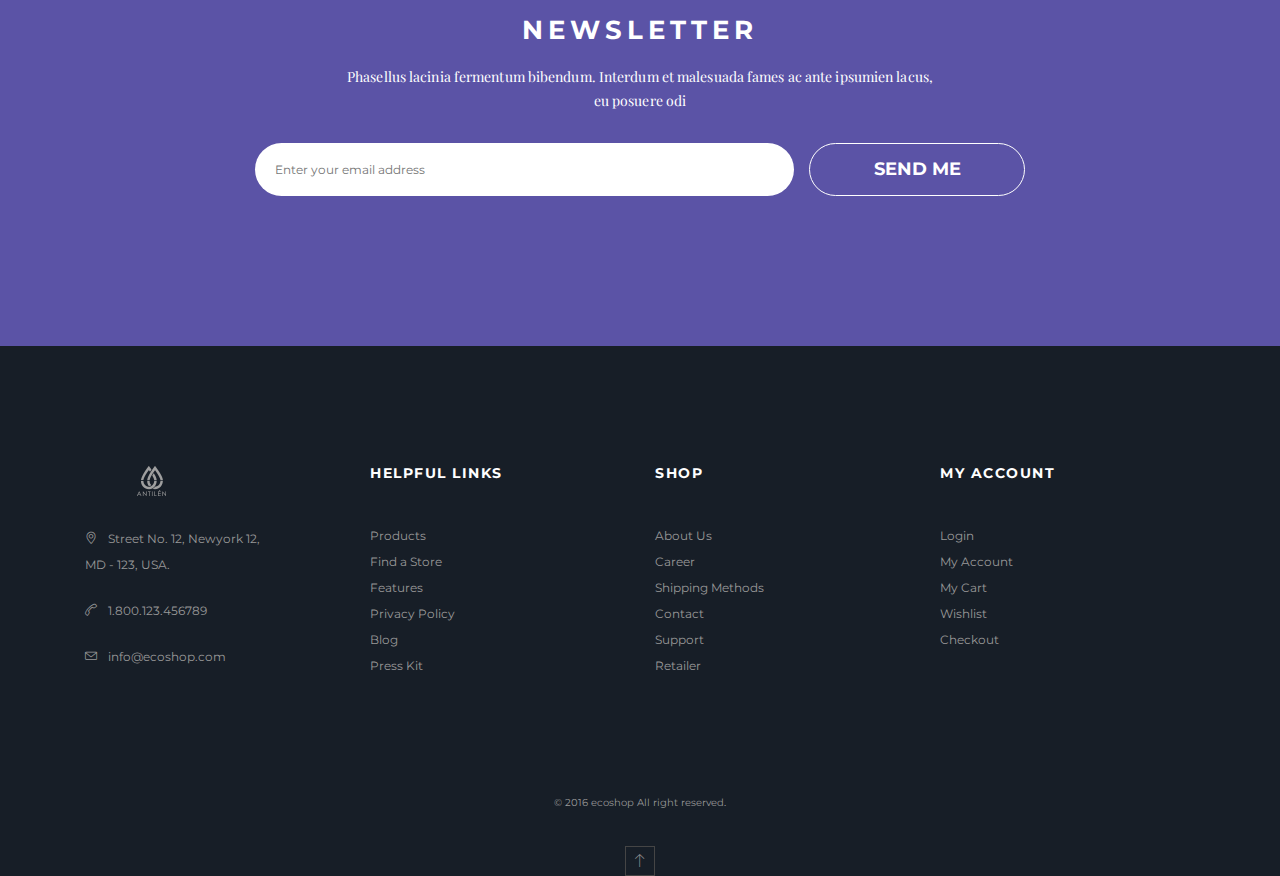
<file: index-1.html>
<!DOCTYPE html>
<html lang="en">
<head>
<meta charset="utf-8">
<meta http-equiv="X-UA-Compatible" content="IE=edge">
<meta name="viewport" content="width=device-width, initial-scale=1">
<meta name="description" content="">
<meta name="author" content="M_Adnan">
<title>ECOSHOP - Multipurpose eCommerce HTML5 Template</title>

<!-- SLIDER REVOLUTION 4.x CSS SETTINGS -->
<link rel="stylesheet" type="text/css" href="rs-plugin/css/settings.css" media="screen" />

<!-- Bootstrap Core CSS -->
<link href="css/bootstrap.min.css" rel="stylesheet">

<!-- Custom CSS -->
<link href="css/font-awesome.min.css" rel="stylesheet" type="text/css">
<link href="css/ionicons.min.css" rel="stylesheet">
<link href="css/main.css" rel="stylesheet">
<link href="css/style.css" rel="stylesheet">
<link href="css/responsive.css" rel="stylesheet">

<!-- JavaScripts -->
<script src="js/modernizr.js"></script>

<!-- Online Fonts -->
<link href='https://fonts.googleapis.com/css?family=Montserrat:400,700' rel='stylesheet' type='text/css'>
<link href='https://fonts.googleapis.com/css?family=Playfair+Display:400,700,900' rel='stylesheet' type='text/css'>

<!-- HTML5 Shim and Respond.js IE8 support of HTML5 elements and media queries -->
<!-- WARNING: Respond.js doesn't work if you view the page via file:// -->
<!--[if lt IE 9]>
    <script src="https://oss.maxcdn.com/libs/html5shiv/3.7.0/html5shiv.js"></script>
    <script src="https://oss.maxcdn.com/libs/respond.js/1.4.2/respond.min.js"></script>
<![endif]-->

</head>
<body>

<!-- LOADER -->
<div id="loader">
  <div class="position-center-center">
    <div class="ldr"></div>
  </div>
</div>

<!-- Wrap -->
<div id="wrap"> 
  
  <!-- header -->
  <header class="header-1 light-head">
    <div class="sticky">
      <div class="container"> 
        
        <!-- Logo -->
        <div class="logo"> <a href="index.html"><img class="img-responsive" src="images/logo-1.png" alt="" ></a> </div>
        <nav class="navbar ownmenu">
          <div class="navbar-header">
            <button type="button" class="navbar-toggle collapsed" data-toggle="collapse" data-target="#nav-open-btn" aria-expanded="false"> <span class="sr-only">Toggle navigation</span> <span class="icon-bar"><i class="fa fa-navicon"></i></span> </button>
          </div>
          
           <!-- NAV -->
          <div class="collapse navbar-collapse" id="nav-open-btn">
            <ul class="nav">
              <li class="dropdown active"> <a href="#." class="dropdown-toggle" data-toggle="dropdown">Home</a>
                <ul class="dropdown-menu">
                  <li> <a href="index.html">Index Default</a> </li>
                  <li> <a href="index-1.html">Index 2</a> </li>
                  <li> <a href="index-2.html">Index 3</a></li>
                  <li> <a href="index-header-1.html">Index Header 1</a></li>
                  <li> <a href="index-header-2.html">Index Header 2</a></li>
                  <li> <a href="index-header-3.html">Index Header 3</a></li>
                  <li> <a href="index-header-4.html">Index Header 4</a></li>
                </ul>
              </li>
              <li class="dropdown"> <a href="#." class="dropdown-toggle" data-toggle="dropdown">Pages</a>
                <ul class="dropdown-menu">
                  <li> <a href="shop_01.html">Shop 01 </a> </li>
                  <li> <a href="shop_02.html">Shop 02</a> </li>
                  <li> <a href="shop_03.html">Shop 03 </a> </li>
                  <li> <a href="shop_04.html">Shop 04 </a> </li>
                  <li> <a href="product-detail_01.html">Product Detail 01</a> </li>
                  <li> <a href="product-detail_02.html">Product Detail 02</a> </li>
                  <li> <a href="shopping-cart.html">Shopping Cart</a> </li>
                  <li> <a href="checkout.html">Checkout</a> </li>
                  <li> <a href="about-us_01.html">About 01</a> </li>
                  <li> <a href="about-us_02.html">About 02</a> </li>
                  <li> <a href="contact.html">Contact</a> </li>
                  <li> <a href="blog-list_01.html">Blog List 01</a> </li>
                  <li> <a href="blog-list_02.html">Blog List 02</a> </li>
                  <li> <a href="blog-list_03.html">Blog List 03 </a> </li>
                  <li> <a href="blog-detail_01.html">Blog Detail 01 </a> </li>
                </ul>
              </li>
              <li> <a href="about-us_01.html">About </a> </li>
              
              <!-- MEGA MENU -->
              <li class="dropdown megamenu"> <a href="#." class="dropdown-toggle" data-toggle="dropdown">store</a>
                <div class="dropdown-menu">
                  <div class="row"> 
                    
                    <!-- Shop Pages -->
                    <div class="col-md-3">
                      <h6>Shop Pages</h6>
                      <ul>
                        <li> <a href="shop_01.html">Shop 01 </a> </li>
                        <li> <a href="shop_02.html">Shop 02</a> </li>
                        <li> <a href="shop_03.html">Shop 03 </a> </li>
                        <li> <a href="shop_04.html">Shop 04 </a> </li>
                        <li> <a href="product-detail_01.html">Product Detail 01</a> </li>
                        <li> <a href="product-detail_02.html">Product Detail 02</a> </li>
                        <li> <a href="shopping-cart.html">Shopping Cart</a> </li>
                        <li> <a href="checkout.html">Checkout</a> </li>
                      </ul>
                    </div>
                    
                    <!-- TOp Rate Products -->
                    <div class="col-md-4">
                      <h6>TOp Rate Products</h6>
                      <div class="top-rated">
                        <ul>
                          <li>
                            <div class="media-left">
                              <div class="cart-img"> <a href="#"> <img class="media-object img-responsive" src="images/cart-img-1.jpg" alt="..."> </a> </div>
                            </div>
                            <div class="media-body">

                              <h6 class="media-heading">WOOD CHAIR</h6>
                              <div class="stars"> <i class="fa fa-star"></i> <i class="fa fa-star"></i> <i class="fa fa-star"></i> <i class="fa fa-star"></i> <i class="fa fa-star"></i> </div>
                              <span class="price">129.00 USD</span> </div>
                          </li>
                          <li>
                            <div class="media-left">
                              <div class="cart-img"> <a href="#"> <img class="media-object img-responsive" src="images/cart-img-2.jpg" alt="..."> </a> </div>
                            </div>
                            <div class="media-body">
                              <h6 class="media-heading">STOOL</h6>
                              <div class="stars"> <i class="fa fa-star"></i> <i class="fa fa-star"></i> <i class="fa fa-star"></i> <i class="fa fa-star"></i> <i class="fa fa-star"></i> </div>
                              <span class="price">129.00 USD</span> </div>
                          </li>
                          <li>
                            <div class="media-left">
                              <div class="cart-img"> <a href="#"> <img class="media-object img-responsive" src="images/cart-img-3.jpg" alt="..."> </a> </div>
                            </div>
                            <div class="media-body">
                              <h6 class="media-heading">WOOD SPOON</h6>
                              <div class="stars"> <i class="fa fa-star"></i> <i class="fa fa-star"></i> <i class="fa fa-star"></i> <i class="fa fa-star"></i> <i class="fa fa-star"></i> </div>
                              <span class="price">129.00 USD</span> </div>
                          </li>
                        </ul>
                      </div>
                    </div>
                    
                    <!-- New Arrival -->
                    <div class="col-md-5">
                      <h5>NEW ARRIVAL 2016 <span>(Best Collection)</span></h5>
                      <img class="nav-img" src="images/nav-img.png" alt="" >
                      <p>Lorem ipsum dolor sit amet,<br>
                        consectetur adipiscing elit. <br>
                        Donec faucibus maximus<br>
                        vehicula.</p>
                      <a href="#." class="btn btn-small btn-round">SHOP NOW</a> </div>
                  </div>
                </div>
              </li>
              <li> <a href="contact.html"> contact</a> </li>
            </ul>
          </div>
          
          <!-- Nav Right -->
          <div class="nav-right">
            <ul class="navbar-right">
              
              <!-- USER INFO -->
              <li class="dropdown user-acc"> <a href="#" class="dropdown-toggle" data-toggle="dropdown" role="button" ><i class="icon-user"></i> </a>
                <ul class="dropdown-menu">
                  <li>
                    <h6>HELLO! Jhon Smith</h6>
                  </li>
                  <li><a href="#">MY CART</a></li>
                  <li><a href="#">ACCOUNT INFO</a></li>
                  <li><a href="#">LOG OUT</a></li>
                </ul>
              </li>
              
              <!-- USER BASKET -->
              <li class="dropdown user-basket"> <a href="#" class="dropdown-toggle" data-toggle="dropdown" role="button" aria-haspopup="true" aria-expanded="true"><i class="icon-basket-loaded"></i> </a>
                <ul class="dropdown-menu">
                  <li>
                    <div class="media-left">
                      <div class="cart-img"> <a href="#"> <img class="media-object img-responsive" src="images/cart-img-1.jpg" alt="..."> </a> </div>
                    </div>
                    <div class="media-body">
                      <h6 class="media-heading">WOOD CHAIR</h6>
                      <span class="price">129.00 USD</span> <span class="qty">QTY: 01</span> </div>
                  </li>
                  <li>
                    <div class="media-left">
                      <div class="cart-img"> <a href="#"> <img class="media-object img-responsive" src="images/cart-img-2.jpg" alt="..."> </a> </div>
                    </div>
                    <div class="media-body">
                      <h6 class="media-heading">WOOD STOOL</h6>
                      <span class="price">129.00 USD</span> <span class="qty">QTY: 01</span> </div>
                  </li>
                  <li>
                    <h5 class="text-center">SUBTOTAL: 258.00 USD</h5>
                  </li>
                  <li class="margin-0">
                    <div class="row">
                      <div class="col-xs-6"> <a href="shopping-cart.html" class="btn">VIEW CART</a></div>
                      <div class="col-xs-6 "> <a href="checkout.html" class="btn">CHECK OUT</a></div>
                    </div>
                  </li>
                </ul>
              </li>
              
              <!-- SEARCH BAR -->
              <li class="dropdown"> <a href="javascript:void(0);" class="search-open"><i class=" icon-magnifier"></i></a>
                <div class="search-inside animated bounceInUp"> <i class="icon-close search-close"></i>
                  <div class="search-overlay"></div>
                  <div class="position-center-center">
                    <div class="search">
                      <form>
                        <input type="search" placeholder="Search Shop">
                        <button type="submit"><i class="icon-check"></i></button>
                      </form>
                    </div>
                  </div>
                </div>
              </li>
            </ul>
          </div>
        </nav>
      </div>
    </div>
  </header>
  
  <!--======= HOME MAIN SLIDER =========-->
  <section class="home-slider"> 
    
    <!-- SLIDE Start -->
    <div class="tp-banner-container">
      <div class="tp-banner">
        <ul>
          
          <!-- SLIDE  -->
          <li data-transition="random" data-slotamount="7" data-masterspeed="300"  data-saveperformance="off" > 
            <!-- MAIN IMAGE --> 
            <img src="images/slide-bg-2.jpg"  alt="slider"  data-bgposition="center center" data-bgfit="cover" data-bgrepeat="no-repeat"> 
            <!-- LAYERS --> 
            
            <!-- LAYER NR. 1 -->
            <div class="tp-caption font-playfair sfb tp-resizeme" 
                data-x="center" data-hoffset="0" 
                data-y="center" data-voffset="-150" 
                data-speed="800" 
                data-start="500" 
                data-easing="Power3.easeInOut" 
                data-splitin="none" 
                data-splitout="none" 
                data-elementdelay="0.1" 
                data-endelementdelay="0.1" 
                data-endspeed="300" 
                style="z-index: 7; font-size:18px; color:#fff; max-width: auto; max-height: auto; white-space: nowrap;">The Latest Product from ecoshop</div>
            
            <!-- LAYER NR. 2 -->
            <div class="tp-caption sfr font-regular tp-resizeme letter-space-4" 
                data-x="center" data-hoffset="0" 
                data-y="center" data-voffset="-50" 
                data-speed="800" 
                data-start="800" 
                data-easing="Power3.easeInOut" 
                data-splitin="chars" 
                data-splitout="none" 
                data-elementdelay="0.07" 
                data-endelementdelay="0.1" 
                data-endspeed="300" 
                style="z-index: 6; font-size:78px; color:#fff; text-transform:uppercase; white-space: nowrap;">look beautiful </div>
            
            <!-- LAYER NR. 2 -->
            <div class="tp-caption sfr font-extra-bold tp-resizeme letter-space-4" 
                data-x="center" data-hoffset="0" 
                data-y="center" data-voffset="60" 
                data-speed="800" 
                data-start="1300" 
                data-easing="Power3.easeInOut" 
                data-splitin="chars" 
                data-splitout="none" 
                data-elementdelay="0.07" 
                data-endelementdelay="0.1" 
                data-endspeed="300" 
                style="z-index: 6; font-size:140px; color:#fff; text-transform:uppercase; white-space: nowrap;">this season </div>
            
            <!-- LAYER NR. 4 -->
            <div class="tp-caption sfb font-extra-bold tp-resizeme" 
                data-x="center" data-hoffset="120" 
                data-y="center" data-voffset="200" 
                data-speed="800" 
                data-start="2200" 
                data-easing="Power3.easeInOut" 
                data-splitin="none" 
                data-splitout="none" 
                data-elementdelay="0.07" 
                data-endelementdelay="0.1" 
                data-endspeed="300" 
                style="z-index: 6; font-size:60px; color:#fff; text-transform:uppercase; white-space: nowrap;"><small class="font-regular">$</small> 299 </div>
            
            <!-- LAYER NR. 4 -->
            <div class="tp-caption lfb tp-scrollbelowslider tp-resizeme" 
                data-x="center" data-hoffset="-120" 
                data-y="center" data-voffset="200" 
                data-speed="800" 
                data-start="2200" 
                data-easing="Power3.easeInOut" 
                data-elementdelay="0.1" 
                data-endelementdelay="0.1" 
                data-endspeed="300" 
                data-scrolloffset="0"
                style="z-index: 8;"><a href="#." class="btn">BUY NOW</a> </div>
          </li>
          
          <!-- SLIDE  -->
          <li data-transition="random" data-slotamount="7" data-masterspeed="300"  data-saveperformance="off" > 
            <!-- MAIN IMAGE --> 
            <img src="images/slide-bg-1.jpg"  alt="slider"  data-bgposition="center center" data-bgfit="cover" data-bgrepeat="no-repeat"> 
            <!-- LAYERS --> 
            
            <!-- LAYER NR. 1 -->
            <div class="tp-caption font-playfair sfb tp-resizeme" 
                data-x="left" data-hoffset="0" 
                data-y="center" data-voffset="-200" 
                data-speed="800" 
                data-start="500" 
                data-easing="Power3.easeInOut" 
                data-splitin="none" 
                data-splitout="none" 
                data-elementdelay="0.1" 
                data-endelementdelay="0.1" 
                data-endspeed="300" 
                style="z-index: 7; font-size:18px; color:#fff; max-width: auto; max-height: auto; white-space: nowrap;">The Latest Product from ecoshop</div>
            
            <!-- LAYER NR. 2 -->
            <div class="tp-caption sfl font-extra-bold tp-resizeme" 
                data-x="left" data-hoffset="0" 
                data-y="center" data-voffset="-120" 
                data-speed="800" 
                data-start="800" 
                data-easing="Power3.easeInOut" 
                data-splitin="none" 
                data-splitout="none" 
                data-elementdelay="0.07" 
                data-endelementdelay="0.1" 
                data-endspeed="300" 
                style="z-index: 6; font-size:80px; color:#2d3a4b; text-transform:uppercase; white-space: nowrap;"><small class="font-regular">$</small>299 </div>
            
            <!-- LAYER NR. 2 -->
            <div class="tp-caption sfr font-extra-bold tp-resizeme" 
                data-x="left" data-hoffset="0" 
                data-y="center" data-voffset="0" 
                data-speed="800" 
                data-start="800" 
                data-easing="Power3.easeInOut" 
                data-splitin="chars" 
                data-splitout="none" 
                data-elementdelay="0.07" 
                data-endelementdelay="0.1" 
                data-endspeed="300" 
                style="z-index: 6; font-size:120px; color:#fff; text-transform:uppercase; white-space: nowrap;">featured </div>
            
            <!-- LAYER NR. 2 -->
            <div class="tp-caption sfr font-extra-bold tp-resizeme" 
                data-x="left" data-hoffset="0" 
                data-y="center" data-voffset="110" 
                data-speed="800" 
                data-start="1300" 
                data-easing="Power3.easeInOut" 
                data-splitin="chars" 
                data-splitout="none" 
                data-elementdelay="0.07" 
                data-endelementdelay="0.1" 
                data-endspeed="300" 
                style="z-index: 6; font-size:120px; color:#fff; text-transform:uppercase; white-space: nowrap;">cycle </div>
            
            <!-- LAYER NR. 4 -->
            <div class="tp-caption lfb tp-resizeme" 
                data-x="left" data-hoffset="0" 
                data-y="center" data-voffset="240" 
                data-speed="800" 
                data-start="2200" 
                data-easing="Power3.easeInOut" 
                data-elementdelay="0.1" 
                data-endelementdelay="0.1" 
                data-endspeed="300" 
                data-scrolloffset="0"
                style="z-index: 8;"><a href="#." class="btn">SHOP NOW</a> </div>
          </li>
        </ul>
      </div>
    </div>
  </section>
  
  <!-- Content -->
  <div id="content"> 
    
    <!-- Top Shop Feature  -->
    <div class="top-shop-feature">
      <div class="container">
        <div class="row"> 
          
          <!-- Item 1  -->
          <div class="col-md-6">
            <div class="text-right"> <img src="images/feature-img-1.png" alt="" >
              <article> <span class="price"><small>$</small>299</span>
                <h4>ECO FRIENDLY</h4>
                <p>Lorem ipsum dolor sit amet, consectetur adipiscing elit. Etiam cursus accumsan enim, sit amet tristique mauris vulputate sit amet. Cras moles</p>
                <a href="#." class="btn btn-small btn-round">SHOP NOW</a> </article>
            </div>
          </div>
          
          <!-- Item 2  -->
          <div class="col-md-6 light">
            <div class="text-left"> <img src="images/feature-img-2.png" alt="" >
              <article> <span class="price"><small>$</small>489</span>
                <h4>Concrete Shaving Kit</h4>
                <p>Lorem ipsum dolor sit amet, consectetur adipiscing elit. Etiam cursus accumsan enim, sit amet tristique mauris vulputate sit amet. Cras moles</p>
                <a href="#." class="btn btn-small btn-round">SHOP NOW</a> </article>
            </div>
          </div>
          
          <!-- Item 3  -->
          <div class="col-md-6 left light ">
            <div class="text-right"> <img src="images/feature-img-3.png" alt="" >
              <article> <span class="price"><small>$</small>954</span>
                <h4>wooden chair</h4>
                <p>Lorem ipsum dolor sit amet, consectetur adipiscing elit. Etiam cursus accumsan enim, sit amet tristique mauris vulputate sit amet. Cras moles</p>
                <a href="#." class="btn btn-small btn-round">SHOP NOW</a> </article>
            </div>
          </div>
          
          <!-- Item 4  -->
          <div class="col-md-6">
            <div class="text-left"> <img src="images/feature-img-4.png" alt="" >
              <article> <span class="price"><small>$</small>99</span>
                <h4>CERAMIC STONE VASE</h4>
                <p>Lorem ipsum dolor sit amet, consectetur adipiscing elit. Etiam cursus accumsan enim, sit amet tristique mauris vulputate sit amet. Cras moles</p>
                <a href="#." class="btn btn-small btn-round">SHOP NOW</a> </article>
            </div>
          </div>
        </div>
      </div>
    </div>
    
    <!-- Popular Products -->
    <section class="padding-top-150 padding-bottom-150">
      <div class="container"> 
        
        <!-- Main Heading -->
        <div class="heading text-center">
          <h4>popular products</h4>
          <span>Lorem ipsum dolor sit amet, consectetur adipiscing elit. Donec faucibus maximus vehicula. 
          Sed feugiat, tellus vel tristique posuere, diam</span> </div>
        
        <!-- Popular Item Slide -->
        <div class="papular-block block-slide"> 
          
          <!-- Item -->
          <div class="item"> 
            <!-- Item img -->
            <div class="item-img"> <img class="img-1" src="images/product-1.jpg" alt="" > <img class="img-2" src="images/product-2.jpg" alt="" > 
              <!-- Overlay -->
              <div class="overlay">
                <div class="position-center-center">
                  <div class="inn"><a href="images/product-1.jpg" data-lighter><i class="icon-magnifier"></i></a> <a href="#."><i class="icon-basket"></i></a> <a href="#." ><i class="icon-heart"></i></a></div>
                </div>
              </div>
            </div>
            <!-- Item Name -->
            <div class="item-name"> <a href="#.">stone cup</a>
              <p>Lorem ipsum dolor sit amet</p>
            </div>
            <!-- Price --> 
            <span class="price"><small>$</small>299</span> </div>
          
          <!-- Item -->
          <div class="item"> 
            <!-- Item img -->
            <div class="item-img"> <img class="img-1" src="images/product-2.jpg" alt="" > <img class="img-2" src="images/product-2.jpg" alt="" > 
              <!-- Overlay -->
              <div class="overlay">
                <div class="position-center-center">
                  <div class="inn"><a href="images/product-2.jpg" data-lighter><i class="icon-magnifier"></i></a> <a href="#."><i class="icon-basket"></i></a> <a href="#." ><i class="icon-heart"></i></a></div>
                </div>
              </div>
            </div>
            <!-- Item Name -->
            <div class="item-name"> <a href="#.">gray bag</a>
              <p>Lorem ipsum dolor sit amet</p>
            </div>
            <!-- Price --> 
            <span class="price"><small>$</small>299</span> </div>
          
          <!-- Item -->
          <div class="item"> 
            <!-- Item img -->
            <div class="item-img"> <img class="img-1" src="images/product-3.jpg" alt="" > <img class="img-2" src="images/product-2.jpg" alt="" > 
              <!-- Overlay -->
              <div class="overlay">
                <div class="position-center-center">
                  <div class="inn"><a href="images/product-3.jpg" data-lighter><i class="icon-magnifier"></i></a> <a href="#."><i class="icon-basket"></i></a> <a href="#." ><i class="icon-heart"></i></a></div>
                </div>
              </div>
            </div>
            <!-- Item Name -->
            <div class="item-name"> <a href="#.">chiar</a>
              <p>Lorem ipsum dolor sit amet</p>
            </div>
            <!-- Price --> 
            <span class="price"><small>$</small>299</span> </div>
          
          <!-- Item -->
          <div class="item"> 
            <!-- Item img -->
            <div class="item-img"> <img class="img-1" src="images/product-4.jpg" alt="" > <img class="img-2" src="images/product-2.jpg" alt="" > 
              <!-- Overlay -->
              <div class="overlay">
                <div class="position-center-center">
                  <div class="inn"><a href="images/product-4.jpg" data-lighter><i class="icon-magnifier"></i></a> <a href="#."><i class="icon-basket"></i></a> <a href="#." ><i class="icon-heart"></i></a></div>
                </div>
              </div>
            </div>
            <!-- Item Name -->
            <div class="item-name"> <a href="#.">STool</a>
              <p>Lorem ipsum dolor sit amet</p>
            </div>
            <!-- Price --> 
            <span class="price"><small>$</small>299</span> </div>
        </div>
      </div>
    </section>
    
    <!-- Knowledge Share -->
    <section class="light-gray-bg padding-top-150 padding-bottom-150">
      <div class="container"> 
        
        <!-- Main Heading -->
        <div class="heading text-center">
          <h4>knowledge share</h4>
          <span>Lorem ipsum dolor sit amet, consectetur adipiscing elit. Donec faucibus maximus vehicula. 
          Sed feugiat, tellus vel tristique posuere, diam</span> </div>
        <div class="knowledge-share">
          <ul class="row">
            
            <!-- Post 1 -->
            <li class="col-md-6">
              <div class="date"> <span>December</span> <span class="huge">27</span> </div>
              <a href="#.">Donec commo is vulputate</a>
              <p>Lorem ipsum dolor sit amet, consectetur adipiscing elit. Donec faucibus maximus vehicula. Sed feugiat, tellus vel tristique posuere, diam</p>
              <span>By <strong>Admin</strong></span> </li>
            
            <!-- Post 2 -->
            <li class="col-md-6">
              <div class="date"> <span>December</span> <span class="huge">09</span> </div>
              <a href="#.">Donec commo is vulputate</a>
              <p>Lorem ipsum dolor sit amet, consectetur adipiscing elit. Donec faucibus maximus vehicula. Sed feugiat, tellus vel tristique posuere, diam</p>
              <span>By <strong>Admin</strong></span> </li>
          </ul>
        </div>
      </div>
    </section>
    
    <!-- About -->
    <section class="small-about padding-top-150 padding-bottom-150">
      <div class="container"> 
        
        <!-- Main Heading -->
        <div class="heading text-center">
          <h4>about ecoshop</h4>
          <p>Phasellus lacinia fermentum bibendum. Interdum et malesuada fames ac ante ipsumien lacus, eu posuere odio luctus non. Nulla lacinia,
            eros vel fermentum consectetur, risus purus tempc, et iaculis odio dolor in ex. </p>
        </div>
        
        <!-- Social Icons -->
        <ul class="social_icons">
          <li><a href="#."><i class="icon-social-facebook"></i></a></li>
          <li><a href="#."><i class="icon-social-twitter"></i></a></li>
          <li><a href="#."><i class="icon-social-tumblr"></i></a></li>
          <li><a href="#."><i class="icon-social-youtube"></i></a></li>
          <li><a href="#."><i class="icon-social-dribbble"></i></a></li>
        </ul>
      </div>
    </section>
    
    <!-- News Letter -->
    <section class="news-letter style-2 padding-top-150 padding-bottom-150">
      <div class="container">
        <div class="heading light-head text-center margin-bottom-30">
          <h4>NEWSLETTER</h4>
          <span>Phasellus lacinia fermentum bibendum. Interdum et malesuada fames ac ante ipsumien lacus, eu posuere odi </span> </div>
        <form>
          <input type="email" placeholder="Enter your email address" required>
          <button type="submit">SEND ME</button>
        </form>
      </div>
    </section>
  </div>
  
  <!--======= FOOTER =========-->
  <footer>
    <div class="container"> 
      
      <!-- ABOUT Location -->
      <div class="col-md-3">
        <div class="about-footer"> <img class="margin-bottom-30" src="images/logo-foot.png" alt="" >
          <p><i class="icon-pointer"></i> Street No. 12, Newyork 12, <br>
            MD - 123, USA.</p>
          <p><i class="icon-call-end"></i> 1.800.123.456789</p>
          <p><i class="icon-envelope"></i> info@ecoshop.com</p>
        </div>
      </div>
      
      <!-- HELPFUL LINKS -->
      <div class="col-md-3">
        <h6>HELPFUL LINKS</h6>
        <ul class="link">
          <li><a href="#."> Products</a></li>
          <li><a href="#."> Find a Store</a></li>
          <li><a href="#."> Features</a></li>
          <li><a href="#."> Privacy Policy</a></li>
          <li><a href="#."> Blog</a></li>
          <li><a href="#."> Press Kit </a></li>
        </ul>
      </div>
      
      <!-- SHOP -->
      <div class="col-md-3">
        <h6>SHOP</h6>
        <ul class="link">
          <li><a href="#."> About Us</a></li>
          <li><a href="#."> Career</a></li>
          <li><a href="#."> Shipping Methods</a></li>
          <li><a href="#."> Contact</a></li>
          <li><a href="#."> Support</a></li>
          <li><a href="#."> Retailer</a></li>
        </ul>
      </div>
      
      <!-- MY ACCOUNT -->
      <div class="col-md-3">
        <h6>MY ACCOUNT</h6>
        <ul class="link">
          <li><a href="#."> Login</a></li>
          <li><a href="#."> My Account</a></li>
          <li><a href="#."> My Cart</a></li>
          <li><a href="#."> Wishlist</a></li>
          <li><a href="#."> Checkout</a></li>
        </ul>
      </div>
      
      <!-- Rights -->
      
      <div class="rights">
        <p>©  2016 ecoshop All right reserved. </p>
        <div class="scroll"> <a href="#wrap" class="go-up"><i class="lnr lnr-arrow-up"></i></a> </div>
      </div>
    </div>
  </footer>
  
  <!--======= RIGHTS =========--> 
  
</div>
<script src="js/jquery-1.11.3.min.js"></script> 
<script src="js/bootstrap.min.js"></script> 
<script src="js/own-menu.js"></script> 
<script src="js/jquery.lighter.js"></script> 
<script src="js/owl.carousel.min.js"></script> 

<!-- SLIDER REVOLUTION 4.x SCRIPTS  --> 
<script type="text/javascript" src="rs-plugin/js/jquery.tp.t.min.js"></script> 
<script type="text/javascript" src="rs-plugin/js/jquery.tp.min.js"></script> 
<script src="js/main.js"></script> 
<script src="js/main.js"></script>
</body>
</html>
</file>
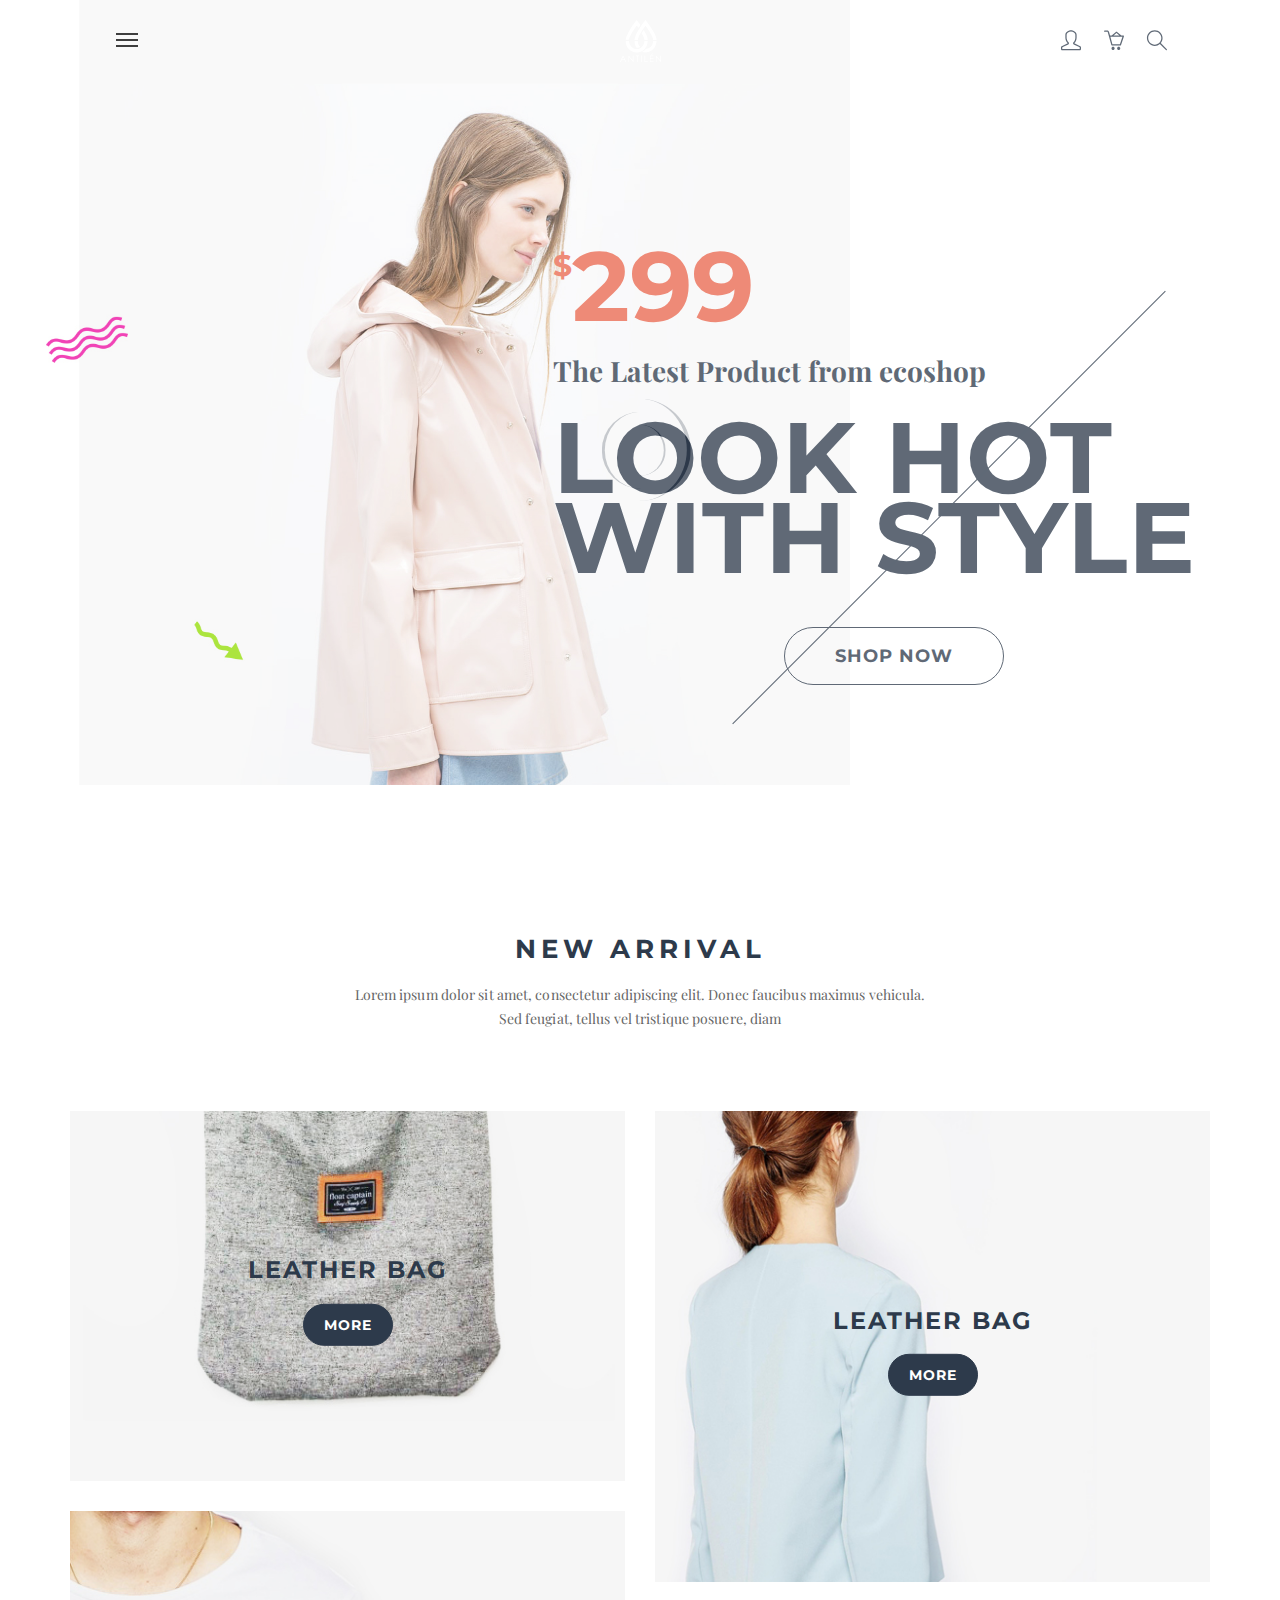
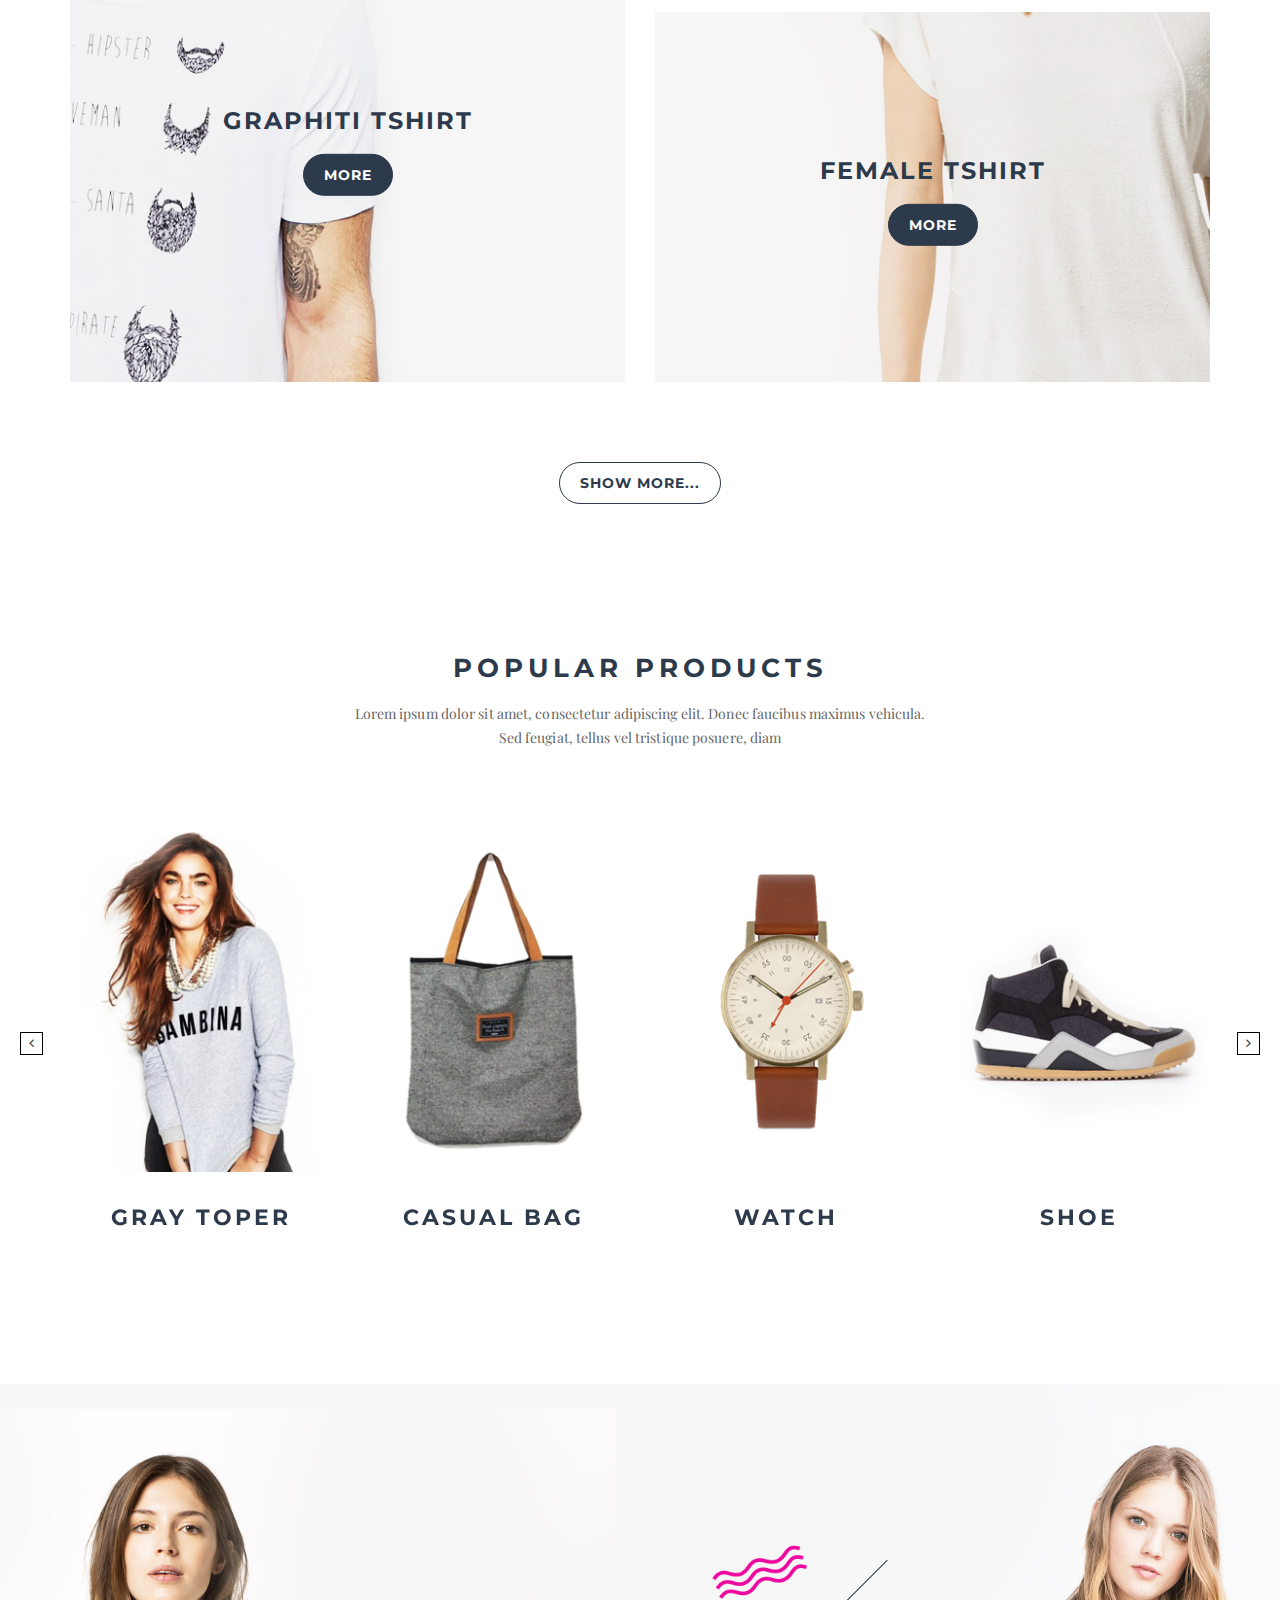
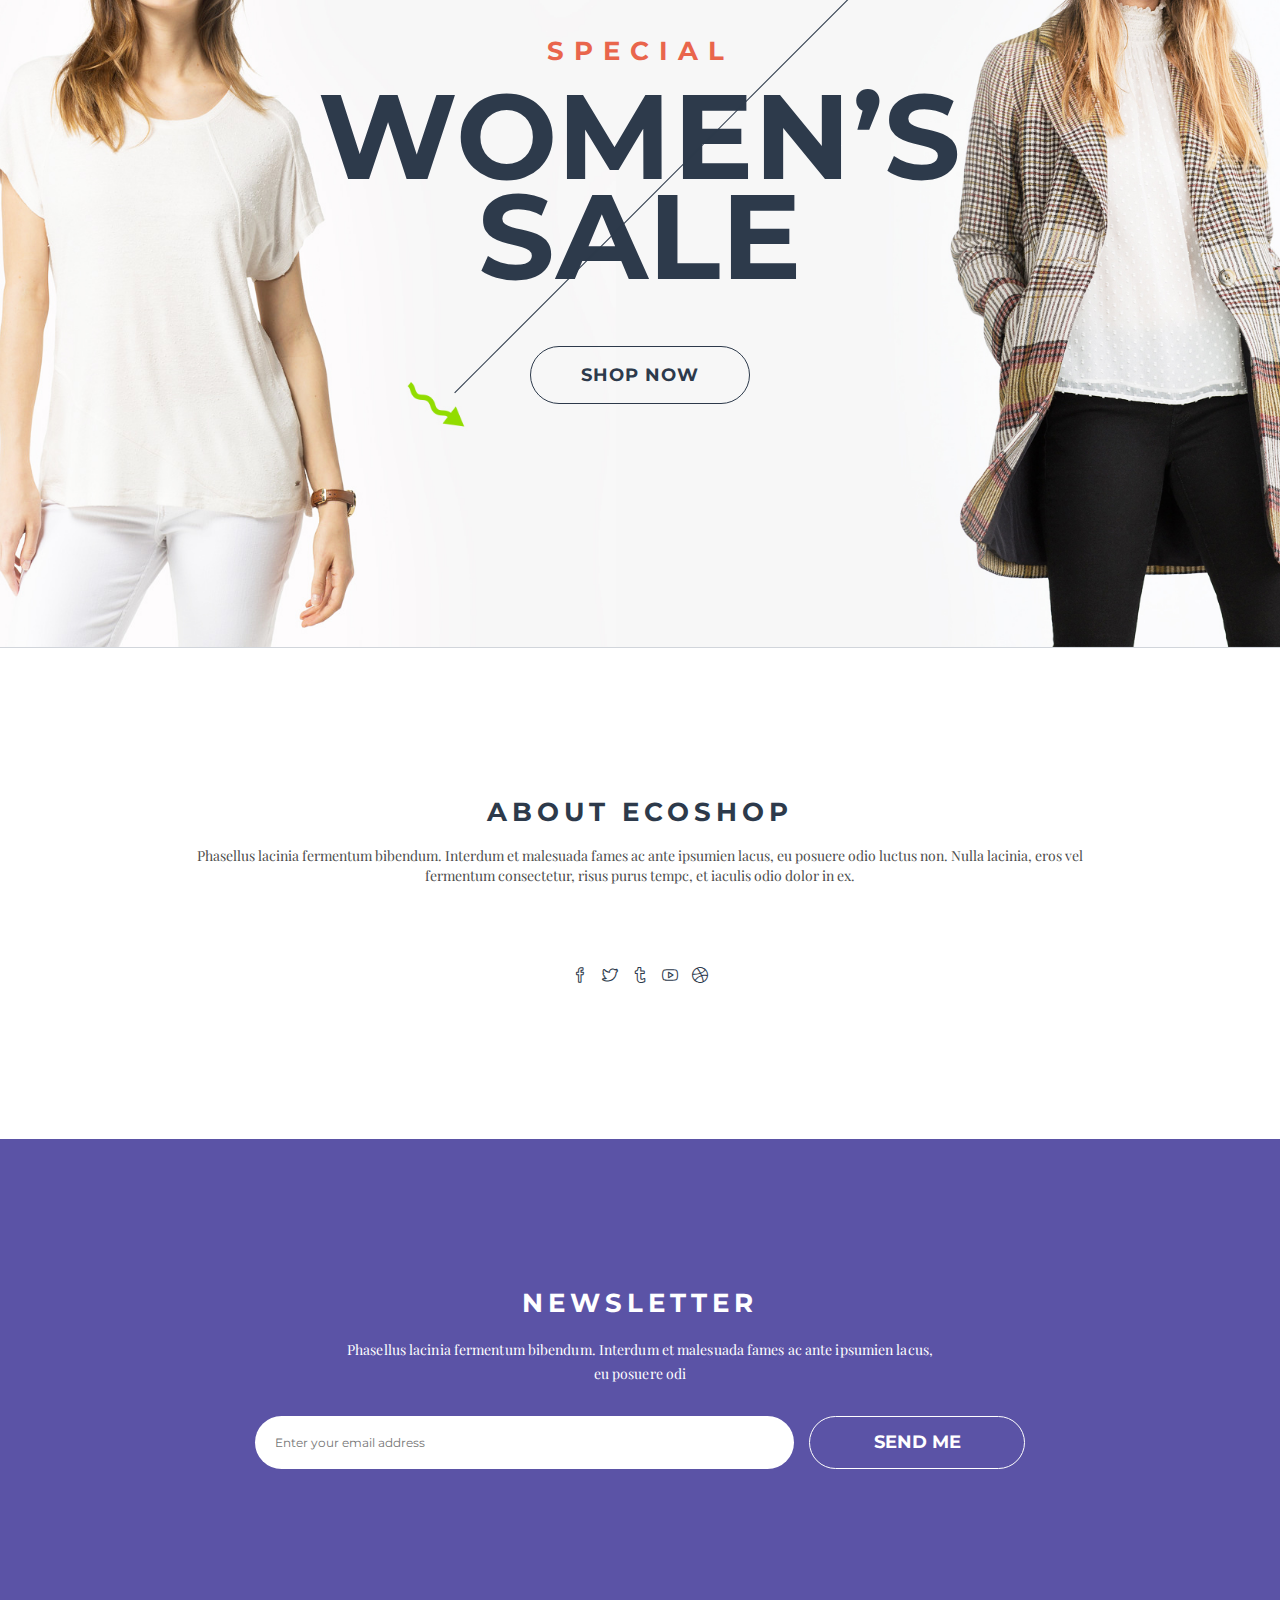
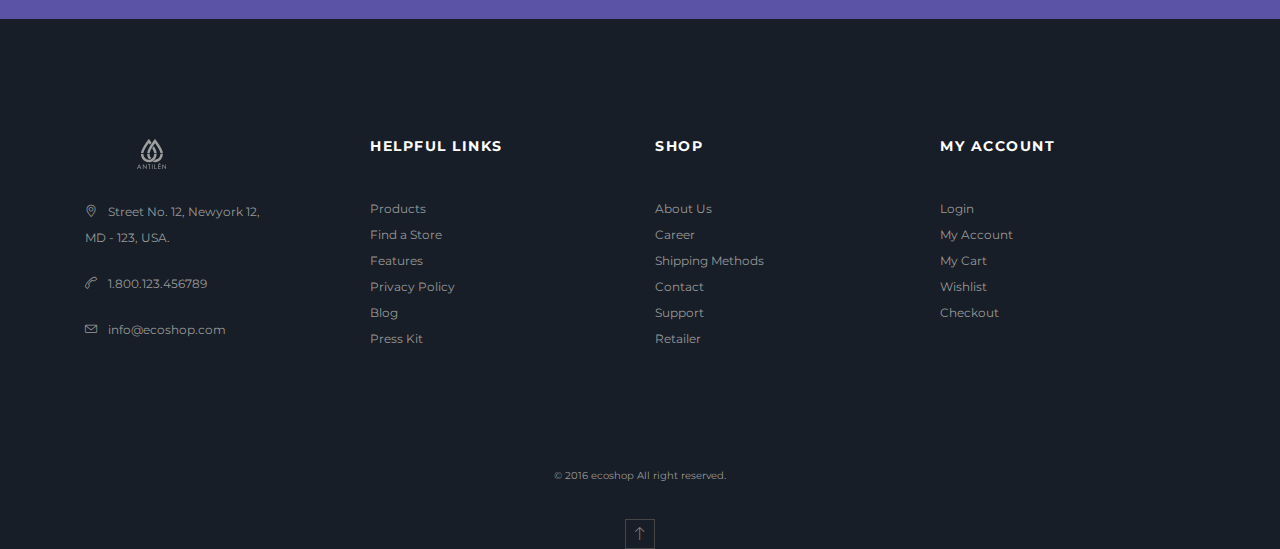
<file: index-2.html>
<!DOCTYPE html>
<html lang="en">
<head>
<meta charset="utf-8">
<meta http-equiv="X-UA-Compatible" content="IE=edge">
<meta name="viewport" content="width=device-width, initial-scale=1">
<meta name="description" content="">
<meta name="author" content="M_Adnan">
<title>ECOSHOP - Multipurpose eCommerce HTML5 Template</title>

<!-- SLIDER REVOLUTION 4.x CSS SETTINGS -->
<link rel="stylesheet" type="text/css" href="rs-plugin/css/settings.css" media="screen" />

<!-- Bootstrap Core CSS -->
<link href="css/bootstrap.min.css" rel="stylesheet">

<!-- Custom CSS -->
<link href="css/font-awesome.min.css" rel="stylesheet" type="text/css">
<link href="css/ionicons.min.css" rel="stylesheet">
<link href="css/main.css" rel="stylesheet">
<link href="css/style.css" rel="stylesheet">
<link href="css/responsive.css" rel="stylesheet">

<!-- JavaScripts -->
<script src="js/modernizr.js"></script>

<!-- Online Fonts -->
<link href='https://fonts.googleapis.com/css?family=Montserrat:400,700' rel='stylesheet' type='text/css'>
<link href='https://fonts.googleapis.com/css?family=Playfair+Display:400,700,900' rel='stylesheet' type='text/css'>

<!-- HTML5 Shim and Respond.js IE8 support of HTML5 elements and media queries -->
<!-- WARNING: Respond.js doesn't work if you view the page via file:// -->
<!--[if lt IE 9]>
    <script src="https://oss.maxcdn.com/libs/html5shiv/3.7.0/html5shiv.js"></script>
    <script src="https://oss.maxcdn.com/libs/respond.js/1.4.2/respond.min.js"></script>
<![endif]-->

</head>
<body>

<!-- LOADER -->
<div id="loader">
  <div class="position-center-center">
    <div class="ldr"></div>
  </div>
</div>

<!-- Wrap -->
<div id="wrap"> 
  
  <!-- Nav Popup -->
  <div id="cd-nav" class="cd-nav">
    <div class="cd-navigation-wrapper">
      <div class="position-center-center">
        <div class="col-sm-5">
          
          <!-- Nav -->
          <nav>
            <ul class="cd-primary-nav">
              <li class="active"> <a href="index.html">Home </a></li>
              <li> <a href="about-us_01.html">About </a> </li>
              <li class="drop-menu"> <a href="#." class="title collapsed" data-toggle="collapse" data-target="#down-1"> shop </a>
                  <div class="collapse" id="down-1">
                    <div class="well">
                      <ul>
                        <li> <a href="shop_01.html">Shop 1</a> </li>
                        <li> <a href="shop_02.html">Shop 2</a> </li>
                        <li> <a href="shop_03.html">Shop 3</a> </li>
                        <li> <a href="shop_04.html">Shop 4</a> </li>
                        <li> <a href="product-detail_01.html">Product Detail 01</a> </li>
                        <li> <a href="product-detail_02.html">Product Detail 02</a> </li>
                        <li> <a href="shopping-cart.html">Shopping Cart</a> </li>
                        <li> <a href="checkout.html">Checkout </a> </li>
                      </ul>
                    </div>
                  </div>
                </li>
              <li> <a href="blog-list_01.html"> Blog</a> </li>
              <li> <a href="contact.html"> contact</a> </li>
              </ul>
          </nav>
          
          <!-- Social Icons -->
          <ul class="social_icons">
            <li><a href="#."><i class="icon-social-facebook"></i></a></li>
            <li><a href="#."><i class="icon-social-twitter"></i></a></li>
            <li><a href="#."><i class="icon-social-tumblr"></i></a></li>
            <li><a href="#."><i class="icon-social-youtube"></i></a></li>
            <li><a href="#."><i class="icon-social-dribbble"></i></a></li>
          </ul>             
        </div>
        
        <!-- Right Section -->
        <div class="col-sm-7">
      </div>
      </div>
    </div>
  </div>
  
  <!-- Header -->
  <header class="header-2">
    <div class="container-fluid">
      <div class="sticky"> 
        
        <!-- Nav Icon --> 
        <a href="#cd-nav" class="cd-nav-trigger"><span class="cd-nav-icon"></span> 
        
        <!-- Svg Icon --> 
        <svg x="0px" y="0px" width="54px" height="54px" viewBox="0 0 54 54">
        <circle fill="transparent" stroke="#2d3a4b" stroke-width="1" cx="27" cy="27" r="25" stroke-dasharray="157 157" stroke-dashoffset="157"></circle>
        </svg> </a> 
        
        <!-- Logo -->
        <div class="logo logo-center"> <a href="#."><img class="img-responsive" src="images/logo-2.png" alt="" ></a> </div>
        <!-- Navigation -->
        <nav class="navbar"> 
          <!-- Nav Right -->
          <div class="nav-right">
            <ul class="navbar-right">
              
              <!-- USER INFO -->
              <li class="dropdown user-acc"> <a href="#" class="dropdown-toggle" data-toggle="dropdown" role="button" ><i class="icon-user"></i> </a>
                <ul class="dropdown-menu">
                  <li>
                    <h6>HELLO! Jhon Smith</h6>
                  </li>
                  <li><a href="#">MY CART</a></li>
                  <li><a href="#">ACCOUNT INFO</a></li>
                  <li><a href="#">LOG OUT</a></li>
                </ul>
              </li>
              
              <!-- USER BASKET -->
              <li class="dropdown user-basket"> <a href="#" class="dropdown-toggle" data-toggle="dropdown" role="button"><i class="icon-basket-loaded"></i> </a>
                <ul class="dropdown-menu">
                  <li>
                    <div class="media-left">
                      <div class="cart-img"> <a href="#"> <img class="media-object img-responsive" src="images/cart-img-1.jpg" alt="..."> </a> </div>
                    </div>
                    <div class="media-body">
                      <h6 class="media-heading">WOOD CHAIR</h6>
                      <span class="price">129.00 USD</span> <span class="qty">QTY: 01</span> </div>
                  </li>
                  <li>
                    <div class="media-left">
                      <div class="cart-img"> <a href="#"> <img class="media-object img-responsive" src="images/cart-img-2.jpg" alt="..."> </a> </div>
                    </div>
                    <div class="media-body">
                      <h6 class="media-heading">WOOD STOOL</h6>
                      <span class="price">129.00 USD</span> <span class="qty">QTY: 01</span> </div>
                  </li>
                  <li>
                    <h5 class="text-center">SUBTOTAL: 258.00 USD</h5>
                  </li>
                  <li class="margin-0">
                    <div class="row">
                      <div class="col-xs-6"> <a href="shopping-cart.html" class="btn">VIEW CART</a></div>
                      <div class="col-xs-6 "> <a href="checkout.html" class="btn">CHECK OUT</a></div>
                    </div>
                  </li>
                </ul>
              </li>
              
              <!-- SEARCH BAR -->
              <li class="dropdown"> <a href="javascript:void(0);" class="search-open"><i class=" icon-magnifier"></i></a>
                <div class="search-inside animated bounceInUp"> <i class="icon-close search-close"></i>
                  <div class="search-overlay"></div>
                  <div class="position-center-center">
                    <div class="search">
                      <form>
                        <input type="search" placeholder="Search Shop">
                        <button type="submit"><i class="icon-check"></i></button>
                      </form>
                    </div>
                  </div>
                </div>
              </li>
            </ul>
          </div>
        </nav>
      </div>
    </div>
  </header>
  
  <!-- MAIN  CONTENT -->
  <main> 
    
    <!-- HOME MAIN  -->
    <section class="home-slider simple-head" data-stellar-background-ratio="0.5"> 
      
      <!-- Container Fluid -->
      <div class="container-fluid">
        <div class="position-center-center"> 
          
          <!-- Header Text -->
          <div class="col-lg-7 col-lg-offset-5"> <span class="price"><small>$</small>299</span>
            <h4>The Latest Product from ecoshop</h4>
            <h1 class="extra-huge-text">look hot
              with style</h1>
            <div class="text-center"> <a href="#." class="btn btn-round margin-top-40">SHOP NOW</a> </div>
          </div>
        </div>
      </div>
    </section>
    
    <!-- Content -->
    <div id="content"> 
      
      <!-- Popular Products -->
      <section class="padding-top-150 padding-bottom-150">
        <div class="container"> 
          
          <!-- Main Heading -->
          <div class="heading text-center">
            <h4>new arrival</h4>
            <span>Lorem ipsum dolor sit amet, consectetur adipiscing elit. Donec faucibus maximus vehicula. 
            Sed feugiat, tellus vel tristique posuere, diam</span> </div>
          
          <!-- NEW ARRIVAL -->
          <div class="new-arrival-list">
            <ul class="row">
              
              <!-- SHOP_ITEMS -->
              <li class="col-md-6"> 
                
                <!-- SHOP ITEM 1 -->
                <article> <img class="img-responsive" src="images/new-ar-img-1.jpg" alt="">
                  <div class="position-center-center">
                    <h4><a href="#.">leather bag</a></h4>
                    <a href="#." class="btn btn-small btn-round">MORE</a> </div>
                </article>
                
                <!-- SHOP ITEM 3 -->
                <article> <img class="img-responsive" src="images/new-ar-img-2.jpg" alt="">
                  <div class="position-center-center">
                    <h4><a href="#.">graphiti tshirt</a></h4>
                    <a href="#." class="btn btn-small btn-round">MORE</a> </div>
                </article>
              </li>
              <li class="col-md-6"> 
                
                <!-- SHOP_ITEM 2 -->
                <article> <img class="img-responsive" src="images/new-ar-img-3.jpg" alt="">
                  <div class="position-center-center">
                    <h4><a href="#.">leather bag</a></h4>
                    <a href="#." class="btn btn-small btn-round">MORE</a> </div>
                </article>
                
                <!-- SHOP_ITEM 4 -->
                <article> <img class="img-responsive" src="images/new-ar-img-4.jpg" alt="">
                  <div class="position-center-center">
                    <h4><a href="#.">female tshirt</a></h4>
                    <a href="#." class="btn btn-small btn-round">MORE</a> </div>
                </article>
              </li>
            </ul>
            
            <!-- SHOW MORE -->
            <div class="text-center margin-top-50"> <a href="#." class="btn btn-small btn-round"> SHOW MORE...</a> </div>
          </div>
        </div>
      </section>
      
      <!-- Popular Products -->
      <section class="padding-bottom-150">
        <div class="container"> 
          
          <!-- Main Heading -->
          <div class="heading text-center">
            <h4>popular products</h4>
            <span>Lorem ipsum dolor sit amet, consectetur adipiscing elit. Donec faucibus maximus vehicula. 
            Sed feugiat, tellus vel tristique posuere, diam</span> </div>
          
          <!-- Popular Item Slide -->
          <div class="papular-block block-slide"> 
            
            <!-- Item -->
            <div class="item"> 
              <!-- Item img -->
              <div class="item-img"> <img class="img-1" src="images/shop-3-img-1.jpg" alt="" > <img class="img-2" src="images/shop-3-img-4.jpg" alt="" > 
                <!-- Overlay -->
                <div class="overlay">
                  <div class="position-center-center"> <a href="#." class="btn btn-small btn-round">MORE</a> </div>
                </div>
              </div>
              <!-- Item Name -->
              <div class="item-name"> <a href="#.">GRAY TOPER</a> </div>
              <!-- Price --> 
            </div>
            
            <!-- Item -->
            <div class="item"> 
              <!-- Item img -->
              <div class="item-img"> <img class="img-1" src="images/shop-3-img-2.jpg" alt="" > <img class="img-2" src="images/shop-3-img-4.jpg" alt="" > 
                <!-- Overlay -->
                <div class="overlay">
                  <div class="position-center-center"> <a href="#." class="btn btn-small btn-round">MORE</a> </div>
                </div>
              </div>
              <!-- Item Name -->
              <div class="item-name"> <a href="#.">casual bag</a> </div>
              <!-- Price --> 
            </div>
            
            <!-- Item -->
            <div class="item"> 
              <!-- Item img -->
              <div class="item-img"> <img class="img-1" src="images/shop-3-img-3.jpg" alt="" > <img class="img-2" src="images/shop-3-img-4.jpg" alt="" > 
                <!-- Overlay -->
                <div class="overlay">
                  <div class="position-center-center"> <a href="#." class="btn btn-small btn-round">MORE</a> </div>
                </div>
              </div>
              <!-- Item Name -->
              <div class="item-name"> <a href="#.">watch</a> </div>
              <!-- Price --> 
            </div>
            
            <!-- Item -->
            <div class="item"> 
              <!-- Item img -->
              <div class="item-img"> <img class="img-1" src="images/shop-3-img-4.jpg" alt="" > <img class="img-2" src="images/shop-3-img-4.jpg" alt="" > 
                <!-- Overlay -->
                <div class="overlay">
                  <div class="position-center-center"> <a href="#." class="btn btn-small btn-round">MORE</a> </div>
                </div>
              </div>
              <!-- Item Name -->
              <div class="item-name"> <a href="#.">SHOE</a> </div>
              <!-- Price --> 
            </div>
          </div>
        </div>
      </section>
      
      <!-- SPECIALS OFFERS -->
      <section class="special-offers">
        <div class="container">
          <div class="col-md-8 center-block">
            <h4>special</h4>
            <h1 class="extra-huge-text"> women’s
              sale </h1>
            <a href="#." class="btn btn-round margin-top-50"> SHOP NOW</a> </div>
        </div>
      </section>
      
      <!-- About -->
      <section class="small-about padding-top-150 padding-bottom-150">
        <div class="container"> 
          
          <!-- Main Heading -->
          <div class="heading text-center">
            <h4>about ecoshop</h4>
            <p>Phasellus lacinia fermentum bibendum. Interdum et malesuada fames ac ante ipsumien lacus, eu posuere odio luctus non. Nulla lacinia,
              eros vel fermentum consectetur, risus purus tempc, et iaculis odio dolor in ex. </p>
          </div>
          
          <!-- Social Icons -->
          <ul class="social_icons">
            <li><a href="#."><i class="icon-social-facebook"></i></a></li>
            <li><a href="#."><i class="icon-social-twitter"></i></a></li>
            <li><a href="#."><i class="icon-social-tumblr"></i></a></li>
            <li><a href="#."><i class="icon-social-youtube"></i></a></li>
            <li><a href="#."><i class="icon-social-dribbble"></i></a></li>
          </ul>
        </div>
      </section>
      
      <!-- News Letter -->
      <section class="news-letter style-2 padding-top-150 padding-bottom-150">
        <div class="container">
          <div class="heading light-head text-center margin-bottom-30">
            <h4>NEWSLETTER</h4>
            <span>Phasellus lacinia fermentum bibendum. Interdum et malesuada fames ac ante ipsumien lacus, eu posuere odi </span> </div>
          <form>
            <input type="email" placeholder="Enter your email address" required>
            <button type="submit">SEND ME</button>
          </form>
        </div>
      </section>
    </div>
    
    <!--======= FOOTER =========-->
    <footer>
      <div class="container"> 
        
        <!-- ABOUT Location -->
        <div class="col-md-3">
          <div class="about-footer"> <img class="margin-bottom-30" src="images/logo-foot.png" alt="" >
            <p><i class="icon-pointer"></i> Street No. 12, Newyork 12, <br>
              MD - 123, USA.</p>
            <p><i class="icon-call-end"></i> 1.800.123.456789</p>
            <p><i class="icon-envelope"></i> info@ecoshop.com</p>
          </div>
        </div>
        
        <!-- HELPFUL LINKS -->
        <div class="col-md-3">
          <h6>HELPFUL LINKS</h6>
          <ul class="link">
            <li><a href="#."> Products</a></li>
            <li><a href="#."> Find a Store</a></li>
            <li><a href="#."> Features</a></li>
            <li><a href="#."> Privacy Policy</a></li>
            <li><a href="#."> Blog</a></li>
            <li><a href="#."> Press Kit </a></li>
          </ul>
        </div>
        
        <!-- SHOP -->
        <div class="col-md-3">
          <h6>SHOP</h6>
          <ul class="link">
            <li><a href="#."> About Us</a></li>
            <li><a href="#."> Career</a></li>
            <li><a href="#."> Shipping Methods</a></li>
            <li><a href="#."> Contact</a></li>
            <li><a href="#."> Support</a></li>
            <li><a href="#."> Retailer</a></li>
          </ul>
        </div>
        
        <!-- MY ACCOUNT -->
        <div class="col-md-3">
          <h6>MY ACCOUNT</h6>
          <ul class="link">
            <li><a href="#."> Login</a></li>
            <li><a href="#."> My Account</a></li>
            <li><a href="#."> My Cart</a></li>
            <li><a href="#."> Wishlist</a></li>
            <li><a href="#."> Checkout</a></li>
          </ul>
        </div>
        
        <!-- Rights -->
        <div class="rights">
          <p>©  2016 ecoshop All right reserved. </p>
          <div class="scroll"> <a href="#wrap" class="go-up"><i class="lnr lnr-arrow-up"></i></a> </div>
        </div>
      </div>
    </footer>
  </main>
</div>
<script src="js/jquery-1.11.3.min.js"></script> 
<script src="js/bootstrap.min.js"></script> 
<script src="js/own-menu.js"></script> 
<script src="js/jquery.lighter.js"></script> 
<script src="js/owl.carousel.min.js"></script> 

<!-- SLIDER REVOLUTION 4.x SCRIPTS  --> 
<script type="text/javascript" src="rs-plugin/js/jquery.tp.t.min.js"></script> 
<script type="text/javascript" src="rs-plugin/js/jquery.tp.min.js"></script> 
<script src="js/main.js"></script>
</body>
</html>
</file>
<file: rs-plugin/css/settings.css>
.tp-static-layers{position:absolute;z-index:505;top:0px;left:0px}
.tp-hide-revslider, .tp-caption.tp-hidden-caption{visibility:hidden !important;display:none !important}
.tp-caption{z-index:1;white-space:nowrap}
.tp-caption-demo .tp-caption{position:relative !important;display:inline-block;margin-bottom:10px;margin-right:20px !important}
.tp-caption.whitedivider3px{color:#000000;text-shadow:none;background-color:rgb(255, 255, 255);background-color:rgba(255, 255, 255, 1);text-decoration:none;min-width:408px;min-height:3px;background-position:initial initial;background-repeat:initial initial;border-width:0px;border-color:#000000;border-style:none;}
.tp-caption.finewide_large_white{color:#ffffff;text-shadow:none;font-size:60px;line-height:60px;font-weight:300;background-color:transparent;text-decoration:none;text-transform:uppercase;letter-spacing:8px;border-width:0px;border-color:rgb(0, 0, 0);border-style:none;}
.tp-caption.whitedivider3px{color:#000000;text-shadow:none;background-color:rgb(255, 255, 255);background-color:rgba(255, 255, 255, 1);text-decoration:none;font-size:0px;line-height:0;min-width:468px;min-height:3px;border-width:0px;border-color:rgb(0, 0, 0);border-style:none;}
.tp-caption.finewide_medium_white{color:#ffffff;text-shadow:none;font-size:37px;line-height:37px;font-weight:300;background-color:transparent;text-decoration:none;text-transform:uppercase;letter-spacing:5px;border-width:0px;border-color:rgb(0, 0, 0);border-style:none;}
.tp-caption.boldwide_small_white{font-size:25px;line-height:25px;font-weight:800;color:rgb(255, 255, 255);text-decoration:none;background-color:transparent;text-shadow:none;text-transform:uppercase;letter-spacing:5px;border-width:0px;border-color:rgb(0, 0, 0);border-style:none;}
.tp-caption.whitedivider3px_vertical{color:#000000;text-shadow:none;background-color:rgb(255, 255, 255);background-color:rgba(255, 255, 255, 1);text-decoration:none;font-size:0px;line-height:0;min-width:3px;min-height:130px;border-width:0px;border-color:rgb(0, 0, 0);border-style:none;}
.tp-caption.finewide_small_white{color:#ffffff;text-shadow:none;font-size:25px;line-height:25px;font-weight:300;background-color:transparent;text-decoration:none;text-transform:uppercase;letter-spacing:5px;border-width:0px;border-color:rgb(0, 0, 0);border-style:none;}
.tp-caption.finewide_verysmall_white_mw{font-size:13px;line-height:25px;font-weight:400;color:#ffffff;text-decoration:none;background-color:transparent;text-shadow:none;text-transform:uppercase;letter-spacing:5px;max-width:470px;white-space:normal !important;border-width:0px;border-color:rgb(0, 0, 0);border-style:none;}
.tp-caption.lightgrey_divider{text-decoration:none;background-color:rgb(235, 235, 235);background-color:rgba(235, 235, 235, 1);width:370px;height:3px;background-position:initial initial;background-repeat:initial initial;border-width:0px;border-color:rgb(34, 34, 34);border-style:none;}
.tp-caption.finewide_large_white{color:#FFF;text-shadow:none;font-size:60px;line-height:60px;font-weight:300;background-color:rgba(0, 0, 0, 0);text-decoration:none;text-transform:uppercase;letter-spacing:8px;border-width:0px;border-color:#000;border-style:none;}
.tp-caption.finewide_medium_white{color:#FFF;text-shadow:none;font-size:34px;line-height:34px;font-weight:300;background-color:rgba(0, 0, 0, 0);text-decoration:none;text-transform:uppercase;letter-spacing:5px;border-width:0px;border-color:#000;border-style:none;}
.tp-caption.huge_red{position:absolute;color:rgb(223,75,107);font-weight:400;font-size:150px;line-height:130px;font-family:'Oswald', sans-serif;margin:0px;border-width:0px;border-style:none;white-space:nowrap;background-color:rgb(45,49,54);padding:0px;}
.tp-caption.middle_yellow{position:absolute;color:rgb(251,213,114);font-weight:600;font-size:50px;line-height:50px;font-family:'Open Sans', sans-serif;margin:0px;border-width:0px;border-style:none;white-space:nowrap;}
.tp-caption.huge_thin_yellow{position:absolute;color:rgb(251,213,114);font-weight:300;font-size:90px;line-height:90px;font-family:'Open Sans', sans-serif;margin:0px;letter-spacing:20px;border-width:0px;border-style:none;white-space:nowrap;}
.tp-caption.big_dark{position:absolute;color:#333;font-weight:700;font-size:70px;line-height:70px;margin:0px;border-width:0px;border-style:none;white-space:nowrap;}
.tp-caption.medium_dark{position:absolute;color:#333;font-weight:300;font-size:40px;line-height:40px;margin:0px;letter-spacing:5px;border-width:0px;border-style:none;white-space:nowrap;}
.tp-caption.medium_grey{position:absolute;color:#fff;text-shadow:0px 2px 5px rgba(0, 0, 0, 0.5);font-weight:700;font-size:20px;line-height:20px;padding:2px 4px;margin:0px;border-width:0px;border-style:none;background-color:#888;white-space:nowrap;}
.tp-caption.small_text{position:absolute;color:#fff;text-shadow:0px 2px 5px rgba(0, 0, 0, 0.5);font-size:16px;line-height:26px;margin:0px;border-width:0px;border-style:none;white-space:nowrap;text-transform:uppercase;letter-spacing:2px;text-align:center;}
.tp-caption.white-line-box, .white-line-box{text-decoration:none;width:500px;height:3px;background:#fff;border-width:0px;border-color:rgb(34,34,34);border-style:none;}
.tp-caption.medium_text{position:absolute;color:#fff;text-shadow:0px 2px 5px rgba(0, 0, 0, 0.5);font-weight:700;font-size:20px;line-height:20px;margin:0px;border-width:0px;border-style:none;white-space:nowrap;}
.tp-caption.large_bold_white_25{font-size:55px;line-height:65px;font-weight:700;color:#fff;text-decoration:none;background-color:transparent;text-align:center;text-shadow:#000 0px 5px 10px;border-width:0px;border-color:rgb(255, 255, 255);border-style:none;}
.tp-caption.medium_text_shadow{font-size:25px;line-height:25px;font-weight:600;color:#fff;text-decoration:none;background-color:transparent;text-align:center;text-shadow:#000 0px 5px 10px;border-width:0px;border-color:rgb(255, 255, 255);border-style:none;}
.tp-caption.large_text{position:absolute;color:#fff;text-shadow:0px 2px 5px rgba(0, 0, 0, 0.5);font-weight:700;font-size:40px;line-height:40px;font-family:Arial;margin:0px;border-width:0px;border-style:none;white-space:nowrap;}
.tp-caption.medium_bold_grey{font-size:30px;line-height:30px;font-weight:800;color:rgb(102, 102, 102);text-decoration:none;background-color:transparent;text-shadow:none;margin:0px;padding:1px 4px 0px;border-width:0px;border-color:rgb(255, 214, 88);border-style:none;}
.tp-caption.very_large_text{position:absolute;color:#fff;text-shadow:0px 2px 5px rgba(0, 0, 0, 0.5);font-weight:700;font-size:70px;line-height:60px;margin:0px;border-width:0px;border-style:none;white-space:nowrap;letter-spacing:3px;}
.tp-caption.very_big_white{position:absolute;color:#fff;text-shadow:none;font-weight:800;font-size:60px;line-height:60px;margin:0px;border-width:0px;border-style:none;white-space:nowrap;padding:0px 4px;padding-top:1px;background-color:#000;}
.tp-caption.very_big_black{position:absolute;color:#000;text-shadow:none;font-weight:700;font-size:60px;line-height:60px;margin:0px;border-width:0px;border-style:none;white-space:nowrap;padding:0px 4px;padding-top:1px;background-color:#fff;}
.tp-caption.modern_medium_fat{position:absolute;color:#000;text-shadow:none;font-weight:800;font-size:24px;line-height:20px;margin:0px;border-width:0px;border-style:none;white-space:nowrap;}
.tp-caption.modern_medium_fat_white{position:absolute;color:#fff;text-shadow:none;font-weight:800;font-size:24px;line-height:20px;margin:0px;border-width:0px;border-style:none;white-space:nowrap;}
.tp-caption.modern_medium_light{position:absolute;color:#000;text-shadow:none;font-weight:300;font-size:24px;line-height:20px;margin:0px;border-width:0px;border-style:none;white-space:nowrap;}
.tp-caption.modern_big_bluebg{position:absolute;color:#fff;text-shadow:none;font-weight:800;font-size:30px;line-height:36px;padding:3px 10px;margin:0px;border-width:0px;border-style:none;background-color:#4e5b6c;letter-spacing:0;}
.tp-caption.modern_big_redbg{position:absolute;color:#fff;text-shadow:none;font-weight:300;font-size:30px;line-height:36px;padding:3px 10px;padding-top:1px;margin:0px;border-width:0px;border-style:none;background-color:#de543e;letter-spacing:0;}
.tp-caption.modern_small_text_dark{position:absolute;color:#555;text-shadow:none;font-size:14px;line-height:22px;margin:0px;border-width:0px;border-style:none;white-space:nowrap;}
.tp-caption.boxshadow{-moz-box-shadow:0px 0px 20px rgba(0, 0, 0, 0.5);-webkit-box-shadow:0px 0px 20px rgba(0, 0, 0, 0.5);box-shadow:0px 0px 20px rgba(0, 0, 0, 0.5);}
.tp-caption.black{color:#000;text-shadow:none;}
.tp-caption.noshadow{text-shadow:none;}
.tp-caption.thinheadline_dark{position:absolute;color:rgba(0,0,0,0.85);text-shadow:none;font-weight:300;font-size:30px;line-height:30px;background-color:transparent;}
.tp-caption.thintext_dark{position:absolute;color:rgba(0,0,0,0.85);text-shadow:none;font-weight:300;font-size:16px;line-height:26px;background-color:transparent;}
.tp-caption.medium_bg_red a{color:#fff;text-decoration:none;}
.tp-caption.medium_bg_red a:hover{color:#fff;text-decoration:underline;}
.tp-caption.smoothcircle{font-size:30px;line-height:75px;font-weight:800;color:rgb(255, 255, 255);text-decoration:none;background-color:rgb(0, 0, 0);background-color:rgba(0, 0, 0, 0.498039);padding:50px 25px;text-align:center;border-radius:500px 500px 500px 500px;border-width:0px;border-color:rgb(0, 0, 0);border-style:none;}
.tp-caption.largeblackbg{font-size:50px;line-height:70px;font-weight:300;color:rgb(255, 255, 255);text-decoration:none;background-color:rgb(0, 0, 0);padding:0px 20px 5px;text-shadow:none;border-width:0px;border-color:rgb(255, 255, 255);border-style:none;}
.tp-caption.largepinkbg{position:absolute;color:#fff;text-shadow:none;font-weight:300;font-size:50px;line-height:70px;background-color:#db4360;padding:0px 20px;-webkit-border-radius:0px;-moz-border-radius:0px;border-radius:0px;}
.tp-caption.largewhitebg{position:absolute;color:#000;text-shadow:none;font-weight:300;font-size:50px;line-height:70px;background-color:#fff;padding:0px 20px;-webkit-border-radius:0px;-moz-border-radius:0px;border-radius:0px;}
.tp-caption.largegreenbg{position:absolute;color:#fff;text-shadow:none;font-weight:300;font-size:50px;line-height:70px;background-color:#67ae73;padding:0px 20px;-webkit-border-radius:0px;-moz-border-radius:0px;border-radius:0px;}
.tp-caption.excerpt{font-size:36px;line-height:36px;font-weight:700;color:#ffffff;text-decoration:none;background-color:rgba(0, 0, 0, 1);text-shadow:none;margin:0px;letter-spacing:-1.5px;padding:1px 4px 0px 4px;width:150px;white-space:normal !important;height:auto;border-width:0px;border-color:rgb(255, 255, 255);border-style:none;}
.tp-caption.large_bold_grey{font-size:60px;line-height:60px;font-weight:800;color:rgb(102, 102, 102);text-decoration:none;background-color:transparent;text-shadow:none;margin:0px;padding:1px 4px 0px;border-width:0px;border-color:rgb(255, 214, 88);border-style:none;}
.tp-caption.medium_thin_grey{font-size:34px;line-height:30px;font-weight:300;color:rgb(102, 102, 102);text-decoration:none;background-color:transparent;padding:1px 4px 0px;text-shadow:none;margin:0px;border-width:0px;border-color:rgb(255, 214, 88);border-style:none;}
.tp-caption.small_thin_grey{font-size:18px;line-height:26px;font-weight:300;color:rgb(117, 117, 117);text-decoration:none;background-color:transparent;padding:1px 4px 0px;text-shadow:none;margin:0px;border-width:0px;border-color:rgb(255, 214, 88);border-style:none;}
.tp-caption.lightgrey_divider{text-decoration:none;background-color:rgba(235, 235, 235, 1);width:370px;height:3px;background-position:initial initial;background-repeat:initial initial;border-width:0px;border-color:rgb(34, 34, 34);border-style:none;}
.tp-caption.large_bold_darkblue{font-size:58px;line-height:60px;font-weight:800;color:rgb(52, 73, 94);text-decoration:none;background-color:transparent;border-width:0px;border-color:rgb(255, 214, 88);border-style:none;}
.tp-caption.medium_bg_darkblue{font-size:20px;line-height:20px;font-weight:800;color:rgb(255, 255, 255);text-decoration:none;background-color:rgb(52, 73, 94);padding:10px;border-width:0px;border-color:rgb(255, 214, 88);border-style:none;}
.tp-caption.medium_bold_red{font-size:24px;line-height:30px;font-weight:800;color:rgb(227, 58, 12);text-decoration:none;background-color:transparent;padding:0px;border-width:0px;border-color:rgb(255, 214, 88);border-style:none;}
.tp-caption.medium_light_red{font-size:21px;line-height:26px;font-weight:300;color:rgb(227, 58, 12);text-decoration:none;background-color:transparent;padding:0px;border-width:0px;border-color:rgb(255, 214, 88);border-style:none;}
.tp-caption.medium_bg_red{font-size:20px;line-height:20px;font-weight:800;color:rgb(255, 255, 255);text-decoration:none;background-color:rgb(227, 58, 12);padding:10px;border-width:0px;border-color:rgb(255, 214, 88);border-style:none;}
.tp-caption.medium_bold_orange{font-size:24px;line-height:30px;font-weight:800;color:rgb(243, 156, 18);text-decoration:none;background-color:transparent;border-width:0px;border-color:rgb(255, 214, 88);border-style:none;}
.tp-caption.medium_bg_orange{font-size:20px;line-height:20px;font-weight:800;color:rgb(255, 255, 255);text-decoration:none;background-color:rgb(243, 156, 18);padding:10px;border-width:0px;border-color:rgb(255, 214, 88);border-style:none;}
.tp-caption.grassfloor{text-decoration:none;background-color:rgba(160, 179, 151, 1);width:4000px;height:150px;border-width:0px;border-color:rgb(34, 34, 34);border-style:none;}
.tp-caption.large_bold_white{font-size:58px;line-height:60px;font-weight:800;color:rgb(255, 255, 255);text-decoration:none;background-color:transparent;border-width:0px;border-color:rgb(255, 214, 88);border-style:none;}
.tp-caption.medium_light_white{font-size:30px;line-height:36px;font-weight:300;color:rgb(255, 255, 255);text-decoration:none;background-color:transparent;padding:0px;border-width:0px;border-color:rgb(255, 214, 88);border-style:none;}
.tp-caption.mediumlarge_light_white{font-size:34px;line-height:40px;font-weight:300;color:rgb(255, 255, 255);text-decoration:none;background-color:transparent;padding:0px;border-width:0px;border-color:rgb(255, 214, 88);border-style:none;}
.tp-caption.mediumlarge_light_white_center{font-size:34px;line-height:40px;font-weight:300;color:#ffffff;text-decoration:none;background-color:transparent;padding:0px 0px 0px 0px;text-align:center;border-width:0px;border-color:rgb(255, 214, 88);border-style:none;}
.tp-caption.medium_bg_asbestos{font-size:20px;line-height:20px;font-weight:800;color:rgb(255, 255, 255);text-decoration:none;background-color:rgb(127, 140, 141);padding:10px;border-width:0px;border-color:rgb(255, 214, 88);border-style:none;}
.tp-caption.medium_light_black{font-size:30px;line-height:36px;font-weight:300;color:rgb(0, 0, 0);text-decoration:none;background-color:transparent;padding:0px;border-width:0px;border-color:rgb(255, 214, 88);border-style:none;}
.tp-caption.large_bold_black{font-size:58px;line-height:60px;font-weight:800;color:rgb(0, 0, 0);text-decoration:none;background-color:transparent;border-width:0px;border-color:rgb(255, 214, 88);border-style:none;}
.tp-caption.mediumlarge_light_darkblue{font-size:34px;line-height:40px;font-weight:300;color:rgb(52, 73, 94);text-decoration:none;background-color:transparent;padding:0px;border-width:0px;border-color:rgb(255, 214, 88);border-style:none;}
.tp-caption.small_light_white{font-size:17px;line-height:28px;font-weight:300;color:rgb(255, 255, 255);text-decoration:none;background-color:transparent;padding:0px;border-width:0px;border-color:rgb(255, 214, 88);border-style:none;}
.tp-caption.roundedimage{border-width:0px;border-color:rgb(34, 34, 34);border-style:none;}
.tp-caption.large_bg_black{font-size:40px;line-height:40px;font-weight:800;color:rgb(255, 255, 255);text-decoration:none;background-color:rgb(0, 0, 0);padding:10px 20px 15px;border-width:0px;border-color:rgb(255, 214, 88);border-style:none;}
.tp-caption.mediumwhitebg{font-size:30px;line-height:30px;font-weight:300;color:rgb(0, 0, 0);text-decoration:none;background-color:rgb(255, 255, 255);padding:5px 15px 10px;text-shadow:none;border-width:0px;border-color:rgb(0, 0, 0);border-style:none;}
.tp-caption.medium_bg_orange_new1{font-size:20px;line-height:20px;font-weight:800;color:rgb(255, 255, 255);text-decoration:none;background-color:rgb(243, 156, 18);padding:10px;border-width:0px;border-color:rgb(255, 214, 88);border-style:none;}
.tp-caption.boxshadow{-moz-box-shadow:0px 0px 20px rgba(0, 0, 0, 0.5);-webkit-box-shadow:0px 0px 20px rgba(0, 0, 0, 0.5);box-shadow:0px 0px 20px rgba(0, 0, 0, 0.5);}
.tp-caption.black{color:#000;text-shadow:none;font-weight:300;font-size:19px;line-height:19px;font-family:'Open Sans', sans;}
.tp-caption.noshadow{text-shadow:none;}
.tp_inner_padding{box-sizing:border-box;-webkit-box-sizing:border-box;-moz-box-sizing:border-box;max-height:none !important;}
.tp-caption .frontcorner{width:0;height:0;border-left:40px solid transparent;border-right:0px solid transparent;border-top:40px solid #00A8FF;position:absolute;left:-40px;top:0px;}
.tp-caption .backcorner{width:0;height:0;border-left:0px solid transparent;border-right:40px solid transparent;border-bottom:40px solid #00A8FF;position:absolute;right:0px;top:0px;}
.tp-caption .frontcornertop{width:0;height:0;border-left:40px solid transparent;border-right:0px solid transparent;border-bottom:40px solid #00A8FF;position:absolute;left:-40px;top:0px;}
.tp-caption .backcornertop{width:0;height:0;border-left:0px solid transparent;border-right:40px solid transparent;border-top:40px solid #00A8FF;position:absolute;right:0px;top:0px;}
img.tp-slider-alternative-image{width:100%;height:auto;}
.tp-simpleresponsive .button{padding:6px 13px 5px;border-radius:3px;-moz-border-radius:3px;-webkit-border-radius:3px;height:30px;cursor:pointer;color:#fff !important;text-shadow:0px 1px 1px rgba(0, 0, 0, 0.6) !important;font-size:15px;line-height:45px !important;background:url(../images/gradient/g30.png) repeat-x top;font-family:arial, sans-serif;font-weight:bold;letter-spacing:-1px;}
.tp-simpleresponsive .button.big{color:#fff;text-shadow:0px 1px 1px rgba(0, 0, 0, 0.6);font-weight:bold;padding:9px 20px;font-size:19px;line-height:57px !important;background:url(../images/gradient/g40.png) repeat-x top}
.tp-simpleresponsive .purchase:hover, .tp-simpleresponsive .button:hover, .tp-simpleresponsive .button.big:hover{background-position:bottom, 15px 11px}
@media only screen and (min-width:768px) and (max-width:959px){}
@media only screen and (min-width:480px) and (max-width:767px){.tp-simpleresponsive .button{padding:4px 8px 3px;line-height:25px !important;font-size:11px !important;font-weight:normal;}
.tp-simpleresponsive a.button{-webkit-transition:none;-moz-transition:none;-o-transition:none;-ms-transition:none;}
}
@media only screen and (min-width:0px) and (max-width:479px){.tp-simpleresponsive .button{padding:2px 5px 2px;line-height:20px !important;font-size:10px !important}
.tp-simpleresponsive a.button{-webkit-transition:none;-moz-transition:none;-o-transition:none;-ms-transition:none;}
}
.tp-simpleresponsive .button.green, .tp-simpleresponsive .button:hover.green, .tp-simpleresponsive .purchase.green, .tp-simpleresponsive .purchase:hover.green{background-color:#21a117;-webkit-box-shadow:0px 3px 0px 0px #104d0b;-moz-box-shadow:0px 3px 0px 0px #104d0b;box-shadow:0px 3px 0px 0px #104d0b;}
.tp-simpleresponsive .button.blue, .tp-simpleresponsive .button:hover.blue, .tp-simpleresponsive .purchase.blue, .tp-simpleresponsive .purchase:hover.blue{background-color:#1d78cb;-webkit-box-shadow:0px 3px 0px 0px #0f3e68;-moz-box-shadow:0px 3px 0px 0px #0f3e68;box-shadow:0px 3px 0px 0px #0f3e68}
.tp-simpleresponsive .button.red, .tp-simpleresponsive .button:hover.red, .tp-simpleresponsive .purchase.red, .tp-simpleresponsive .purchase:hover.red{background-color:#cb1d1d;-webkit-box-shadow:0px 3px 0px 0px #7c1212;-moz-box-shadow:0px 3px 0px 0px #7c1212;box-shadow:0px 3px 0px 0px #7c1212}
.tp-simpleresponsive .button.orange, .tp-simpleresponsive .button:hover.orange, .tp-simpleresponsive .purchase.orange, .tp-simpleresponsive .purchase:hover.orange{background-color:#ff7700;-webkit-box-shadow:0px 3px 0px 0px #a34c00;-moz-box-shadow:0px 3px 0px 0px #a34c00;box-shadow:0px 3px 0px 0px #a34c00}
.tp-simpleresponsive .button.darkgrey, .tp-simpleresponsive .button.grey, .tp-simpleresponsive .button:hover.darkgrey, .tp-simpleresponsive .button:hover.grey, .tp-simpleresponsive .purchase.darkgrey, .tp-simpleresponsive .purchase:hover.darkgrey{background-color:#555;-webkit-box-shadow:0px 3px 0px 0px #222;-moz-box-shadow:0px 3px 0px 0px #222;box-shadow:0px 3px 0px 0px #222}
.tp-simpleresponsive .button.lightgrey, .tp-simpleresponsive .button:hover.lightgrey, .tp-simpleresponsive .purchase.lightgrey, .tp-simpleresponsive .purchase:hover.lightgrey{background-color:#888;-webkit-box-shadow:0px 3px 0px 0px #555;-moz-box-shadow:0px 3px 0px 0px #555;box-shadow:0px 3px 0px 0px #555}
.fullscreen-container{width:100%;position:relative;padding:0;}
.fullwidthbanner-container{width:100%;position:relative;padding:0;overflow:hidden;}
.fullwidthbanner-container .fullwidthbanner{width:100%;position:relative;}
.tp-simpleresponsive .caption, .tp-simpleresponsive .tp-caption{position:absolute;visibility:hidden;-webkit-font-smoothing:antialiased !important;}
.tp-simpleresponsive img{max-width:none}
.noFilterClass{filter:none !important;}
.tp-bannershadow{position:absolute;margin-left:auto;margin-right:auto;-moz-user-select:none;-khtml-user-select:none;-webkit-user-select:none;-o-user-select:none;}
.tp-bannershadow.tp-shadow1{background:url(../assets/shadow1.png) no-repeat;background-size:100% 100%;width:890px;height:60px;bottom:-60px}
.tp-bannershadow.tp-shadow2{background:url(../assets/shadow2.png) no-repeat;background-size:100% 100%;width:890px;height:60px;bottom:-60px}
.tp-bannershadow.tp-shadow3{background:url(../assets/shadow3.png) no-repeat;background-size:100% 100%;width:890px;height:60px;bottom:-60px}
.caption.fullscreenvideo{left:0px;top:0px;position:absolute;width:100%;height:100%}
.caption.fullscreenvideo iframe, .caption.fullscreenvideo video{width:100% !important;height:100% !important;display:none}
.tp-caption.fullscreenvideo{left:0px;top:0px;position:absolute;width:100%;height:100%}
.tp-caption.fullscreenvideo iframe, .tp-caption.fullscreenvideo iframe video{width:100% !important;height:100% !important;display:none}
.fullcoveredvideo video, .fullscreenvideo video{background:#000}
.fullcoveredvideo .tp-poster{background-position:center center;background-size:cover;width:100%;height:100%;top:0px;left:0px}
.html5vid.videoisplaying .tp-poster{display:none}
.tp-video-play-button{background:#000;background:rgba(0,0,0,0.3);padding:5px;border-radius:5px;-moz-border-radius:5px;-webkit-border-radius:5px;position:absolute;top:50%;left:50%;font-size:40px;color:#FFF;z-index:3;margin-top:-27px;margin-left:-28px;text-align:center;cursor:pointer;}
.html5vid .tp-revstop{width:15px;height:20px;border-left:5px solid #fff;border-right:5px solid #fff;position:relative;margin:10px 20px;box-sizing:border-box;-moz-box-sizing:border-box;-webkit-box-sizing:border-box}
.html5vid .tp-revstop{display:none}
.html5vid.videoisplaying .revicon-right-dir{display:none}
.html5vid.videoisplaying .tp-revstop{display:block}
.html5vid.videoisplaying .tp-video-play-button{display:none}
.html5vid:hover .tp-video-play-button{display:block}
.fullcoveredvideo .tp-video-play-button{display:none !important}
.tp-video-controls{position:absolute;bottom:0;left:0;right:0;padding:5px;opacity:0;-webkit-transition:opacity .3s;-moz-transition:opacity .3s;-o-transition:opacity .3s;-ms-transition:opacity .3s;transition:opacity .3s;background-image:linear-gradient(bottom, rgb(0,0,0) 13%, rgb(50,50,50) 100%);background-image:-o-linear-gradient(bottom, rgb(0,0,0) 13%, rgb(50,50,50) 100%);background-image:-moz-linear-gradient(bottom, rgb(0,0,0) 13%, rgb(50,50,50) 100%);background-image:-webkit-linear-gradient(bottom, rgb(0,0,0) 13%, rgb(50,50,50) 100%);background-image:-ms-linear-gradient(bottom, rgb(0,0,0) 13%, rgb(50,50,50) 100%);background-image:-webkit-gradient(linear, left bottom, left top, color-stop(0.13, rgb(0,0,0)), color-stop(1, rgb(50,50,50)));display:table;max-width:100%;overflow:hidden;box-sizing:border-box;-moz-box-sizing:border-box;-webkit-box-sizing:border-box;}
.tp-caption:hover .tp-video-controls{opacity:.9;}
.tp-video-button{background:rgba(0,0,0,.5);border:0;color:#EEE;-webkit-border-radius:3px;-moz-border-radius:3px;-o-border-radius:3px;border-radius:3px;cursor:pointer;line-height:12px;font-size:12px;color:#fff;padding:0px;margin:0px;outline:none;}
.tp-video-button:hover{cursor:pointer;}
.tp-video-button-wrap, .tp-video-seek-bar-wrap, .tp-video-vol-bar-wrap{padding:0px 5px;display:table-cell;}
.tp-video-seek-bar-wrap{width:80%}
.tp-video-vol-bar-wrap{width:20%}
.tp-volume-bar, .tp-seek-bar{width:100%;cursor:pointer;outline:none;line-height:12px;margin:0;padding:0;}
.tp-dottedoverlay{background-repeat:repeat;width:100%;height:100%;position:absolute;top:0px;left:0px;z-index:4}
.tp-dottedoverlay.twoxtwo{background:url(../assets/gridtile.png)}
.tp-dottedoverlay.twoxtwowhite{background:url(../assets/gridtile_white.png)}
.tp-dottedoverlay.threexthree{background:url(../assets/gridtile_3x3.png)}
.tp-dottedoverlay.threexthreewhite{background:url(../assets/gridtile_3x3_white.png)}
.tpclear{clear:both}
.tp-bullets{z-index:1000;position:absolute;-ms-filter:"progid:DXImageTransform.Microsoft.Alpha(Opacity=100)";-moz-opacity:1;-khtml-opacity:1;opacity:1;-webkit-transition:opacity 0.2s ease-out;-moz-transition:opacity 0.2s ease-out;-o-transition:opacity 0.2s ease-out;-ms-transition:opacity 0.2s ease-out;-webkit-transform:translateZ(5px);}
.tp-bullets.hidebullets{-ms-filter:"progid:DXImageTransform.Microsoft.Alpha(Opacity=0)";-moz-opacity:0;-khtml-opacity:0;opacity:0;}
.tp-bullets.simplebullets.navbar{border:1px solid #666;border-bottom:1px solid #444;background:url(../assets/boxed_bgtile.png);height:40px;padding:0px 10px;-webkit-border-radius:5px;-moz-border-radius:5px;border-radius:5px}
.tp-bullets.simplebullets.navbar-old{background:url(../assets/navigdots_bgtile.png);height:35px;padding:0px 10px;-webkit-border-radius:5px;-moz-border-radius:5px;border-radius:5px}
.tp-bullets.simplebullets.round .bullet{cursor:pointer;position:relative;background:url(../assets/bullet.png) no-Repeat top left;width:20px;height:20px;margin-right:0px;float:left;margin-top:0px;margin-left:3px}
.tp-bullets.simplebullets.round .bullet.last{margin-right:3px}
.tp-bullets.simplebullets.round-old .bullet{cursor:pointer;position:relative;background:url(../assets/bullets.png) no-Repeat bottom left;width:23px;height:23px;margin-right:0px;float:left;margin-top:0px}
.tp-bullets.simplebullets.round-old .bullet.last{margin-right:0px}
.tp-bullets.simplebullets.square .bullet{cursor:pointer;position:relative;background:url(../assets/bullets2.png) no-Repeat bottom left;width:19px;height:19px;margin-right:0px;float:left;margin-top:0px}
.tp-bullets.simplebullets.square .bullet.last{margin-right:0px}
.tp-bullets.simplebullets.square-old .bullet{cursor:pointer;position:relative;background:url(../assets/bullets2.png) no-Repeat bottom left;width:19px;height:19px;margin-right:0px;float:left;margin-top:0px}
.tp-bullets.simplebullets.square-old .bullet.last{margin-right:0px}
.tp-bullets.simplebullets.navbar .bullet{cursor:pointer;position:relative;background:url(../assets/bullet_boxed.png) no-Repeat top left;width:18px;height:19px;margin-right:5px;float:left;margin-top:0px}
.tp-bullets.simplebullets.navbar .bullet.first{margin-left:0px !important}
.tp-bullets.simplebullets.navbar .bullet.last{margin-right:0px !important}
.tp-bullets.simplebullets.navbar-old .bullet{cursor:pointer;position:relative;background:url(../assets/navigdots.png) no-Repeat bottom left;width:15px;height:15px;margin-left:5px !important;margin-right:5px !important;float:left;margin-top:10px}
.tp-bullets.simplebullets.navbar-old .bullet.first{margin-left:0px !important}
.tp-bullets.simplebullets.navbar-old .bullet.last{margin-right:0px !important}
.tp-bullets.simplebullets .bullet:hover, .tp-bullets.simplebullets .bullet.selected{background-position:top left}
.tp-bullets.simplebullets.round .bullet:hover, .tp-bullets.simplebullets.round .bullet.selected, .tp-bullets.simplebullets.navbar .bullet:hover, .tp-bullets.simplebullets.navbar .bullet.selected{background-position:bottom left}
.tparrows{-ms-filter:"progid:DXImageTransform.Microsoft.Alpha(Opacity=100)";-moz-opacity:1;-khtml-opacity:1;opacity:1;-webkit-transition:opacity 0.2s ease-out;-moz-transition:opacity 0.2s ease-out;-o-transition:opacity 0.2s ease-out;-ms-transition:opacity 0.2s ease-out;-webkit-transform:translateZ(5000px);-webkit-transform-style:flat;-webkit-backface-visibility:hidden;z-index:600;position:relative;}
.tparrows.hidearrows{-ms-filter:"progid:DXImageTransform.Microsoft.Alpha(Opacity=0)";-moz-opacity:0;-khtml-opacity:0;opacity:0;}
.tp-leftarrow{z-index:100;cursor:pointer;position:relative;background:url(../assets/large_left.png) no-Repeat top left;width:40px;height:40px;}
.tp-rightarrow{z-index:100;cursor:pointer;position:relative;background:url(../assets/large_right.png) no-Repeat top left;width:40px;height:40px;}
.tp-leftarrow.round{z-index:100;cursor:pointer;position:relative;background:url(../assets/small_left.png) no-Repeat top left;width:19px;height:14px;margin-right:0px;float:left;margin-top:0px;}
.tp-rightarrow.round{z-index:100;cursor:pointer;position:relative;background:url(../assets/small_right.png) no-Repeat top left;width:19px;height:14px;margin-right:0px;float:left;margin-top:0px}
.tp-leftarrow.round-old{z-index:100;cursor:pointer;position:relative;background:url(../assets/arrow_left.png) no-Repeat top left;width:26px;height:26px;margin-right:0px;float:left;margin-top:0px;}
.tp-rightarrow.round-old{z-index:100;cursor:pointer;position:relative;background:url(../assets/arrow_right.png) no-Repeat top left;width:26px;height:26px;margin-right:0px;float:left;margin-top:0px}
.tp-leftarrow.navbar{z-index:100;cursor:pointer;position:relative;background:url(../assets/small_left_boxed.png) no-Repeat top left;width:20px;height:15px;float:left;margin-right:6px;margin-top:12px}
.tp-rightarrow.navbar{z-index:100;cursor:pointer;position:relative;background:url(../assets/small_right_boxed.png) no-Repeat top left;width:20px;height:15px;float:left;margin-left:6px;margin-top:12px}
.tp-leftarrow.navbar-old{z-index:100;cursor:pointer;position:relative;background:url(../assets/arrowleft.png) no-Repeat top left;width:9px;height:16px;float:left;margin-right:6px;margin-top:10px}
.tp-rightarrow.navbar-old{z-index:100;cursor:pointer;position:relative;background:url(../assets/arrowright.png) no-Repeat top left;width:9px;height:16px;float:left;margin-left:6px;margin-top:10px}
.tp-leftarrow.navbar-old.thumbswitharrow{margin-right:10px}
.tp-rightarrow.navbar-old.thumbswitharrow{margin-left:0px}
.tp-leftarrow.square{z-index:100;cursor:pointer;position:relative;background:url(../assets/arrow_left2.png) no-Repeat top left;width:12px;height:17px;float:left;margin-right:0px;margin-top:0px}
.tp-rightarrow.square{z-index:100;cursor:pointer;position:relative;background:url(../assets/arrow_right2.png) no-Repeat top left;width:12px;height:17px;float:left;margin-left:0px;margin-top:0px}
.tp-leftarrow.square-old{z-index:100;cursor:pointer;position:relative;background:url(../assets/arrow_left2.png) no-Repeat top left;width:12px;height:17px;float:left;margin-right:0px;margin-top:0px}
.tp-rightarrow.square-old{z-index:100;cursor:pointer;position:relative;background:url(../assets/arrow_right2.png) no-Repeat top left;width:12px;height:17px;float:left;margin-left:0px;margin-top:0px}
.tp-leftarrow.default{z-index:100;cursor:pointer;position:relative;background:url(../assets/large_left.png) no-Repeat 0 0;width:40px;height:40px;}
.tp-rightarrow.default{z-index:100;cursor:pointer;position:relative;background:url(../assets/large_right.png) no-Repeat 0 0;width:40px;height:40px;}
.tp-leftarrow:hover, .tp-rightarrow:hover{background-position:bottom left}
.tp-bullets.tp-thumbs{z-index:1000;position:absolute;padding:3px;background-color:#fff;width:500px;height:50px;margin-top:-50px;}
.fullwidthbanner-container .tp-thumbs{padding:3px}
.tp-bullets.tp-thumbs .tp-mask{width:500px;height:50px;overflow:hidden;position:relative}
.tp-bullets.tp-thumbs .tp-mask .tp-thumbcontainer{width:5000px;position:absolute}
.tp-bullets.tp-thumbs .bullet{width:100px;height:50px;cursor:pointer;overflow:hidden;background:none;margin:0;float:left;-ms-filter:"progid:DXImageTransform.Microsoft.Alpha(Opacity=50)";-moz-opacity:0.5;-khtml-opacity:0.5;opacity:0.5;-webkit-transition:all 0.2s ease-out;-moz-transition:all 0.2s ease-out;-o-transition:all 0.2s ease-out;-ms-transition:all 0.2s ease-out;}
.tp-bullets.tp-thumbs .bullet:hover, .tp-bullets.tp-thumbs .bullet.selected{-ms-filter:"progid:DXImageTransform.Microsoft.Alpha(Opacity=100)";-moz-opacity:1;-khtml-opacity:1;opacity:1;}
.tp-thumbs img{width:100%}
.tp-bannertimer{width:100%;height:10px;background:url(../assets/timer.png);position:absolute;z-index:200;top:0px}
.tp-bannertimer.tp-bottom{bottom:0px;height:5px;top:auto}
@media only screen and (min-width:0px) and (max-width:479px){.responsive .tp-bullets{display:none}
.responsive .tparrows{display:none}
}
.tp-simpleresponsive img{-moz-user-select:none;-khtml-user-select:none;-webkit-user-select:none;-o-user-select:none;}
.tp-simpleresponsive a{text-decoration:none}
.tp-simpleresponsive ul, .tp-simpleresponsive ul li, .tp-simpleresponsive ul li:before{list-style:none;padding:0 !important;margin:0 !important;list-style:none !important;overflow-x:visible;overflow-y:visible;background-image:none}
.tp-simpleresponsive >ul >li{list-style:none;position:absolute;visibility:hidden}
.caption.slidelink a div, .tp-caption.slidelink a div{width:3000px;height:1500px;background:url(../assets/coloredbg.png) repeat}
.tp-caption.slidelink a span{background:url(../assets/coloredbg.png) repeat}
.tparrows .tp-arr-imgholder{display:none}
.tparrows .tp-arr-titleholder{display:none}
.tparrows.preview1{width:100px;height:100px;-webkit-transform-style:preserve-3d;-webkit-perspective:1000;-moz-perspective:1000;-webkit-backface-visibility:hidden;-moz-backface-visibility:hidden;background:transparent}
.tparrows.preview1:after{position:absolute;left:0px;top:0px;font-family:"revicons";color:#fff;font-size:30px;width:100px;height:100px;text-align:center;background:#fff;background:rgba(0,0,0,0.15);z-index:2;line-height:100px;-webkit-transition:background 0.3s, color 0.3s;-moz-transition:background 0.3s, color 0.3s;transition:background 0.3s, color 0.3s}
.tp-rightarrow.preview1:after{content:'\e825';}
.tp-leftarrow.preview1:after{content:'\e824';}
.tparrows.preview1:hover:after{background:rgba(255,255,255,1);color:#aaa}
.tparrows.preview1 .tp-arr-imgholder{background-size:cover;background-position:center center;display:block;width:100%;height:100%;position:absolute;top:0px;-webkit-transition:-webkit-transform 0.3s;transition:transform 0.3s;-webkit-backface-visibility:hidden;backface-visibility:hidden;}
.tparrows.preview1 .tp-arr-iwrapper{-webkit-transition:all 0.3s;transition:all 0.3s;-ms-filter:"progid:DXImageTransform.Microsoft.Alpha(Opacity=0)";filter:alpha(opacity=0);-moz-opacity:0.0;-khtml-opacity:0.0;opacity:0.0}
.tparrows.preview1:hover .tp-arr-iwrapper{-ms-filter:"progid:DXImageTransform.Microsoft.Alpha(Opacity=100)";filter:alpha(opacity=100);-moz-opacity:1;-khtml-opacity:1;opacity:1}
.tp-rightarrow.preview1 .tp-arr-imgholder{right:100%;-webkit-transform:rotateY(-90deg);transform:rotateY(-90deg);-webkit-transform-origin:100% 50%;transform-origin:100% 50%;-ms-filter:"progid:DXImageTransform.Microsoft.Alpha(Opacity=0)";filter:alpha(opacity=0);-moz-opacity:0.0;-khtml-opacity:0.0;opacity:0.0;}
.tp-leftarrow.preview1 .tp-arr-imgholder{left:100%;-webkit-transform:rotateY(90deg);transform:rotateY(90deg);-webkit-transform-origin:0% 50%;transform-origin:0% 50%;-ms-filter:"progid:DXImageTransform.Microsoft.Alpha(Opacity=0)";filter:alpha(opacity=0);-moz-opacity:0.0;-khtml-opacity:0.0;opacity:0.0;}
.tparrows.preview1:hover .tp-arr-imgholder{-webkit-transform:rotateY(0deg);transform:rotateY(0deg);-ms-filter:"progid:DXImageTransform.Microsoft.Alpha(Opacity=100)";filter:alpha(opacity=100);-moz-opacity:1;-khtml-opacity:1;opacity:1;}
@media only screen and (min-width:768px) and (max-width:979px){.tparrows.preview1, .tparrows.preview1:after{width:80px;height:80px;line-height:80px;font-size:24px}
}
@media only screen and (min-width:480px) and (max-width:767px){.tparrows.preview1, .tparrows.preview1:after{width:60px;height:60px;line-height:60px;font-size:20px}
}
@media only screen and (min-width:0px) and (max-width:479px){.tparrows.preview1, .tparrows.preview1:after{width:40px;height:40px;line-height:40px;font-size:12px}
}
.tp-bullets.preview1{height:21px}
.tp-bullets.preview1 .bullet{cursor:pointer;position:relative !important;background:rgba(0, 0, 0, 0.15) !important;-webkit-box-shadow:none;-moz-box-shadow:none;box-shadow:none;width:5px !important;height:5px !important;border:8px solid rgba(0, 0, 0, 0) !important;display:inline-block;margin-right:5px !important;margin-bottom:0px !important;-webkit-transition:background-color 0.2s, border-color 0.2s;-moz-transition:background-color 0.2s, border-color 0.2s;-o-transition:background-color 0.2s, border-color 0.2s;-ms-transition:background-color 0.2s, border-color 0.2s;transition:background-color 0.2s, border-color 0.2s;float:none !important;box-sizing:content-box;-moz-box-sizing:content-box;-webkit-box-sizing:content-box;}
.tp-bullets.preview1 .bullet.last{margin-right:0px}
.tp-bullets.preview1 .bullet:hover, .tp-bullets.preview1 .bullet.selected{-webkit-box-shadow:none;-moz-box-shadow:none;box-shadow:none;background:#aaa !important;width:5px !important;height:5px !important;border:8px solid rgba(255, 255, 255, 1) !important;}
.tparrows.preview2{min-width:60px;min-height:60px;background:#fff;;border-radius:30px;-moz-border-radius:30px;-webkit-border-radius:30px;overflow:hidden;-webkit-transition:-webkit-transform 1.3s;-webkit-transition:width 0.3s, background-color 0.3s, opacity 0.3s;transition:width 0.3s, background-color 0.3s, opacity 0.3s;backface-visibility:hidden;}
.tparrows.preview2:after{position:absolute;top:50%;font-family:"revicons";color:#aaa;font-size:25px;margin-top:-12px;-webkit-transition:color 0.3s;-moz-transition:color 0.3s;transition:color 0.3s}
.tp-rightarrow.preview2:after{content:'\e81e';right:18px}
.tp-leftarrow.preview2:after{content:'\e81f';left:18px}
.tparrows.preview2 .tp-arr-titleholder{background-size:cover;background-position:center center;display:block;visibility:hidden;position:relative;top:0px;-webkit-transition:-webkit-transform 0.3s;transition:transform 0.3s;-webkit-backface-visibility:hidden;backface-visibility:hidden;white-space:nowrap;color:#000;text-transform:uppercase;font-weight:400;font-size:14px;line-height:60px;padding:0px 10px;}
.tp-rightarrow.preview2 .tp-arr-titleholder{right:50px;-webkit-transform:translateX(-100%);transform:translateX(-100%);}
.tp-leftarrow.preview2 .tp-arr-titleholder{left:50px;-webkit-transform:translateX(100%);transform:translateX(100%);}
.tparrows.preview2.hovered{width:300px}
.tparrows.preview2:hover{background:#fff}
.tparrows.preview2:hover:after{color:#000}
.tparrows.preview2:hover .tp-arr-titleholder{-webkit-transform:translateX(0px);transform:translateX(0px);visibility:visible;position:absolute;}
.tp-bullets.preview2{height:17px}
.tp-bullets.preview2 .bullet{cursor:pointer;position:relative !important;background:rgba(0, 0, 0, 0.5) !important;-webkit-border-radius:10px;border-radius:10px;-webkit-box-shadow:none;-moz-box-shadow:none;box-shadow:none;width:6px !important;height:6px !important;border:5px solid rgba(0, 0, 0, 0) !important;display:inline-block;margin-right:2px !important;margin-bottom:0px !important;-webkit-transition:background-color 0.2s, border-color 0.2s;-moz-transition:background-color 0.2s, border-color 0.2s;-o-transition:background-color 0.2s, border-color 0.2s;-ms-transition:background-color 0.2s, border-color 0.2s;transition:background-color 0.2s, border-color 0.2s;float:none !important;box-sizing:content-box;-moz-box-sizing:content-box;-webkit-box-sizing:content-box;}
.tp-bullets.preview2 .bullet.last{margin-right:0px}
.tp-bullets.preview2 .bullet:hover, .tp-bullets.preview2 .bullet.selected{-webkit-box-shadow:none;-moz-box-shadow:none;box-shadow:none;background:rgba(255, 255, 255, 1) !important;width:6px !important;height:6px !important;border:5px solid rgba(0, 0, 0, 1) !important;}
.tp-arr-titleholder.alwayshidden{display:none !important}
@media only screen and (min-width:768px) and (max-width:979px){.tparrows.preview2{min-width:40px;min-height:40px;width:40px;height:40px;border-radius:20px;-moz-border-radius:20px;-webkit-border-radius:20px;}
.tparrows.preview2:after{position:absolute;top:50%;font-family:"revicons";font-size:20px;margin-top:-12px}
.tp-rightarrow.preview2:after{content:'\e81e';right:11px}
.tp-leftarrow.preview2:after{content:'\e81f';left:11px}
.tparrows.preview2 .tp-arr-titleholder{font-size:12px;line-height:40px;letter-spacing:0px}
.tp-rightarrow.preview2 .tp-arr-titleholder{right:35px}
.tp-leftarrow.preview2 .tp-arr-titleholder{left:35px}
}
@media only screen and (min-width:480px) and (max-width:767px){.tparrows.preview2{min-width:30px;min-height:30px;width:30px;height:30px;border-radius:15px;-moz-border-radius:15px;-webkit-border-radius:15px;}
.tparrows.preview2:after{position:absolute;top:50%;font-family:"revicons";font-size:14px;margin-top:-12px}
.tp-rightarrow.preview2:after{content:'\e81e';right:8px}
.tp-leftarrow.preview2:after{content:'\e81f';left:8px}
.tparrows.preview2 .tp-arr-titleholder{font-size:10px;line-height:30px;letter-spacing:0px}
.tp-rightarrow.preview2 .tp-arr-titleholder{right:25px}
.tp-leftarrow.preview2 .tp-arr-titleholder{left:25px}
.tparrows.preview2 .tp-arr-titleholder{display:none;visibility:none}
}
@media only screen and (min-width:0px) and (max-width:479px){.tparrows.preview2{min-width:30px;min-height:30px;width:30px;height:30px;border-radius:15px;-moz-border-radius:15px;-webkit-border-radius:15px;}
.tparrows.preview2:after{position:absolute;top:50%;font-family:"revicons";font-size:14px;margin-top:-12px}
.tp-rightarrow.preview2:after{content:'\e81e';right:8px}
.tp-leftarrow.preview2:after{content:'\e81f';left:8px}
.tparrows.preview2 .tp-arr-titleholder{display:none;visibility:none}
.tparrows.preview2:hover{width:30px !important;height:30px !important}
}
.tparrows.preview3{width:70px;height:70px;background:#fff;background:rgba(255,255,255,1);-webkit-transform-style:flat}
.tparrows.preview3:after{position:absolute;line-height:70px;text-align:center;font-family:"revicons";color:#aaa;font-size:30px;top:0px;left:0px;;background:#fff;z-index:100;width:70px;height:70px;-webkit-transition:color 0.3s;-moz-transition:color 0.3s;transition:color 0.3s}
.tparrows.preview3:hover:after{color:#000}
.tp-rightarrow.preview3:after{content:'\e825';}
.tp-leftarrow.preview3:after{content:'\e824';}
.tparrows.preview3 .tp-arr-iwrapper{-webkit-transform:scale(0, 1);transform:scale(0, 1);-webkit-transform-origin:100% 50%;transform-origin:100% 50%;-webkit-transition:-webkit-transform 0.2s;transition:transform 0.2s;z-index:0;position:absolute;background:#000;background:rgba(0,0,0,0.75);display:table;min-height:90px;top:-10px}
.tp-leftarrow.preview3 .tp-arr-iwrapper{-webkit-transform:scale(0, 1);transform:scale(0, 1);-webkit-transform-origin:0% 50%;transform-origin:0% 50%;}
.tparrows.preview3 .tp-arr-imgholder{display:block;background-size:cover;background-position:center center;display:table-cell;min-width:90px;height:90px;position:relative;top:0px}
.tp-rightarrow.preview3 .tp-arr-iwrapper{right:0px;padding-right:70px}
.tp-leftarrow.preview3 .tp-arr-iwrapper{left:0px;direction:rtl;padding-left:70px}
.tparrows.preview3 .tp-arr-titleholder{display:table-cell;padding:30px;font-size:16px;color:#fff;white-space:nowrap;position:relative;clear:right;vertical-align:middle}
.tparrows.preview3:hover .tp-arr-iwrapper{-webkit-transform:scale(1, 1);transform:scale(1, 1);}
.tp-bullets.preview3{height:17px}
.tp-bullets.preview3 .bullet{cursor:pointer;position:relative !important;background:rgba(0, 0, 0, 0.5) !important;-webkit-border-radius:10px;border-radius:10px;-webkit-box-shadow:none;-moz-box-shadow:none;box-shadow:none;width:6px !important;height:6px !important;border:5px solid rgba(0, 0, 0, 0) !important;display:inline-block;margin-right:2px !important;margin-bottom:0px !important;-webkit-transition:background-color 0.2s, border-color 0.2s;-moz-transition:background-color 0.2s, border-color 0.2s;-o-transition:background-color 0.2s, border-color 0.2s;-ms-transition:background-color 0.2s, border-color 0.2s;transition:background-color 0.2s, border-color 0.2s;float:none !important;box-sizing:content-box;-moz-box-sizing:content-box;-webkit-box-sizing:content-box;}
.tp-bullets.preview3 .bullet.last{margin-right:0px}
.tp-bullets.preview3 .bullet:hover, .tp-bullets.preview3 .bullet.selected{-webkit-box-shadow:none;-moz-box-shadow:none;box-shadow:none;background:rgba(255, 255, 255, 1) !important;width:6px !important;height:6px !important;border:5px solid rgba(0, 0, 0, 1) !important;}
@media only screen and (min-width:768px) and (max-width:979px){.tparrows.preview3:after, .tparrows.preview3{width:50px;height:50px;line-height:50px;font-size:20px}
.tparrows.preview3 .tp-arr-iwrapper{min-height:70px}
.tparrows.preview3 .tp-arr-imgholder{min-width:70px;height:70px}
.tp-rightarrow.preview3 .tp-arr-iwrapper{padding-right:50px}
.tp-leftarrow.preview3 .tp-arr-iwrapper{padding-left:50px}
.tparrows.preview3 .tp-arr-titleholder{padding:10px;font-size:16px}
}
@media only screen and (max-width:767px){.tparrows.preview3:after, .tparrows.preview3{width:50px;height:50px;line-height:50px;font-size:20px}
.tparrows.preview3 .tp-arr-iwrapper{min-height:70px}
}
.tparrows.preview4{width:30px;height:110px;background:transparent;-webkit-transform-style:preserve-3d;-webkit-perspective:1000;-moz-perspective:1000}
.tparrows.preview4:after{position:absolute;line-height:110px;text-align:center;font-family:"revicons";color:#fff;font-size:20px;top:0px;left:0px;z-index:0;width:30px;height:110px;background:#000;background:rgba(0,0,0,0.25);-webkit-transition:all 0.2s ease-in-out;-moz-transition:all 0.2s ease-in-out;-o-transition:all 0.2s ease-in-out;transition:all 0.2s ease-in-out;-ms-filter:"progid:DXImageTransform.Microsoft.Alpha(Opacity=100)";filter:alpha(opacity=100);-moz-opacity:1;-khtml-opacity:1;opacity:1;}
.tp-rightarrow.preview4:after{content:'\e825';}
.tp-leftarrow.preview4:after{content:'\e824';}
.tparrows.preview4 .tp-arr-allwrapper{visibility:hidden;width:180px;position:absolute;z-index:1;min-height:120px;top:0px;left:-150px;overflow:hidden;-webkit-perspective:1000px;-webkit-transform-style:flat}
.tp-leftarrow.preview4 .tp-arr-allwrapper{left:0px}
.tparrows.preview4 .tp-arr-iwrapper{position:relative}
.tparrows.preview4 .tp-arr-imgholder{display:block;background-size:cover;background-position:center center;width:180px;height:110px;position:relative;top:0px;-webkit-backface-visibility:hidden;backface-visibility:hidden;}
.tparrows.preview4 .tp-arr-imgholder2{display:block;background-size:cover;background-position:center center;width:180px;height:110px;position:absolute;top:0px;left:180px;-webkit-backface-visibility:hidden;backface-visibility:hidden;}
.tp-leftarrow.preview4 .tp-arr-imgholder2{left:-180px}
.tparrows.preview4 .tp-arr-titleholder{display:block;font-size:12px;line-height:25px;padding:0px 10px;text-align:left;color:#fff;position:relative;background:#000;color:#FFF;text-transform:uppercase;white-space:nowrap;letter-spacing:1px;font-weight:700;font-size:11px;line-height:2.75;-webkit-transition:all 0.3s;transition:all 0.3s;-webkit-transform:rotateX(-90deg);transform:rotateX(-90deg);-webkit-transform-origin:50% 0;transform-origin:50% 0;-webkit-backface-visibility:hidden;backface-visibility:hidden;-ms-filter:"progid:DXImageTransform.Microsoft.Alpha(Opacity=0)";filter:alpha(opacity=0);-moz-opacity:0.0;-khtml-opacity:0.0;opacity:0.0;}
.tparrows.preview4:after{transform-origin:100% 100%;-webkit-transform-origin:100% 100%}
.tp-leftarrow.preview4:after{transform-origin:0% 0%;-webkit-transform-origin:0% 0%}
@media only screen and (min-width:768px){.tparrows.preview4:hover:after{-webkit-transform:rotateY(-90deg);transform:rotateY(-90deg)}
.tp-leftarrow.preview4:hover:after{-webkit-transform:rotateY(90deg);transform:rotateY(90deg)}
.tparrows.preview4:hover .tp-arr-titleholder{-webkit-transition-delay:0.4s;transition-delay:0.4s;-webkit-transform:rotateX(0deg);transform:rotateX(0deg);-ms-filter:"progid:DXImageTransform.Microsoft.Alpha(Opacity=100)";filter:alpha(opacity=100);-moz-opacity:1;-khtml-opacity:1;opacity:1;}
}
.tp-bullets.preview4{height:17px}
.tp-bullets.preview4 .bullet{cursor:pointer;position:relative !important;background:rgba(0, 0, 0, 0.5) !important;-webkit-border-radius:10px;border-radius:10px;-webkit-box-shadow:none;-moz-box-shadow:none;box-shadow:none;width:6px !important;height:6px !important;border:5px solid rgba(0, 0, 0, 0) !important;display:inline-block;margin-right:2px !important;margin-bottom:0px !important;-webkit-transition:background-color 0.2s, border-color 0.2s;-moz-transition:background-color 0.2s, border-color 0.2s;-o-transition:background-color 0.2s, border-color 0.2s;-ms-transition:background-color 0.2s, border-color 0.2s;transition:background-color 0.2s, border-color 0.2s;float:none !important;box-sizing:content-box;-moz-box-sizing:content-box;-webkit-box-sizing:content-box;}
.tp-bullets.preview4 .bullet.last{margin-right:0px}
.tp-bullets.preview4 .bullet:hover, .tp-bullets.preview4 .bullet.selected{-webkit-box-shadow:none;-moz-box-shadow:none;box-shadow:none;background:rgba(255, 255, 255, 1) !important;width:6px !important;height:6px !important;border:5px solid rgba(0, 0, 0, 1) !important;}
@media only screen and (max-width:767px){.tparrows.preview4{width:20px;height:80px}
.tparrows.preview4:after{width:20px;height:80px;line-height:80px;font-size:14px}
.tparrows.preview1 .tp-arr-allwrapper, .tparrows.preview2 .tp-arr-allwrapper, .tparrows.preview3 .tp-arr-allwrapper, .tparrows.preview4 .tp-arr-allwrapper{display:none !important}
}
.tp-loader{top:50%;left:50%;z-index:10000;position:absolute;}
.tp-loader.spinner0{width:40px;height:40px;background:url(../assets/loader.gif) no-repeat center center;background-color:#fff;box-shadow:0px 0px 20px 0px rgba(0,0,0,0.15);-webkit-box-shadow:0px 0px 20px 0px rgba(0,0,0,0.15);margin-top:-20px;margin-left:-20px;-webkit-animation:tp-rotateplane 1.2s infinite ease-in-out;animation:tp-rotateplane 1.2s infinite ease-in-out;border-radius:3px;-moz-border-radius:3px;-webkit-border-radius:3px;}
.tp-loader.spinner1{width:40px;height:40px;background-color:#fff;box-shadow:0px 0px 20px 0px rgba(0,0,0,0.15);-webkit-box-shadow:0px 0px 20px 0px rgba(0,0,0,0.15);margin-top:-20px;margin-left:-20px;-webkit-animation:tp-rotateplane 1.2s infinite ease-in-out;animation:tp-rotateplane 1.2s infinite ease-in-out;border-radius:3px;-moz-border-radius:3px;-webkit-border-radius:3px;}
.tp-loader.spinner5{background:url(../assets/loader.gif) no-repeat 10px 10px;background-color:#fff;margin:-22px -22px;width:44px;height:44px;border-radius:3px;-moz-border-radius:3px;-webkit-border-radius:3px;}
@-webkit-keyframes tp-rotateplane{0%{-webkit-transform:perspective(120px)}
50%{-webkit-transform:perspective(120px) rotateY(180deg)}
100%{-webkit-transform:perspective(120px) rotateY(180deg) rotateX(180deg)}
}
@keyframes tp-rotateplane{0%{transform:perspective(120px) rotateX(0deg) rotateY(0deg);-webkit-transform:perspective(120px) rotateX(0deg) rotateY(0deg)}
50%{transform:perspective(120px) rotateX(-180.1deg) rotateY(0deg);-webkit-transform:perspective(120px) rotateX(-180.1deg) rotateY(0deg)}
100%{transform:perspective(120px) rotateX(-180deg) rotateY(-179.9deg);-webkit-transform:perspective(120px) rotateX(-180deg) rotateY(-179.9deg);}
}
.tp-loader.spinner2{width:40px;height:40px;margin-top:-20px;margin-left:-20px;background-color:#ff0000;box-shadow:0px 0px 20px 0px rgba(0,0,0,0.15);-webkit-box-shadow:0px 0px 20px 0px rgba(0,0,0,0.15);border-radius:100%;-webkit-animation:tp-scaleout 1.0s infinite ease-in-out;animation:tp-scaleout 1.0s infinite ease-in-out;}
@-webkit-keyframes tp-scaleout{0%{-webkit-transform:scale(0.0)}
100%{-webkit-transform:scale(1.0);opacity:0;}
}
@keyframes tp-scaleout{0%{transform:scale(0.0);-webkit-transform:scale(0.0);}
100%{transform:scale(1.0);-webkit-transform:scale(1.0);opacity:0;}
}
.tp-loader.spinner3{margin:-9px 0px 0px -35px;width:70px;text-align:center;}
.tp-loader.spinner3 .bounce1, .tp-loader.spinner3 .bounce2, .tp-loader.spinner3 .bounce3{width:18px;height:18px;background-color:#fff;box-shadow:0px 0px 20px 0px rgba(0,0,0,0.15);-webkit-box-shadow:0px 0px 20px 0px rgba(0,0,0,0.15);border-radius:100%;display:inline-block;-webkit-animation:tp-bouncedelay 1.4s infinite ease-in-out;animation:tp-bouncedelay 1.4s infinite ease-in-out;-webkit-animation-fill-mode:both;animation-fill-mode:both;}
.tp-loader.spinner3 .bounce1{-webkit-animation-delay:-0.32s;animation-delay:-0.32s;}
.tp-loader.spinner3 .bounce2{-webkit-animation-delay:-0.16s;animation-delay:-0.16s;}
@-webkit-keyframes tp-bouncedelay{0%, 80%, 100%{-webkit-transform:scale(0.0)}
40%{-webkit-transform:scale(1.0)}
}
@keyframes tp-bouncedelay{0%, 80%, 100%{transform:scale(0.0);-webkit-transform:scale(0.0);}
40%{transform:scale(1.0);-webkit-transform:scale(1.0);}
}
.tp-loader.spinner4{margin:-20px 0px 0px -20px;width:40px;height:40px;text-align:center;-webkit-animation:tp-rotate 2.0s infinite linear;animation:tp-rotate 2.0s infinite linear;}
.tp-loader.spinner4 .dot1, .tp-loader.spinner4 .dot2{width:60%;height:60%;display:inline-block;position:absolute;top:0;background-color:#fff;border-radius:100%;-webkit-animation:tp-bounce 2.0s infinite ease-in-out;animation:tp-bounce 2.0s infinite ease-in-out;box-shadow:0px 0px 20px 0px rgba(0,0,0,0.15);-webkit-box-shadow:0px 0px 20px 0px rgba(0,0,0,0.15);}
.tp-loader.spinner4 .dot2{top:auto;bottom:0px;-webkit-animation-delay:-1.0s;animation-delay:-1.0s;}
@-webkit-keyframes tp-rotate{100%{-webkit-transform:rotate(360deg)}
}
@keyframes tp-rotate{100%{transform:rotate(360deg);-webkit-transform:rotate(360deg)}
}
@-webkit-keyframes tp-bounce{0%, 100%{-webkit-transform:scale(0.0)}
50%{-webkit-transform:scale(1.0)}
}
@keyframes tp-bounce{0%, 100%{transform:scale(0.0);-webkit-transform:scale(0.0);}
50%{transform:scale(1.0);-webkit-transform:scale(1.0);}
}
.tp-transparentimg{content:"url(../assets/transparent.png)"}
.tp-3d{-webkit-transform-style:preserve-3d;-webkit-transform-origin:50% 50%;}
.tp-caption img{background:transparent;-ms-filter:"progid:DXImageTransform.Microsoft.gradient(startColorstr=#00FFFFFF,endColorstr=#00FFFFFF)";filter:progid:DXImageTransform.Microsoft.gradient(startColorstr=#00FFFFFF, endColorstr=#00FFFFFF);zoom:1;}
@font-face{font-family:'revicons';src:url('../font/revicons.eot?5510888');src:url('../font/revicons.eot?5510888#iefix') format('embedded-opentype'), url('../font/revicons.woff?5510888') format('woff'), url('../font/revicons.ttf?5510888') format('truetype'), url('../font/revicons.svg?5510888#revicons') format('svg');font-weight:normal;font-style:normal;}
[class^="revicon-"]:before, [class*=" revicon-"]:before{font-family:"revicons";font-style:normal;font-weight:normal;speak:none;display:inline-block;text-decoration:inherit;width:1em;margin-right:.2em;text-align:center;font-variant:normal;text-transform:none;line-height:1em;margin-left:.2em;}
.revicon-search-1:before{content:'\e802'}
.revicon-pencil-1:before{content:'\e831'}
.revicon-picture-1:before{content:'\e803'}
.revicon-cancel:before{content:'\e80a'}
.revicon-info-circled:before{content:'\e80f'}
.revicon-trash:before{content:'\e801'}
.revicon-left-dir:before{content:'\e817'}
.revicon-right-dir:before{content:'\e818'}
.revicon-down-open:before{content:'\e83b'}
.revicon-left-open:before{content:'\e819'}
.revicon-right-open:before{content:'\e81a'}
.revicon-angle-left:before{content:'\e820'}
.revicon-angle-right:before{content:'\e81d'}
.revicon-left-big:before{content:'\e81f'}
.revicon-right-big:before{content:'\e81e'}
.revicon-magic:before{content:'\e807'}
.revicon-picture:before{content:'\e800'}
.revicon-export:before{content:'\e80b'}
.revicon-cog:before{content:'\e832'}
.revicon-login:before{content:'\e833'}
.revicon-logout:before{content:'\e834'}
.revicon-video:before{content:'\e805'}
.revicon-arrow-combo:before{content:'\e827'}
.revicon-left-open-1:before{content:'\e82a'}
.revicon-right-open-1:before{content:'\e82b'}
.revicon-left-open-mini:before{content:'\e822'}
.revicon-right-open-mini:before{content:'\e823'}
.revicon-left-open-big:before{content:'\e824'}
.revicon-right-open-big:before{content:'\e825'}
.revicon-left:before{content:'\e836'}
.revicon-right:before{content:'\e826'}
.revicon-ccw:before{content:'\e808'}
.revicon-arrows-ccw:before{content:'\e806'}
.revicon-palette:before{content:'\e829'}
.revicon-list-add:before{content:'\e80c'}
.revicon-doc:before{content:'\e809'}
.revicon-left-open-outline:before{content:'\e82e'}
.revicon-left-open-2:before{content:'\e82c'}
.revicon-right-open-outline:before{content:'\e82f'}
.revicon-right-open-2:before{content:'\e82d'}
.revicon-equalizer:before{content:'\e83a'}
.revicon-layers-alt:before{content:'\e804'}
.revicon-popup:before{content:'\e828'}
.tp-caption.text36black, .text36black {
    font-size: 36px;
    line-height: 60px;
    font-family: "Montserrat";
    color: #141414;
    text-decoration: none;
    letter-spacing: 0.05em;
    background-color: transparent;
    border-width: 0px;
    border-color: rgb(255,255,255);
    border-style: none;
}
.tp-caption.verybiglargetextgrey, .verybiglargetextgrey {
    font-size: 140px;
    line-height: 40px;
    font-weight: 700;
    font-family: Montserrat;
    color: rgb(183,183,183);
    text-decoration: none;
    background-color: transparent;
    text-shadow: 0px 2px 5px rgba(0,0,0,0.498);
    margin: 0px;
    white-space: nowrap;
    border-width: 0px;
    border-color: rgb(255,255,255);
    border-style: none;
}
.tp-caption.biglargetext, .biglargetext {
    font-size: 90px;
    line-height: 40px;
    font-weight: 700;
    font-family: Montserrat;
    color: #ffffff;
    text-decoration: none;
    text-shadow: 0;
    margin: 0px;
    white-space: nowrap;
    background-color: transparent;
    letter-spacing: -7px;
    border-width: 0px;
    border-color: rgb(255,255,255);
    border-style: none;
}
.tp-caption.verybiglargetext, .verybiglargetext {
    font-size: 140px;
    line-height: 40px;
    font-weight: 700;
    font-family: Montserrat;
    color: #ffffff;
    text-decoration: none;
    text-shadow: 0;
    margin: 0px;
    white-space: nowrap;
    background-color: transparent;
    letter-spacing: -10px;
    border-width: 0px;
    border-color: rgb(255,255,255);
    border-style: none;
}
</file>
<file: css/main.css>
/*=======================================================
			Page Loader
========================================================*/
#loader {
	position: fixed;
	top: 0;
	left: 0;
	height: 100%;
	width: 100%;
	background: rgba(255,255,255,1);
	z-index: 100000000;
	opacity: 1;
	overflow:hidden;
	text-align: center;
}
#loader {
	background-color: #fff;
}
.home-slider #loader{
	z-index: 9999;
	background:#fff;
}
div.ldr {
	width: 8vmax;
	height: 8vmax;
	border-right: 4px solid #2d3a4b;
	border-radius: 100%;
	-webkit-animation: spinRight 800ms linear infinite;
	animation: spinRight 800ms linear infinite;
}
div.ldr:before, div.ldr:after {
	content: '';
	width: 6vmax;
	height: 6vmax;
	display: block;
	position: absolute;
	top: calc(50% - 3vmax);
	left: calc(50% - 3vmax);
	border-left: 3px solid #2d3a4b;
	border-radius: 100%;
	-webkit-animation: spinLeft 800ms linear infinite;
	animation: spinLeft 800ms linear infinite;
}
div.ldr:after {
	width: 4vmax;
	height: 4vmax;
	top: calc(50% - 2vmax);
	left: calc(50% - 2vmax);
	border: 0;
	border-right: 2px solid #2d3a4b;
	-webkit-animation: none;
	animation: none;
}
 @-webkit-keyframes spinLeft {
 from {
 -webkit-transform: rotate(0deg);
 transform: rotate(0deg);
}
to {
	-webkit-transform: rotate(720deg);
	transform: rotate(720deg);
}
}
 @keyframes spinLeft {
 from {
 -webkit-transform: rotate(0deg);
 transform: rotate(0deg);
}
to {
	-webkit-transform: rotate(720deg);
	transform: rotate(720deg);
}
}
@-webkit-keyframes spinRight {
 from {
 -webkit-transform: rotate(360deg);
 transform: rotate(360deg);
}
to {
	-webkit-transform: rotate(0deg);
	transform: rotate(0deg);
}
}
@keyframes spinRight {
 from {
 -webkit-transform: rotate(360deg);
 transform: rotate(360deg);
}
to {
	-webkit-transform: rotate(0deg);
	transform: rotate(0deg);
}
}

.hom-slie {
	position: absolute !important;
}
#preloader6 {
	position: relative;
	width: 42px;
	height: 42px;
	animation: preloader_6 5s infinite linear;
}
#preloader6 span {
	width: 20px;
	height: 20px;
	position: absolute;
	background: red;
	display: block;
	animation: preloader_6_span 1s infinite linear;
}
#preloader6 span:nth-child(1) {
	background: #5a65d1;
}
#preloader6 span:nth-child(2) {
	left: 22px;
	background: #5a65d1;
	animation-delay: .2s;
}
#preloader6 span:nth-child(3) {
	top: 22px;
	background: #5a65d1;
	animation-delay: .4s;
}
#preloader6 span:nth-child(4) {
	top: 22px;
	left: 22px;
	background: #5a65d1;
	animation-delay: .6s;
}
@keyframes preloader_6_span {
 0% {
transform:scale(1);
}
 50% {
transform:scale(0.5);
}
 100% {
transform:scale(1);
}
}
.ownmenu {
	padding: 0;
	margin: 0;
	list-style: none;
}
.ownmenu li {
	display: inline-block;
	float: left;
}
.ownmenu a {
	-o-transition: all .3s linear;
	-webkit-transition: all .3s linear;
	-moz-transition: all .3s linear;
	transition: all .3s linear;
	outline: none;
	z-index: 10;
}
.ownmenu li {
}
.ownmenu .nav ul.dropdown, .ownmenu .nav ul.dropdown li ul.dropdown {
	list-style: none;
	margin: 0;
	padding: 0;
	display: none;
	position: absolute;
	z-index: 99;
	padding-left: 0px;
	width: 250px;
	background: none;
	padding: 20px 35px;
}
.ownmenu .nav ul.dropdown li ul.dropdown {
	left: 100%;
	top: inherit;
	background: #272727;
}
header .ownmenu .nav .dropdown-menu  .indicator {
	display: block;
	left: 0px;
	margin-left: 0px;
}
.ownmenu .dropdown-menu  li {
	clear: both;
	width: 100%;
	text-align: left;
}
.ownmenu .nav .dropdown-menu  li a {
	width: 100%;
	padding: 12px 24px 12px;
	display: inline-block;
	float: left;
	clear: both;
	text-decoration: none;
	color: #999;
	box-sizing: border-box;
	-moz-box-sizing: border-box;
	-webkit-box-sizing: border-box;
}
.ownmenu .dropdown-menu  li ul.dropdown.left {
	left: auto;
	right: 100%;
}
.ownmenu .indicator {
	position: relative;
	right: 5px;
	font-size: 14px;
	float: right;
	display: none;
}
.ownmenu ul li .indicator {
	font-size: 12px;
	top: 1px;
	left: 10px;
}
.ownmenu > li > .megamenu {
	top: 54px;
}
.ownmenu > li > .megamenu {
	position: absolute;
	display: none;
	background: #fff;
	width: 25%;
	font-size: 12px;
	color: #999;
	z-index: 99;
	padding: 0 0px;
	-webkit-box-sizing: border-box;
	-moz-box-sizing: border-box;
	box-sizing: border-box;
}
.ownmenu li > .megamenu ul {
	margin: 0px;
	float: left;
	padding: 0;
	display: block;
	position: relative;
	width: 100%;
}
.ownmenu li > .megamenu ul li {
	width: 100%;
	padding: 0px;
}
.ownmenu li > .megamenu ul li.title {
	margin: 0 0 8px;
	padding: 0 0 5px;
	font-size: 14px;
	border-bottom: solid 1px #666;
}
.ownmenu li > .megamenu h5 {
	width: 100%;
	margin: 0;
	padding: 0;
}
.ownmenu li > .megamenu a {
	color: #999;
	text-decoration: none;
	font-size: 12px;
	-webkit-transition: color 0.3s linear;
	-moz-transition: color 0.3s linear;
	-o-transition: color 0.3s linear;
	transition: color 0.3s linear;
}
.ownmenu li > .megamenu a:hover {
	color: #dedede;
}
.ownmenu .megamenu img {
	width: 100%;
	-webkit-transition: border 0.3s linear;
	-moz-transition: border 0.3s linear;
	-o-transition: border 0.3s linear;
	transition: border 0.3s linear;
}
.ownmenu > li.fix-sub > .megamenu, .ownmenu > li.fix-sub > .megamenu.half-width, .ownmenu > li.fix-sub > .dropdown {
}
.ownmenu > li > .megamenu.half-width {
	width: 50%;
}
.ownmenu > li > .megamenu.full-width {
	width: 100%;
	left: 0;
	text-align: left;
}
.ownmenu li > .megamenu form {
	width: 100%;
}
.ownmenu li > .megamenu form input[type="text"], .ownmenu li > .megamenu form textarea {
	padding: 5px;
	color: #999;
	background: #444;
	font-size: 14px;
	border: solid 1px transparent;
	outline: none;
	-webkit-box-sizing: border-box;
	-moz-box-sizing: border-box;
	box-sizing: border-box;
	-webkit-transition: border 0.3s linear;
	-moz-transition: border 0.3s linear;
	-o-transition: border 0.3s linear;
	transition: border 0.3s linear;
}
.ownmenu li > .megamenu form input[type="text"]:focus, .ownmenu li > .megamenu form textarea:focus {
	border-color: #e0e0e0;
}
.ownmenu li > .megamenu form input[type="text"] {
	width: 100%;
	margin-top: 10px;
}
.ownmenu li > .megamenu form textarea {
	width: 100%;
	margin-top: 10px;
}
.ownmenu li > .megamenu form input[type="submit"] {
	width: 25%;
	float: right;
	height: 30px;
	margin-top: 10px;
	border: none;
	cursor: pointer;
	background: #444;
	color: #777;
	-webkit-transition: background 0.3s linear;
	-moz-transition: background 0.3s linear;
	-o-transition: background 0.3s linear;
	transition: background 0.3s linear;
}
.ownmenu li > .megamenu form input[type="submit"]:hover {
	background: #e0e0e0;
	color: #555;
}
.megamenu .row {
}
.ownmenu > li.right {
	float: right;
}
.ownmenu > li.right > .megamenu, .ownmenu > li.right > .megamenu.half-width, .ownmenu > li.right > .dropdown {
	right: 0;
}
.ownmenu > li.jsright {
	float: right;
}
.ownmenu > li.jsright.last > .megamenu, .ownmenu > li.jsright.last > .megamenu.half-width, .ownmenu > li.jsright.last > .dropdown {
	right: 0;
}
.ownmenu > li > a > i {
	line-height: 23px !important;
	margin-right: 6px;
	font-size: 18px;
	float: left;
}
.ownmenu > li.showhide {
	display: none;
	width: 100%;
	height: 50px;
	cursor: pointer;
	color: #999;
}
.ownmenu > li.showhide span.title {
	margin: 15px 0 0 25px;
	float: left;
}
.ownmenu > li.showhide span.icon {
	margin: 17px 20px;
	float: right;
}
.ownmenu > li.showhide .icon em {
	margin-bottom: 3px;
	display: block;
	width: 20px;
	height: 2px;
	background: #999;
}
@media (max-width:767px) {
.ownmenu > li {
	display: block;
	width: 100%;
	box-sizing: border-box;
	-moz-box-sizing: border-box;
	-webkit-box-sizing: border-box;
}
.ownmenu > li > a {
	padding: 15px 25px;
}
.ownmenu a {
	width: 100%;
	box-sizing: border-box;
	-moz-box-sizing: border-box;
	-webkit-box-sizing: border-box;
}
.ownmenu ul.dropdown, .ownmenu ul.dropdown li ul.dropdown {
	width: 100% !important;
	left: 0;
	position: static !important;
	border: none;
	box-sizing: border-box;
	-moz-box-sizing: border-box;
	-webkit-box-sizing: border-box;
	float: left;
}
.ownmenu ul.dropdown li {
	border: none;
}
.ownmenu ul.dropdown > li > a {
	padding-left: 40px !important;
}
.ownmenu > li > .megamenu {
	width: 100% !important;
	position: static;
	border-top: none;
}
.ownmenu > li > ul.dropdown > li > ul.dropdown > li > a {
	padding-left: 60px !important;
}
.ownmenu > li > ul.dropdown > li > ul.dropdown > li > ul.dropdown > li > a {
	padding-left: 80px !important;
}
}
.checkbox {
}
.checkbox label {
	display: inline-block;
	vertical-align: middle;
	position: relative;
	padding-left: 25px;
	line-height: 19px;
}
.checkbox label::before {
	content: "";
	display: inline-block;
	position: absolute;
	width: 17px;
	height: 17px;
	left: 0;
	margin-left: -20px;
	border: 1px solid #272727;
	border-radius: 0px;
	background-color: #fff;
	-webkit-transition: border 0.15s ease-in-out, color 0.15s ease-in-out;
	-o-transition: border 0.15s ease-in-out, color 0.15s ease-in-out;
	transition: border 0.15s ease-in-out, color 0.15s ease-in-out;
}
.checkbox label::after {
	display: inline-block;
	position: absolute;
	width: 16px;
	height: 16px;
	left: 0;
	top: 0;
	margin-left: 0px;
	padding-left: 3px;
	padding-top: 1px;
	font-size: 11px;
	color: #555555;
	line-height: 15px;
}
.checkbox input[type="checkbox"], .checkbox input[type="radio"] {
	opacity: 0;
	z-index: 1;
}
.checkbox input[type="checkbox"]:focus + label::before, .checkbox input[type="radio"]:focus + label::before {
	outline: thin dotted;
	outline: 5px auto -webkit-focus-ring-color;
	outline-offset: -2px;
}
.checkbox input[type="checkbox"]:checked + label::after, .checkbox input[type="radio"]:checked + label::after {
	font-family: "FontAwesome";
	content: "\f00c";
}
.checkbox input[type="checkbox"]:disabled + label, .checkbox input[type="radio"]:disabled + label {
	opacity: 0.65;
}
.checkbox input[type="checkbox"]:disabled + label::before, .checkbox input[type="radio"]:disabled + label::before {
	background-color: #eeeeee;
	cursor: not-allowed;
}
.checkbox.checkbox-circle label::before {
	border-radius: 50%;
}
.checkbox.checkbox-inline {
	margin-top: 0;
}
.checkbox-primary input[type="checkbox"]:checked + label::before, .checkbox-primary input[type="radio"]:checked + label::before {
	background-color: #337ab7;
	border-color: #337ab7;
}
.checkbox-primary input[type="checkbox"]:checked + label::after, .checkbox-primary input[type="radio"]:checked + label::after {
	color: #fff;
}
.checkbox-danger input[type="checkbox"]:checked + label::before, .checkbox-danger input[type="radio"]:checked + label::before {
	background-color: #d9534f;
	border-color: #d9534f;
}
.checkbox-danger input[type="checkbox"]:checked + label::after, .checkbox-danger input[type="radio"]:checked + label::after {
	color: #fff;
}
.checkbox-info input[type="checkbox"]:checked + label::before, .checkbox-info input[type="radio"]:checked + label::before {
	background-color: #5bc0de;
	border-color: #5bc0de;
}
.checkbox-info input[type="checkbox"]:checked + label::after, .checkbox-info input[type="radio"]:checked + label::after {
	color: #fff;
}
.checkbox-warning input[type="checkbox"]:checked + label::before, .checkbox-warning input[type="radio"]:checked + label::before {
	background-color: #f0ad4e;
	border-color: #f0ad4e;
}
.checkbox-warning input[type="checkbox"]:checked + label::after, .checkbox-warning input[type="radio"]:checked + label::after {
	color: #fff;
}
.checkbox-success input[type="checkbox"]:checked + label::before, .checkbox-success input[type="radio"]:checked + label::before {
	background-color: #5cb85c;
	border-color: #5cb85c;
}
.checkbox-success input[type="checkbox"]:checked + label::after, .checkbox-success input[type="radio"]:checked + label::after {
	color: #fff;
}
.radio {
	padding-left: 20px;
}
.radio label {
	display: inline-block;
	vertical-align: middle;
	position: relative;
	padding-left: 5px;
}
.radio label::before {
	content: "";
	display: inline-block;
	position: absolute;
	width: 17px;
	height: 17px;
	left: 0;
	margin-left: -20px;
	border: 1px solid #cccccc;
	border-radius: 50%;
	background-color: #fff;
	-webkit-transition: border 0.15s ease-in-out;
	-o-transition: border 0.15s ease-in-out;
	transition: border 0.15s ease-in-out;
}
.radio label::after {
	display: inline-block;
	position: absolute;
	content: " ";
	width: 11px;
	height: 11px;
	left: 3px;
	top: 3px;
	margin-left: -20px;
	border-radius: 50%;
	background-color: #2d3a4b;
	-webkit-transform: scale(0, 0);
	-ms-transform: scale(0, 0);
	-o-transform: scale(0, 0);
	transform: scale(0, 0);
	-webkit-transition: -webkit-transform 0.1s cubic-bezier(0.8, -0.33, 0.2, 1.33);
	-moz-transition: -moz-transform 0.1s cubic-bezier(0.8, -0.33, 0.2, 1.33);
	-o-transition: -o-transform 0.1s cubic-bezier(0.8, -0.33, 0.2, 1.33);
	transition: transform 0.1s cubic-bezier(0.8, -0.33, 0.2, 1.33);
}
.radio input[type="radio"] {
	opacity: 0;
	z-index: 1;
}
.radio input[type="radio"]:focus + label::before {
	outline: thin dotted;
	outline: 5px auto -webkit-focus-ring-color;
	outline-offset: -2px;
}
.radio input[type="radio"]:checked + label::after {
	-webkit-transform: scale(1, 1);
	-ms-transform: scale(1, 1);
	-o-transform: scale(1, 1);
	transform: scale(1, 1);
}
.radio input[type="radio"]:disabled + label {
	opacity: 0.65;
}
.radio input[type="radio"]:disabled + label::before {
	cursor: not-allowed;
}
.radio.radio-inline {
	margin-top: 0;
}
.radio-primary input[type="radio"] + label::after {
	background-color: #337ab7;
}
.radio-primary input[type="radio"]:checked + label::before {
	border-color: #337ab7;
}
.radio-primary input[type="radio"]:checked + label::after {
	background-color: #337ab7;
}
.radio-danger input[type="radio"] + label::after {
	background-color: #d9534f;
}
.radio-danger input[type="radio"]:checked + label::before {
	border-color: #d9534f;
}
.radio-danger input[type="radio"]:checked + label::after {
	background-color: #d9534f;
}
.radio-info input[type="radio"] + label::after {
	background-color: #5bc0de;
}
.radio-info input[type="radio"]:checked + label::before {
	border-color: #5bc0de;
}
.radio-info input[type="radio"]:checked + label::after {
	background-color: #5bc0de;
}
.radio-warning input[type="radio"] + label::after {
	background-color: #f0ad4e;
}
.radio-warning input[type="radio"]:checked + label::before {
	border-color: #f0ad4e;
}
.radio-warning input[type="radio"]:checked + label::after {
	background-color: #f0ad4e;
}
.radio-success input[type="radio"] + label::after {
	background-color: #5cb85c;
}
.radio-success input[type="radio"]:checked + label::before {
	border-color: #5cb85c;
}
.radio-success input[type="radio"]:checked + label::after {
	background-color: #5cb85c;
}
input[type="checkbox"].styled:checked + label:after, input[type="radio"].styled:checked + label:after {
	font-family: 'FontAwesome';
	content: "\f00c";
}
input[type="checkbox"] .styled:checked + label::before, input[type="radio"] .styled:checked + label::before {
	color: #fff;
}
input[type="checkbox"] .styled:checked + label::after, input[type="radio"] .styled:checked + label::after {
	color: #fff;
}
.owl-carousel .animated {
	-webkit-animation-duration: 1000ms;
	animation-duration: 1000ms;
	-webkit-animation-fill-mode: both;
	animation-fill-mode: both;
}
.owl-carousel .owl-animated-in {
	z-index: 0;
}
.owl-carousel .owl-animated-out {
	z-index: 1;
}
.owl-carousel .fadeOut {
	-webkit-animation-name: fadeOut;
	animation-name: fadeOut;
}
@-webkit-keyframes fadeOut {
0% {
opacity:1;
}
100% {
opacity:0;
}
}
@keyframes fadeOut {
0% {
opacity:1;
}
100% {
opacity:0;
}
}
.owl-height {
	-webkit-transition: height 500ms ease-in-out;
	-moz-transition: height 500ms ease-in-out;
	-ms-transition: height 500ms ease-in-out;
	-o-transition: height 500ms ease-in-out;
	transition: height 500ms ease-in-out;
}
.owl-carousel {
	display: none;
	width: 100%;
	-webkit-tap-highlight-color: transparent;
	position: relative;
	z-index: 1;
}
.owl-carousel .owl-stage {
	position: relative;
	-ms-touch-action: pan-Y;
}
.owl-carousel .owl-stage:after {
	content: ".";
	display: block;
	clear: both;
	visibility: hidden;
	line-height: 0;
	height: 0;
}
.owl-carousel .owl-stage-outer {
	position: relative;
	overflow: hidden;
	-webkit-transform: translate3d(0px, 0px, 0px);
}
.owl-carousel .owl-controls .owl-nav .owl-prev, .owl-carousel .owl-controls .owl-nav .owl-next, .owl-carousel .owl-controls .owl-dot {
	cursor: pointer;
	cursor: hand;
	-webkit-user-select: none;
	-khtml-user-select: none;
	-moz-user-select: none;
	-ms-user-select: none;
	user-select: none;
}
.owl-carousel.owl-loaded {
	display: block;
}
.owl-carousel.owl-loading {
	opacity: 0;
	display: block;
}
.owl-carousel.owl-hidden {
	opacity: 0;
}
.owl-carousel .owl-refresh .owl-item {
	display: none;
}
.owl-carousel .owl-item {
	position: relative;
	min-height: 1px;
	float: left;
	-webkit-backface-visibility: hidden;
	-webkit-tap-highlight-color: transparent;
	-webkit-touch-callout: none;
	-webkit-user-select: none;
	-moz-user-select: none;
	-ms-user-select: none;
	user-select: none;
}
.owl-carousel .owl-item img {
	display: block;
	-webkit-transform-style: preserve-3d;
}
.owl-carousel.owl-text-select-on .owl-item {
	-webkit-user-select: auto;
	-moz-user-select: auto;
	-ms-user-select: auto;
	user-select: auto;
}
.owl-carousel .owl-grab {
	cursor: move;
	cursor: -webkit-grab;
	cursor: -o-grab;
	cursor: -ms-grab;
	cursor: grab;
}
.owl-carousel.owl-rtl {
	direction: rtl;
}
.owl-carousel.owl-rtl .owl-item {
	float: right;
}
.no-js .owl-carousel {
	display: block;
}
.owl-carousel .owl-item .owl-lazy {
	opacity: 0;
	-webkit-transition: opacity 400ms ease;
	-moz-transition: opacity 400ms ease;
	-ms-transition: opacity 400ms ease;
	-o-transition: opacity 400ms ease;
	transition: opacity 400ms ease;
}
.owl-carousel .owl-item img {
	transform-style: preserve-3d;
}
.owl-carousel .owl-video-wrapper {
	position: relative;
	height: 100%;
	background: #000;
}
.owl-carousel .owl-video-play-icon {
	position: absolute;
	height: 80px;
	width: 80px;
	left: 50%;
	top: 50%;
	margin-left: -40px;
	margin-top: -40px;
	cursor: pointer;
	z-index: 1;
	-webkit-backface-visibility: hidden;
	-webkit-transition: scale 100ms ease;
	-moz-transition: scale 100ms ease;
	-ms-transition: scale 100ms ease;
	-o-transition: scale 100ms ease;
	transition: scale 100ms ease;
}
.owl-carousel .owl-video-play-icon:hover {
	-webkit-transition: scale(1.3, 1.3);
	-moz-transition: scale(1.3, 1.3);
	-ms-transition: scale(1.3, 1.3);
	-o-transition: scale(1.3, 1.3);
	transition: scale(1.3, 1.3);
}
.owl-carousel .owl-video-playing .owl-video-tn, .owl-carousel .owl-video-playing .owl-video-play-icon {
	display: none;
}
.owl-carousel .owl-video-tn {
	opacity: 0;
	height: 100%;
	background-position: center center;
	background-repeat: no-repeat;
	-webkit-background-size: contain;
	-moz-background-size: contain;
	-o-background-size: contain;
	background-size: contain;
	-webkit-transition: opacity 400ms ease;
	-moz-transition: opacity 400ms ease;
	-ms-transition: opacity 400ms ease;
	-o-transition: opacity 400ms ease;
	transition: opacity 400ms ease;
}
.owl-carousel .owl-video-frame {
	position: relative;
	z-index: 1;
}
/*
 * jQuery FlexSlider v2.6.1
 * http://www.woothemes.com/flexslider/
 *
 * Copyright 2012 WooThemes
 * Free to use under the GPLv2 and later license.
 * http://www.gnu.org/licenses/gpl-2.0.html
 *
 * Contributing author: Tyler Smith (@mbmufffin)
 *
 */
/* ====================================================================================================================
 * RESETS
 * ====================================================================================================================*/
.flex-container a:hover, .flex-slider a:hover {
	outline: none;
}
.slides, .slides > li, .flex-control-nav, .flex-direction-nav {
	margin: 0;
	padding: 0;
	list-style: none;
}
.flex-pauseplay span {
	text-transform: capitalize;
}
/* ====================================================================================================================
 * BASE STYLES
 * ====================================================================================================================*/
.flexslider {
	margin: 0;
	padding: 0;
}
.flexslider .slides > li {
	display: none;
	-webkit-backface-visibility: hidden;
}
.flexslider .slides img {
	width: 100%;
	display: block;
}
.flexslider .slides:after {
	content: "\0020";
	display: block;
	clear: both;
	visibility: hidden;
	line-height: 0;
	height: 0;
}
html[xmlns] .flexslider .slides {
	display: block;
}
* html .flexslider .slides {
	height: 1%;
}
.no-js .flexslider .slides > li:first-child {
	display: block;
}
/* ====================================================================================================================
 * DEFAULT THEME
 * ====================================================================================================================*/
.flexslider {
	margin: 0 0 60px;
	background: #fff;
	border: 4px solid #fff;
	position: relative;
	zoom: 1;
	-webkit-border-radius: 4px;
	-moz-border-radius: 4px;
	border-radius: 4px;
	-webkit-box-shadow: '' 0 1px 4px rgba(0, 0, 0, 0.2);
	-moz-box-shadow: '' 0 1px 4px rgba(0, 0, 0, 0.2);
	-o-box-shadow: '' 0 1px 4px rgba(0, 0, 0, 0.2);
	box-shadow: '' 0 1px 4px rgba(0, 0, 0, 0.2);
}
.flexslider .slides {
	zoom: 1;
}
.flexslider .slides img {
	height: auto;
	-moz-user-select: none;
}
.flex-viewport {
	max-height: 2000px;
	-webkit-transition: all 1s ease;
	-moz-transition: all 1s ease;
	-ms-transition: all 1s ease;
	-o-transition: all 1s ease;
	transition: all 1s ease;
}
.loading .flex-viewport {
	max-height: 300px;
}
.carousel li {
	margin-right: 5px;
}
.flex-direction-nav {
 *height: 0;
}
.flex-direction-nav {
	display: inline-block;
	width: 150px;
	position: absolute;
	margin: 0 auto;
	left: 0px;
	right: 0px;
}
.flex-direction-nav a {
	text-decoration: none;
	display: block;
	width: 40px;
	height: 40px;
	margin: 0px 0 0;
	position: absolute;
	bottom: -50px;
	z-index: 10;
	overflow: hidden;
	opacity: 0.5;
	cursor: pointer;
	-webkit-transition: all 0.3s ease-in-out;
	-moz-transition: all 0.3s ease-in-out;
	-ms-transition: all 0.3s ease-in-out;
	-o-transition: all 0.3s ease-in-out;
	transition: all 0.3s ease-in-out;
}
.flex-direction-nav a:hover {
	opacity: 1;
}
.flex-direction-nav a:before {
	font-family: 'Linearicons-Free';
	font-size: 40px;
	display: inline-block;
	line-height: 40px;
	content: '\e879';
	color: #000000;
}
.flex-direction-nav a.flex-next:before {
	content: '\e87a';
}
.flex-direction-nav .flex-prev {
	left: 0px;
}
.flex-direction-nav .flex-next {
	right: 0px;
	text-align: right;
}
.flexslider:hover .flex-direction-nav .flex-prev {
	opacity: 0.7;
	left: 10px;
}
.flexslider:hover .flex-direction-nav .flex-prev:hover {
	opacity: 1;
}
.flexslider:hover .flex-direction-nav .flex-next {
	opacity: 0.7;
	right: 10px;
}
.flexslider:hover .flex-direction-nav .flex-next:hover {
	opacity: 1;
}
.flex-direction-nav .flex-disabled {
	opacity: 0!important;
	filter: alpha(opacity=0);
	cursor: default;
	z-index: -1;
}
.flex-pauseplay a {
	display: block;
	width: 20px;
	height: 20px;
	position: absolute;
	bottom: 5px;
	left: 10px;
	opacity: 0.8;
	z-index: 10;
	overflow: hidden;
	cursor: pointer;
	color: #000;
}
.flex-pauseplay a:before {
	font-family: "flexslider-icon";
	font-size: 20px;
	display: inline-block;
	content: '\f004';
}
.flex-pauseplay a:hover {
	opacity: 1;
}
.flex-pauseplay a.flex-play:before {
	content: '\f003';
}
.flex-control-nav {
	width: 100%;
	position: absolute;
	text-align: center;
	margin-top: 5px;
}
.flex-control-nav li {
	margin: 0 6px;
	display: inline-block;
	zoom: 1;
 *display: inline;
}
.flex-control-paging li a {
	width: 11px;
	height: 11px;
	display: block;
	background: #666;
	background: rgba(0, 0, 0, 0.5);
	cursor: pointer;
	text-indent: -9999px;
	-webkit-box-shadow: inset 0 0 3px rgba(0, 0, 0, 0.3);
	-moz-box-shadow: inset 0 0 3px rgba(0, 0, 0, 0.3);
	-o-box-shadow: inset 0 0 3px rgba(0, 0, 0, 0.3);
	box-shadow: inset 0 0 3px rgba(0, 0, 0, 0.3);
	-webkit-border-radius: 20px;
	-moz-border-radius: 20px;
	border-radius: 20px;
}
.flex-control-paging li a:hover {
	background: #333;
	background: rgba(0, 0, 0, 0.7);
}
.flex-control-paging li a.flex-active {
	background: #000;
	background: rgba(0, 0, 0, 0.9);
	cursor: default;
}
.flex-control-thumbs {
	margin: 0px 0 0;
	position: relative;
	overflow: hidden;
	padding: 10px 50px;
}
.flex-control-thumbs li {
	width: 33.33333%;
	float: left;
	margin: 0;
	padding: 0 15px;
}
.flex-control-thumbs img {
	width: 100%;
	height: auto;
	display: block;
	box-shadow: 0 0 10px rgba(0,0,0,0.1);
	opacity: .6;
	cursor: pointer;
	-moz-user-select: none;
	-webkit-transition: all 1s ease;
	-moz-transition: all 1s ease;
	-ms-transition: all 1s ease;
	-o-transition: all 1s ease;
	transition: all 1s ease;
}
.flex-control-thumbs img:hover {
	opacity: 1;
	box-shadow: 0 0 10px rgba(0,0,0,0.2);
}
.flex-control-thumbs .flex-active {
	opacity: 1;
	box-shadow: 0 0 10px rgba(0,0,0,0.2);
	cursor: default;
}
/* ====================================================================================================================
 * RESPONSIVE
 * ====================================================================================================================*/
@media screen and (max-width: 860px) {
.flex-direction-nav .flex-prev {
	opacity: 1;
	left: 10px;
}
.flex-direction-nav .flex-next {
	opacity: 1;
	right: 10px;
}
}
/*!
 * Bootstrap-select v1.10.0 (http://silviomoreto.github.io/bootstrap-select)
 *
 * Copyright 2013-2016 bootstrap-select
 * Licensed under MIT (https://github.com/silviomoreto/bootstrap-select/blob/master/LICENSE)
 */

select.bs-select-hidden, select.selectpicker {
	display: none !important;
}
.bootstrap-select {
	width: 220px \0;/*IE9 and below*/
}
.bootstrap-select > .dropdown-toggle {
	width: 100%;
	padding-right: 25px;
	z-index: 1;
}
.bootstrap-select > select {
	position: absolute !important;
	bottom: 0;
	left: 50%;
	display: block !important;
	width: 0.5px !important;
	height: 100% !important;
	padding: 0 !important;
	opacity: 0 !important;
	border: none;
}
.bootstrap-select > select.mobile-device {
	top: 0;
	left: 0;
	display: block !important;
	width: 100% !important;
	z-index: 2;
}
.has-error .bootstrap-select .dropdown-toggle, .error .bootstrap-select .dropdown-toggle {
	border-color: #b94a48;
}
.bootstrap-select.fit-width {
	width: auto !important;
}
.bootstrap-select:not([class*="col-"]):not([class*="form-control"]):not(.input-group-btn) {
	width: 110px;
}
.bootstrap-select .dropdown-toggle:focus {
	outline: thin dotted #333333 !important;
	outline: 5px auto -webkit-focus-ring-color !important;
	outline-offset: -2px;
}
.bootstrap-select.form-control {
	margin-bottom: 0;
	padding: 0;
	border: none;
}
.bootstrap-select.form-control:not([class*="col-"]) {
	width: 100%;
}
.bootstrap-select.form-control.input-group-btn {
	z-index: auto;
}
.bootstrap-select.btn-group:not(.input-group-btn), .bootstrap-select.btn-group[class*="col-"] {
	float: left;
	display: inline-block;
	margin-left: 0;
}
.bootstrap-select.btn-group.dropdown-menu-right, .bootstrap-select.btn-group[class*="col-"].dropdown-menu-right, .row .bootstrap-select.btn-group[class*="col-"].dropdown-menu-right {
	float: right;
}
.form-inline .bootstrap-select.btn-group, .form-horizontal .bootstrap-select.btn-group, .form-group .bootstrap-select.btn-group {
	margin-bottom: 0;
}
.form-group-lg .bootstrap-select.btn-group.form-control, .form-group-sm .bootstrap-select.btn-group.form-control {
	padding: 0;
}
.form-inline .bootstrap-select.btn-group .form-control {
	width: 100%;
}
.bootstrap-select.btn-group.disabled, .bootstrap-select.btn-group > .disabled {
	cursor: not-allowed;
}
.bootstrap-select.btn-group.disabled:focus, .bootstrap-select.btn-group > .disabled:focus {
	outline: none !important;
}
.bootstrap-select.btn-group.bs-container {
	position: absolute;
}
.bootstrap-select.btn-group.bs-container .dropdown-menu {
	z-index: 1060;
}
.bootstrap-select.btn-group .dropdown-toggle .filter-option {
	display: inline-block;
	overflow: hidden;
	width: 100%;
	text-align: left;
}
.bootstrap-select.btn-group .dropdown-toggle .caret {
	position: absolute;
	top: 50%;
	right: 12px;
	margin-top: -2px;
	vertical-align: middle;
}
.bootstrap-select.btn-group[class*="col-"] .dropdown-toggle {
	width: 100%;
}
.bootstrap-select.btn-group .dropdown-menu {
	min-width: 100%;
	-webkit-box-sizing: border-box;
	-moz-box-sizing: border-box;
	box-sizing: border-box;
}
.bootstrap-select.btn-group .dropdown-menu.inner {
	position: static;
	float: none;
	border: 0;
	padding: 0;
	margin: 0;
	border-radius: 0;
	-webkit-box-shadow: none;
	box-shadow: none;
}
.bootstrap-select.btn-group .dropdown-menu li {
	position: relative;
}
.bootstrap-select.btn-group .dropdown-menu li.active small {
	color: #fff;
}
.bootstrap-select.btn-group .dropdown-menu li.disabled a {
	cursor: not-allowed;
}
.bootstrap-select.btn-group .dropdown-menu li a {
	cursor: pointer;
	-webkit-user-select: none;
	-moz-user-select: none;
	-ms-user-select: none;
	user-select: none;
}
.bootstrap-select.btn-group .dropdown-menu li a.opt {
	position: relative;
	padding-left: 2.25em;
}
.bootstrap-select.btn-group .dropdown-menu li a span.check-mark {
	display: none;
}
.bootstrap-select.btn-group .dropdown-menu li a span.text {
	display: inline-block;
}
.bootstrap-select.btn-group .dropdown-menu li small {
	padding-left: 0.5em;
}
.bootstrap-select.btn-group .dropdown-menu .notify {
	position: absolute;
	bottom: 5px;
	width: 96%;
	margin: 0 2%;
	min-height: 26px;
	padding: 3px 5px;
	background: #f5f5f5;
	border: 1px solid #e3e3e3;
	-webkit-box-shadow: inset 0 1px 1px rgba(0, 0, 0, 0.05);
	box-shadow: inset 0 1px 1px rgba(0, 0, 0, 0.05);
	pointer-events: none;
	opacity: 0.9;
	-webkit-box-sizing: border-box;
	-moz-box-sizing: border-box;
	box-sizing: border-box;
}
.bootstrap-select.btn-group .no-results {
	padding: 3px;
	background: #f5f5f5;
	margin: 0 5px;
	white-space: nowrap;
}
.bootstrap-select.btn-group.fit-width .dropdown-toggle .filter-option {
	position: static;
}
.bootstrap-select.btn-group.fit-width .dropdown-toggle .caret {
	position: static;
	top: auto;
	margin-top: -1px;
}
.bootstrap-select.btn-group.show-tick .dropdown-menu li.selected a span.check-mark {
	position: absolute;
	display: inline-block;
	right: 15px;
	margin-top: 5px;
}
.bootstrap-select.btn-group.show-tick .dropdown-menu li a span.text {
	margin-right: 34px;
}
.bootstrap-select.show-menu-arrow.open > .dropdown-toggle {
	z-index: 1061;
}
.bootstrap-select.show-menu-arrow .dropdown-toggle:before {
	content: '';
	border-left: 7px solid transparent;
	border-right: 7px solid transparent;
	border-bottom: 7px solid rgba(204, 204, 204, 0.2);
	position: absolute;
	bottom: -4px;
	left: 9px;
	display: none;
}
.bootstrap-select.show-menu-arrow .dropdown-toggle:after {
	content: '';
	border-left: 6px solid transparent;
	border-right: 6px solid transparent;
	border-bottom: 6px solid white;
	position: absolute;
	bottom: -4px;
	left: 10px;
	display: none;
}
.bootstrap-select.show-menu-arrow.dropup .dropdown-toggle:before {
	bottom: auto;
	top: -3px;
	border-top: 7px solid rgba(204, 204, 204, 0.2);
	border-bottom: 0;
}
.bootstrap-select.show-menu-arrow.dropup .dropdown-toggle:after {
	bottom: auto;
	top: -3px;
	border-top: 6px solid white;
	border-bottom: 0;
}
.bootstrap-select.show-menu-arrow.pull-right .dropdown-toggle:before {
	right: 12px;
	left: auto;
}
.bootstrap-select.show-menu-arrow.pull-right .dropdown-toggle:after {
	right: 13px;
	left: auto;
}
.bootstrap-select.show-menu-arrow.open > .dropdown-toggle:before, .bootstrap-select.show-menu-arrow.open > .dropdown-toggle:after {
	display: block;
}
.bs-searchbox, .bs-actionsbox, .bs-donebutton {
	padding: 4px 8px;
}
.bs-actionsbox {
	width: 100%;
	-webkit-box-sizing: border-box;
	-moz-box-sizing: border-box;
	box-sizing: border-box;
}
.bs-actionsbox .btn-group button {
	width: 50%;
}
.bs-donebutton {
	float: left;
	width: 100%;
	-webkit-box-sizing: border-box;
	-moz-box-sizing: border-box;
	box-sizing: border-box;
}
.bs-donebutton .btn-group button {
	width: 100%;
}
.bs-searchbox + .bs-actionsbox {
	padding: 0 8px 4px;
}
.bs-searchbox .form-control {
	margin-bottom: 0;
	width: 100%;
	float: none;
}
.bootstrap-select .btn {
	padding: 8px 10px;
	background: none !important;
	font-size: 16px;
	color: #2d3a4b;
	letter-spacing: 0px;
	line-height: 28px;
	outline: none !important;
	text-transform: none;
	float: left;
}
.dropdown-menu {
	border-top-left-radius: 0px;
	border-top-right-radius: 0px;
	border-top: none;
	margin-top: 0px;
	box-shadow:0 5px 6px rgba(0,0,0,.1);
}
.bootstrap-select .dropdown-toggle:focus {
	outline: none !important;
}
/*# sourceMappingURL=bootstrap-select.css.map */
/* jQuery Lighter
 * Copyright 2015 Kevin Sylvestre
 * 1.3.4
 */
.lighter {
	position: fixed;
	top: 0;
	bottom: 0;
	left: 0;
	right: 0;
	z-index: 4000;
	opacity: 1;
}
.lighter img {
	display: block;
	width: 100%;
	height: 100%;
}
.lighter-fade .lighter-overlay {
	opacity: 0;
}
.lighter-loading .lighter-spinner {
	opacity: 1;
	-webkit-transform: scale(1);
	-moz-transform: scale(1);
	-ms-transform: scale(1);
	-o-transform: scale(1);
	transform: scale(1);
}
.lighter-loading .lighter-container {
	opacity: 0;
	-webkit-transform: scale(0.4);
	-moz-transform: scale(0.4);
	-ms-transform: scale(0.4);
	-o-transform: scale(0.4);
	transform: scale(0.4);
}
.lighter-fetched .lighter-spinner {
	opacity: 0;
	-webkit-transform: scale(0.4);
	-moz-transform: scale(0.4);
	-ms-transform: scale(0.4);
	-o-transform: scale(0.4);
	transform: scale(0.4);
}
.lighter-fetched .lighter-container {
	opacity: 1;
	-webkit-transform: scale(1);
	-moz-transform: scale(1);
	-ms-transform: scale(1);
	-o-transform: scale(1);
	transform: scale(1);
}
.lighter-fade .lighter-container {
	opacity: 0;
	-webkit-transform: scale(0.4);
	-moz-transform: scale(0.4);
	-ms-transform: scale(0.4);
	-o-transform: scale(0.4);
	transform: scale(0.4);
}
.lighter-fade .lighter-spinner {
	opacity: 0;
	-webkit-transform: scale(0.4);
	-moz-transform: scale(0.4);
	-ms-transform: scale(0.4);
	-o-transform: scale(0.4);
	transform: scale(0.4);
}
.lighter-overlay {
	-webkit-transition: all 0.4s ease-in-out;
	-moz-transition: all 0.4s ease-in-out;
	transition: all 0.4s ease-in-out;
	-webkit-transition-property: opacity, -webkit-transform;
	-moz-transition-property: opacity, -moz-transform;
	transition-property: opacity, transform;
	background: rgba(255, 255, 255, 0.8);
	height: 100%;
	width: 100%;
}
.lighter-container {
	-webkit-transition: all 0.4s ease-in-out;
	-moz-transition: all 0.4s ease-in-out;
	transition: all 0.4s ease-in-out;
	-webkit-transition-property: opacity, -webkit-transform;
	-moz-transition-property: opacity, -moz-transform;
	transition-property: opacity, transform;
	background: #FFF;
	position: absolute;
	z-index: 4000;
	top: 50%;
	left: 50%;
	right: 50%;
	bottom: 50%;
	box-shadow: 0px 2px 8px rgba(0, 0, 0, 0.4);
}
.lighter-close {
	top: 0;
	right: 0;
	width: 32px;
	height: 32px;
	text-align: center;
	margin: -15px;
	line-height: 32px;
	font-size: 16pt;
	font-family: Helvetica, Arial, serif;
}
.lighter-next, .lighter-prev {
	display: none;
	top: 50%;
	width: 40px;
	height: 40px;
	margin: -20px 0;
	line-height: 34px;
	font-size: 32pt;
	font-family: Times, serif;
}
.lighter-next {
	right: 40px;
}
.lighter-prev {
	left: 40px;
}
.lighter-next, .lighter-prev, .lighter-close {
	cursor: pointer;
	position: absolute;
	z-index: 8000;
	text-align: center;
	border-radius: 50%;
	color: rgba(255, 255, 255, 1);
	background: rgba(0, 0, 0, 0.4);
	-webkit-user-select: none;
	-moz-user-select: none;
	-ms-user-select: none;
	user-select: none;
	-webkit-transition: all 0.4s ease-in-out;
	-moz-transition: all 0.4s ease-in-out;
	transition: all 0.4s ease-in-out;
	-webkit-transition-property: color, background;
	-moz-transition-property: color, background;
	transition-property: color, background;
}
.lighter-next:hover, .lighter-prev:hover, .lighter-close:hover {
	color: white;
	background: rgba(0, 0, 0, 0.4);
}
.lighter-next:active, .lighter-prev:active, .lighter-close:active {
	color: white;
	background: rgba(0, 0, 0, 0.4);
}
.lighter-spinner {
	-webkit-transition: opacity 0.4s ease-in-out;
	-moz-transition: opacity 0.4s ease-in-out;
	transition: opacity 0.4s ease-in-out;
	position: absolute;
	width: 60px;
	height: 20px;
	margin: -10px -30px;
	z-index: 4000;
	top: 50%;
	left: 50%;
	right: 50%;
	bottom: 50%;
}
.lighter-spinner::after {
	clear: both;
	content: "";
	display: table;
}
.lighter-dot {
	display: block;
	float: left;
	background: rgba(0, 0, 0, 0.2);
	width: 16px;
	height: 16px;
	margin: 2px;
	padding: 0;
	border-radius: 50%;
	-webkit-animation: lighter-bounce 1.6s infinite ease-in-out;
	-moz-animation: lighter-bounce 1.6s infinite ease-in-out;
	animation: lighter-bounce 1.6s infinite ease-in-out;
}
.lighter-dot:nth-child(1) {
	-webkit-animation-delay: -0.4s;
	-moz-animation-delay: -0.4s;
	animation-delay: -0.4s;
}
.lighter-dot:nth-child(2) {
	-webkit-animation-delay: -0.26667s;
	-moz-animation-delay: -0.26667s;
	animation-delay: -0.26667s;
}
.lighter-dot:nth-child(3) {
	-webkit-animation-delay: -0.13333s;
	-moz-animation-delay: -0.13333s;
	animation-delay: -0.13333s;
}
 @-webkit-keyframes lighter-bounce {
 from, to {
 -webkit-transform: scale(0);
}
 20% {
 -webkit-transform: scale(0);
}
 50% {
 -webkit-transform: scale(1);
}
 80% {
 -webkit-transform: scale(0);
}
}
@-moz-keyframes lighter-bounce {
 from, to {
 -moz-transform: scale(0);
}
 20% {
 -moz-transform: scale(0);
}
 50% {
 -moz-transform: scale(1);
}
 80% {
 -moz-transform: scale(0);
}
}
@keyframes lighter-bounce {
 from, to {
 -webkit-transform: scale(0);
 -moz-transform: scale(0);
 -ms-transform: scale(0);
 -o-transform: scale(0);
 transform: scale(0);
}
 20% {
 -webkit-transform: scale(0);
 -moz-transform: scale(0);
 -ms-transform: scale(0);
 -o-transform: scale(0);
 transform: scale(0);
}
 50% {
 -webkit-transform: scale(1);
 -moz-transform: scale(1);
 -ms-transform: scale(1);
 -o-transform: scale(1);
 transform: scale(1);
}
 80% {
 -webkit-transform: scale(0);
 -moz-transform: scale(0);
 -ms-transform: scale(0);
 -o-transform: scale(0);
 transform: scale(0);
}
}
/*=========	MARGIN & PADDING ============*/
.no-margin {
	margin: 0 !important;
}
.no-margin-top {
	margin-top: 0 !important;
}
.no-margin-right {
	margin-right: 0 !important;
}
.no-margin-bottom {
	margin-bottom: 0 !important;
}
.no-margin-left {
	margin-left: 0 !important;
}
.no-padding {
	padding: 0 !important;
}
.no-padding-top {
	padding-top: 0 !important;
}
.no-padding-right {
	padding-right: 0 !important;
}
.no-padding-bottom {
	padding-bottom: 0 !important;
}
.no-padding-left {
	padding-left: 0 !important;
}
.margin-0 {
	margin: 0px !important;
}
.margin-left-0 {
	margin-left: 0px !important;
}
.margin-right-0 {
	margin-right: 0px !important;
}
.margin-top-0 {
	margin-top: 0px !important;
}
.margin-bottom-0 {
	margin-bottom: 0px !important;
}
.padding-0 {
	padding: 0px !important;
}
.padding-left-0 {
	padding-left: 0px !important;
}
.padding-right-0 {
	padding-right: 0px !important;
}
.padding-top-0 {
	padding-top: 0px !important;
}
.padding-bottom-0 {
	padding-bottom: 0px !important;
}
.margin-1 {
	margin: 1px !important;
}
.margin-left-1 {
	margin-left: 1px !important;
}
.margin-right-1 {
	margin-right: 1px !important;
}
.margin-top-1 {
	margin-top: 1px !important;
}
.margin-bottom-1 {
	margin-bottom: 1px !important;
}
.padding-1 {
	padding: 1px !important;
}
.padding-left-1 {
	padding-left: 1px !important;
}
.padding-right-1 {
	padding-right: 1px !important;
}
.padding-top-1 {
	padding-top: 1px !important;
}
.padding-bottom-1 {
	padding-bottom: 1px !important;
}
.margin-2 {
	margin: 2px !important;
}
.margin-left-2 {
	margin-left: 2px !important;
}
.margin-right-2 {
	margin-right: 2px !important;
}
.margin-top-2 {
	margin-top: 2px !important;
}
.margin-bottom-2 {
	margin-bottom: 2px !important;
}
.padding-2 {
	padding: 2px !important;
}
.padding-left-2 {
	padding-left: 2px !important;
}
.padding-right-2 {
	padding-right: 2px !important;
}
.padding-top-2 {
	padding-top: 2px !important;
}
.padding-bottom-2 {
	padding-bottom: 2px !important;
}
.margin-3 {
	margin: 3px !important;
}
.margin-left-3 {
	margin-left: 3px !important;
}
.margin-right-3 {
	margin-right: 3px !important;
}
.margin-top-3 {
	margin-top: 3px !important;
}
.margin-bottom-3 {
	margin-bottom: 3px !important;
}
.padding-3 {
	padding: 3px !important;
}
.padding-left-3 {
	padding-left: 3px !important;
}
.padding-right-3 {
	padding-right: 3px !important;
}
.padding-top-3 {
	padding-top: 3px !important;
}
.padding-bottom-3 {
	padding-bottom: 3px !important;
}
.margin-4 {
	margin: 4px !important;
}
.margin-left-4 {
	margin-left: 4px !important;
}
.margin-right-4 {
	margin-right: 4px !important;
}
.margin-top-4 {
	margin-top: 4px !important;
}
.margin-bottom-4 {
	margin-bottom: 4px !important;
}
.padding-4 {
	padding: 4px !important;
}
.padding-left-4 {
	padding-left: 4px !important;
}
.padding-right-4 {
	padding-right: 4px !important;
}
.padding-top-4 {
	padding-top: 4px !important;
}
.padding-bottom-4 {
	padding-bottom: 4px !important;
}
.margin-5 {
	margin: 5px !important;
}
.margin-left-5 {
	margin-left: 5px !important;
}
.margin-right-5 {
	margin-right: 5px !important;
}
.margin-top-5 {
	margin-top: 5px !important;
}
.margin-bottom-5 {
	margin-bottom: 5px !important;
}
.padding-5 {
	padding: 5px !important;
}
.padding-left-5 {
	padding-left: 5px !important;
}
.padding-right-5 {
	padding-right: 5px !important;
}
.padding-top-5 {
	padding-top: 5px !important;
}
.padding-bottom-5 {
	padding-bottom: 5px !important;
}
.margin-6 {
	margin: 6px !important;
}
.margin-left-6 {
	margin-left: 6px !important;
}
.margin-right-6 {
	margin-right: 6px !important;
}
.margin-top-6 {
	margin-top: 6px !important;
}
.margin-bottom-6 {
	margin-bottom: 6px !important;
}
.padding-6 {
	padding: 6px !important;
}
.padding-left-6 {
	padding-left: 6px !important;
}
.padding-right-6 {
	padding-right: 6px !important;
}
.padding-top-6 {
	padding-top: 6px !important;
}
.padding-bottom-6 {
	padding-bottom: 6px !important;
}
.margin-7 {
	margin: 7px !important;
}
.margin-left-7 {
	margin-left: 7px !important;
}
.margin-right-7 {
	margin-right: 7px !important;
}
.margin-top-7 {
	margin-top: 7px !important;
}
.margin-bottom-7 {
	margin-bottom: 7px !important;
}
.padding-7 {
	padding: 7px !important;
}
.padding-left-7 {
	padding-left: 7px !important;
}
.padding-right-7 {
	padding-right: 7px !important;
}
.padding-top-7 {
	padding-top: 7px !important;
}
.padding-bottom-7 {
	padding-bottom: 7px !important;
}
.margin-8 {
	margin: 8px !important;
}
.margin-left-8 {
	margin-left: 8px !important;
}
.margin-right-8 {
	margin-right: 8px !important;
}
.margin-top-8 {
	margin-top: 8px !important;
}
.margin-bottom-8 {
	margin-bottom: 8px !important;
}
.padding-8 {
	padding: 8px !important;
}
.padding-left-8 {
	padding-left: 8px !important;
}
.padding-right-8 {
	padding-right: 8px !important;
}
.padding-top-8 {
	padding-top: 8px !important;
}
.padding-bottom-8 {
	padding-bottom: 8px !important;
}
.margin-9 {
	margin: 9px !important;
}
.margin-left-9 {
	margin-left: 9px !important;
}
.margin-right-9 {
	margin-right: 9px !important;
}
.margin-top-9 {
	margin-top: 9px !important;
}
.margin-bottom-9 {
	margin-bottom: 9px !important;
}
.padding-9 {
	padding: 9px !important;
}
.padding-left-9 {
	padding-left: 9px !important;
}
.padding-right-9 {
	padding-right: 9px !important;
}
.padding-top-9 {
	padding-top: 9px !important;
}
.padding-bottom-9 {
	padding-bottom: 9px !important;
}
.margin-10 {
	margin: 10px !important;
}
.margin-left-10 {
	margin-left: 10px !important;
}
.margin-right-10 {
	margin-right: 10px !important;
}
.margin-top-10 {
	margin-top: 10px !important;
}
.margin-bottom-10 {
	margin-bottom: 10px !important;
}
.padding-10 {
	padding: 10px !important;
}
.padding-left-10 {
	padding-left: 10px !important;
}
.padding-right-10 {
	padding-right: 10px !important;
}
.padding-top-10 {
	padding-top: 10px !important;
}
.padding-bottom-10 {
	padding-bottom: 10px !important;
}
.margin-11 {
	margin: 11px !important;
}
.margin-left-11 {
	margin-left: 11px !important;
}
.margin-right-11 {
	margin-right: 11px !important;
}
.margin-top-11 {
	margin-top: 11px !important;
}
.margin-bottom-11 {
	margin-bottom: 11px !important;
}
.padding-11 {
	padding: 11px !important;
}
.padding-left-11 {
	padding-left: 11px !important;
}
.padding-right-11 {
	padding-right: 11px !important;
}
.padding-top-11 {
	padding-top: 11px !important;
}
.padding-bottom-11 {
	padding-bottom: 11px !important;
}
.margin-12 {
	margin: 12px !important;
}
.margin-left-12 {
	margin-left: 12px !important;
}
.margin-right-12 {
	margin-right: 12px !important;
}
.margin-top-12 {
	margin-top: 12px !important;
}
.margin-bottom-12 {
	margin-bottom: 12px !important;
}
.padding-12 {
	padding: 12px !important;
}
.padding-left-12 {
	padding-left: 12px !important;
}
.padding-right-12 {
	padding-right: 12px !important;
}
.padding-top-12 {
	padding-top: 12px !important;
}
.padding-bottom-12 {
	padding-bottom: 12px !important;
}
.margin-13 {
	margin: 13px !important;
}
.margin-left-13 {
	margin-left: 13px !important;
}
.margin-right-13 {
	margin-right: 13px !important;
}
.margin-top-13 {
	margin-top: 13px !important;
}
.margin-bottom-13 {
	margin-bottom: 13px !important;
}
.padding-13 {
	padding: 13px !important;
}
.padding-left-13 {
	padding-left: 13px !important;
}
.padding-right-13 {
	padding-right: 13px !important;
}
.padding-top-13 {
	padding-top: 13px !important;
}
.padding-bottom-13 {
	padding-bottom: 13px !important;
}
.margin-14 {
	margin: 14px !important;
}
.margin-left-14 {
	margin-left: 14px !important;
}
.margin-right-14 {
	margin-right: 14px !important;
}
.margin-top-14 {
	margin-top: 14px !important;
}
.margin-bottom-14 {
	margin-bottom: 14px !important;
}
.padding-14 {
	padding: 14px !important;
}
.padding-left-14 {
	padding-left: 14px !important;
}
.padding-right-14 {
	padding-right: 14px !important;
}
.padding-top-14 {
	padding-top: 14px !important;
}
.padding-bottom-14 {
	padding-bottom: 14px !important;
}
.margin-15 {
	margin: 15px !important;
}
.margin-left-15 {
	margin-left: 15px !important;
}
.margin-right-15 {
	margin-right: 15px !important;
}
.margin-top-15 {
	margin-top: 15px !important;
}
.margin-bottom-15 {
	margin-bottom: 15px !important;
}
.padding-15 {
	padding: 15px !important;
}
.padding-left-15 {
	padding-left: 15px !important;
}
.padding-right-15 {
	padding-right: 15px !important;
}
.padding-top-15 {
	padding-top: 15px !important;
}
.padding-bottom-15 {
	padding-bottom: 15px !important;
}
.margin-16 {
	margin: 16px !important;
}
.margin-left-16 {
	margin-left: 16px !important;
}
.margin-right-16 {
	margin-right: 16px !important;
}
.margin-top-16 {
	margin-top: 16px !important;
}
.margin-bottom-16 {
	margin-bottom: 16px !important;
}
.padding-16 {
	padding: 16px !important;
}
.padding-left-16 {
	padding-left: 16px !important;
}
.padding-right-16 {
	padding-right: 16px !important;
}
.padding-top-16 {
	padding-top: 16px !important;
}
.padding-bottom-16 {
	padding-bottom: 16px !important;
}
.margin-17 {
	margin: 17px !important;
}
.margin-left-17 {
	margin-left: 17px !important;
}
.margin-right-17 {
	margin-right: 17px !important;
}
.margin-top-17 {
	margin-top: 17px !important;
}
.margin-bottom-17 {
	margin-bottom: 17px !important;
}
.padding-17 {
	padding: 17px !important;
}
.padding-left-17 {
	padding-left: 17px !important;
}
.padding-right-17 {
	padding-right: 17px !important;
}
.padding-top-17 {
	padding-top: 17px !important;
}
.padding-bottom-17 {
	padding-bottom: 17px !important;
}
.margin-18 {
	margin: 18px !important;
}
.margin-left-18 {
	margin-left: 18px !important;
}
.margin-right-18 {
	margin-right: 18px !important;
}
.margin-top-18 {
	margin-top: 18px !important;
}
.margin-bottom-18 {
	margin-bottom: 18px !important;
}
.padding-18 {
	padding: 18px !important;
}
.padding-left-18 {
	padding-left: 18px !important;
}
.padding-right-18 {
	padding-right: 18px !important;
}
.padding-top-18 {
	padding-top: 18px !important;
}
.padding-bottom-18 {
	padding-bottom: 18px !important;
}
.margin-19 {
	margin: 19px !important;
}
.margin-left-19 {
	margin-left: 19px !important;
}
.margin-right-19 {
	margin-right: 19px !important;
}
.margin-top-19 {
	margin-top: 19px !important;
}
.margin-bottom-19 {
	margin-bottom: 19px !important;
}
.padding-19 {
	padding: 19px !important;
}
.padding-left-19 {
	padding-left: 19px !important;
}
.padding-right-19 {
	padding-right: 19px !important;
}
.padding-top-19 {
	padding-top: 19px !important;
}
.padding-bottom-19 {
	padding-bottom: 19px !important;
}
.margin-20 {
	margin: 20px !important;
}
.margin-left-20 {
	margin-left: 20px !important;
}
.margin-right-20 {
	margin-right: 20px !important;
}
.margin-top-20 {
	margin-top: 20px !important;
}
.margin-bottom-20 {
	margin-bottom: 20px !important;
}
.padding-20 {
	padding: 20px !important;
}
.padding-left-20 {
	padding-left: 20px !important;
}
.padding-right-20 {
	padding-right: 20px !important;
}
.padding-top-20 {
	padding-top: 20px !important;
}
.padding-bottom-20 {
	padding-bottom: 20px !important;
}
.margin-21 {
	margin: 21px !important;
}
.margin-left-21 {
	margin-left: 21px !important;
}
.margin-right-21 {
	margin-right: 21px !important;
}
.margin-top-21 {
	margin-top: 21px !important;
}
.margin-bottom-21 {
	margin-bottom: 21px !important;
}
.padding-21 {
	padding: 21px !important;
}
.padding-left-21 {
	padding-left: 21px !important;
}
.padding-right-21 {
	padding-right: 21px !important;
}
.padding-top-21 {
	padding-top: 21px !important;
}
.padding-bottom-21 {
	padding-bottom: 21px !important;
}
.margin-22 {
	margin: 22px !important;
}
.margin-left-22 {
	margin-left: 22px !important;
}
.margin-right-22 {
	margin-right: 22px !important;
}
.margin-top-22 {
	margin-top: 22px !important;
}
.margin-bottom-22 {
	margin-bottom: 22px !important;
}
.padding-22 {
	padding: 22px !important;
}
.padding-left-22 {
	padding-left: 22px !important;
}
.padding-right-22 {
	padding-right: 22px !important;
}
.padding-top-22 {
	padding-top: 22px !important;
}
.padding-bottom-22 {
	padding-bottom: 22px !important;
}
.margin-23 {
	margin: 23px !important;
}
.margin-left-23 {
	margin-left: 23px !important;
}
.margin-right-23 {
	margin-right: 23px !important;
}
.margin-top-23 {
	margin-top: 23px !important;
}
.margin-bottom-23 {
	margin-bottom: 23px !important;
}
.padding-23 {
	padding: 23px !important;
}
.padding-left-23 {
	padding-left: 23px !important;
}
.padding-right-23 {
	padding-right: 23px !important;
}
.padding-top-23 {
	padding-top: 23px !important;
}
.padding-bottom-23 {
	padding-bottom: 23px !important;
}
.margin-24 {
	margin: 24px !important;
}
.margin-left-24 {
	margin-left: 24px !important;
}
.margin-right-24 {
	margin-right: 24px !important;
}
.margin-top-24 {
	margin-top: 24px !important;
}
.margin-bottom-24 {
	margin-bottom: 24px !important;
}
.padding-24 {
	padding: 24px !important;
}
.padding-left-24 {
	padding-left: 24px !important;
}
.padding-right-24 {
	padding-right: 24px !important;
}
.padding-top-24 {
	padding-top: 24px !important;
}
.padding-bottom-24 {
	padding-bottom: 24px !important;
}
.margin-25 {
	margin: 25px !important;
}
.margin-left-25 {
	margin-left: 25px !important;
}
.margin-right-25 {
	margin-right: 25px !important;
}
.margin-top-25 {
	margin-top: 25px !important;
}
.margin-bottom-25 {
	margin-bottom: 25px !important;
}
.padding-25 {
	padding: 25px !important;
}
.padding-left-25 {
	padding-left: 25px !important;
}
.padding-right-25 {
	padding-right: 25px !important;
}
.padding-top-25 {
	padding-top: 25px !important;
}
.padding-bottom-25 {
	padding-bottom: 25px !important;
}
.margin-26 {
	margin: 26px !important;
}
.margin-left-26 {
	margin-left: 26px !important;
}
.margin-right-26 {
	margin-right: 26px !important;
}
.margin-top-26 {
	margin-top: 26px !important;
}
.margin-bottom-26 {
	margin-bottom: 26px !important;
}
.padding-26 {
	padding: 26px !important;
}
.padding-left-26 {
	padding-left: 26px !important;
}
.padding-right-26 {
	padding-right: 26px !important;
}
.padding-top-26 {
	padding-top: 26px !important;
}
.padding-bottom-26 {
	padding-bottom: 26px !important;
}
.margin-27 {
	margin: 27px !important;
}
.margin-left-27 {
	margin-left: 27px !important;
}
.margin-right-27 {
	margin-right: 27px !important;
}
.margin-top-27 {
	margin-top: 27px !important;
}
.margin-bottom-27 {
	margin-bottom: 27px !important;
}
.padding-27 {
	padding: 27px !important;
}
.padding-left-27 {
	padding-left: 27px !important;
}
.padding-right-27 {
	padding-right: 27px !important;
}
.padding-top-27 {
	padding-top: 27px !important;
}
.padding-bottom-27 {
	padding-bottom: 27px !important;
}
.margin-28 {
	margin: 28px !important;
}
.margin-left-28 {
	margin-left: 28px !important;
}
.margin-right-28 {
	margin-right: 28px !important;
}
.margin-top-28 {
	margin-top: 28px !important;
}
.margin-bottom-28 {
	margin-bottom: 28px !important;
}
.padding-28 {
	padding: 28px !important;
}
.padding-left-28 {
	padding-left: 28px !important;
}
.padding-right-28 {
	padding-right: 28px !important;
}
.padding-top-28 {
	padding-top: 28px !important;
}
.padding-bottom-28 {
	padding-bottom: 28px !important;
}
.margin-29 {
	margin: 29px !important;
}
.margin-left-29 {
	margin-left: 29px !important;
}
.margin-right-29 {
	margin-right: 29px !important;
}
.margin-top-29 {
	margin-top: 29px !important;
}
.margin-bottom-29 {
	margin-bottom: 29px !important;
}
.padding-29 {
	padding: 29px !important;
}
.padding-left-29 {
	padding-left: 29px !important;
}
.padding-right-29 {
	padding-right: 29px !important;
}
.padding-top-29 {
	padding-top: 29px !important;
}
.padding-bottom-29 {
	padding-bottom: 29px !important;
}
.margin-30 {
	margin: 30px !important;
}
.margin-left-30 {
	margin-left: 30px !important;
}
.margin-right-30 {
	margin-right: 30px !important;
}
.margin-top-30 {
	margin-top: 30px !important;
}
.margin-bottom-30 {
	margin-bottom: 30px !important;
}
.padding-30 {
	padding: 30px !important;
}
.padding-left-30 {
	padding-left: 30px !important;
}
.padding-right-30 {
	padding-right: 30px !important;
}
.padding-top-30 {
	padding-top: 30px !important;
}
.padding-bottom-30 {
	padding-bottom: 30px !important;
}
.margin-31 {
	margin: 31px !important;
}
.margin-left-31 {
	margin-left: 31px !important;
}
.margin-right-31 {
	margin-right: 31px !important;
}
.margin-top-31 {
	margin-top: 31px !important;
}
.margin-bottom-31 {
	margin-bottom: 31px !important;
}
.padding-31 {
	padding: 31px !important;
}
.padding-left-31 {
	padding-left: 31px !important;
}
.padding-right-31 {
	padding-right: 31px !important;
}
.padding-top-31 {
	padding-top: 31px !important;
}
.padding-bottom-31 {
	padding-bottom: 31px !important;
}
.margin-32 {
	margin: 32px !important;
}
.margin-left-32 {
	margin-left: 32px !important;
}
.margin-right-32 {
	margin-right: 32px !important;
}
.margin-top-32 {
	margin-top: 32px !important;
}
.margin-bottom-32 {
	margin-bottom: 32px !important;
}
.padding-32 {
	padding: 32px !important;
}
.padding-left-32 {
	padding-left: 32px !important;
}
.padding-right-32 {
	padding-right: 32px !important;
}
.padding-top-32 {
	padding-top: 32px !important;
}
.padding-bottom-32 {
	padding-bottom: 32px !important;
}
.margin-33 {
	margin: 33px !important;
}
.margin-left-33 {
	margin-left: 33px !important;
}
.margin-right-33 {
	margin-right: 33px !important;
}
.margin-top-33 {
	margin-top: 33px !important;
}
.margin-bottom-33 {
	margin-bottom: 33px !important;
}
.padding-33 {
	padding: 33px !important;
}
.padding-left-33 {
	padding-left: 33px !important;
}
.padding-right-33 {
	padding-right: 33px !important;
}
.padding-top-33 {
	padding-top: 33px !important;
}
.padding-bottom-33 {
	padding-bottom: 33px !important;
}
.margin-34 {
	margin: 34px !important;
}
.margin-left-34 {
	margin-left: 34px !important;
}
.margin-right-34 {
	margin-right: 34px !important;
}
.margin-top-34 {
	margin-top: 34px !important;
}
.margin-bottom-34 {
	margin-bottom: 34px !important;
}
.padding-34 {
	padding: 34px !important;
}
.padding-left-34 {
	padding-left: 34px !important;
}
.padding-right-34 {
	padding-right: 34px !important;
}
.padding-top-34 {
	padding-top: 34px !important;
}
.padding-bottom-34 {
	padding-bottom: 34px !important;
}
.margin-35 {
	margin: 35px !important;
}
.margin-left-35 {
	margin-left: 35px !important;
}
.margin-right-35 {
	margin-right: 35px !important;
}
.margin-top-35 {
	margin-top: 35px !important;
}
.margin-bottom-35 {
	margin-bottom: 35px !important;
}
.padding-35 {
	padding: 35px !important;
}
.padding-left-35 {
	padding-left: 35px !important;
}
.padding-right-35 {
	padding-right: 35px !important;
}
.padding-top-35 {
	padding-top: 35px !important;
}
.padding-bottom-35 {
	padding-bottom: 35px !important;
}
.margin-36 {
	margin: 36px !important;
}
.margin-left-36 {
	margin-left: 36px !important;
}
.margin-right-36 {
	margin-right: 36px !important;
}
.margin-top-36 {
	margin-top: 36px !important;
}
.margin-bottom-36 {
	margin-bottom: 36px !important;
}
.padding-36 {
	padding: 36px !important;
}
.padding-left-36 {
	padding-left: 36px !important;
}
.padding-right-36 {
	padding-right: 36px !important;
}
.padding-top-36 {
	padding-top: 36px !important;
}
.padding-bottom-36 {
	padding-bottom: 36px !important;
}
.margin-37 {
	margin: 37px !important;
}
.margin-left-37 {
	margin-left: 37px !important;
}
.margin-right-37 {
	margin-right: 37px !important;
}
.margin-top-37 {
	margin-top: 37px !important;
}
.margin-bottom-37 {
	margin-bottom: 37px !important;
}
.padding-37 {
	padding: 37px !important;
}
.padding-left-37 {
	padding-left: 37px !important;
}
.padding-right-37 {
	padding-right: 37px !important;
}
.padding-top-37 {
	padding-top: 37px !important;
}
.padding-bottom-37 {
	padding-bottom: 37px !important;
}
.margin-38 {
	margin: 38px !important;
}
.margin-left-38 {
	margin-left: 38px !important;
}
.margin-right-38 {
	margin-right: 38px !important;
}
.margin-top-38 {
	margin-top: 38px !important;
}
.margin-bottom-38 {
	margin-bottom: 38px !important;
}
.padding-38 {
	padding: 38px !important;
}
.padding-left-38 {
	padding-left: 38px !important;
}
.padding-right-38 {
	padding-right: 38px !important;
}
.padding-top-38 {
	padding-top: 38px !important;
}
.padding-bottom-38 {
	padding-bottom: 38px !important;
}
.margin-39 {
	margin: 39px !important;
}
.margin-left-39 {
	margin-left: 39px !important;
}
.margin-right-39 {
	margin-right: 39px !important;
}
.margin-top-39 {
	margin-top: 39px !important;
}
.margin-bottom-39 {
	margin-bottom: 39px !important;
}
.padding-39 {
	padding: 39px !important;
}
.padding-left-39 {
	padding-left: 39px !important;
}
.padding-right-39 {
	padding-right: 39px !important;
}
.padding-top-39 {
	padding-top: 39px !important;
}
.padding-bottom-39 {
	padding-bottom: 39px !important;
}
.margin-40 {
	margin: 40px !important;
}
.margin-left-40 {
	margin-left: 40px !important;
}
.margin-right-40 {
	margin-right: 40px !important;
}
.margin-top-40 {
	margin-top: 40px !important;
}
.margin-bottom-40 {
	margin-bottom: 40px !important;
}
.padding-40 {
	padding: 40px !important;
}
.padding-left-40 {
	padding-left: 40px !important;
}
.padding-right-40 {
	padding-right: 40px !important;
}
.padding-top-40 {
	padding-top: 40px !important;
}
.padding-bottom-40 {
	padding-bottom: 40px !important;
}
.margin-41 {
	margin: 41px !important;
}
.margin-left-41 {
	margin-left: 41px !important;
}
.margin-right-41 {
	margin-right: 41px !important;
}
.margin-top-41 {
	margin-top: 41px !important;
}
.margin-bottom-41 {
	margin-bottom: 41px !important;
}
.padding-41 {
	padding: 41px !important;
}
.padding-left-41 {
	padding-left: 41px !important;
}
.padding-right-41 {
	padding-right: 41px !important;
}
.padding-top-41 {
	padding-top: 41px !important;
}
.padding-bottom-41 {
	padding-bottom: 41px !important;
}
.margin-42 {
	margin: 42px !important;
}
.margin-left-42 {
	margin-left: 42px !important;
}
.margin-right-42 {
	margin-right: 42px !important;
}
.margin-top-42 {
	margin-top: 42px !important;
}
.margin-bottom-42 {
	margin-bottom: 42px !important;
}
.padding-42 {
	padding: 42px !important;
}
.padding-left-42 {
	padding-left: 42px !important;
}
.padding-right-42 {
	padding-right: 42px !important;
}
.padding-top-42 {
	padding-top: 42px !important;
}
.padding-bottom-42 {
	padding-bottom: 42px !important;
}
.margin-43 {
	margin: 43px !important;
}
.margin-left-43 {
	margin-left: 43px !important;
}
.margin-right-43 {
	margin-right: 43px !important;
}
.margin-top-43 {
	margin-top: 43px !important;
}
.margin-bottom-43 {
	margin-bottom: 43px !important;
}
.padding-43 {
	padding: 43px !important;
}
.padding-left-43 {
	padding-left: 43px !important;
}
.padding-right-43 {
	padding-right: 43px !important;
}
.padding-top-43 {
	padding-top: 43px !important;
}
.padding-bottom-43 {
	padding-bottom: 43px !important;
}
.margin-44 {
	margin: 44px !important;
}
.margin-left-44 {
	margin-left: 44px !important;
}
.margin-right-44 {
	margin-right: 44px !important;
}
.margin-top-44 {
	margin-top: 44px !important;
}
.margin-bottom-44 {
	margin-bottom: 44px !important;
}
.padding-44 {
	padding: 44px !important;
}
.padding-left-44 {
	padding-left: 44px !important;
}
.padding-right-44 {
	padding-right: 44px !important;
}
.padding-top-44 {
	padding-top: 44px !important;
}
.padding-bottom-44 {
	padding-bottom: 44px !important;
}
.margin-45 {
	margin: 45px !important;
}
.margin-left-45 {
	margin-left: 45px !important;
}
.margin-right-45 {
	margin-right: 45px !important;
}
.margin-top-45 {
	margin-top: 45px !important;
}
.margin-bottom-45 {
	margin-bottom: 45px !important;
}
.padding-45 {
	padding: 45px !important;
}
.padding-left-45 {
	padding-left: 45px !important;
}
.padding-right-45 {
	padding-right: 45px !important;
}
.padding-top-45 {
	padding-top: 45px !important;
}
.padding-bottom-45 {
	padding-bottom: 45px !important;
}
.margin-46 {
	margin: 46px !important;
}
.margin-left-46 {
	margin-left: 46px !important;
}
.margin-right-46 {
	margin-right: 46px !important;
}
.margin-top-46 {
	margin-top: 46px !important;
}
.margin-bottom-46 {
	margin-bottom: 46px !important;
}
.padding-46 {
	padding: 46px !important;
}
.padding-left-46 {
	padding-left: 46px !important;
}
.padding-right-46 {
	padding-right: 46px !important;
}
.padding-top-46 {
	padding-top: 46px !important;
}
.padding-bottom-46 {
	padding-bottom: 46px !important;
}
.margin-47 {
	margin: 47px !important;
}
.margin-left-47 {
	margin-left: 47px !important;
}
.margin-right-47 {
	margin-right: 47px !important;
}
.margin-top-47 {
	margin-top: 47px !important;
}
.margin-bottom-47 {
	margin-bottom: 47px !important;
}
.padding-47 {
	padding: 47px !important;
}
.padding-left-47 {
	padding-left: 47px !important;
}
.padding-right-47 {
	padding-right: 47px !important;
}
.padding-top-47 {
	padding-top: 47px !important;
}
.padding-bottom-47 {
	padding-bottom: 47px !important;
}
.margin-48 {
	margin: 48px !important;
}
.margin-left-48 {
	margin-left: 48px !important;
}
.margin-right-48 {
	margin-right: 48px !important;
}
.margin-top-48 {
	margin-top: 48px !important;
}
.margin-bottom-48 {
	margin-bottom: 48px !important;
}
.padding-48 {
	padding: 48px !important;
}
.padding-left-48 {
	padding-left: 48px !important;
}
.padding-right-48 {
	padding-right: 48px !important;
}
.padding-top-48 {
	padding-top: 48px !important;
}
.padding-bottom-48 {
	padding-bottom: 48px !important;
}
.margin-49 {
	margin: 49px !important;
}
.margin-left-49 {
	margin-left: 49px !important;
}
.margin-right-49 {
	margin-right: 49px !important;
}
.margin-top-49 {
	margin-top: 49px !important;
}
.margin-bottom-49 {
	margin-bottom: 49px !important;
}
.padding-49 {
	padding: 49px !important;
}
.padding-left-49 {
	padding-left: 49px !important;
}
.padding-right-49 {
	padding-right: 49px !important;
}
.padding-top-49 {
	padding-top: 49px !important;
}
.padding-bottom-49 {
	padding-bottom: 49px !important;
}
.margin-50 {
	margin: 50px !important;
}
.margin-left-50 {
	margin-left: 50px !important;
}
.margin-right-50 {
	margin-right: 50px !important;
}
.margin-top-50 {
	margin-top: 50px !important;
}
.margin-bottom-50 {
	margin-bottom: 50px !important;
}
.padding-50 {
	padding: 50px !important;
}
.padding-left-50 {
	padding-left: 50px !important;
}
.padding-right-50 {
	padding-right: 50px !important;
}
.padding-top-50 {
	padding-top: 50px !important;
}
.padding-bottom-50 {
	padding-bottom: 50px !important;
}
.margin-51 {
	margin: 51px !important;
}
.margin-left-51 {
	margin-left: 51px !important;
}
.margin-right-51 {
	margin-right: 51px !important;
}
.margin-top-51 {
	margin-top: 51px !important;
}
.margin-bottom-51 {
	margin-bottom: 51px !important;
}
.padding-51 {
	padding: 51px !important;
}
.padding-left-51 {
	padding-left: 51px !important;
}
.padding-right-51 {
	padding-right: 51px !important;
}
.padding-top-51 {
	padding-top: 51px !important;
}
.padding-bottom-51 {
	padding-bottom: 51px !important;
}
.margin-52 {
	margin: 52px !important;
}
.margin-left-52 {
	margin-left: 52px !important;
}
.margin-right-52 {
	margin-right: 52px !important;
}
.margin-top-52 {
	margin-top: 52px !important;
}
.margin-bottom-52 {
	margin-bottom: 52px !important;
}
.padding-52 {
	padding: 52px !important;
}
.padding-left-52 {
	padding-left: 52px !important;
}
.padding-right-52 {
	padding-right: 52px !important;
}
.padding-top-52 {
	padding-top: 52px !important;
}
.padding-bottom-52 {
	padding-bottom: 52px !important;
}
.margin-53 {
	margin: 53px !important;
}
.margin-left-53 {
	margin-left: 53px !important;
}
.margin-right-53 {
	margin-right: 53px !important;
}
.margin-top-53 {
	margin-top: 53px !important;
}
.margin-bottom-53 {
	margin-bottom: 53px !important;
}
.padding-53 {
	padding: 53px !important;
}
.padding-left-53 {
	padding-left: 53px !important;
}
.padding-right-53 {
	padding-right: 53px !important;
}
.padding-top-53 {
	padding-top: 53px !important;
}
.padding-bottom-53 {
	padding-bottom: 53px !important;
}
.margin-54 {
	margin: 54px !important;
}
.margin-left-54 {
	margin-left: 54px !important;
}
.margin-right-54 {
	margin-right: 54px !important;
}
.margin-top-54 {
	margin-top: 54px !important;
}
.margin-bottom-54 {
	margin-bottom: 54px !important;
}
.padding-54 {
	padding: 54px !important;
}
.padding-left-54 {
	padding-left: 54px !important;
}
.padding-right-54 {
	padding-right: 54px !important;
}
.padding-top-54 {
	padding-top: 54px !important;
}
.padding-bottom-54 {
	padding-bottom: 54px !important;
}
.margin-55 {
	margin: 55px !important;
}
.margin-left-55 {
	margin-left: 55px !important;
}
.margin-right-55 {
	margin-right: 55px !important;
}
.margin-top-55 {
	margin-top: 55px !important;
}
.margin-bottom-55 {
	margin-bottom: 55px !important;
}
.padding-55 {
	padding: 55px !important;
}
.padding-left-55 {
	padding-left: 55px !important;
}
.padding-right-55 {
	padding-right: 55px !important;
}
.padding-top-55 {
	padding-top: 55px !important;
}
.padding-bottom-55 {
	padding-bottom: 55px !important;
}
.margin-56 {
	margin: 56px !important;
}
.margin-left-56 {
	margin-left: 56px !important;
}
.margin-right-56 {
	margin-right: 56px !important;
}
.margin-top-56 {
	margin-top: 56px !important;
}
.margin-bottom-56 {
	margin-bottom: 56px !important;
}
.padding-56 {
	padding: 56px !important;
}
.padding-left-56 {
	padding-left: 56px !important;
}
.padding-right-56 {
	padding-right: 56px !important;
}
.padding-top-56 {
	padding-top: 56px !important;
}
.padding-bottom-56 {
	padding-bottom: 56px !important;
}
.margin-57 {
	margin: 57px !important;
}
.margin-left-57 {
	margin-left: 57px !important;
}
.margin-right-57 {
	margin-right: 57px !important;
}
.margin-top-57 {
	margin-top: 57px !important;
}
.margin-bottom-57 {
	margin-bottom: 57px !important;
}
.padding-57 {
	padding: 57px !important;
}
.padding-left-57 {
	padding-left: 57px !important;
}
.padding-right-57 {
	padding-right: 57px !important;
}
.padding-top-57 {
	padding-top: 57px !important;
}
.padding-bottom-57 {
	padding-bottom: 57px !important;
}
.margin-58 {
	margin: 58px !important;
}
.margin-left-58 {
	margin-left: 58px !important;
}
.margin-right-58 {
	margin-right: 58px !important;
}
.margin-top-58 {
	margin-top: 58px !important;
}
.margin-bottom-58 {
	margin-bottom: 58px !important;
}
.padding-58 {
	padding: 58px !important;
}
.padding-left-58 {
	padding-left: 58px !important;
}
.padding-right-58 {
	padding-right: 58px !important;
}
.padding-top-58 {
	padding-top: 58px !important;
}
.padding-bottom-58 {
	padding-bottom: 58px !important;
}
.margin-59 {
	margin: 59px !important;
}
.margin-left-59 {
	margin-left: 59px !important;
}
.margin-right-59 {
	margin-right: 59px !important;
}
.margin-top-59 {
	margin-top: 59px !important;
}
.margin-bottom-59 {
	margin-bottom: 59px !important;
}
.padding-59 {
	padding: 59px !important;
}
.padding-left-59 {
	padding-left: 59px !important;
}
.padding-right-59 {
	padding-right: 59px !important;
}
.padding-top-59 {
	padding-top: 59px !important;
}
.padding-bottom-59 {
	padding-bottom: 59px !important;
}
.margin-60 {
	margin: 60px !important;
}
.margin-left-60 {
	margin-left: 60px !important;
}
.margin-right-60 {
	margin-right: 60px !important;
}
.margin-top-60 {
	margin-top: 60px !important;
}
.margin-bottom-60 {
	margin-bottom: 60px !important;
}
.padding-60 {
	padding: 60px !important;
}
.padding-left-60 {
	padding-left: 60px !important;
}
.padding-right-60 {
	padding-right: 60px !important;
}
.padding-top-60 {
	padding-top: 60px !important;
}
.padding-bottom-60 {
	padding-bottom: 60px !important;
}
.margin-61 {
	margin: 61px !important;
}
.margin-left-61 {
	margin-left: 61px !important;
}
.margin-right-61 {
	margin-right: 61px !important;
}
.margin-top-61 {
	margin-top: 61px !important;
}
.margin-bottom-61 {
	margin-bottom: 61px !important;
}
.padding-61 {
	padding: 61px !important;
}
.padding-left-61 {
	padding-left: 61px !important;
}
.padding-right-61 {
	padding-right: 61px !important;
}
.padding-top-61 {
	padding-top: 61px !important;
}
.padding-bottom-61 {
	padding-bottom: 61px !important;
}
.margin-62 {
	margin: 62px !important;
}
.margin-left-62 {
	margin-left: 62px !important;
}
.margin-right-62 {
	margin-right: 62px !important;
}
.margin-top-62 {
	margin-top: 62px !important;
}
.margin-bottom-62 {
	margin-bottom: 62px !important;
}
.padding-62 {
	padding: 62px !important;
}
.padding-left-62 {
	padding-left: 62px !important;
}
.padding-right-62 {
	padding-right: 62px !important;
}
.padding-top-62 {
	padding-top: 62px !important;
}
.padding-bottom-62 {
	padding-bottom: 62px !important;
}
.margin-63 {
	margin: 63px !important;
}
.margin-left-63 {
	margin-left: 63px !important;
}
.margin-right-63 {
	margin-right: 63px !important;
}
.margin-top-63 {
	margin-top: 63px !important;
}
.margin-bottom-63 {
	margin-bottom: 63px !important;
}
.padding-63 {
	padding: 63px !important;
}
.padding-left-63 {
	padding-left: 63px !important;
}
.padding-right-63 {
	padding-right: 63px !important;
}
.padding-top-63 {
	padding-top: 63px !important;
}
.padding-bottom-63 {
	padding-bottom: 63px !important;
}
.margin-64 {
	margin: 64px !important;
}
.margin-left-64 {
	margin-left: 64px !important;
}
.margin-right-64 {
	margin-right: 64px !important;
}
.margin-top-64 {
	margin-top: 64px !important;
}
.margin-bottom-64 {
	margin-bottom: 64px !important;
}
.padding-64 {
	padding: 64px !important;
}
.padding-left-64 {
	padding-left: 64px !important;
}
.padding-right-64 {
	padding-right: 64px !important;
}
.padding-top-64 {
	padding-top: 64px !important;
}
.padding-bottom-64 {
	padding-bottom: 64px !important;
}
.margin-65 {
	margin: 65px !important;
}
.margin-left-65 {
	margin-left: 65px !important;
}
.margin-right-65 {
	margin-right: 65px !important;
}
.margin-top-65 {
	margin-top: 65px !important;
}
.margin-bottom-65 {
	margin-bottom: 65px !important;
}
.padding-65 {
	padding: 65px !important;
}
.padding-left-65 {
	padding-left: 65px !important;
}
.padding-right-65 {
	padding-right: 65px !important;
}
.padding-top-65 {
	padding-top: 65px !important;
}
.padding-bottom-65 {
	padding-bottom: 65px !important;
}
.margin-66 {
	margin: 66px !important;
}
.margin-left-66 {
	margin-left: 66px !important;
}
.margin-right-66 {
	margin-right: 66px !important;
}
.margin-top-66 {
	margin-top: 66px !important;
}
.margin-bottom-66 {
	margin-bottom: 66px !important;
}
.padding-66 {
	padding: 66px !important;
}
.padding-left-66 {
	padding-left: 66px !important;
}
.padding-right-66 {
	padding-right: 66px !important;
}
.padding-top-66 {
	padding-top: 66px !important;
}
.padding-bottom-66 {
	padding-bottom: 66px !important;
}
.margin-67 {
	margin: 67px !important;
}
.margin-left-67 {
	margin-left: 67px !important;
}
.margin-right-67 {
	margin-right: 67px !important;
}
.margin-top-67 {
	margin-top: 67px !important;
}
.margin-bottom-67 {
	margin-bottom: 67px !important;
}
.padding-67 {
	padding: 67px !important;
}
.padding-left-67 {
	padding-left: 67px !important;
}
.padding-right-67 {
	padding-right: 67px !important;
}
.padding-top-67 {
	padding-top: 67px !important;
}
.padding-bottom-67 {
	padding-bottom: 67px !important;
}
.margin-68 {
	margin: 68px !important;
}
.margin-left-68 {
	margin-left: 68px !important;
}
.margin-right-68 {
	margin-right: 68px !important;
}
.margin-top-68 {
	margin-top: 68px !important;
}
.margin-bottom-68 {
	margin-bottom: 68px !important;
}
.padding-68 {
	padding: 68px !important;
}
.padding-left-68 {
	padding-left: 68px !important;
}
.padding-right-68 {
	padding-right: 68px !important;
}
.padding-top-68 {
	padding-top: 68px !important;
}
.padding-bottom-68 {
	padding-bottom: 68px !important;
}
.margin-69 {
	margin: 69px !important;
}
.margin-left-69 {
	margin-left: 69px !important;
}
.margin-right-69 {
	margin-right: 69px !important;
}
.margin-top-69 {
	margin-top: 69px !important;
}
.margin-bottom-69 {
	margin-bottom: 69px !important;
}
.padding-69 {
	padding: 69px !important;
}
.padding-left-69 {
	padding-left: 69px !important;
}
.padding-right-69 {
	padding-right: 69px !important;
}
.padding-top-69 {
	padding-top: 69px !important;
}
.padding-bottom-69 {
	padding-bottom: 69px !important;
}
.margin-70 {
	margin: 70px !important;
}
.margin-left-70 {
	margin-left: 70px !important;
}
.margin-right-70 {
	margin-right: 70px !important;
}
.margin-top-70 {
	margin-top: 70px !important;
}
.margin-bottom-70 {
	margin-bottom: 70px !important;
}
.padding-70 {
	padding: 70px !important;
}
.padding-left-70 {
	padding-left: 70px !important;
}
.padding-right-70 {
	padding-right: 70px !important;
}
.padding-top-70 {
	padding-top: 70px !important;
}
.padding-bottom-70 {
	padding-bottom: 70px !important;
}
.margin-71 {
	margin: 71px !important;
}
.margin-left-71 {
	margin-left: 71px !important;
}
.margin-right-71 {
	margin-right: 71px !important;
}
.margin-top-71 {
	margin-top: 71px !important;
}
.margin-bottom-71 {
	margin-bottom: 71px !important;
}
.padding-71 {
	padding: 71px !important;
}
.padding-left-71 {
	padding-left: 71px !important;
}
.padding-right-71 {
	padding-right: 71px !important;
}
.padding-top-71 {
	padding-top: 71px !important;
}
.padding-bottom-71 {
	padding-bottom: 71px !important;
}
.margin-72 {
	margin: 72px !important;
}
.margin-left-72 {
	margin-left: 72px !important;
}
.margin-right-72 {
	margin-right: 72px !important;
}
.margin-top-72 {
	margin-top: 72px !important;
}
.margin-bottom-72 {
	margin-bottom: 72px !important;
}
.padding-72 {
	padding: 72px !important;
}
.padding-left-72 {
	padding-left: 72px !important;
}
.padding-right-72 {
	padding-right: 72px !important;
}
.padding-top-72 {
	padding-top: 72px !important;
}
.padding-bottom-72 {
	padding-bottom: 72px !important;
}
.margin-73 {
	margin: 73px !important;
}
.margin-left-73 {
	margin-left: 73px !important;
}
.margin-right-73 {
	margin-right: 73px !important;
}
.margin-top-73 {
	margin-top: 73px !important;
}
.margin-bottom-73 {
	margin-bottom: 73px !important;
}
.padding-73 {
	padding: 73px !important;
}
.padding-left-73 {
	padding-left: 73px !important;
}
.padding-right-73 {
	padding-right: 73px !important;
}
.padding-top-73 {
	padding-top: 73px !important;
}
.padding-bottom-73 {
	padding-bottom: 73px !important;
}
.margin-74 {
	margin: 74px !important;
}
.margin-left-74 {
	margin-left: 74px !important;
}
.margin-right-74 {
	margin-right: 74px !important;
}
.margin-top-74 {
	margin-top: 74px !important;
}
.margin-bottom-74 {
	margin-bottom: 74px !important;
}
.padding-74 {
	padding: 74px !important;
}
.padding-left-74 {
	padding-left: 74px !important;
}
.padding-right-74 {
	padding-right: 74px !important;
}
.padding-top-74 {
	padding-top: 74px !important;
}
.padding-bottom-74 {
	padding-bottom: 74px !important;
}
.margin-75 {
	margin: 75px !important;
}
.margin-left-75 {
	margin-left: 75px !important;
}
.margin-right-75 {
	margin-right: 75px !important;
}
.margin-top-75 {
	margin-top: 75px !important;
}
.margin-bottom-75 {
	margin-bottom: 75px !important;
}
.padding-75 {
	padding: 75px !important;
}
.padding-left-75 {
	padding-left: 75px !important;
}
.padding-right-75 {
	padding-right: 75px !important;
}
.padding-top-75 {
	padding-top: 75px !important;
}
.padding-bottom-75 {
	padding-bottom: 75px !important;
}
.margin-76 {
	margin: 76px !important;
}
.margin-left-76 {
	margin-left: 76px !important;
}
.margin-right-76 {
	margin-right: 76px !important;
}
.margin-top-76 {
	margin-top: 76px !important;
}
.margin-bottom-76 {
	margin-bottom: 76px !important;
}
.padding-76 {
	padding: 76px !important;
}
.padding-left-76 {
	padding-left: 76px !important;
}
.padding-right-76 {
	padding-right: 76px !important;
}
.padding-top-76 {
	padding-top: 76px !important;
}
.padding-bottom-76 {
	padding-bottom: 76px !important;
}
.margin-77 {
	margin: 77px !important;
}
.margin-left-77 {
	margin-left: 77px !important;
}
.margin-right-77 {
	margin-right: 77px !important;
}
.margin-top-77 {
	margin-top: 77px !important;
}
.margin-bottom-77 {
	margin-bottom: 77px !important;
}
.padding-77 {
	padding: 77px !important;
}
.padding-left-77 {
	padding-left: 77px !important;
}
.padding-right-77 {
	padding-right: 77px !important;
}
.padding-top-77 {
	padding-top: 77px !important;
}
.padding-bottom-77 {
	padding-bottom: 77px !important;
}
.margin-78 {
	margin: 78px !important;
}
.margin-left-78 {
	margin-left: 78px !important;
}
.margin-right-78 {
	margin-right: 78px !important;
}
.margin-top-78 {
	margin-top: 78px !important;
}
.margin-bottom-78 {
	margin-bottom: 78px !important;
}
.padding-78 {
	padding: 78px !important;
}
.padding-left-78 {
	padding-left: 78px !important;
}
.padding-right-78 {
	padding-right: 78px !important;
}
.padding-top-78 {
	padding-top: 78px !important;
}
.padding-bottom-78 {
	padding-bottom: 78px !important;
}
.margin-79 {
	margin: 79px !important;
}
.margin-left-79 {
	margin-left: 79px !important;
}
.margin-right-79 {
	margin-right: 79px !important;
}
.margin-top-79 {
	margin-top: 79px !important;
}
.margin-bottom-79 {
	margin-bottom: 79px !important;
}
.padding-79 {
	padding: 79px !important;
}
.padding-left-79 {
	padding-left: 79px !important;
}
.padding-right-79 {
	padding-right: 79px !important;
}
.padding-top-79 {
	padding-top: 79px !important;
}
.padding-bottom-79 {
	padding-bottom: 79px !important;
}
.margin-80 {
	margin: 80px !important;
}
.margin-left-80 {
	margin-left: 80px !important;
}
.margin-right-80 {
	margin-right: 80px !important;
}
.margin-top-80 {
	margin-top: 80px !important;
}
.margin-bottom-80 {
	margin-bottom: 80px !important;
}
.padding-80 {
	padding: 80px !important;
}
.padding-left-80 {
	padding-left: 80px !important;
}
.padding-right-80 {
	padding-right: 80px !important;
}
.padding-top-80 {
	padding-top: 80px !important;
}
.padding-bottom-80 {
	padding-bottom: 80px !important;
}
.margin-81 {
	margin: 81px !important;
}
.margin-left-81 {
	margin-left: 81px !important;
}
.margin-right-81 {
	margin-right: 81px !important;
}
.margin-top-81 {
	margin-top: 81px !important;
}
.margin-bottom-81 {
	margin-bottom: 81px !important;
}
.padding-81 {
	padding: 81px !important;
}
.padding-left-81 {
	padding-left: 81px !important;
}
.padding-right-81 {
	padding-right: 81px !important;
}
.padding-top-81 {
	padding-top: 81px !important;
}
.padding-bottom-81 {
	padding-bottom: 81px !important;
}
.margin-82 {
	margin: 82px !important;
}
.margin-left-82 {
	margin-left: 82px !important;
}
.margin-right-82 {
	margin-right: 82px !important;
}
.margin-top-82 {
	margin-top: 82px !important;
}
.margin-bottom-82 {
	margin-bottom: 82px !important;
}
.padding-82 {
	padding: 82px !important;
}
.padding-left-82 {
	padding-left: 82px !important;
}
.padding-right-82 {
	padding-right: 82px !important;
}
.padding-top-82 {
	padding-top: 82px !important;
}
.padding-bottom-82 {
	padding-bottom: 82px !important;
}
.margin-83 {
	margin: 83px !important;
}
.margin-left-83 {
	margin-left: 83px !important;
}
.margin-right-83 {
	margin-right: 83px !important;
}
.margin-top-83 {
	margin-top: 83px !important;
}
.margin-bottom-83 {
	margin-bottom: 83px !important;
}
.padding-83 {
	padding: 83px !important;
}
.padding-left-83 {
	padding-left: 83px !important;
}
.padding-right-83 {
	padding-right: 83px !important;
}
.padding-top-83 {
	padding-top: 83px !important;
}
.padding-bottom-83 {
	padding-bottom: 83px !important;
}
.margin-84 {
	margin: 84px !important;
}
.margin-left-84 {
	margin-left: 84px !important;
}
.margin-right-84 {
	margin-right: 84px !important;
}
.margin-top-84 {
	margin-top: 84px !important;
}
.margin-bottom-84 {
	margin-bottom: 84px !important;
}
.padding-84 {
	padding: 84px !important;
}
.padding-left-84 {
	padding-left: 84px !important;
}
.padding-right-84 {
	padding-right: 84px !important;
}
.padding-top-84 {
	padding-top: 84px !important;
}
.padding-bottom-84 {
	padding-bottom: 84px !important;
}
.margin-85 {
	margin: 85px !important;
}
.margin-left-85 {
	margin-left: 85px !important;
}
.margin-right-85 {
	margin-right: 85px !important;
}
.margin-top-85 {
	margin-top: 85px !important;
}
.margin-bottom-85 {
	margin-bottom: 85px !important;
}
.padding-85 {
	padding: 85px !important;
}
.padding-left-85 {
	padding-left: 85px !important;
}
.padding-right-85 {
	padding-right: 85px !important;
}
.padding-top-85 {
	padding-top: 85px !important;
}
.padding-bottom-85 {
	padding-bottom: 85px !important;
}
.margin-86 {
	margin: 86px !important;
}
.margin-left-86 {
	margin-left: 86px !important;
}
.margin-right-86 {
	margin-right: 86px !important;
}
.margin-top-86 {
	margin-top: 86px !important;
}
.margin-bottom-86 {
	margin-bottom: 86px !important;
}
.padding-86 {
	padding: 86px !important;
}
.padding-left-86 {
	padding-left: 86px !important;
}
.padding-right-86 {
	padding-right: 86px !important;
}
.padding-top-86 {
	padding-top: 86px !important;
}
.padding-bottom-86 {
	padding-bottom: 86px !important;
}
.margin-87 {
	margin: 87px !important;
}
.margin-left-87 {
	margin-left: 87px !important;
}
.margin-right-87 {
	margin-right: 87px !important;
}
.margin-top-87 {
	margin-top: 87px !important;
}
.margin-bottom-87 {
	margin-bottom: 87px !important;
}
.padding-87 {
	padding: 87px !important;
}
.padding-left-87 {
	padding-left: 87px !important;
}
.padding-right-87 {
	padding-right: 87px !important;
}
.padding-top-87 {
	padding-top: 87px !important;
}
.padding-bottom-87 {
	padding-bottom: 87px !important;
}
.margin-88 {
	margin: 88px !important;
}
.margin-left-88 {
	margin-left: 88px !important;
}
.margin-right-88 {
	margin-right: 88px !important;
}
.margin-top-88 {
	margin-top: 88px !important;
}
.margin-bottom-88 {
	margin-bottom: 88px !important;
}
.padding-88 {
	padding: 88px !important;
}
.padding-left-88 {
	padding-left: 88px !important;
}
.padding-right-88 {
	padding-right: 88px !important;
}
.padding-top-88 {
	padding-top: 88px !important;
}
.padding-bottom-88 {
	padding-bottom: 88px !important;
}
.margin-89 {
	margin: 89px !important;
}
.margin-left-89 {
	margin-left: 89px !important;
}
.margin-right-89 {
	margin-right: 89px !important;
}
.margin-top-89 {
	margin-top: 89px !important;
}
.margin-bottom-89 {
	margin-bottom: 89px !important;
}
.padding-89 {
	padding: 89px !important;
}
.padding-left-89 {
	padding-left: 89px !important;
}
.padding-right-89 {
	padding-right: 89px !important;
}
.padding-top-89 {
	padding-top: 89px !important;
}
.padding-bottom-89 {
	padding-bottom: 89px !important;
}
.margin-90 {
	margin: 90px !important;
}
.margin-left-90 {
	margin-left: 90px !important;
}
.margin-right-90 {
	margin-right: 90px !important;
}
.margin-top-90 {
	margin-top: 90px !important;
}
.margin-bottom-90 {
	margin-bottom: 90px !important;
}
.padding-90 {
	padding: 90px !important;
}
.padding-left-90 {
	padding-left: 90px !important;
}
.padding-right-90 {
	padding-right: 90px !important;
}
.padding-top-90 {
	padding-top: 90px !important;
}
.padding-bottom-90 {
	padding-bottom: 90px !important;
}
.margin-91 {
	margin: 91px !important;
}
.margin-left-91 {
	margin-left: 91px !important;
}
.margin-right-91 {
	margin-right: 91px !important;
}
.margin-top-91 {
	margin-top: 91px !important;
}
.margin-bottom-91 {
	margin-bottom: 91px !important;
}
.padding-91 {
	padding: 91px !important;
}
.padding-left-91 {
	padding-left: 91px !important;
}
.padding-right-91 {
	padding-right: 91px !important;
}
.padding-top-91 {
	padding-top: 91px !important;
}
.padding-bottom-91 {
	padding-bottom: 91px !important;
}
.margin-92 {
	margin: 92px !important;
}
.margin-left-92 {
	margin-left: 92px !important;
}
.margin-right-92 {
	margin-right: 92px !important;
}
.margin-top-92 {
	margin-top: 92px !important;
}
.margin-bottom-92 {
	margin-bottom: 92px !important;
}
.padding-92 {
	padding: 92px !important;
}
.padding-left-92 {
	padding-left: 92px !important;
}
.padding-right-92 {
	padding-right: 92px !important;
}
.padding-top-92 {
	padding-top: 92px !important;
}
.padding-bottom-92 {
	padding-bottom: 92px !important;
}
.margin-93 {
	margin: 93px !important;
}
.margin-left-93 {
	margin-left: 93px !important;
}
.margin-right-93 {
	margin-right: 93px !important;
}
.margin-top-93 {
	margin-top: 93px !important;
}
.margin-bottom-93 {
	margin-bottom: 93px !important;
}
.padding-93 {
	padding: 93px !important;
}
.padding-left-93 {
	padding-left: 93px !important;
}
.padding-right-93 {
	padding-right: 93px !important;
}
.padding-top-93 {
	padding-top: 93px !important;
}
.padding-bottom-93 {
	padding-bottom: 93px !important;
}
.margin-94 {
	margin: 94px !important;
}
.margin-left-94 {
	margin-left: 94px !important;
}
.margin-right-94 {
	margin-right: 94px !important;
}
.margin-top-94 {
	margin-top: 94px !important;
}
.margin-bottom-94 {
	margin-bottom: 94px !important;
}
.padding-94 {
	padding: 94px !important;
}
.padding-left-94 {
	padding-left: 94px !important;
}
.padding-right-94 {
	padding-right: 94px !important;
}
.padding-top-94 {
	padding-top: 94px !important;
}
.padding-bottom-94 {
	padding-bottom: 94px !important;
}
.margin-95 {
	margin: 95px !important;
}
.margin-left-95 {
	margin-left: 95px !important;
}
.margin-right-95 {
	margin-right: 95px !important;
}
.margin-top-95 {
	margin-top: 95px !important;
}
.margin-bottom-95 {
	margin-bottom: 95px !important;
}
.padding-95 {
	padding: 95px !important;
}
.padding-left-95 {
	padding-left: 95px !important;
}
.padding-right-95 {
	padding-right: 95px !important;
}
.padding-top-95 {
	padding-top: 95px !important;
}
.padding-bottom-95 {
	padding-bottom: 95px !important;
}
.margin-96 {
	margin: 96px !important;
}
.margin-left-96 {
	margin-left: 96px !important;
}
.margin-right-96 {
	margin-right: 96px !important;
}
.margin-top-96 {
	margin-top: 96px !important;
}
.margin-bottom-96 {
	margin-bottom: 96px !important;
}
.padding-96 {
	padding: 96px !important;
}
.padding-left-96 {
	padding-left: 96px !important;
}
.padding-right-96 {
	padding-right: 96px !important;
}
.padding-top-96 {
	padding-top: 96px !important;
}
.padding-bottom-96 {
	padding-bottom: 96px !important;
}
.margin-97 {
	margin: 97px !important;
}
.margin-left-97 {
	margin-left: 97px !important;
}
.margin-right-97 {
	margin-right: 97px !important;
}
.margin-top-97 {
	margin-top: 97px !important;
}
.margin-bottom-97 {
	margin-bottom: 97px !important;
}
.padding-97 {
	padding: 97px !important;
}
.padding-left-97 {
	padding-left: 97px !important;
}
.padding-right-97 {
	padding-right: 97px !important;
}
.padding-top-97 {
	padding-top: 97px !important;
}
.padding-bottom-97 {
	padding-bottom: 97px !important;
}
.margin-98 {
	margin: 98px !important;
}
.margin-left-98 {
	margin-left: 98px !important;
}
.margin-right-98 {
	margin-right: 98px !important;
}
.margin-top-98 {
	margin-top: 98px !important;
}
.margin-bottom-98 {
	margin-bottom: 98px !important;
}
.padding-98 {
	padding: 98px !important;
}
.padding-left-98 {
	padding-left: 98px !important;
}
.padding-right-98 {
	padding-right: 98px !important;
}
.padding-top-98 {
	padding-top: 98px !important;
}
.padding-bottom-98 {
	padding-bottom: 98px !important;
}
.margin-99 {
	margin: 99px !important;
}
.margin-left-99 {
	margin-left: 99px !important;
}
.margin-right-99 {
	margin-right: 99px !important;
}
.margin-top-99 {
	margin-top: 99px !important;
}
.margin-bottom-99 {
	margin-bottom: 99px !important;
}
.padding-99 {
	padding: 99px !important;
}
.padding-left-99 {
	padding-left: 99px !important;
}
.padding-right-99 {
	padding-right: 99px !important;
}
.padding-top-99 {
	padding-top: 99px !important;
}
.padding-bottom-99 {
	padding-bottom: 99px !important;
}
.margin-100 {
	margin: 100px !important;
}
.margin-left-100 {
	margin-left: 100px !important;
}
.margin-right-100 {
	margin-right: 100px !important;
}
.margin-top-100 {
	margin-top: 100px !important;
}
.margin-bottom-100 {
	margin-bottom: 100px !important;
}
.padding-100 {
	padding: 100px !important;
}
.padding-left-100 {
	padding-left: 100px !important;
}
.padding-right-100 {
	padding-right: 100px !important;
}
.padding-top-100 {
	padding-top: 100px !important;
}
.padding-bottom-100 {
	padding-bottom: 100px !important;
}
.padding-top-150 {
	padding-top: 150px !important;
}
.padding-bottom-150 {
	padding-bottom: 150px !important;
}
.padding-top-200 {
	padding-top: 200px !important;
}
.padding-bottom-200 {
	padding-bottom: 200px !important;
}
.margin-right-150 {
	margin-right: 150px !important;
}
.margin-left-150 {
	margin-left: 150px !important;
}
.letter-space-0 {
	letter-spacing: 0px !important;
}
.letter-space-1 {
	letter-spacing: 1px !important;
}
.letter-space-2 {
	letter-spacing: 2px !important;
}
.letter-space-3 {
	letter-spacing: 3px !important;
}
.letter-space-4 {
	letter-spacing: 4px !important;
}
.letter-space-5 {
	letter-spacing: 5px !important;
}
.letter-space-6 {
	letter-spacing: 6px !important;
}
.letter-space-7 {
	letter-spacing: 7px !important;
}
.letter-space-8 {
	letter-spacing: 8px !important;
}
.letter-space-9 {
	letter-spacing: 9px !important;
}
.letter-space-10 {
	letter-spacing: 10px !important;
}
</file>
<file: css/style.css>
/*------------------------------------------------------------------
    Main Style Stylesheet
    Project:        HTML5 Template
    Version:        1.0
    Author:         M_Adnan
    Last change:    10/02/2015
    Primary use:    Creative, Coporate, Business, Portfolio, Personal
-------------------------------------------------------------------*/

/*------------------------------------------------------------------
body 
 + WRAP
 + HEADER
 + NAVIGATION
 + BANNER
 + SERVICES
 + OUR FEATURED FOUNDERS
 + BLOG UPDATES 
 + APPOINMENT
 + NEWS FROM BLOG
 + PARTNERS / CLIENTS
 + FOOTER
 + SOCIAL ICONS
 + MEGA MENU
 + 3 MENU LEVEL 
-------------------------------------------------------------------*/
/*=======================================================
      IMPORT FILE
========================================================*/
@import url("../fonts/montserrat-fonts.css");
@import url("animate.css");
/*=======================================================
      THEME STYLING START
========================================================*/
* {
	margin: 0px;
	padding: 0px;
}
body {
	background: #FFF;
	font-weight: normal;
	position: relative;
	font-size: 14px;
	font-family: 'Montserrat', sans-serif;
}
/*=======================================================
      WRAPPER
========================================================*/
#wrap {
	position: relative;
	width: 100%;
	overflow: hidden;
}
/*=======================================================
      HEADINGS
========================================================*/
h1, h2, h3, h4, h5, h6 {
	font-weight: normal;
	color: #252525;
	font-family: 'Montserrat', sans-serif;
	font-weight: bold;
	letter-spacing: 0.5px;
	text-transform: uppercase;
}
h1 {
	font-size: 42px;
}
h2 {
	font-size: 36px;
}
h3 {
	font-size: 30px;
}
h4 {
	font-size: 24px;
	letter-spacing: 2px;
}
h5 {
	font-size: 20px;
	letter-spacing: 2px;
}
h6 {
	font-size: 16px;
	font-weight: bold;
}
p {
	font-weight: 400;
	color: #6f6f6f;
	line-height: 26px;
	text-rendering: optimizeLegibility;
}
button {
	-webkit-transition: all 0.4s ease-in-out;
	-moz-transition: all 0.4s ease-in-out;
	-o-transition: all 0.4s ease-in-out;
	-ms-transition: all 0.4s ease-in-out;
	transition: all 0.4s ease-in-out;
}
a {
	-webkit-transition: all 0.4s ease-in-out;
	-moz-transition: all 0.4s ease-in-out;
	-o-transition: all 0.4s ease-in-out;
	-ms-transition: all 0.4s ease-in-out;
	transition: all 0.4s ease-in-out;
	text-decoration: none !important;
}
img {
	-webkit-transition: 0.4s ease-in-out;
	-moz-transition: 0.4s ease-in-out;
	-ms-transition: 0.4s ease-in-out;
	-o-transition: 0.4s ease-in-out;
	transition: 0.4s ease-in-out;
	display: inline-block !important;
}
ul {
	margin-bottom: 0px;
}
li {
	list-style: none;
}
a {
	text-decoration: none;
	color: #141414;
}
p.intro-small {
	width: 80%;
	margin: 0 auto;
}
.text-transform-none {
	text-transform: none !important;
}
.text-white {
	color: #fff !important;
}
.text-bold {
	font-weight: bold !important;
}
.text-normal {
	font-weight: normal !important;
}
.font-12px {
	font-size: 12px !important;
}
.font-14px {
	font-size: 14px !important;
}
.font-16px {
	font-size: 16px !important;
}
.font-18px {
	font-size: 18px !important;
}
.font-20px {
	font-size: 20px !important;
}
.font-bold {
	font-weight: bold !important;
}
.font-normal {
	font-weight: normal !important;
}
.white-text {
	color: #fff !important;
}
.font-italic {
	font-style: italic;
}
.font-bold {
	font-weight: bold !important;
}
a:hover, a:focus {
	color: #7aa8bd;
}
.primary-color {
	color: #7aa8bd !important;
}
.border-bottom-1 {
	border-bottom: 1px solid #ededed;
}
.position-center-center {
	left: 50%;
	position: absolute;
	top: 50%;
	-webkit-transform: translate(-50%, -50%);
	-moz-transform: translate(-50%, -50%);
	-ms-transform: translate(-50%, -50%);
	transform: translate(-50%, -50%);
}
.font-playfair {
	font-family: 'Playfair Display', serif;
}
.font-montserrat {
	font-family: 'Montserrat', sans-serif;
}
.font-montserrat {
	font-family: 'Montserrat', sans-serif;
}
.font-hair-line {
	font-family: 'montserrathairline';
}
.font-light {
	font-family: 'montserratlight';
}
.font-regular {
	font-family: 'montserratregular';
}
.font-extra-bold {
	font-family: 'montserratbold';
}
.white-bg {
	background: #fff !important;
}
.relative {
	position: relative;
}
.line-height-24 {
	line-height: 24px !important;
}
.line-height-22 {
	line-height: 22px !important;
}
.line-height-26 {
	line-height: 26px !important;
}
.dark-text p {
	color: #141414;
}
.light-gray-bg {
	background: #f7f7f7 !important;
}
.customcolor1 {
	color: #448aff;
}
/*=======================================================
      BTN STYLE
========================================================*/
.btn {
	border: none;
	color: #fff;
	display: inline-block;
	padding: 5px 50px;
	text-transform: uppercase;
	font-weight: bold;
	font-size: 18px;
	border-radius: 0px;
	font-family: 'Montserrat', sans-serif;
	line-height: 46px;
	background: #2d3a4b;
	letter-spacing: 1px;
	position: relative;
	z-index: 1;
}
.btn:hover {
	background: #fff;
	color: #ab4e52;
}
.btn-white {
	background: #fff;
	color: #ab4e52 !important;
}
.btn-white:hover {
	background: #ab4e52;
	color: #fff !important;
}
.tp-caption .btn {
	display: inline-block;
}
.btn-1 {
	font-family: 'Montserrat', sans-serif;
	border: 1px solid #965452;
	border-left: none;
	border-right: none;
	border-top-color: transparent;
	text-transform: uppercase;
	font-size: 10px;
	display: inline-block;
	padding: 10px;
	letter-spacing: 1px;
	color: #965452;
}
.btn-1 i {
	font-size: 10px;
	margin-left: 20px;
}
.btn-1.btn-2 {
	border-bottom-color: transparent;
	border-top: 1px solid #965452;
}
.btn-1:hover {
	color: #fff;
	background: #965452;
}
.btn-small {
	padding: 0 20px;
	font-size: 14px;
	line-height: 40px;
	letter-spacing: 1px;
}
.btn-round {
	background: none;
	border-radius: 50px;
	border: 1px solid #2d3a4b;
	color: #2d3a4b;
}
.btn-round:hover {
	background: #2d3a4b;
	color: #fff;
}
.parallax-bg {
	background-size: cover !important;
}
section {
	position: relative;
	overflow: hidden;
	width: 100%;
	background: #fff;
}
.text-shadow {
	text-shadow: 3px 0px 5px rgba(0,0,0,0.5);
}
.text-shadow-1 {
	text-shadow: 2px 3px 0 rgba(0,0,0,0.5);
}
.home-slider {
	position: relative;
}
#content {
	background: #fff;
	position: relative;
	z-index: 1;
}
/*=======================================================
      HEADING
========================================================*/
.heading {
	margin: 0 auto;
	margin-bottom: 80px;
	position: relative;
	z-index: 1;
}
.heading h3 {
	margin: 0px;
	font-size: 36px;
	color: #333333;
	font-weight: normal;
	text-transform: none;
	position: relative;
}
.heading h4 {
	font-weight: bold;
	color: #2d3a4b;
	font-size: 26px;
	margin: 0px;
	margin-bottom: 20px;
	letter-spacing: 5px;
}
.heading span {
	display: inline-block;
	width: 52%;
	font-size: 14px;
	line-height: 24px;
	letter-spacing: 0.1px;
	color: #666666;
	font-family: 'Playfair Display', serif;
}
.heading.light-head h3 {
	color: #fff;
}
.heading.light-head h4 {
	color: #fff;
}
.heading span {
	color: #666666;
}
.center-block {
	float: none;
}
.heading.style-left {
	margin-bottom: 30px;
}
.heading.style-left h4 {
	position: relative;
	overflow: hidden;
	display: inline-block;
}
.heading.style-left h4:before {
	content: "";
	position: absolute;
	bottom: 9px;
	height: 4px;
	background: #7aa8bd;
	height: 7px;
	width: 100%;
	z-index: -1;
}
.heading.style-left span {
	font-size: 36px;
	line-height: 48px;
	display: inline-block;
	width: 85%;
}
/*=======================================================
      HEADER
========================================================*/
header {
	width: 100%;
	z-index: 999;
	background: #fff;
	padding: 30px 0;
	position: relative;
}
header .container {
	padding: 0px;
}
header .navbar {
	border: none;
	margin: 0px;
	position: static;
	padding: 0px;
	border-radius: 0px;
	text-align: center;
	float: right;
}
header .logo {
	float: left;
	margin-top: 8px;
	position: relative;
}
header .logo img {
	z-index: 3;
	position: relative;
}
.sticky-wrapper {
	height: auto !important;
}
header .sticky {
	background: rgba(255,255,255,0.95);
	padding: 10px 0;
	left: 0px;
}
header .is-sticky .sticky {
	box-shadow: 0 0 5px rgba(0,0,0,0.2);
}
header .navbar {
	display: inline-block;
	-webkit-transition: 0.4s ease-in-out;
	-moz-transition: 0.4s ease-in-out;
	-ms-transition: 0.4s ease-in-out;
	-o-transition: 0.4s ease-in-out;
	transition: 0.4s ease-in-out;
}
header .navbar li {
	display: inline-block;
	float: left;
	margin: 0 5px;
	position: relative;
}
header .sticky {
	width: 100%;
	-webkit-transition: 0.4s ease-in-out;
	-moz-transition: 0.4s ease-in-out;
	-ms-transition: 0.4s ease-in-out;
	-o-transition: 0.4s ease-in-out;
	transition: 0.4s ease-in-out;
}
header .navbar li a {
	font-size: 14px;
	color: #2d3a4b;
	font-weight: normal;
	padding: 15px 0px;
	margin:0 10px;
	letter-spacing: 3px;
	text-transform: uppercase;
}
header .navbar li a:before {
	width: 0px;
	margin: 0px auto;
	position: absolute;
	content: "";
	height: 6px;
	left:0px;
	top: 45%;
	z-index: -1;
	background: #7aa8bd;
	-webkit-transition: 0.2s ease-in-out;
	-moz-transition: 0.2s ease-in-out;
	-ms-transition: 0.2s ease-in-out;
	-o-transition: 0.2s ease-in-out;
	transition: 0.2s ease-in-out;
}
header .navbar li a:hover:before {
	width: 100%;
}
header .navbar li.active a:before {
	width: 100%;
	margin: 0px auto;
	position: absolute;
	content: "";
	height: 6px;
	top: 45%;
	left:0px;
	z-index: -1;
	background: #7aa8bd;
	-webkit-transition: 0.2s ease-in-out;
	-moz-transition: 0.2s ease-in-out;
	-ms-transition: 0.2s ease-in-out;
	-o-transition: 0.2s ease-in-out;
	transition: 0.2s ease-in-out;
}
.nav>li>a:focus, .nav>li>a:hover {
	background: none;
}
.ownmenu .nav .dropdown-menu {
	background: rgba(255,255,255,0.99);
	padding: 0px;
}
.ownmenu .dropdown-menu li {
	margin: 0px;
}
.ownmenu .nav .dropdown-menu li {
	position: relative;
	z-index: 2;
}
.ownmenu .nav .dropdown-menu li a {
	z-index: 1;
	position: relative;
}
.ownmenu .nav .dropdown-menu li a:before {
	background: #2d3a4b;
	content: "";
	width: 0px;
	height: 100%;
	top: 0px;
	margin: 0px;
	z-index: -1;
	left: 0px;
	display: none;
}
.ownmenu .dropdown-menu li a:hover:before {
	width: 100%;
}
.ownmenu .nav .dropdown-menu li a {
	padding: 0px 20px;
	font-size: 12px;
	letter-spacing: 0px;
	font-weight: normal !important;
	line-height: 30px;
	background: none;
	text-transform: none;
	letter-spacing: 2px;
	color: #2d3a4b !important;
}
.ownmenu .nav .dropdown-menu li:nth-last-child(1) a {
	border-bottom: none;
}
.ownmenu .nav .dropdown-menu li a:hover {
	color: #000 !important;
}
.ownmenu .nav .dropdown-menu {
	border: none;
	min-width: 250px;
	margin-top: 40px;
}
.ownmenu .nav .dropdown-menu {
	border: 1px solid #bfc1c3;
	border-top: none;
	padding: 25px 20px;
	border-radius: 0px 0px 8px 8px;
}
.ownmenu .nav .dropdown-menu {
}
.ownmenu .dropdown.megamenu {
	position: static !important;
}
.ownmenu .dropdown.megamenu .dropdown-menu {
	width: 100%;
	min-width: inherit;
	padding: 30px;
	margin-top: 0px;
}
.ownmenu .nav .dropdown-menu li a {
	position: relative;
}
.ownmenu .nav .dropdown-menu li a:after {
	content: "\f105";
	position: absolute;
	left: 5px;
	top: 0px;
	color: #000;
	font-family: 'FontAwesome';
}
.ownmenu .dropdown.megamenu .dropdown-menu li {
	display: inline-block;
	width: 100%;
}
.ownmenu .dropdown.megamenu .dropdown-menu h6 {
	margin-bottom: 20px;
	letter-spacing: 1px;
	color: #2d3a4b;
	font-size: 14px;
	font-weight: normal;
}
.ownmenu .dropdown.megamenu .dropdown-menu .btn {
	padding: 0px 30px;
	letter-spacing: 0px;
	margin-top: 10px;
}
.ownmenu .dropdown.megamenu .dropdown-menu .btn:before {
	display: none;
}
.ownmenu .dropdown.megamenu .dropdown-menu h5 {
	margin-bottom: 20px;
	letter-spacing: 1px;
	color: #2d3a4b;
}
.ownmenu .dropdown.megamenu .dropdown-menu h5 span {
	font-size: 14px;
	text-transform: none;
	width: 100%;
	font-weight: normal;
	display: inline-block;
}
.ownmenu .dropdown.megamenu .dropdown-menu li a {
	display: inline-block;
	width: 100%;
	font-size: 12px;
	padding: 0px 0px;
	letter-spacing: 2px;
	color: #2d3a4b !important;
}
.ownmenu .dropdown.megamenu .cart-img {
	width: 80px;
	margin-right: 10px;
	padding: 5px;
	display: inline-block;
	background: #fff;
	border: 1px solid rgba(0,0,0,0.1);
}
.ownmenu .dropdown.megamenu .cart-img a {
	padding: 1px !important;
	border: none !important;
}
.ownmenu .dropdown.megamenu .stars {
	margin-bottom: 0px;
	color: #ffe119;
	font-size: 11px;
}
.ownmenu .dropdown.megamenu .stars i {
	margin: 0 1px;
}
.ownmenu .dropdown.megamenu .media-heading {
	margin-top: 10px;
	font-weight: normal;
	margin-bottom: 5px !important;
}
.ownmenu .dropdown.megamenu .top-rated li .price {
	font-size: 12px;
}
.ownmenu .dropdown.megamenu .top-rated li {
	border-bottom: 1px solid rgba(0,0,0,0.1);
	margin-bottom: 10px;
	padding-bottom: 10px;
}
.ownmenu .dropdown.megamenu .top-rated li:nth-last-child(1) {
	border: none;
	padding-bottom: 0px;
	margin-bottom: 0px;
}
.ownmenu .dropdown.megamenu .dropdown-menu {
	overflow: hidden;
	border-top: 1px solid #2d3a4b;
}
.ownmenu .dropdown.megamenu .dropdown-menu .row {
	max-width: 1170px;
	margin: 0 auto;
}
header .is-sticky .sticky .nav .dropdown.megamenu .dropdown-menu {
	margin-top: 0px;
}
.ownmenu .dropdown.megamenu .dropdown-menu .row {
	position: relative;
}
.ownmenu .dropdown.megamenu .dropdown-menu .nav-img {
	margin-right: -30px;
	float: right;
	margin-top: -30px;
	margin-bottom: -30px;
	position: absolute;
	top: 0px;
	z-index: -1;
}
.ownmenu .dropdown.megamenu .dropdown-menu li a:before {
	height: 1px;
	top: auto;
	bottom: 0px;
}
.ownmenu .dropdown .sub-menu .dropdown-menu {
	position: absolute;
	left: 100%;
	top: 0px;
	display: none !important;
	margin: 0px !important;
}
.ownmenu .dropdown .sub-menu:hover .dropdown-menu {
	display: block !important;
}
.ownmenu .dropdown .sub-menu .dropdown-menu li a {
	border-bottom: 1px solid rgba(0,0,0,0.1) !important;
}
.ownmenu .dropdown .sub-menu .dropdown-menu li:nth-last-child(1) a {
	border-bottom: 1px solid rgba(0,0,0,0.1) !important;
}
.ownmenu .dropdown .sub-menu:before {
	content: "\f105";
	position: absolute;
	right: 10px;
	font-family: 'FontAwesome';
	line-height: 33px;
	z-index: 2;
}
.ownmenu .dropdown .sub-menu:hover:before {
	color: #fff;
}
.ownmenu {
	float: left;
}
.nav-right i {
	font-size: 20px;
}
.nav-right .navbar-right li {
	margin: 0px;
}
.nav-right {
	float: right;
	margin-top: 15px;
	position: relative;
}
header .social_icons {
	float: right;
	color: #fff;
	margin-top: 20px;
}
header .social_icons a {
	color: #fff;
	margin-left: 10px;
}
header.light-head  .navbar .nav-right  li a{
	padding-left:0px !important;
	padding-right:0px !important;
	background:none !important;
}
header .social_icons a:hover {
	color: #ab4e52;
}
header .is-sticky .sticky .nav .dropdown-menu {
	margin-top: 10px;
}
.header-1 {
	position: absolute;
	background: none;
}
.header-1 .sticky {
	background: none;
}
.header-1 .is-sticky .sticky {
	background: rgba(255,255,255,0.9);
}
header.light-head .navbar li a {
	color: #fff;
}
header.light-head .navbar li a:hover{
	background: rgba(0,0,0,0.9);
	border-radius:6px 6px 0 0;
}
header.light-head .navbar .dropdown-menu li a {
	color: #333;
}
header.light-head .navbar .dropdown-menu li a.btn {
	color: #fff;
}
.header-1 .is-sticky .sticky {
	background: rgba(0,0,0,0.9);
}
header.light-head .ownmenu .nav .dropdown-menu {
	background: rgba(0,0,0,0.9) !important;
	border: none;
}
header.light-head .ownmenu .nav ul.dropdown-menu li a {
	color: #fff !important;
	border-bottom: 1px solid rgba(255,255,255,0.1);
} 
header.light-head .ownmenu .nav .dropdown-menu li a:after{
	color:#fff;
}
header.light-head .ownmenu .nav ul.dropdown-menu li a:hover {
	color: #fff !important;
}
header.light-head .ownmenu .nav ul.dropdown-menu li a:before {
	display: none;
}
header.light-head p {
	color: #b4b4b4;
}
header.light-head .ownmenu .dropdown.megamenu .dropdown-menu h6 {
	color: #fff;
}
header.light-head .ownmenu .dropdown.megamenu .dropdown-menu h5 {
	color: #fff;
}
header.light-head .ownmenu .dropdown.megamenu .dropdown-menu h5 span {
	color: #999999;
}
header.light-head .ownmenu .dropdown.megamenu .cart-img {
	background: #000;
	border: 1px solid rgba(255,255,255,0.2);
}
header.light-head .ownmenu .dropdown.megamenu .top-rated li .price {
	color: #999999;
}
header.light-head .ownmenu .dropdown.megamenu .dropdown-menu li a {
	color: #999999 !important;
	border-bottom: 1px solid rgba(255,255,255,0.1);
}
header.light-head .ownmenu .dropdown.megamenu .dropdown-menu li a:hover {
	color: #fff !important;
}
header.light-head .ownmenu .dropdown.megamenu .dropdown-menu li a:before {
	background: #fff;
}
.header-1{
	padding-bottom:0px !important;
}
.header-1 .sticky{
	padding-bottom:0px !important;
}
.nav .open>a, .nav .open>a:focus, .nav .open>a:hover {
	background: none;
}
.header-1 .logo {
	margin-top: 13px;
}
.header-1 .ownmenu .nav .dropdown-menu {
	margin-top: 0px;
}
header.light-head .navbar li a:before {
	background: #fff;
	bottom: 0px;
	top: auto;
	height: 2px;
}
header.light-head .navbar li.active a:before {
	background: #fff;
}
header.light-head .ownmenu ul.dropdown {
	background: rgba(0,0,0,0.9);
}
header.light-head .ownmenu ul.dropdown li a {
	color: #d6d6d6 !important;
	border-bottom: 1px solid rgba(255,255,255,0.1);
}
header .navbar-collapse {
	float: left;
	padding: 0px;
	margin-right: 20px;
}
header .user-acc li {
	display: inline-block;
	width: 100%;
	margin: 0px !important;
}
header .user-acc li h6 {
	padding: 0 20px;
	font-weight: normal;
	border-bottom: 1px solid rgba(0,0,0,0.1);
	margin: 10px 0;
	padding-bottom: 10px;
	padding-top: 10px;
	margin-bottom: 0px;
	text-transform: none;
}
header .user-acc .dropdown-menu {
	margin-top: 51px;
	padding: 0px;
	border: none;
	border-radius: 0px;
	min-width: 260px;
}
.header-1 .user-acc .dropdown-menu {
	margin-top: 11px;
}
.header-1 .user-basket .dropdown-menu {
	margin-top: 11px;
}
header .is-sticky .sticky .user-acc .dropdown-menu {
	margin-top: 21px;
}
header .user-acc li a {
	display: inline-block;
	width: 100%;
	letter-spacing: 0px;
	padding: 10px 20px;
	font-size: 12px;
}
header .user-acc .dropdown-menu>li>a:hover {
	background: #7aa8bd;
}
header .user-acc .dropdown-menu>li>a:focus {
	background: #7aa8bd;
}
header .navbar-right li a:before {
	display: none;
}
header .user-basket .dropdown-menu {
	margin-top: 51px;
	padding: 20px;
	border: none;
	border-radius: 0px;
	min-width: 350px;
}
header .user-basket .dropdown-menu li {
	padding: 0px;
	margin: 0px;
	margin-bottom: 20px;
	display: inline-block;
	position: relative;
	width: 100%;
}
header .user-basket h5 {
	font-weight: normal;
	font-size: 16px;
	border-top: 1px solid rgba(0,0,0,0.1);
	border-bottom: 1px solid rgba(0,0,0,0.1);
	padding: 10px 0;
}
header .user-basket .btn {
	padding: 0px 0px;
	width: 100%;
	letter-spacing: 0px;
	color: #fff;
	border: none;
}
header .user-basket .btn:hover {
	background: #7aa8bd;
	color: #2d3a4b;
}
header .user-basket .media-heading {
	margin-top: 0px;
	font-weight: normal;
}
header .user-basket span {
	display: inline-block;
	width: 100%;
	margin: 5px 0;
	font-size: 12px;
}
header .user-basket .cart-img a {
	display: inline-block;
	width: 100%;
	padding: 0px;
}
header .user-basket .cart-img {
	width: 90px;
	margin-right: 10px;
	box-shadow: 0 0 2px rgba(0,0,0,0.2);
	padding: 5px;
	display: inline-block;
}
header .is-sticky .sticky .user-basket .dropdown-menu {
	margin-top: 21px;
}
.search-inside {
	position: fixed;
	left: 0;
	right: 0;
	top: 0;
	bottom: 0;
	background: rgba(255, 255, 255, .8);
	z-index: 500;
	display: none;
}
.search-inside .search-overlay {
	position: fixed;
	left: 0;
	right: 0;
	top: 0;
	bottom: 0;
}
.search-inside .search-close {
	position: absolute;
	right: 50px;
	top: 50px;
	font-size: 30px;
	cursor: pointer;
	z-index: 500;
}
.search-inside .search {
	display: inline-block;
	width: 100%;
	position: relative;
}
.search-inside .position-center-center {
	width: 100%;
	padding: 0 20px;
}
.search-inside .search input {
	background: #fff;
	font-size: 20px;
	color: #333;
	text-align: left;
	height: 60px;
	width: 100%;
	border: none;
	padding: 0 20px;
	-webkit-transition: 0.4s ease-in-out;
	-moz-transition: 0.4s ease-in-out;
	-ms-transition: 0.4s ease-in-out;
	-o-transition: 0.4s ease-in-out;
	transition: 0.4s ease-in-out;
	border-bottom: 1px solid rgba(0,0,0,0.1);
	border-bottom: 1px solid rgba(0,0,0,0.5);
}
.search-inside .search input:focus {
	outline: none;
	border-bottom: 1px solid rgba(0,0,0,0.5);
}
.search-inside .search button {
	position: absolute;
	right: 0;
	top: 0px;
	line-height: 60px;
	margin-top: 0px;
	font-size: 30px;
	background: none;
}
.search-inside .search button:hover {
	color: #333;
}
.header-2 {
	background: none;
	position: absolute;
	padding: 15px 0;
	-webkit-transition: 0.4s ease-in-out;
	-moz-transition: 0.4s ease-in-out;
	-ms-transition: 0.4s ease-in-out;
	-o-transition: 0.4s ease-in-out;
	transition: 0.4s ease-in-out;
}
.header-2 .sticky {
	padding: 0px 100px;
}
.header-2 .is-sticky .sticky {
	background: rgba(255,255,255,0.9);
	box-shadow: 0 0 5px rgba(0,0,0,0.2);
	padding: 10px 100px;
}
.header-2 .navbar {
	width: auto;
}
.header-2 .sticky {
	background: none;
}
.header-2 .logo-center {
	position: absolute;
	left: 0px;
	right: 0px;
	margin: 0 auto;
	width: 300px;
	text-align: center;
	margin-top: 5px;
}
.header-2 .user-acc .dropdown-menu {
	margin-top: 15px;
}
.header-2 .user-basket .dropdown-menu {
	margin-top: 15px;
}
.navigation-is-open .header-2 {
	box-shadow: 0 0 5px rgba(0,0,0,0.2);
	background: rgba(255,255,255,1);
}
.cd-nav .social_icons {
	margin-top: 30px;
}
.cd-nav .social_icons li {
	display: inline-block;
}
.cd-nav .social_icons li a {
	font-size: 16px;
	border-radius: 50%;
	border: 1px solid #2d3a4b;
	height: 40px;
	width: 40px;
	margin-right: 5px;
	display: inline-block;
	text-align: center;
	line-height: 40px;
}
.cd-nav .social_icons li a:hover {
	background: #7aa8bd;
	color: #2d3a4b;
	border: 1px solid #7aa8bd;
}
.cd-nav .well {
	background: none;
	padding: 0px;
	border: none;
	box-shadow: none;
	margin: 0px;
}
.cd-nav .well {
	padding-bottom: 20px;
}
.cd-nav .well ul li a {
	font-size: 18px;
	padding-left: 20px;
	line-height: 28px;
	text-transform: none;
}
.cd-nav .drop-menu a.title:before {
	content: "\e873";
	font-family: 'Linearicons-Free';
	padding: 0px;
	color: #af5875;
	border-radius: 50%;
	text-align: center;
	font-size: 12px;
	position: absolute;
	right: -20px;
	bottom: 0px;
	background: none;
	width: auto !important;
}
.cd-nav .drop-menu a.collapsed:before {
	content: "\e874";
	color: #af5875;
}
/*=======================================================
      SLIDER
========================================================*/
.home-slider .tp-caption small {
	font-size: 20px !important;
	display: inline-block;
	vertical-align: top;
	font-weight: normal !important;
	line-height: 30px;
	margin-top: 15px;
	margin-right: 5px;
}
.simple-head {
	background: url(../images/slide-bg-3.jpg) no-repeat;
	background-size: cover;
	padding-top: 20%;
	padding-bottom: 100px;
}
.simple-head {
	max-height: 1000px;
}
.simple-head .position-center-center {
	width: 100%;
	padding: 0 15px;
	position: relative;
}
.simple-head h4 {
	font-family: 'Playfair Display', serif;
	font-size: 28px;
	color: #2d3a4b;
	margin: 30px 0;
	text-transform: none;
	letter-spacing: 0px;
}
.simple-head .extra-huge-text {
	font-size: 142px;
	line-height: 120px;
	font-weight: bold;
	color: #2d3a4b;
	position: relative;
}
.simple-head .extra-huge-text:before {
	content: "";
	height: 1px;
	width: 612px;
	background: #2d3a4b;
	position: absolute;
	top: 90px;
	left: 90px;
	-webkit-transform: rotate(-45deg);
	-moz-transform: rotate(-45deg);
	-ms-transform: rotate(-45deg);
	-o-transform: rotate(-45deg);
 filter: progid:DXImageTransform.Microsoft.BasicImage(rotation=3);
}
.simple-head .price {
	font-size: 98px;
	font-weight: bold;
	z-index: 9;
	line-height: 60px;
	color: #e9654c;
	-webkit-transition: 0.4s ease-in-out;
	-moz-transition: 0.4s ease-in-out;
	-ms-transition: 0.4s ease-in-out;
	-o-transition: 0.4s ease-in-out;
	transition: 0.4s ease-in-out;
}
.simple-head .price small {
	font-size: 30px;
	line-height: 20px;
	display: inline-block;
	vertical-align: top;
}
/*=======================================================
      NEW ARRIVAL
========================================================*/
.arrival-block {
	border-top: 1px solid #d1d5db;
	border-left: 1px solid #d1d5db;
	display: inline-block;
	width: 100%;
}
.arrival-block .item {
	position: relative;
	width: 25%;
	float: left;
	overflow: hidden;
	border-right: 1px solid #d1d5db;
	border-bottom: 1px solid #d1d5db;
}
.arrival-block .overlay {
	background: #7aa8bd;
	position: absolute;
	height: 100%;
	width: 100%;
	left: 0px;
	top: 0px;
	opacity: 0;
	-webkit-transition: 0.4s ease-in-out;
	-moz-transition: 0.4s ease-in-out;
	-ms-transition: 0.4s ease-in-out;
	-o-transition: 0.4s ease-in-out;
	transition: 0.4s ease-in-out;
}
.arrival-block .item:hover .overlay {
	opacity: 1;
}
.arrival-block .overlay a {
	height: 71px;
	width: 71px;
	display: inline-block;
	border-radius: 50%;
	background: #52594a;
	text-align: center;
	line-height: 71px;
	color: #fff;
}
.arrival-block .price {
	position: absolute;
	right: 20px;
	top: -50px;
	font-size: 18px;
	font-weight: bold;
	z-index: 9;
	color: #2d3a4b;
	-webkit-transition: 0.4s ease-in-out;
	-moz-transition: 0.4s ease-in-out;
	-ms-transition: 0.4s ease-in-out;
	-o-transition: 0.4s ease-in-out;
	transition: 0.4s ease-in-out;
}
.arrival-block .price small {
	font-size: 12px;
	display: inline-block;
	vertical-align: top;
}
.arrival-block .item:hover .price {
	top: 20px;
}
.arrival-block .overlay a:hover {
	background: #fff;
	color: #2857a1;
}
.arrival-block .item img {
	width: 100%;
	margin-top: 0px;
	top: 0px;
	left: 0px;
	position: relative;
	-webkit-transition: 0.4s ease-in-out;
	-moz-transition: 0.4s ease-in-out;
	-ms-transition: 0.4s ease-in-out;
	-o-transition: 0.4s ease-in-out;
	transition: 0.4s ease-in-out;
}
.arrival-block .item:hover .img-1 {
	left: -100%;
	position: relative;
}
.arrival-block .item .img-2 {
	position: absolute;
	left: 100%;
}
.arrival-block .item:hover .img-2 {
	left: 0px;
}
.arrival-block .item-name {
	position: absolute;
	bottom: 0px;
	padding-top: 100px;
	padding-bottom: 30px;
	width: 100%;
	text-align: center;
	z-index: 9;
	background: -moz-linear-gradient(top, rgba(255,255,255,0) 0%, rgba(255,255,255,1) 100%); /* FF3.6-15 */
	background: -webkit-linear-gradient(top, rgba(255,255,255,0) 0%, rgba(255,255,255,1) 100%); /* Chrome10-25,Safari5.1-6 */
	background: linear-gradient(to bottom, rgba(255,255,255,0) 0%, rgba(255,255,255,1) 100%); /* W3C, IE10+, FF16+, Chrome26+, Opera12+, Safari7+ */
 filter: progid:DXImageTransform.Microsoft.gradient( startColorstr='#00ffffff', endColorstr='#ffffff', GradientType=0 ); /* IE6-9 */
}
.arrival-block .item-name p {
	font-family: 'Playfair Display', serif;
	font-size: 14px;
	margin: 0px;
}
.arrival-block .item-name a {
	font-size: 22px;
	font-weight: bold;
	letter-spacing: 3px;
	color: #2d3a4b;
	text-transform: uppercase;
}
.arrival-block .item-name a:hover {
	-webkit-transition: 0.4s ease-in-out;
	-moz-transition: 0.4s ease-in-out;
	-ms-transition: 0.4s ease-in-out;
	-o-transition: 0.4s ease-in-out;
	transition: 0.4s ease-in-out;
	text-decoration: overline !important;
}
/*=======================================================
      Top Shop Feature
========================================================*/
.top-shop-feature article {
	max-width: 320px;
	display: inline-block;
	margin: 0 120px;
	min-height: 350px;
}
.top-shop-feature .btn {
	margin-top: 20px;
}
.top-shop-feature .col-md-6 {
	position: relative;
	background: #fff;
	padding: 0px;
}
.top-shop-feature h4 {
	font-size: 20px;
	color: #2d3a4b;
	margin: 15px 0;
}
.top-shop-feature .price {
	font-size: 18px;
	font-weight: bold;
	z-index: 9;
	color: #eb437c;
	-webkit-transition: 0.4s ease-in-out;
	-moz-transition: 0.4s ease-in-out;
	-ms-transition: 0.4s ease-in-out;
	-o-transition: 0.4s ease-in-out;
	transition: 0.4s ease-in-out;
}
.top-shop-feature .price small {
	font-size: 12px;
	display: inline-block;
	vertical-align: top;
}
.top-shop-feature .col-md-6.light {
	background: #f0f5f9;
}
.top-shop-feature .col-md-6.light:before {
	position: absolute;
	right: 0px;
	content: "";
	background: #f0f5f9;
	top: 0px;
	height: 100%;
	left: 100%;
	width: 100%;
}
.top-shop-feature .left.light:before {
	position: absolute;
	right: 100%;
	content: "";
	background: #f0f5f9;
	top: 0px;
	height: 100%;
	left: -100%;
	width: 100%;
}
.top-shop-feature p {
	font-family: 'Playfair Display', serif;
}
/*=======================================================
      NEW ARRIVAL LIST
========================================================*/
.new-arrival-list {
}
.new-arrival-list li {
	position: relative;
	text-align: center;
}
.new-arrival-list li h4 a {
	color: #2d3a4b;
}
.new-arrival-list li .btn {
	background: #2d3a4b;
	color: #fff;
	margin-top: 10px;
}
.new-arrival-list li .btn:hover {
	background: #7aa8bd;
	border-color: #7aa8bd;
	color: #2d3a4b;
}
.new-arrival-list li article {
	margin-bottom: 30px;
	position: relative;
	overflow: hidden;
	background: #fff;
}
.new-arrival-list li article:hover img {
	-webkit-transform: scale3d(1.1, 1.1, 1);
	transform: scale3d(1.1, 1.1, 1);
	opacity: 0.5;
}
/*=======================================================
      SPECIAL OFFERS
========================================================*/
.special-offers {
	background: #f7f7f7 url(../images/special-bg.jpg) top center no-repeat;
	background-size: cover;
	padding: 19% 0;
}
.special-offers {
	text-align: center;
}
.special-offers h4 {
	color: #e9654c;
	font-size: 26px;
	letter-spacing: 10px;
}
.special-offers .extra-huge-text {
	font-size: 120px;
	line-height: 100px;
	font-weight: bold;
	color: #2d3a4b;
	text-transform: uppercase;
	position: relative;
}
.special-offers .extra-huge-text:before {
	content: "";
	height: 1px;
	width: 612px;
	background: #2d3a4b;
	position: absolute;
	top: 90px;
	left: 90px;
	-webkit-transform: rotate(-45deg);
	-moz-transform: rotate(-45deg);
	-ms-transform: rotate(-45deg);
	-o-transform: rotate(-45deg);
 filter: progid:DXImageTransform.Microsoft.BasicImage(rotation=3);
}
/*=======================================================
      PAPULAR ITEM
========================================================*/
.papular-block .item-img {
	position: relative;
	overflow: hidden;
}
.papular-block .owl-prev {
	position: absolute;
	top: 50%;
	left: -50px;
	height: 23px;
	width: 23px;
	border: 1px solid #000;
	text-align: center;
	line-height: 21px;
}
.papular-block .owl-next {
	position: absolute;
	top: 50%;
	right: -50px;
	height: 23px;
	width: 23px;
	border: 1px solid #000;
	text-align: center;
	line-height: 21px;
}
.papular-block .overlay {
	background: #7aa8bd;
	position: absolute;
	height: 100%;
	width: 100%;
	left: 0px;
	top: 0px;
	opacity: 0;
	-webkit-transition: 0.4s ease-in-out;
	-moz-transition: 0.4s ease-in-out;
	-ms-transition: 0.4s ease-in-out;
	-o-transition: 0.4s ease-in-out;
	transition: 0.4s ease-in-out;
}
.papular-block .item:hover .overlay {
	opacity: 1;
}
.papular-block .item-img {
	margin-bottom: 30px;
}
.papular-block .overlay .inn {
	display: inline-block;
	border-radius: 30px;
	background: #52594a;
	text-align: center;
	color: #fff;
	height: 45px;
	margin: 10px 0;
	padding: 0 20px;
}
.papular-block .tooltip .tooltip-inner {
	font-style: italic;
	font-size: 12px;
}
.tooltip-inner {
	padding: 4px 14px;
	font-family: 'Playfair Display', serif;
}
.tooltip.top .tooltip-arrow {
	bottom: 1px;
}
.papular-block .position-center-center {
	width: 100%;
	text-align: center;
}
.papular-block .overlay .inn a {
	display: inline-block;
	font-size: 16px;
	color: #fff;
	margin: 0 8px;
	line-height: 45px;
}
.papular-block .price {
	font-size: 18px;
	font-weight: bold;
	z-index: 9;
	display: inline-block;
	width: 100%;
	text-align: center;
	margin-top: 20px;
	color: #2d3a4b;
	-webkit-transition: 0.4s ease-in-out;
	-moz-transition: 0.4s ease-in-out;
	-ms-transition: 0.4s ease-in-out;
	-o-transition: 0.4s ease-in-out;
	transition: 0.4s ease-in-out;
}
.papular-block .price small {
	font-size: 12px;
	display: inline-block;
	vertical-align: top;
}
.papular-block .overlay a:hover {
}
.papular-block .item img {
	width: 100%;
	margin-top: 0px;
	top: 0px;
	left: 0px;
	position: relative;
	-webkit-transition: 0.4s ease-in-out;
	-moz-transition: 0.4s ease-in-out;
	-ms-transition: 0.4s ease-in-out;
	-o-transition: 0.4s ease-in-out;
	transition: 0.4s ease-in-out;
}
.papular-block .item:hover .img-1 {
	left: -100%;
}
.papular-block .item .img-2 {
	position: absolute;
	left: 100%;
}
.papular-block .item:hover .img-2 {
	left: 0px;
}
.papular-block .item-name {
	width: 100%;
	text-align: center;
	z-index: 9;
}
.papular-block .item-name p {
	font-family: 'Playfair Display', serif;
	font-size: 14px;
	margin: 0px;
	margin-top: 10px;
}
.papular-block .item-name a {
	font-size: 22px;
	font-weight: bold;
	letter-spacing: 3px;
	color: #2d3a4b;
	text-transform: uppercase;
}
.papular-block .item-name a:hover {
	color: #7aa8bd;
}
.on-sale {
	background: #7aa8bd;
	position: absolute;
	height: 50px;
	width: 50px;
	top: 0px;
	right: 0px;
	z-index: 99;
	text-align: center;
	color: #fff;
	font-weight: bold;
	line-height: 16px;
	font-size: 18px;
	padding-top: 10px;
}
.on-sale span {
	font-size: 12px;
	font-weight: normal;
}
.shop-page .item {
	margin-bottom: 50px;
	position: relative;
}
.shop-item .item {
	width: 20%;
}
.item-display {
	margin-bottom: 50px;
}
.item-display {
	color: #CCC;
}
.item-display span.product-num {
	display: inline-block;
	width: 100%;
	line-height: 40px;
}
.item-display .grid-style {
	display: inline-block;
	font-size: 20px;
	margin-top: 10px;
	margin-left: 20px;
}
.item-display .list-style {
	display: inline-block;
	font-size: 26px;
	margin-top: 5px;
	float: right;
	margin-left: 20px;
}
.shop-items .item {
	background: #f7f7f7;
	position: relative;
	padding: 80px 0;
	padding-bottom: 50px;
}
.shop-items .item .item-name {
	padding: 0 50px;
	margin-bottom: 20px;
	text-align: right;
}
.shop-items .item .item-img {
	position: relative;
	overflow: hidden;
}
.shop-items .inn {
	display: inline-block;
	border-radius: 30px;
	background: #2d3a4b;
	text-align: center;
	color: #fff;
	height: 45px;
	max-width: 150px;
	position: absolute;
	bottom: -100px;
	left: 0px;
	right: 0px;
	margin: 10px auto;
	padding: 0 20px;
	-webkit-transition: 0.4s ease-in-out;
	-moz-transition: 0.4s ease-in-out;
	-ms-transition: 0.4s ease-in-out;
	-o-transition: 0.4s ease-in-out;
	transition: 0.4s ease-in-out;
}
.shop-items .item:hover .inn {
	bottom: 0px;
}
.shop-items .inn a {
	display: inline-block;
	font-size: 16px;
	color: #fff;
	margin: 0 8px;
	line-height: 50px;
}
.shop-items .item-name a {
	font-size: 22px;
	font-weight: bold;
	letter-spacing: 3px;
	color: #2d3a4b;
	margin-bottom: 10px;
	text-transform: uppercase;
}
.shop-items .item-name p {
	font-family: 'Playfair Display', serif;
}
.shop-items .price {
	font-size: 18px;
	font-weight: bold;
	z-index: 9;
	display: inline-block;
	width: 100%;
	text-align: center;
	margin-top: 50px;
	color: #2d3a4b;
	-webkit-transition: 0.4s ease-in-out;
	-moz-transition: 0.4s ease-in-out;
	-ms-transition: 0.4s ease-in-out;
	-o-transition: 0.4s ease-in-out;
	transition: 0.4s ease-in-out;
}
.shop-items .price small {
	font-size: 12px;
	display: inline-block;
	vertical-align: top;
}
/*=======================================================
      SHOP DETAIL PAGES
========================================================*/
.shop-detail {
}
.shop-detail .price {
	font-size: 18px;
	font-weight: bold;
	z-index: 9;
	display: inline-block;
	width: 100%;
	text-align: left;
	margin-top: 10px;
	color: #2d3a4b;
	-webkit-transition: 0.4s ease-in-out;
	-moz-transition: 0.4s ease-in-out;
	-ms-transition: 0.4s ease-in-out;
	-o-transition: 0.4s ease-in-out;
	transition: 0.4s ease-in-out;
}
.shop-detail p {
	font-family: 'Playfair Display', serif;
}
.shop-detail h4 {
	color: #2d3a4b;
	letter-spacing: 2px;
}
.shop-detail .price small {
	font-size: 12px;
	display: inline-block;
	vertical-align: top;
}
.shop-detail .item-owner {
	margin: 30px 0;
	border-top: 1px solid rgba(0,0,0,0.1);
}
.shop-detail .item-owner li {
	font-size: 12px;
	color: #2d3a4b;
	border-bottom: 1px solid rgba(0,0,0,0.1);
	line-height: 36px;
}
.shop-detail .item-owner li span {
	color: #7aa8bd;
}
.shop-detail .quinty .btn {
	border: 1px solid #2d3a4b;
}
.shop-detail .quinty .bootstrap-select .btn {
	padding: 0px 10px;
	font-size: 12px;
}
.shop-detail .bootstrap-select {
	width: 100%;
}
.shop-detail .bootstrap-select.btn-group .dropdown-menu li {
	margin: 0px !important;
}
.shop-detail .colors-shop li {
	line-height: 30px;
	margin-bottom: 0px !important;
}
.shop-detail .some-info li {
	margin-bottom: 20px;
}
.shop-detail .some-info .btn {
	width: 100%;
	padding: 0px;
}
.shop-detail .some-info .btn:hover {
	background: #7aa8bd;
}
.shop-detail .some-info .like-us {
	font-size: 16px;
	margin-top: 10px;
	color: #7aa8bd;
	line-height: 30px;
}
.shop-detail h6 {
	font-weight: normal;
	font-size: 14px;
	color: #2d3a4b;
	margin: 0px;
	padding: 15px 0;
	border-bottom: 1px solid #d1d5db;
}
.inner-info p {
	font-size: 12px;
	margin: 15px 0;
	margin-bottom: 0px;
}
.inner-info .social_icons li {
	display: inline-block;
	margin-top: 15px;
}
.inner-info .social_icons li a {
	font-size: 16px;
	margin: 0 5px;
	color: #2d3a4b;
}
.images-slider {
	position: relative;
	background: #f7f7f7;
	z-index: 1;
}
.images-slider:before {
	height: 120px;
	position: absolute;
	bottom: 0px;
	width: 100%;
	background: #fff;
	content: "";
	z-index: -1;
}
.images-slider .slides {
	display: inline-block;
	width: 100%;
}
/*=======================================================
      PRODUCT DESCRIPTION
========================================================*/
.item-decribe {
	margin-top: 100px;
}
.item-decribe .tab-content {
	margin-top: 30px;
}
.item-decribe .tab-content p {
	font-size: 13px;
	font-family: 'Playfair Display', serif;
}
.item-decribe .nav-tabs {
	border: none;
	margin: 0px;
	display: inline-block;
	border-right: none;
	width: 100%;
	border-bottom: 1px solid #d1d5db;
}
.item-decribe .nav-tabs a {
	border: none;
	margin: 0px;
	padding: 10px 0px;
	font-size: 14px;
	letter-spacing: 2px;
	border-bottom: 2px solid;
	border-color: transparent;
}
.item-decribe .nav-tabs>li>a:hover {
	background: none;
	border-bottom: 2px solid #7aa8bd;
}
.item-decribe .nav-tabs li {
	float: left;
	margin-right: 40px !important;
	display: inline-block;
}
.item-decribe .nav-tabs>li.active>a {
	border: none;
	border-bottom: 2px solid #7aa8bd;
}
.item-decribe .nav-tabs>li {
	margin: 0px;
}
.item-decribe .avatar {
	height: 50px;
	width: 50px;
	border-radius: 50%;
	position: relative;
	overflow: hidden;
}
.item-decribe .avatar img {
	border-radius: 50%;
}
.item-decribe .media-body p {
	width: 100%;
}
.item-decribe ul {
	margin-top: 10px;
}
.item-decribe h6 {
	font-weight: normal;
	margin-top: 30px;
}
.item-decribe ul p {
	margin-bottom: 0px;
}
.item-decribe .media-body h6 {
	font-size: 12px;
	margin-top: 0px;
	padding: 0px;
	margin-bottom: 10px;
	border: none;
	font-weight: normal;
}
.item-decribe .media {
	border-bottom: 1px solid #ebebeb;
	padding-bottom: 20px;
	padding-bottom: 10px;
	margin: 0px;
	margin-bottom: 20px;
	display: inline-block;
	width: 100%;
}
.item-decribe form {
	margin-top: 50px;
}
.item-decribe form label {
	display: inline-block;
	width: 100%;
	font-size: 11px;
	font-weight: normal;
	margin-bottom: 20px;
}
.item-decribe form input {
	width: 100%;
	margin-top: 10px;
	padding: 0 10px;
	display: inline-block;
	height: 40px;
	border: 1px solid #ebebeb;
}
.item-decribe form textarea {
	width: 100%;
	margin-top: 10px;
	padding: 10px;
	display: inline-block;
	height: 140px;
	border: 1px solid #ebebeb;
}
.item-detail-page .item-decribe .stars span {
	color: #272727;
}
.item-detail-page .item-decribe .stars {
	margin: 0px;
	color: #b8b8b8;
}
.item-detail-page .large-detail img {
	margin-bottom: 30px;
}
/*=======================================================
      PAGINATION
========================================================*/
.pagination {
	float: right;
	border: none;
	border-radius: 0px;
}
.pagination li a {
	border-radius: 0px !important;
	border: none;
	background: #2d3a4b;
	color: #fff;
	margin: 0 2px;
	height: 23px;
	width: 23px;
	padding: 0px;
	text-align: center;
	line-height: 23px;
	font-size: 12px;
}
.pagination li a:hover {
	background: #7aa8bd;
	color: #2d3a4b;
}
.pagination li.active a {
	background: #7aa8bd;
	color: #2d3a4b;
}
.pagination.in-center {
	text-align: center;
	width: 100%;
}
.pagination.in-center li {
	display: inline-block;
}
/*=======================================================
      HISTORY
========================================================*/
.history-block h4 {
	font-size: 25px;
	text-align: center;
	margin-bottom: 30px;
	color: #2d3a4b;
	letter-spacing: 2px;
}
.history-block p {
	font-family: 'Playfair Display', serif;
}
.vision-text h5 {
	font-size: 20px;
	text-align: left;
	color: #2d3a4b;
	letter-spacing: 2px;
}
.vision-text h2 {
	font-family: 'Playfair Display', serif;
	font-size: 36px;
	font-weight: normal;
	text-transform: none;
	margin-top: 30px;
	color: #666666;
	line-height: 45px;
}
.cultur-block ul {
	position: relative;
}
.cultur-block li {
	float: left;
	width: 25%;
}
.cultur-block li img {
	width: 100%;
}
.cultur-block .position-center-center {
	width: 100%;
	text-align: center;
}
.cultur-block p {
	font-family: 'Playfair Display', serif;
	color: #fff;
}
.cultur-block h4 {
	color: #fff;
	letter-spacing: 2px;
}
.video-block a {
	color: #fff;
	text-transform: uppercase;
	font-size: 20px;
	letter-spacing: 3px;
	font-weight: bold;
}
.video-block a i {
	color: #7aa8bd;
	float: left;
	margin-top: 5px;
	margin-right: 20px;
}
/*=======================================================
      OUR TEAM
========================================================*/
.our-team {
}
.our-team article {
	position: relative;
}
.our-team .avatar {
	height: 268px;
	width: 268px;
	position: relative;
	overflow: hidden;
	display: inline-block;
	border-radius: 50%;
}
.our-team .team-hover {
	background: rgba(0,0,0,0.8);
	position: absolute;
	height: 100%;
	width: 100%;
	top: 0px;
	border-radius: 50%;
	left: 0%;
	opacity: 0;
	-webkit-transition: all 0.4s ease-in-out;
	-moz-transition: all 0.4s ease-in-out;
	-o-transition: all 0.4s ease-in-out;
	-ms-transition: all 0.4s ease-in-out;
	transition: all 0.4s ease-in-out;
}
.our-team article .position-center-center {
	width: 100%;
}
.our-team article:hover .team-hover {
	left: 0px;
	opacity: 1;
}
.our-team article:hover img {
}
.our-team .team-hover img {
	border-radius: 50%;
}
.our-team .social-icons a {
	color: #fff;
	font-size: 20px;
	margin: 0 10px;
}
.our-team .team-names {
	position: relative;
	margin-top: 30px;
	margin-bottom: 50px;
}
.our-team .team-names h6 {
	font-weight: bold;
	font-size: 18px;
	margin-top: 0px;
	color: #2d3a4b;
	text-transform: uppercase;
	margin-bottom: 5px;
}
.our-team .team-names p {
	color: #666666;
	font-size: 12px;
}
.our-team-small .avatar {
	height: 200px;
	width: 200px;
}
.our-team-small .avatar img {
	width: 100%;
}
.our-team-small .team-names h6 {
	font-size: 14px;
	font-weight: normal;
}
.client-img-2 {
	border-bottom: 1px solid #d1d5db;
}
.client-img-2 li {
	text-align: center;
}
/*=======================================================
      FEW FACTS
========================================================*/
.fun-facts {
	border-bottom: 1px solid #d1d5db;
}
.fun-facts i {
	font-size: 48px;
	color: #7aa8bd;
	display: inline-block;
	width: 100%;
}
.fun-facts li span {
	font-size: 80px;
	font-weight: bold;
	color: #2d3a4b;
}
.fun-facts li h5 {
	color: #2d3a4b;
	margin: 0px;
}
.fun-facts li {
	text-align: center;
}
/*=======================================================
      BLOG LIST
========================================================*/
.blog-list {
}
.blog-list article {
	text-align: center;
	border-bottom: 1px solid #d1d5db;
	padding-bottom: 100px;
	margin-bottom: 100px;
}
.blog-list article .btn {
	margin-top: 30px;
	font-size: 14px;
	font-weight: normal;
	padding: 2px 30px;
}
.blog-list article .btn:hover {
	background: #7aa8bd;
}
.blog-list article p {
	font-family: 'Playfair Display', serif;
}
.blog-list .post-tittle .tags {
	font-weight: bold;
	font-size: 18px;
	text-transform: uppercase;
	position: relative;
	overflow: hidden;
	display: inline-block;
	z-index: 9;
	letter-spacing: 2px;
	padding: 0px;
}
.blog-list .post-tittle {
}
.blog-list img {
	margin-bottom: 30px;
}
.blog-list .post-tittle span {
	color: #2d3a4b;
	display: inline-block;
	margin-bottom: 30px;
}
.blog-list .post-tittle a.tittle {
	font-size: 24px;
	color: #2d3a4b;
	letter-spacing: 2px;
	text-transform: uppercase;
	font-weight: bold;
	display: inline-block;
	width: 100%;
	margin: 20px 0;
	margin-top: 15px;
}
.blog-list .post-tittle a.tittle:hover {
	color: #7aa8bd;
}
.blog-list .post-date {
	width: 200px;
	display: inline-block;
	text-align: left;
}
.blog-list .post-date span {
	font-size: 12px;
	display: inline-block;
	width: 100%;
	color: #2d3a4b;
}
.blog-list .post-date span.num {
	font-weight: bold;
	font-size: 80px;
	line-height: 60px;
	margin-bottom: 10px;
}
.blog-list .post-date .coments {
	font-size: 18px;
	font-weight: bold;
}
.blog-list .post-tittle .tags:before {
	content: "";
	position: absolute;
	bottom: 9px;
	height: 4px;
	background: #7aa8bd;
	width: 100%;
	z-index: -1;
}
.blog-list .post-tittle.left {
	text-align: left;
}
.blog-list .post-tittle.left a.tittle {
	text-transform: capitalize;
	letter-spacing: 0px;
	margin-top: 0px;
}
.blog-list .red-more {
	font-size: 16px;
	margin-top: 20px;
	display: inline-block;
	color: #2d3a4b;
	text-transform: uppercase;
	position: relative;
	overflow: hidden;
	z-index: 1;
	letter-spacing: 2px;
}
.blog-list .red-more:before {
	content: "";
	position: absolute;
	bottom: 8px;
	height: 4px;
	background: #7aa8bd;
	width: 100%;
	z-index: -1;
}
.blog-list .post-tittle.left span {
	margin-right: 20px;
	font-size: 12px;
}
.blog-list .post-tittle.left span i {
	margin-right: 10px;
}
.blog-list-3.blog-list article {
	padding-bottom: 20px;
	margin-bottom: 50px;
}
.admin-info {
	background: #f7f7f7;
	padding: 30px;
	margin-top: 50px;
	position: relative;
}
.admin-info .admin-pic {
	display: inline-block;
	width: 127px;
	margin-right: 30px;
	overflow: hidden;
	border-radius: 50%;
	height: 127px;
	position: relative;
	overflow: hidden;
}
.admin-info h6 {
	margin-top: 10px;
	margin-bottom: 20px;
	font-weight: normal;
}
.admin-info .admin-social {
	position: absolute;
	right: 35px;
	top: 35px;
}
.admin-info .admin-social a {
	color: #2d3a4b;
	font-size: 14px;
	margin: 0 3px;
}
.admin-info h6 span {
	font-size: 12px;
	text-transform: none;
	font-family: 'Playfair Display', serif;
	margin-left: 30px;
}
/*=======================================================
			SINGLE POST
========================================================*/
.single-post article {
	border: none;
}
.single-post article h6 {
	color: #2d3a4b;
	font-size: 18px;
}
.list-group {
	padding-left: 30px;
}
.list-group li {
	list-style: circle;
}
.list-group p {
	margin-bottom: 0px;
}
.single-post blockquote {
	background: none;
	font-size: 25px;
	padding: 0px;
	margin: 0px;
	border: none;
	font-family: 'Playfair Display', serif;
	margin: 50px 0;
	border-bottom: 1px solid rgba(0,0,0,0.1);
	border-top: 1px solid rgba(0,0,0,0.1);
	padding: 20px 0;
	color: #666666;
}
/*=======================================================
			PAPULAR POST
========================================================*/
.papu-post {
}
.papu-post .media-left {
	margin-right: 0px;
}
.papu-post .media-left img {
	width: 100%;
}
.papu-post .media-left a {
	width: 60px;
	margin-right: 0px;
	display: inline-block;
}
.papu-post span {
	color: #2d3a4b;
	letter-spacing: 0px;
	font-size: 12px;
	font-weight: bold;
	text-transform: none;
}
.papu-post li {
	padding: 20px 0;
	margin: 0px;
	padding-top: 0px;
}
.papu-post .media-heading {
	display: inline-block;
	width: 100%;
	color: #2d3a4b;
	margin-top: 0px;
	font-size: 14px;
	font-weight: normal;
	letter-spacing: 0px;
	text-transform: none;
}
.search input {
	display: inline-block;
	width: 100%;
	height: 45px;
	background: #fff;
	box-shadow: none;
	border-radius: 0px;
	border: 1px solid #e6e6e6;
}
.search button {
	float: right;
	margin-top: 0px;
	line-height: 45px;
	margin-right: 0px;
	margin-top: -45px;
	position: relative;
	z-index: 1;
	border-radius: 50%;
	border: none;
	color: #313f46;
	width: 45px;
	height: 45px;
	font-size: 16px;
	background: none;
}
/*=======================================================
      TWEET
========================================================*/
.tweet {
	text-align: center;
	border-bottom: 1px solid #d1d5db;
}
.tweet p {
	font-family: 'Playfair Display', serif;
}
.tweet i {
	font-size: 30px;
	margin-bottom: 30px;
	display: inline-block;
}
.tweet span {
	font-size: 18px;
	color: #2d3a4b;
	margin-top: 10px;
	display: inline-block;
	letter-spacing: 2px;
}
.clients-img li {
	float: left;
	width: 25%;
	text-align: center;
}
.huge-text {
	font-size: 100px;
	color: #7aa8bd;
	text-transform: uppercase;
	position: absolute;
	font-weight: bold;
	letter-spacing: 0px;
	left: -180px;
	line-height: 90px;
}
.history-block .relative .position-center-center {
	width: 100%;
}
/*=======================================================
      SHOP SIDE BAR
========================================================*/
.shop-sidebar .search {
	margin-bottom: 50px;
	padding-left: 15px;
}
.shop-sidebar .search input {
	color: #2d3a4b;
	text-transform: uppercase;
	border: 1px solid #2d3a4b;
}
.shop-sidebar {
	position: relative;
}
.shop-sidebar ul {
	padding-left: 15px;
}
.shop-tittle {
	font-size: 18px;
	text-transform: uppercase;
	color: #2d3a4b;
	padding-left: 15px;
	position: relative;
}
.shop-tittle:before {
	content: "";
	height: 6px;
	width: 6px;
	background: #7aa8bd;
	position: absolute;
	left: 0px;
	top: 6px;
}
.shop-cate a {
	position: relative;
	color: #2d3a4b;
	line-height: 38px;
	border-bottom: 1px solid #d1d5db;
	display: inline-block;
	width: 100%;
	font-size: 14px;
	padding-left: 10px;
}
.shop-cate li:nth-last-child(1) a {
	border-bottom: none;
}
.shop-cate a span {
	float: right;
}
.shop-cate a:before {
	content: "";
	height: 3px;
	width: 1px;
	line-height: 38px;
	background: #2d3a4b;
	position: absolute;
	left: 0px;
	top: 17px;
}
.shop-cate a:hover {
	color: #7aa8bd;
}
.shop-tags li {
	display: inline-block;
	margin-right: 10px;
	margin-bottom: 5px;
}
.shop-tags li a {
	position: relative;
	z-index: 1;
	color: #333;
}
.shop-tags li a:before {
	content: "";
	height: 5px;
	width: 0px;
	background: #7aa8bd;
	position: absolute;
	left: 0px;
	top: 9px;
	z-index: -1;
	-webkit-transition: 0.4s ease-in-out;
	-moz-transition: 0.4s ease-in-out;
	-ms-transition: 0.4s ease-in-out;
	-o-transition: 0.4s ease-in-out;
	transition: 0.4s ease-in-out;
}
.shop-tags li a:hover:before {
	width: 100%;
}
.shop-sidebar .colors li {
	display: inline-block;
}
.shop-sidebar .colors li a {
	height: 13px;
	width: 13px;
	display: inline-block;
	border-radius: 50%;
	margin-right: 5px;
}
.colors-shop li {
	display: inline-block;
}
.colors-shop li a {
	height: 13px;
	width: 13px;
	display: inline-block;
	border-radius: 50%;
	margin-right: 5px;
}
.side-bnr {
	position: relative;
	text-align: center;
}
.side-bnr .position-center-center {
	width: 100%;
	padding-left: 30px;
}
.shop-sidebar .price {
	font-size: 26px;
	font-weight: bold;
	z-index: 9;
	display: inline-block;
	width: 100%;
	text-align: left;
	margin-bottom: 10px;
	color: #2d3a4b;
	-webkit-transition: 0.4s ease-in-out;
	-moz-transition: 0.4s ease-in-out;
	-ms-transition: 0.4s ease-in-out;
	-o-transition: 0.4s ease-in-out;
	transition: 0.4s ease-in-out;
}
.shop-sidebar .price small {
	font-size: 12px;
	display: inline-block;
	vertical-align: top;
}
.side-bnr .bnr-text {
	font-size: 42px;
	color: #7aa8bd;
	max-width: 100px;
	text-align: left;
	font-weight: bold;
	text-transform: uppercase;
	letter-spacing: 0px;
	line-height: 35px;
	position: relative;
}
.chart-page .payment_steps {
	margin: 30px 0;
	text-align: center;
}
.chart-page .payment_steps i {
	font-size: 24px;
	border: 1px solid #ebebeb;
	height: 73px;
	width: 73px;
	border-radius: 50%;
	line-height: 71px;
	position: relative;
	color: #b8b8b8;
	margin-bottom: 20px;
}
.chart-page .payment_steps h6:before {
	content: "";
	background: #ebebeb;
	height: 18px;
	width: 2px;
	position: absolute;
	top: 85px;
	left: 0px;
	right: 0px;
	margin: 0 auto;
}
.chart-page .payment_steps h6 {
	font-size: 12px;
	margin: 20px 0;
	font-weight: normal;
	color: #272727;
}
.chart-page .payment_steps .current i {
	color: #af5875;
}
.chart-page .payment_steps .current h6 {
	color: #af5875;
}
.chart-page .shopping-cart {
	position: relative;
	overflow: hidden;
}
.shopping-cart .item-img {
	width: 170px;
	display: inline-block;
}
.shopping-cart .media-body {
	position: relative;
}
.shopping-cart .price {
	font-size: 18px;
	font-weight: bold;
	z-index: 9;
	color: #2d3a4b;
	-webkit-transition: 0.4s ease-in-out;
	-moz-transition: 0.4s ease-in-out;
	-ms-transition: 0.4s ease-in-out;
	-o-transition: 0.4s ease-in-out;
	transition: 0.4s ease-in-out;
}
.shopping-cart .price small {
	font-size: 12px;
	display: inline-block;
	vertical-align: top;
}
.shopping-cart .position-center-center {
	width: 100%;
}
.shopping-cart .col-sm-6 .position-center-center {
	width: 100%;
	padding: 0 20px;
	text-align: left;
}
.shopping-cart h5 {
	letter-spacing: 2px;
	color: #2d3a4b;
	margin-bottom: 0px;
}
.shopping-cart .bootstrap-select {
	width: 100% !important;
}
.shopping-cart .quinty {
	position: relative;
	padding: 0 15px;
}
.shopping-cart .quinty .btn {
	border: 1px solid #2d3a4b !important;
	color: #2d3a4b !important;
}
.shopping-cart .quinty .bootstrap-select .btn {
	padding: 0px 10px;
	font-size: 12px;
}
.shopping-cart .bootstrap-select.btn-group .dropdown-menu li {
	min-height: inherit;
}
.shopping-cart img {
	width: 100%;
}
.shopping-cart li {
	position: relative;
}
.shopping-cart li input {
	display: inline-block;
	width: 100%;
}
.shopping-cart li {
	font-family: 'Montserrat', sans-serif;
	font-size: 12px;
	color: #af5875;
}
.shopping-cart li input {
	border: 1px solid #ebebeb;
	width: 60px;
	font-family: 'Montserrat', sans-serif;
	height: 44px;
	float: left;
	width: 100%;
	display: inline-block;
	text-align: center;
}
.shopping-cart li a {
	color: #272727;
	font-size: 16px;
}
.shopping-cart .cart-details {
	padding-bottom: 30px;
	margin-bottom: 30px;
	border-bottom: 1px solid #d1d5db;
}
.shopping-cart .cart-details li {
	min-height: 150px;
}
.shopping-cart .cart-details h6 {
	font-weight: normal;
	font-size: 12px;
}
.shopping-cart .cart-head {
	display: inline-block;
	width: 100%;
	padding: 0px 0;
	border-bottom: 1px solid #d1d5db;
	padding-bottom: 20px;
	margin-bottom: 30px;
}
.shopping-cart .cart-head h6 {
	margin: 0px;
	font-weight: normal;
	font-size: 12px;
}
.shopping-cart .btn-sec {
	display: inline-block;
	width: 100%;
}
.shopping-cart .btn-sec .btn {
	padding: 15px 30px;
	float: left;
	font-size: 12px;
	margin-right: 20px;
	font-family: 'Montserrat', sans-serif;
}
.shopping-cart .btn-sec .btn i {
	margin-right: 10px;
	font-size: 16px;
}
.shopping-cart .btn.right-btn {
	float: right;
	margin-right: 0px;
}
.shopping-cart .cart-ship-info {
	text-align: left;
	margin-top: 50px;
}
.shopping-cart .cart-ship-info h6 {
	margin-bottom: 60px;
	margin-top: 0px;
	color: #2d3a4b;
	font-size: 20px;
	letter-spacing: 3px;
}
.shopping-cart .cart-ship-info h6:before {
	width: 60px;
	height: 2px;
	background: #2d3a4b;
	border: none;
	content: '';
	display: inline-block;
	position: absolute;
	margin-top: 30px;
}
.shopping-cart .cart-ship-info input {
	border: 1px solid #2d3a4b;
	width: 60px;
	height: 44px;
	float: left;
	width: 100%;
	font-size: 11px;
	padding: 0 10px;
	letter-spacing: 1px;
	display: inline-block;
	font-weight: normal;
	text-align: left;
	margin-top: 10px;
	-webkit-transition: all 0.4s ease-in-out;
	-moz-transition: all 0.4s ease-in-out;
	-o-transition: all 0.4s ease-in-out;
	-ms-transition: all 0.4s ease-in-out;
	transition: all 0.4s ease-in-out;
}
.shopping-cart .bootstrap-select .btn {
	margin-top: 10px;
	background: #fff !important;
	border: 1px solid #ebebeb;
	color: #b8b8b8;
	font-size: 10px;
	letter-spacing: 2px;
}
.shopping-cart .order-place input {
	margin: 0px;
	height: auto !important;
}
.shopping-cart .cart-ship-info label {
	font-size: 10px;
	margin-bottom: 20px;
	display: inline-block;
	width: 100%;
	font-size: 12px;
	font-weight: normal;
	color: #2d3a4b;
}
.shopping-cart .cart-ship-info .grand-total {
	border: 3px solid #7aa8bd;
	padding: 15px 30px;
}
.shopping-cart .cart-ship-info .order-detail p {
	font-weight: normal;
	color: #2d3a4b;
	border-bottom: 1px solid #ebebeb;
	padding: 10px 0;
	font-size: 12px;
	margin: 0px;
}
.shopping-cart .grand-total .all-total {
	border-bottom: none !important;
}
.shopping-cart .cart-ship-info .grand-total {
}
.shopping-cart .cart-ship-info .grand-total h4 {
	font-size: 20px;
	font-weight: bold;
	margin: 20px 0px;
}
.shopping-cart .cart-ship-info .grand-total h4 span {
	color: #af5875;
}
.shopping-cart .cart-ship-info .grand-total .btn {
	background: #af5875;
	border-color: #af5875;
	width: 100%;
	margin: 0px;
	margin-bottom: 10px;
}
.shopping-cart .cart-ship-info .grand-total .btn:hover {
	background: #272727;
}
.shopping-cart .cart-ship-info .grand-total p {
	letter-spacing: 1px;
}
.shopping-cart .grand-total p span {
	float: right;
}
.shopping-cart .checkbox input {
	height: auto;
}
.shopping-cart .checkbox label::before {
	margin-left: 0px;
}
.shopping-cart .order-place {
	border: 3px solid #7aa8bd;
	padding: 30px;
	display: inline-block;
	width: 100%;
}
.shopping-cart .order-place h5 {
	font-weight: bold;
	color: #af5875;
	margin: 0px;
}
.shopping-cart .order-place .order-detail p {
	font-weight: normal;
	color: #2d3a4b;
	border-bottom: 1px solid #ebebeb;
	padding: 10px 0;
	font-size: 12px;
	margin: 0px;
}
.shopping-cart .all-total {
	font-size: 18px !important;
	font-weight: bold !important;
}
.shopping-cart .order-place .order-detail p span {
	float: right;
}
.shopping-cart .order-place .order-detail {
	margin-bottom: 30px;
}
.shopping-cart .order-place .item-order span {
	color: #af5875;
	float: none;
}
.shopping-cart .order-place .item-order {
	min-height: 100px;
	padding-bottom: 30px;
	padding-top: 20px;
	border-top: 1px solid #ebebeb;
}
.shopping-cart .order-place .item-order p {
	text-transform: none;
	font-size: 10px;
	border: none;
	margin: 0px;
	padding: 0px;
	color: #b8b8b8;
	font-weight: normal;
}
.shopping-cart .order-place .pay-meth p {
	color: #b8b8b8;
	font-size: 12px;
	line-height: 18px;
}
.shopping-cart .order-place .pay-meth ul {
	margin-top: 30px;
}
.shopping-cart .order-place .pay-meth ul li {
	display: inline-block;
	width: 100%;
	padding-top: 0px;
}
.shopping-cart .order-place .pay-meth label {
	margin-bottom: 0px;
	font-weight: normal;
	font-size: 12px;
}
.shopping-cart .order-place .pay-meth .color {
	color: #af5875;
}
.shopping-cart .btn {
	font-size: 14px;
	padding: 0px 30px;
}
.shopping-cart .btn:hover {
	background: #7aa8bd !important;
}
.small-cart .cart-ship-info form {
	background: #eeeeee;
	padding: 50px;
	display: inline-block;
	width: 100%;
}
.small-cart .cart-ship-info form input {
	width: 70%;
	float: left;
	border-right: 0px;
	margin: 0px;
}
.small-cart .cart-ship-info form button.btn {
	width: 30%;
	height: 44px;
	float: left;
}
.small-cart .coupn-btn {
	margin-top: 30px;
}
.small-cart .coupn-btn .btn {
	background: #eeeeee;
	color: #2d3a4b;
	margin-right: 30px;
}
/*=======================================================
      Knowledge Share
========================================================*/
.knowledge-share {
	position: relative;
}
.knowledge-share:before {
	position: absolute;
	left: 0px;
	right: 0px;
	height: 100%;
	width: 1px;
	background: #d1d5db;
	content: "";
	margin: 0 auto;
}
.knowledge-share .date span {
	color: #2d3a4b;
}
.knowledge-share li {
	padding: 50px 0;
}
.knowledge-share li:nth-child(1) {
	padding-right: 100px;
}
.knowledge-share li:nth-child(2) {
	padding-left: 100px;
}
.knowledge-share li:nth-child(3) {
	padding-right: 100px;
}
.knowledge-share li:nth-child(4) {
	padding-left: 100px;
}
.knowledge-share .date .huge {
	color: #2d3a4b;
	line-height: 80px;
	font-size: 80px;
	display: inline-block;
	width: 100%;
	font-weight: bold;
}
.knowledge-share p {
	font-family: 'Playfair Display', serif;
	max-width: 400px;
}
.knowledge-share a {
	font-weight: bold;
	font-size: 22px;
	font-weight: bold;
	letter-spacing: 3px;
	color: #2d3a4b;
	margin-top: 20px;
	margin-bottom: 10px;
	display: inline-block;
	text-transform: uppercase;
}
.knowledge-share a:hover {
	color: #7aa8bd;
}
.news-letter {
	background: #131920;
}
.news-letter form {
	max-width: 770px;
	margin: 0 auto;
}
.news-letter form input {
	height: 53px;
	width: 70%;
	padding: 0 20px;
	display: inline;
	font-size: 12px;
	float: left;
}
.news-letter form button {
	height: 53px;
	float: right;
	border: 1px solid #fff;
	color: #fff;
	font-size: 18px;
	font-weight: bold;
	background: none;
	width: 28%;
}
.news-letter form button:hover {
	background: #fff;
	color: #131920;
}
.news-letter.style-2 {
	background: #5b53a6;
}
.news-letter.style-2 .heading span {
	color: #fff;
}
.news-letter.style-2 form input {
	border-radius: 50px;
	border: none;
}
.news-letter.style-2 form button {
	border-radius: 50px;
}
.comments .media-body h4 {
	color: #222222;
}
.comments .media-body h4 span {
	font-size: 12px;
	color: #777777;
	margin-left: 20px;
	display: inline-block;
	width: 100%;
}
.comments .media-body a {
}
.comments {
	margin-top: 30px;
}
.comments .media-list {
	margin-bottom: 30px;
}
.comments .media-list li {
	position: relative;
	margin-bottom: 30px;
	display: inline-block;
	width: 100%;
}
.comments .media-left {
	margin-right: 20px;
}
.comments .media-left a {
	width: 70px;
	margin-right: 20px;
	display: inline-block;
}
.comments .media-body {
	position: relative;
	margin-bottom: 30px;
}
.comments h4 {
	font-weight: 500;
	margin: 0px;
	font-size: 20px;
	margin-bottom: 30px;
}
.comments .media p {
	font-size: 13px;
	line-height: 24px;
	margin-bottom: 0px;
}
.comments .media h6 span {
	font-size: 12px;
	color: #2d3a4b;
	margin: 0;
	display: inline-block;
	margin-bottom: 5px;
	margin-top: 10px;
	font-weight: bold;
	margin-left: 20px;
	text-transform: none;
	display: inline-block;
}
.comments .media h6 span i {
	margin-right: 10px;
}
.comments .media {
	margin-top: 40px;
}
.comments .media h6 {
	font-weight: normal;
	color: #666666;
	margin-top: 0px;
	margin-bottom: 10px;
	font-size: 16px;
}
.comments .raply {
	position: relative;
	margin-top: 20px;
	display: inline-block;
	text-transform: none;
	font-weight: bold;
	font-size: 12px;
	color: #2d3a4b;
	margin-bottom: 0px;
}
.comments .avatar {
	display: inline-block;
}
.comments .btn.raply:hover {
	background: #00b1f1;
	color: #fff;
}
.comments .media a img {
	margin-bottom: 10px;
	width: 100%;
}
.comments form label {
	text-transform: uppercase;
	font-weight: 500;
	margin-top: 20px;
	display: inline-block;
	width: 100%;
	color: #333333;
	font-size: 10px;
}
.comments form .form-control {
	display: inline-block;
	width: 100%;
	height: 40px;
	margin-top: 5px;
	border-radius: 0px;
	box-shadow: none;
	background: none;
	border: 1px solid #2d3a4b;
}
.comments form textarea.form-control {
	display: inline-block;
	width: 100%;
	height: 150px;
}
.comments {
	margin-bottom: 50px;
}
/*=======================================================
      Testimonial
========================================================*/
.testimonial {
}
.testimonial .testi-in {
	text-align: right;
	position: relative;
}
.testimonial .testi-in i {
	position: absolute;
	top: 0px;
	color: #7aa8bd;
	right: 0px;
	font-size: 20px;
}
.testimonial .testi-in h5 {
	margin-top: 20px;
}
.testimonial p {
	font-family: 'Playfair Display', serif;
	max-width: 400px;
	margin-top: 40px;
	color: #4d4d4d;
	display: inline-block;
	font-size: 14px;
	line-height: 20px;
}
.testimonial .single-slide {
	padding-top: 15%;
	padding-right: 50px;
}
.testimonial .owl-nav {
	display: none;
}
.testimonial .owl-nav div.owl-prev {
	display: inline-block !important;
	color: #344248;
	margin: 0 15px;
	height: 50px;
	width: 32px;
	border-radius: 4px;
	border: 1px solid #ececec;
	line-height: 48px;
	text-align: center;
	position: absolute;
	top: 50%;
	left: -60px;
	margin-top: -50px;
}
.testimonial .owl-nav div.owl-next {
	display: inline-block !important;
	color: #344248;
	margin: 0 15px;
	height: 50px;
	width: 32px;
	border-radius: 4px;
	border: 1px solid #ececec;
	line-height: 48px;
	text-align: center;
	position: absolute;
	top: 50%;
	right: -60px;
	margin-top: -50px;
}
.testimonial .owl-nav div.owl-next:hover {
	background: #006db7;
	border-color: #006db7;
	color: #fff;
}
.testimonial .owl-nav div.owl-prev:hover {
	background: #006db7;
	border-color: #006db7;
	color: #fff;
}
.testimonial .owl-dots {
	position: absolute;
	bottom: -40px;
	width: 100%;
	text-align: right;
	right: 50px;
}
.testimonial .owl-dots div {
	height: 8px;
	width: 8px;
	display: inline-block;
	background: #d7d9db;
	margin-bottom: 0px;
	margin: 0 2px;
	border-radius: 5px;
	-webkit-transition: all 0.4s ease-in-out;
	-moz-transition: all 0.4s ease-in-out;
	-o-transition: all 0.4s ease-in-out;
	-ms-transition: all 0.4s ease-in-out;
	transition: all 0.4s ease-in-out;
}
.testimonial .owl-dots .owl-dot.active {
	background: #7aa8bd;
	width: 20px;
}
.testimonial .owl-dots .owl-dot span {
	margin: 0px;
}
.small-about {
	border-top: 1px solid #d1d5db;
}
.small-about .social_icons {
	text-align: center;
}
.small-about .social_icons li {
	display: inline-block;
}
.small-about .social_icons li a {
	font-size: 16px;
	margin: 0 5px;
	color: #2d3a4b;
}
.small-about .social_icons li a:hover {
	color: #ffe333;
}
.small-about p {
	font-family: 'Playfair Display', serif;
	color: #4d4d4d;
	font-size: 14px;
	line-height: 20px;
	max-width: 900px;
	margin: 0 auto;
}
/*=======================================================
      SUB BANNER
========================================================*/
.sub-bnr {
	background: url(../images/sub-bnr-bg.jpg) no-repeat;
	background-size: cover !important;
	min-height: 610px;
	text-align: center;
	position: relative;
}
.sub-bnr h4 {
	font-size: 25px;
	color: #fff;
	font-weight: bold;
	letter-spacing: 6px;
	margin-top: 0px;
}
.sub-bnr p {
	color: #666666;
	letter-spacing: 0px;
	font-family: 'Playfair Display', serif;
	font-size: 14px;
	margin-top: 20px;
	max-width: 590px;
	margin: 0 auto;
}
.sub-bnr .breadcrumb {
	background: none;
	margin: 0px;
	height: 40px;
	margin-top: 30px;
	padding: 0px 40px;
	background: #2d3a4b;
	display: inline-block;
	border-radius: 20px;
}
.breadcrumb>li+li:before {
	padding: 0 10px;
}
.sub-bnr h6 {
	display: inline-block;
	color: #fff;
	font-weight: 500;
	font-size: 16px;
	float: left;
	line-height: 58px;
	margin: 0px;
	letter-spacing: 1px;
}
.sub-bnr .breadcrumb li {
	color: #fff;
	letter-spacing: 1px;
	text-transform: uppercase;
	line-height: 38px;
	font-weight: normal;
	font-size: 10px;
	margin: 0px 0;
}
.sub-bnr .breadcrumb li a {
	color: #fff;
	text-transform: none;
	color: #fff;
	text-transform: uppercase;
	font-weight: normal;
	font-size: 10px;
}
.sub-bnr .breadcrumb>li+li:before {
	color: #7a8798;
	float: left;
	content: "\e079";
	font-family: 'Simple-Line-Icons';
}
/*=======================================================
			FOOTER
========================================================*/

footer p {
	font-size: 12px;
	line-height: 26px;
	color: #999999;
}
footer h6 {
	color: #fff;
	margin-top: 0px;
	font-size: 14px;
	margin-bottom: 42px;
	letter-spacing: 1.5px;
}
footer {
	padding: 120px 0;
	padding-bottom: 60px;
	background: #171e27;
	position: relative;
	z-index: 1;
}
.about-footer i {
	width: 20px;
	display: inline-block;
}
.about-footer p {
	margin-bottom: 20px;
}
footer li a {
	font-size: 12px;
	color: #999999;
	line-height: 26px;
	display: inline-block;
	width: 100%;
	letter-spacing: 0px;
}
footer li a:hover {
	color: #fff;
}
.rights .go-up {
	border: 1px solid #454545;
	color: #949494;
	height: 30px;
	width: 30px;
	float: right;
	position: absolute;
	right: 0px;
	left: 0px;
	margin: 0 auto;
	bottom: -60px;
	text-align: center;
	line-height: 30px;
	display: inline-block;
}
.rights .go-up:hover {
	background: #fff;
	color: #333;
}
.rights {
	position: relative;
	text-align: center;
	display: inline-block;
	width: 100%;
	margin-top: 100px;
}
.rights p {
	margin: 0px;
	font-size: 10px;
	line-height: 26px;
	color: #999999;
}
.light-rights {
	background: #eceaea;
}
footer .social_icons {
	display: inline-block;
	margin-top: 20px;
}
footer .social_icons li {
	margin-right: 5px;
}
footer .social_icons a {
	font-size: 14px;
	margin-right: 20px;
	border-radius: 50%;
	line-height: 34px;
	color: #949494;
	display: inline-block;
	text-align: center;
}
.footer-info h6 {
	font-size: 12px;
	text-transform: uppercase;
	color: #fff;
	letter-spacing: 2px;
	font-weight: 600;
	margin-bottom: 30px;
}
.news-letter p {
	font-size: 13px;
}
footer .subscribe {
	border-bottom: 1px solid rgba(255,255,255,0.1);
	padding-bottom: 20px;
	margin-top: 10px;
	display: inline-block;
	width: 100%;
}
footer .subscribe button {
	background: #965452 !important;
	border: none;
	float: right;
	margin-top: -45px;
	height: 40px;
	color: #fff;
	padding: 0 20px;
	line-height: 40px;
	z-index: 9;
	position: relative;
}
footer .subscribe input {
	width: 100%;
	border: none;
	height: 40px;
	font-size: 12px;
	font-family: 'Montserrat', sans-serif;
	padding: 0 10px;
	margin-bottom: 5px;
}
.footer-info .links li {
	position: relative;
}
.footer-info .links li a:before {
	content: "\f105 ";
	font-family: FontAwesome;
	color: #8e8e8e;
	position: absolute;
	left: 0px;
	font-size: 12px;
	padding: 0px;
	font-weight: 100;
}
.footer-info .links li a {
	color: #999999;
	padding-left: 15px;
	font-size: 12px;
	font-weight: 500;
	text-transform: uppercase;
}
.footer-info .links li a:hover {
	color: #fff;
}
.footer-info .quote .form-control {
	background: none;
	border-radius: 0px;
	border: none;
	border-bottom: 1px solid #45515d;
	margin-bottom: 20px;
	height: 40px;
	font-size: 13px;
}
.footer-info .quote textarea.form-control {
	height: 80px;
}
.footer-info .personal-info {
	margin-top: 30px;
}
.footer-info .personal-info li {
	color: #999999;
	font-size: 12px;
	line-height: 24px;
	padding: 10px 0;
	padding-top: 0px;
	margin-bottom: 10px;
	letter-spacing: 0.5px;
	display: inline-block;
	width: 100%;
	font-weight: 500;
	border-bottom: 1px solid #414141;
}
.footer-info .flicker {
	margin: 0 -3px;
	margin-top: 20px;
}
.footer-info .flicker a:hover {
	opacity: 0.5;
}
.footer-info .flicker .owl-dots {
	text-align: center;
}
.footer-info .flicker .owl-dots .owl-dot {
	display: inline-block;
	height: 5px;
	width: 5px;
	margin: 0 2px;
	background: rgba(255,255,255,0.2);
	border-radius: 4px;
}
.footer-info .flicker .owl-dots .owl-dot.active {
	background: #fff;
}
.footer-info .personal-info li i {
	font-size: 16px;
	color: #929292;
	margin-right: 10px;
	float: left;
	width: 30px;
	margin-top: 3px;
	margin-bottom: 8px;
}
.foot-info-con {
	display: inline-block;
	width: 100%;
	margin-top: 80px;
}
.foot-info-con li a {
	font-size: 13px;
	text-transform: uppercase;
	font-weight: 400;
}
.foot-info-con .icon {
	height: 90px;
	width: 90px;
	color: #fff;
	background: #3f4955;
	text-align: center;
	line-height: 90px;
	display: inline-block;
	border-radius: 0px;
	font-size: 20px;
	margin-right: 10px;
	border-radius: 50%;
}
.foot-info-con p {
	font-size: 14px;
	margin: 0px;
}
.foot-info-con h6 {
	font-weight: normal;
	font-family: 'Ubuntu';
	color: #fff;
	font-weight: bold;
	margin-top: 20px;
	font-size: 15px;
	text-transform: none;
	margin-bottom: 4px;
	letter-spacing: 2px;
}
.footer-light {
	background: #f9f9f9;
}
.footer-light h6 {
	color: #333333;
}
.footer-light .rights {
	margin-top: 60px;
	background: #efeeee;
}
/*=======================================================
			CONTACT FORM
========================================================*/
/*=======================================================
			CONTACT FORM
========================================================*/
.contact {
	padding: 100px 0;
}
.contact #contact_form {
	text-align: center;
}
.contact .error {
	border: 1px solid red;
}
.success-msg {
	background: #fff;
	border: 1px solid #2d3a4b;
	color: #589051;
	margin-bottom: 30px;
	width: 100%;
	display: inline-block;
	text-align: center;
	padding: 11px 16px;
	border-radius: 4px;
	display: none;
}
.success-msg i {
	padding: 10px;
	border-radius: 50%;
	border: 1px solid #ABD0A8;
	margin-right: 10px;
}
#contact_form li {
	text-align: left;
	margin-bottom: 10px;
}
#contact_form li input {
	display: inline-block;
	width: 100%;
	height: 45px;
	padding: 0 10px;
	margin-top: 15px;
}
#contact_form li .error {
	border: 1px solid #CCC;
	border-bottom: 1px solid red;
}
#contact_form li .form-control {
	height: 45px;
	border: 1px solid #2d3a4b;
	box-shadow: none;
	border-radius: 0px;
	background: #fff;
}
#contact_form li textarea {
	height: 140px !important;
	margin-top: 10px;
}
#contact_form li .btn {
	text-transform: uppercase;
	padding: 0px 40px;
	height: 45px;
	line-height: 45px;
	font-size: 14px;
	margin-top: 15px;
}
#contact_form li .btn:hover {
	background: #7aa8bd;
}
.contact-form .tittle {
	text-align: center;
}
.contact-form .tittle hr {
	width: 28px;
	height: 5px;
	margin: 15px auto;
	background: #448aff;
	border: none;
}
.contact-form .tittle p {
	text-transform: none;
	font-size: 16px;
}
.contact-form label {
	font-weight: normal;
	color: #2d3a4b;
	font-size: 12px;
	text-transform: uppercase;
	display: inline-block;
	width: 100%;
	margin: 0px;
	margin-bottom: 13px;
}
.contact-form textarea {
	display: inline-block;
	width: 100%;
	position: relative;
	padding: 10px 20px;
}
#map {
	height: 530px;
	margin-bottom: 0px;
}
.contact h5 {
	color: #2d3a4b;
	margin-top: 0px;
	font-size: 20px;
	letter-spacing: 2px;
	margin-bottom: 50px;
}
.contact-info li {
	position: relative;
	padding-left: 30px;
	margin-top: 20px;
	margin-bottom: 10px;
}
.contact-info li p {
	line-height: 20px;
	font-size: 12px;
}
.contact-info li i {
	position: absolute;
	top: 0px;
	left: 0px;
	line-height: 30px;
	font-size: 12px;
}
.contact-info li {
	font-size: 12px;
	line-height: 30px;
}
.contact-info h6 {
	margin-top: 0px;
	font-size: 12px;
	font-weight: normal;
}
.contact-info {
	border: 2px solid #7aa8bd;
	padding: 40px;
	margin-top: 0px;
}
.single-img-demos .item:hover .img-1 {
	left: 0px;
}
.single-img-demos .item:hover img {
	-webkit-transform: scale3d(1.1, 1.1, 1);
	transform: scale3d(1.1, 1.1, 1);
}
/* -------------------------------- 
	Main Components 
-------------------------------- */
main {
	position: relative;
	z-index: 99;
	height: 100%;
	-webkit-overflow-scrolling: touch;
	background-color: #fff;
	-webkit-transform: translateZ(0);
	-moz-transform: translateZ(0);
	-ms-transform: translateZ(0);
	-o-transform: translateZ(0);
	transform: translateZ(0);
	-webkit-backface-visibility: hidden;
	backface-visibility: hidden;
	-webkit-transition: -webkit-transform 0.7s;
	-moz-transition: -moz-transform 0.7s;
	transition: transform 0.7s;
	-webkit-transition-timing-function: cubic-bezier(0.91, 0.01, 0.6, 0.99);
	-moz-transition-timing-function: cubic-bezier(0.91, 0.01, 0.6, 0.99);
	transition-timing-function: cubic-bezier(0.91, 0.01, 0.6, 0.99);
}
.navigation-is-open main {
	-webkit-transform: translateX(100%);
	-moz-transform: translateX(100%);
	-ms-transform: translateX(100%);
	-o-transform: translateX(100%);
	transform: translateX(100%);
}
.cd-nav-trigger {
	position: absolute;
	z-index: 9999999;
	left: 100px;
	top: 13px;
	height: 54px;
	width: 54px;
	border-radius: 50%;
	overflow: hidden;
	text-indent: 100%;
	white-space: nowrap;
	-webkit-transition: -webkit-transform 0.5s;
	-moz-transition: -moz-transform 0.5s;
	transition: transform 0.5s;
}
.header-2 .is-sticky .sticky .cd-nav-trigger {
	top: 8px;
}
.cd-nav-trigger .cd-nav-icon {
	position: absolute;
	left: 50%;
	top: 50%;
	bottom: auto;
	right: auto;
	-webkit-transform: translateX(-50%) translateY(-50%);
	-moz-transform: translateX(-50%) translateY(-50%);
	-ms-transform: translateX(-50%) translateY(-50%);
	-o-transform: translateX(-50%) translateY(-50%);
	transform: translateX(-50%) translateY(-50%);
	width: 22px;
	height: 2px;
	background-color: #000;
}
.cd-nav-trigger .cd-nav-icon::before, .cd-nav-trigger .cd-nav-icon:after {
	content: '';
	position: absolute;
	top: 0;
	right: 0;
	width: 100%;
	height: 100%;
	background-color: inherit;
	-webkit-transform: translateZ(0);
	-moz-transform: translateZ(0);
	-ms-transform: translateZ(0);
	-o-transform: translateZ(0);
	transform: translateZ(0);
	-webkit-backface-visibility: hidden;
	backface-visibility: hidden;
	-webkit-transition: -webkit-transform 0.5s, width 0.5s, top 0.3s;
	-moz-transition: -moz-transform 0.5s, width 0.5s, top 0.3s;
	transition: transform 0.5s, width 0.5s, top 0.3s;
}
.cd-nav-trigger .cd-nav-icon::before {
	-webkit-transform-origin: right top;
	-moz-transform-origin: right top;
	-ms-transform-origin: right top;
	-o-transform-origin: right top;
	transform-origin: right top;
	-webkit-transform: translateY(-6px);
	-moz-transform: translateY(-6px);
	-ms-transform: translateY(-6px);
	-o-transform: translateY(-6px);
	transform: translateY(-6px);
}
.cd-nav-trigger .cd-nav-icon::after {
	-webkit-transform-origin: right bottom;
	-moz-transform-origin: right bottom;
	-ms-transform-origin: right bottom;
	-o-transform-origin: right bottom;
	transform-origin: right bottom;
	-webkit-transform: translateY(6px);
	-moz-transform: translateY(6px);
	-ms-transform: translateY(6px);
	-o-transform: translateY(6px);
	transform: translateY(6px);
}
.no-touch .cd-nav-trigger:hover .cd-nav-icon::after {
	top: 2px;
}
.no-touch .cd-nav-trigger:hover .cd-nav-icon::before {
	top: -2px;
}
.cd-nav-trigger svg {
	position: absolute;
	top: 0px;
	left: 0px;
}
.cd-nav-trigger circle {
	-webkit-transition: stroke-dashoffset 0.4s 0s;
	-moz-transition: stroke-dashoffset 0.4s 0s;
	transition: stroke-dashoffset 0.4s 0s;
}
.navigation-is-open .cd-nav-trigger {
	-webkit-transform: rotate(180deg);
	-moz-transform: rotate(180deg);
	-ms-transform: rotate(180deg);
	-o-transform: rotate(180deg);
	transform: rotate(180deg);
}
.navigation-is-open .cd-nav-trigger .cd-nav-icon::after, .navigation-is-open .cd-nav-trigger .cd-nav-icon::before {
	width: 50%;
	-webkit-transition: -webkit-transform 0.5s, width 0.5s;
	-moz-transition: -moz-transform 0.5s, width 0.5s;
	transition: transform 0.5s, width 0.5s;
}
.navigation-is-open .cd-nav-trigger .cd-nav-icon::before {
	-webkit-transform: rotate(45deg);
	-moz-transform: rotate(45deg);
	-ms-transform: rotate(45deg);
	-o-transform: rotate(45deg);
	transform: rotate(45deg);
}
.navigation-is-open .cd-nav-trigger .cd-nav-icon::after {
	-webkit-transform: rotate(-45deg);
	-moz-transform: rotate(-45deg);
	-ms-transform: rotate(-45deg);
	-o-transform: rotate(-45deg);
	transform: rotate(-45deg);
}
.no-touch .navigation-is-open .cd-nav-trigger:hover .cd-nav-icon::after, .no-touch .navigation-is-open .cd-nav-trigger:hover .cd-nav-icon::before {
	top: 0;
}
.navigation-is-open .cd-nav-trigger circle {
	stroke-dashoffset: 0;
	-webkit-transition: stroke-dashoffset 0.4s 0.3s;
	-moz-transition: stroke-dashoffset 0.4s 0.3s;
	transition: stroke-dashoffset 0.4s 0.3s;
}
.navigation-is-open {
	position: fixed;
	height: 100%;
	width: 100%;
	z-index: 999;
	overflow: hidden;
	overflow-y: scroll;
}
.cd-nav {
	position: fixed;
	z-index: 1;
	top: 0;
	left: 0;
	height: 100%;
	width: 100%;
	background: #fff url(../images/special-bg.jpg) center center no-repeat;
	background-size: cover;
	visibility: hidden;
	-webkit-transition: visibility 0s 0.7s;
	-moz-transition: visibility 0s 0.7s;
	transition: visibility 0s 0.7s;
}
.cd-nav:before {
	position: absolute;
	top: 0px;
	left: 0px;
	height: 100%;
	width: 100%;
	content: "";
	background: rgba(255,255,255,0.8);
}
.cd-nav .position-center-center {
	width: 100%;
	padding: 0 100px;
}
.cd-nav .cd-navigation-wrapper {
	height: 100%;
	overflow-y: auto;
	-webkit-overflow-scrolling: touch;
	-webkit-transform: translateZ(0);
	-moz-transform: translateZ(0);
	-ms-transform: translateZ(0);
	-o-transform: translateZ(0);
	transform: translateZ(0);
	-webkit-backface-visibility: hidden;
	backface-visibility: hidden;
	-webkit-transform: translateX(-50%);
	-moz-transform: translateX(-50%);
	-ms-transform: translateX(-50%);
	-o-transform: translateX(-50%);
	transform: translateX(-50%);
	-webkit-transition: -webkit-transform 0.7s;
	-moz-transition: -moz-transform 0.7s;
	transition: transform 0.7s;
	-webkit-transition-timing-function: cubic-bezier(0.86, 0.01, 0.77, 0.78);
	-moz-transition-timing-function: cubic-bezier(0.86, 0.01, 0.77, 0.78);
	transition-timing-function: cubic-bezier(0.86, 0.01, 0.77, 0.78);
}
.navigation-is-open .cd-nav {
	visibility: visible;
	-webkit-transition: visibility 0s 0s;
	-moz-transition: visibility 0s 0s;
	transition: visibility 0s 0s;
}
.navigation-is-open .cd-nav .cd-navigation-wrapper {
	-webkit-transform: translateX(0);
	-moz-transform: translateX(0);
	-ms-transform: translateX(0);
	-o-transform: translateX(0);
	transform: translateX(0);
	-webkit-transition: -webkit-transform 0.5s;
	-moz-transition: -moz-transform 0.5s;
	transition: transform 0.5s;
	-webkit-transition-timing-function: cubic-bezier(0.82, 0.01, 0.77, 0.78);
	-moz-transition-timing-function: cubic-bezier(0.82, 0.01, 0.77, 0.78);
	transition-timing-function: cubic-bezier(0.82, 0.01, 0.77, 0.78);
}
.cd-nav h2 {
	position: relative;
	font-weight: 800;
	text-transform: uppercase;
	margin-top: 0px;
	color: #2d3a4b;
}
.cd-nav h2::after {
	content: '';
	position: absolute;
	left: 0;
	bottom: -20px;
	height: 1px;
	width: 60px;
	background-color: currentColor;
}
.cd-nav .cd-primary-nav {
	margin-top: 60px;
}
.cd-nav .cd-primary-nav li {
	position: relative;
}
.cd-nav .cd-primary-nav li.active a:before {
	width: 100%;
	margin: 0px auto;
	position: absolute;
	content: "";
	height: 6px;
	top: 48%;
	z-index: -1;
	background: #7aa8bd;
	-webkit-transition: 0.4s ease-in-out;
	-moz-transition: 0.4s ease-in-out;
	-ms-transition: 0.4s ease-in-out;
	-o-transition: 0.4s ease-in-out;
	transition: 0.4s ease-in-out;
}
.cd-nav .cd-primary-nav li a:before {
	width: 0%;
	margin: 0px auto;
	position: absolute;
	content: "";
	height: 6px;
	top: 48%;
	z-index: -1;
	background: #7aa8bd;
	-webkit-transition: 0.4s ease-in-out;
	-moz-transition: 0.4s ease-in-out;
	-ms-transition: 0.4s ease-in-out;
	-o-transition: 0.4s ease-in-out;
	transition: 0.4s ease-in-out;
}
.cd-nav .cd-primary-nav li a:hover:before {
	width: 100%;
}
.cd-nav .cd-primary-nav a {
	color: #2d3a4b;
	position: relative;
}
.cd-nav .cd-primary-nav a.selected {
	color: #ffffff;
}
.no-touch .cd-nav .cd-primary-nav a:hover {
}
.cd-nav .cd-contact-info {
}
.cd-nav .cd-contact-info li {
	margin-bottom: 1.5em;
	line-height: 1.2;
	color: #fff;
}
.cd-nav .cd-contact-info a {
	color: #ffffff;
}
.cd-nav .cd-contact-info span {
	display: block;
}
.cd-nav .cd-contact-info li, .cd-nav .cd-contact-info a, .cd-nav .cd-contact-info span {
	font-size: 1.6rem;
}
.cd-nav .cd-navigation-wrapper {
	padding-top: 80px;
}
.cd-nav .cd-navigation-wrapper::after {
	clear: both;
	content: "";
	display: table;
}
.cd-nav .cd-half-block {
	width: 50%;
	float: left;
}
.cd-nav .cd-primary-nav {
	margin-top: 0;
}
.cd-nav .cd-primary-nav a {
	font-size: 50px;
	text-transform: uppercase;
	font-weight: bold;
}
.cd-nav .cd-contact-info {
	text-align: right;
}
.cd-nav .cd-contact-info li, .cd-nav .cd-contact-info a, .cd-nav .cd-contact-info span {
}
.no-js main {
	height: auto;
	overflow: visible;
}
.no-js .cd-nav {
	position: static;
	visibility: visible;
}
.no-js .cd-nav .cd-navigation-wrapper {
	height: auto;
	overflow: visible;
	padding: 100px 5%;
	-webkit-transform: translateX(0);
	-moz-transform: translateX(0);
	-ms-transform: translateX(0);
	-o-transform: translateX(0);
	transform: translateX(0);
}
/*20-8-2016*/
.top-bar {
	background: rgba(0,0,0,0.95);
	height: 50px;
}
.curency {
	float: left;
}
.curency .bootstrap-select {
	width: 60px !important;
}
.curency .bootstrap-select .btn {
	color: #fff;
	font-size: 12px;
	padding: 12px 10px;
}
.curency .bootstrap-select .dropdown-menu {
	padding: 0px;
	text-align: left;
	border: 1px solid rgba(0,0,0,0.1);
	border-top: none;
}
.top-bar .container {
	padding: 0px;
}
.curency .bootstrap-select .dropdown-menu a {
	padding: 0px;
	padding-left: 10px;
	font-size: 14px;
	line-height: 26px;
}
.top-bar .login-info {
	float: right;
}
.top-bar .login-info li {
	display: inline-block;
	float: left;
	padding: 0 15px;
}
.top-bar .login-info a {
	color: #fff;
	font-size: 12px;
	line-height: 50px;
}
.top-bar .user-basket .dropdown-menu {
	margin-top: 0px;
	padding: 20px;
	border: none;
	left: -352px;
	border-radius: 0px;
	min-width: 350px;
}
.top-bar .user-basket i {
	font-size: 16px;
	margin-top: 3px;
}
.top-bar .user-basket .dropdown-menu li {
	padding: 0px;
	margin: 0px;
	margin-bottom: 20px;
	display: inline-block;
	position: relative;
	width: 100%;
}
.top-bar .user-basket h5 {
	font-weight: normal;
	font-size: 16px;
	border-top: 1px solid rgba(0,0,0,0.1);
	border-bottom: 1px solid rgba(0,0,0,0.1);
	padding: 10px 0;
}
.top-bar .user-basket .btn {
	padding: 0px 0px;
	width: 100%;
	letter-spacing: 0px;
	color: #fff;
	border: none;
}
.top-bar .user-basket .btn:hover {
	background: #7aa8bd;
	color: #2d3a4b;
}
.top-bar .user-basket .media-heading {
	margin-top: 0px;
	font-weight: normal;
}
.top-bar .user-basket span {
	display: inline-block;
	width: 100%;
	margin: 5px 0;
	font-size: 12px;
}
.top-bar .user-basket .cart-img a {
	display: inline-block;
	width: 100%;
	padding: 0px;
}
.top-bar .user-basket .cart-img {
	width: 90px;
	margin-right: 10px;
	box-shadow: 0 0 2px rgba(0,0,0,0.2);
	padding: 5px;
	display: inline-block;
}
.navbar-right .curency .bootstrap-select .btn {
	padding: 0px;
	color: #333;
	box-shadow: none;
}
.navbar-right .curency li {
	padding: 0px;
	margin: 0px;
}
.navbar-right .curency .dropdown-menu li a span.text {
	font-size: 12px;
}
.full-header {
	width: 100%;
	padding: 0 50px !important;
}
.navbar-right .curency .bootstrap-select .btn {
	line-height: 20px;
}
.navbar-right .curency .dropdown-menu>li>a {
	letter-spacing: 0px;
}
.ownmenu .nav .dropdown-menu.two-option {
	min-width: 475px !important;
	padding: 20px !important;
	border-radius: 0 0 6px 6px;
}
.ownmenu .nav .dropdown-menu.two-option li {
	width: 100%;
}
.ownmenu .nav .dropdown-menu.two-option li a {
	letter-spacing: 2px !important;
	text-transform: uppercase;
}
.ownmenu .nav .dropdown-menu.two-option ul {
	position: relative;
}
.ownmenu .nav .dropdown-menu.two-option ul:nth-child(1) {
	border-right: 1px solid rgba(0,0,0,0.1);
	padding-right: 0px;
}
.ownmenu .nav .dropdown-menu.two-option a:after {
	display: none;
}
.ownmenu .nav .dropdown.megamenu .dropdown-menu a:after {
	display: none;
}
.login-with li {
	margin-bottom: 20px;
}
.login-with li a {
	display: inline-block;
	width: 100%;
	border: 1px solid #2d3a4b;
	padding: 15px 0;
	text-align: center;
}
.login-with li a i {
	margin-right: 10px;
	font-size: 14px;
}
.login-with li a:hover {
	background: #7aa8bd;
}
.cart-ship-info.register select {
}
.cart-ship-info.register .bootstrap-select .btn {
	height: 44px;
	border: 1px solid #2d3a4b;
	box-shadow: none;
	letter-spacing: 0px;
	background: #fff !important;
	padding: 0 15px;
}
.bootstrap-select.btn-group .dropdown-toggle .filter-option {
	color: #2d3a4b;
	font-size: 12px;
}
.cart-ship-info.register .bootstrap-select.btn-group .dropdown-menu li {
	min-height: auto;
}
.cart-ship-info.register .bootstrap-select.btn-group .dropdown-menu li a span.text {
	display: inline-block;
	font-size: 13px;
}
</file>
<file: css/responsive.css>
@media(min-width:1400px) and (max-width:1920px) {
}
@media(max-width:1600px) {
.info-office {
	padding: 0px;
}
.simple-head .extra-huge-text {
	font-size: 100px;
	line-height: 80px;
}
.arrival-block .item-name a {
	font-size: 20px;
	letter-spacing: 1px;
}
}
@media(min-width:1200px) and (max-width:1400px) {
.latest-work .col-4 .item.filter-home {
	width: 100%;
}
.arrival-block .item-name a {
	font-size: 18px;
	letter-spacing: 1px;
}
.arrival-block .item-name {
	position: relative;
	padding-top: 30px;
}
.arrival-block .item {
	min-height: inherit;
}
.latest-work .col-4 .item.filter-home li {
	display: inline-block;
	width: auto;
}
.latest-work .col-4 .item.filter-home li a {
	padding: 0 10px;
	margin-top: -2px;
}
.latest-work .position-center-center {
	width: 100%;
	text-align: center;
}
.latest-work .filter {
	min-height: auto;
	height: 80px;
}
.fst-up {
	margin-top: 0px;
}
}
@media(max-width:1200px) {
.arrival-block .item-name a {
	font-size: 16px;
	letter-spacing: 1px;
}
.arrival-block .item-name {
	position: relative;
	padding-top: 30px;
}
.arrival-block .item {
	min-height: inherit;
	width: 33.3333%;
}
}
@media(max-width:1024px) {
.fst-up {
	margin-top: -100px;
}
.sub-space {
	padding-left: 0px;
}
}
@media(min-width:992px) and (max-width:1199px) {
.top-info-con ul li {
	width: 27%;
}
.fst-up {
	margin-top: 0px;
}
.top-info-con ul li {
	float: left;
}
.top-info-con {
	width: 67%;
}
header .logo:after {
	right: -100px;
}
header .search-nav ul.dropdown {
	width: 100% !important;
}
.header-style-2.header-style-3 .logo {
	margin: 20px 0;
	width: 100%;
	text-align: center;
}
.header-style-2.header-style-3 nav {
	margin-top: 20px;
}
.header-style-2.header-style-3 nav {
	width: 100%;
}
.promo-block .promo-text {
	padding-right: 20px;
}
.contact.style-2 .contact-right {
	padding-right: 15px;
	padding-left: 15px !important;
}
.services {
	padding-left: 0px;
}
.latest-work .col-4 .item.filter-home {
	width: 100%;
}
.latest-work .col-4 .item.filter-home li {
	display: inline-block;
	width: auto;
}
.latest-work .col-4 .item.filter-home li a {
	padding: 0 10px;
	margin-top: -2px;
}
.latest-work .position-center-center {
	width: 100%;
	text-align: center;
}
.latest-work .filter {
	min-height: auto;
	height: 80px;
}
.offer-services li {
	width: 33.333%;
}
.offer-services li .position-center-center {
	width: 100%;
}
.counter ul li {
	width: 50%;
	margin-bottom: 30px;
}
.req-quote .col-md-6.pull-right {
	width: 100%;
}
.gallery .col-6 li {
	width: 33.3333%;
}
.gallery .col-6 li img {
	width: 100%;
}
header .navbar li {
	margin: 0 15px;
}
}
@media(min-width:768px) and (max-width:991px) {
.top-right ul li {
	float: left;
	display: inline-block;
	margin-left: 10px;
	padding-right: 10px;
}
.top-info-con {
	width: 100%;
	margin-bottom: 20px;
}
.ownmenu ul.dropdown, .ownmenu ul.dropdown li ul.dropdown {
	width: 250px !important;
}
.ownmenu ul.dropdown, .ownmenu ul.dropdown li ul.dropdown {
	padding: 20px;
}
header .ownmenu ul.dropdown {
	padding: 0px;
}
.welcome article {
	margin-bottom: 30px;
}
.promos {
	text-align: center;
}
.promos .text-right {
	text-align: center;
}
.top-info-con ul li {
	float: left;
}
.top-info-con ul {
	text-align: left;
}
.procsss {
	position: relative;
	margin-top: 0px;
	top: 0px;
}
.procsss .container {
	width: 100%;
}
.procsss ul {
	padding: 30px 0px;
}
.call-out {
	text-align: center;
}
.call-out h4 {
	line-height: 40px;
	margin-bottom: 20px;
}
.heading {
	width: 100%;
}
.what-we-do .rotatebox {
	min-height: auto;
	line-height: normal;
}
.services .tab-content {
	display: inline-block;
	width: 100%;
	text-align: center;
}
.emergency {
	text-align: center;
}
.emergency .text-right {
	text-align: center;
}
.news .post-detail article {
	margin-bottom: 30px;
}
.latest-work .col-4 .item.filter-home {
	width: 100%;
}
.latest-work .col-4 .item.filter-home li {
	display: inline-block;
	width: auto;
}
.latest-work .col-4 .item.filter-home li a {
	padding: 0 10px;
	margin-top: -2px;
}
.latest-work .position-center-center {
	width: 100%;
	text-align: center;
}
.latest-work .col-4 .item {
	width: 33.3333%;
}
.team ul li {
	width: 50%;
	float: left;
	margin-bottom: 30px;
}
.clients ul li {
	float: left;
	width: 33.3333%;
	padding: 0px;
}
footer h4 {
	display: inline-block;
	width: 100%;
	margin: 50px 0;
	margin-bottom: 20px;
}
.footer-works>.col-md-3 {
	float: left;
	width: 33.3333%;
	margin: 0px;
	padding: 10px;
}
.latest-work .filter {
	min-height: 80px;
	display: inline-block;
	width: 100%;
}
.services .nav-tabs {
	display: inline-block;
	width: 100%;
}
.offer-services li {
	width: 33.333%;
}
.offer-services li .position-center-center {
	width: 100%;
}
header .search-nav ul.dropdown {
	width: 100% !important;
}
header .ownmenu .look-book .nav-img {
	width: 70px;
	margin-right: 10px;
}
header .ownmenu .look-book .media-heading {
	margin-top: 0px;
	margin-bottom: 10px;
}
header .ownmenu li > .megamenu li a {
	padding: 5px 0
}
header .ownmenu .look-book p {
}
header .ownmenu > li > .megamenu.full-width {
	padding: 30px;
}
header .ownmenu .look-book .media-body a {
	padding: 5px 0 0 0px;
}
header .ownmenu > li > .megamenu.full-width .nav-post .col-sm-3 {
	width: 50%;
}
header .ownmenu .megamenu h6 {
	margin-top: 20px;
}
header .ownmenu ul.dropdown li a {
	letter-spacing: 1px;
}
.what-we-do .rotatebox {
	width: 50%;
	float: left;
}
.what-we-do .rotatebox:nth-child(3) {
	width: 100%;
}
.services {
	padding-left: 0px;
}
.team .social li {
	width: auto;
}
.media.padding-right-100 {
	padding-right: 0px !important;
}
.testi .owl-nav {
	left: 50%;
	bottom: -40px;
}
.tab-pane.text-right {
	text-align: center;
}
.services .nav-tabs {
	text-align: center;
}
.services .nav-tabs li {
	float: none;
	display: inline-block;
	text-align: left;
}
.portfolio.style-2 li.item {
	width: 50% !important;
}
.counter ul li {
	width: 50%;
	margin-bottom: 30px;
}
header {
	padding: 0px;
}
header .logo {
	width: 100%;
	margin: 0px;
	padding: 15px 0px;
	text-align: center;
	border: none;
}
header .navbar {
	width: 100%;
}
.top-bar {
	width: 100%;
}
header .quotes a {
	margin-right: 0px;
}
.testi-name {
	width: 70%;
}
header .logo a {
	margin-top: 0px;
}
header .logo {
	height: auto;
	overflow: hidden;
}
header .logo:before {
	width: 100%;
	left: 100%;
}
header .logo:after {
	right: 0px;
}
.latest-work .filter {
	top: 0px;
	position: relative;
	margin-bottom: 20px;
	min-height: auto;
}
.members li {
	width: 50%;
}
.req-quote .col-md-6.pull-right {
	width: 100%;
}
.req-quote form {
	margin-bottom: 50px;
	display: inline-block;
	width: 100%;
}
.shipper {
	margin-top: 0px;
}
.sub-bnr .position-center-center {
	width: 100%;
}
.portfolio-wrapper .items .item {
	width: 50%;
}
footer h5 {
	display: inline-block;
	width: 100%;
	margin-top: 30px;
}
footer .text-post {
	float: left;
	width: auto;
	margin-left: 20px;
}
footer .subcribe {
	margin-bottom: 0px;
}
.gallery .col-6 li {
	width: 33.3333%;
}
.gallery .col-6 li img {
	width: 100%;
}
.team .col-md-3 {
	width: 50%;
	float: left;
	margin-bottom: 30px;
}
.foot-info-con li {
	width: 50%;
	float: left;
	margin-bottom: 30px;
}
footer h6 {
	display: inline-block;
	width: 100%;
	margin-top: 30px;
	margin-bottom: 10px;
}
.arrival-block .item {
	min-height: inherit;
	width: 50%;
}
.simple-head{
	min-height:1000px;
}
.simple-head .position-center-center{
	position:absolute;
}
.header-2 .logo-center{
	padding:0px;
}
.header-2 .is-sticky .sticky{
	padding:10px 20px;
}
.header-2 .sticky{
	padding:10px 20px;
}
.cd-nav-trigger{
	left:20px;
}
}
@media(max-width:767px) {
footer h5 {
	display: inline-block;
	width: 100%;
	margin-top: 30px;
}
.cd-nav-trigger{
	left:20px;
}
.header-2 .nav-right{
    right: 20px;
}
.arrival-block .item {
	min-height: inherit;
	width: 50%;
}
.navbar-toggle {
	margin: 0px;
	margin-right: 5px;
}
header .navbar li.active a:before {
	bottom: 0px;
	top: auto;
}
.navbar-toggle .icon-bar {
	height: 40px;
	width: 40px;
	border: 1px solid rgba(0,0,0,0.1);
	display: inline-block;
	padding: 10px;
	margin: 0px;
	border-radius: 4px;
	margin: 0px;
	line-height: 18px;
}
.news-letter form {
	text-align: center;
}
.news-letter form input {
	width: 100%;
}
.news-letter form button {
	width: 150px;
	float: none;
	margin: 0 auto;
	margin-top: 10px;
}
header .is-sticky .sticky .nav .dropdown-menu {
	margin-top: 0px;
}
.ownmenu .dropdown.megamenu .dropdown-menu h6 {
	margin-top: 30px;
	display: inline-block;
	width: 100%;
}
.ownmenu .dropdown.megamenu .dropdown-menu h5 {
	margin-top: 30px;
	display: inline-block;
	width: 100%;
}
.ownmenu .dropdown.megamenu .dropdown-menu .nav-img {
	opacity: 0.5;
	margin: 0px;
	bottom: 0px;
}
.ownmenu .dropdown.megamenu .dropdown-menu {
	padding: 0 30px;
	padding-bottom: 30px;
}
header .navbar .nav {
	max-height: 400px;
	overflow-y: scroll;
	margin-top: 20px;
}

header .user-acc .dropdown-menu {
	margin-top: 10px;
}
header .user-basket .dropdown-menu {
	margin-top: 10px;
}
header .sticky {
}
.simple-head{
	min-height:1000px;
}
.simple-head .position-center-center{
	position:absolute;
}
.ownmenu .dropdown.megamenu .media-heading {
	margin-top: 10px !important;
}
.ownmenu .dropdown.megamenu {
	position: relative !important;
}
.nav-right {
	position: absolute;
	right: 65px;
	margin-top: 0px;
	top: -8px;
}
header .navbar .nav li.dropdown:before {
	content: "\f105";
	position: absolute;
	right: 10px;
	font-family: 'FontAwesome';
	line-height: 48px;
	z-index: 2;
}
.nav-right .dropdown-menu {
	right: 0px;
	left: auto;
}
header .navbar {
	min-height: inherit;
}
.services {
	padding-left: 0px;
}
.sub-bnr .position-center-center {
	width: 100%;
}
.portfolio-wrapper .items .item {
	width: 50%;
}
.top-info-con ul li.fst {
	width: 50%;
	float: left;
}
.top-info-con ul li {
	width: 50%;
	float: left;
	margin: 0px;
	border: none;
}
.top-info-con ul li.lst {
	width: 100%;
}
.news .post-detail article {
	margin-bottom: 30px;
}
.offer-services li {
	width: 50%;
}
.offer-services li .position-center-center {
	width: 100%;
}
.tab-pane.text-right {
	text-align: center;
}
.media.padding-right-100 {
	padding-right: 0px !important;
}
.top-bar {
	margin: 0px;
	padding: 0px;
}
.top-right ul {
	text-align: center;
}
.top-right ul li .media {
	text-align: left;
}
header .navbar li a {
}
.top-right ul li {
	float: none;
}
header .quotes {
	width: 100%;
}
header .quotes a {
	width: 100%;
	height: 50px;
	line-height: 50px;
}
header .navbar li {
	margin: 0px;
}
.top-right {
	width: 100%;
}
.top-right ul {
	width: 100%;
	margin-top: 20px;
	margin-bottom: 20px;
	display: inline-block;
}
.testi .owl-nav {
	left: 50%;
	bottom: -40px;
}
.sub-bnr h4 {
	margin-top: 0px;
}
.sub-bnr {
	min-height: 350px
}
footer .text-post {
	float: left;
	width: auto;
	margin-left: 20px;
}
.heading span {
	width: 100%;
}
#tabs {
	margin-bottom: 30px;
}
.ownmenu {
	width: 100%;
}
.ownmenu > li.showhide span.icon {
	padding: 0px;
	margin: 0px;
}
.top-info-con {
	width: 100%;
}
.top-info-con li {
	float: left;
	padding-bottom: 20px;
}
header .logo:after {
	height: 120px;
	right: 0px;
}
header .logo {
	margin: 0px;
	padding: 10px 0;
}
header .ownmenu:before {
	display: none;
}
header .ownmenu:after {
	display: none;
}
header .logo a {
	margin-top: 0px;
}
.is-sticky .sticky {
	position: relative !important;
}
header .logo {
	position: relative;
	width: 100%;
	text-align: center;
}
header nav {
	float: none;
	width: 100%;
}
header nav .ownmenu .indicator {
	display: block;
}
header nav li a {
	display: inline-block;
	width: 100%;
	float: none;
}
.ownmenu > li.showhide span {
	line-height: 50px;
	display: inline-block;
	width: 100%;
}
.ownmenu > li.showhide {
	text-align: center;
	color: #fff;
	font-size: 20px;
}
.ownmenu > li.showhide span.title {
	margin: 0px;
}
.ownmenu > li > a {
	padding: 10px 0;
	text-align: left;
}
.ownmenu .indicator {
	display: block;
}
header .social {
	width: 100%;
	display: inline-block;
	text-align: center;
	margin-bottom: 20px;
}
header {
}
.procsss {
	position: relative;
	margin-top: 0px;
	top: 0px;
	background: rgba(0,0,0,0.8);
}
.what-we-do .rotatebox {
	width: 50%;
	float: left;
}
.what-we-do .rotatebox:nth-child(3) {
	width: 100%;
}
.procsss ul {
	padding: 30px 0px;
}
.procsss .media {
	margin-bottom: 30px;
}
.call-out {
	text-align: center;
}
.call-out h4 {
	line-height: 40px;
	margin-bottom: 20px;
}
.heading {
	width: 100%;
}
.what-we-do .rotatebox {
	min-height: auto;
	line-height: normal;
}
.services .tab-content {
	display: inline-block;
	width: 100%;
	text-align: center;
}
.emergency {
	text-align: center;
}
.emergency .text-right {
	text-align: center;
}
.latest-work .col-4 .item.filter-home {
	width: 100%;
}
.latest-work .col-4 .item.filter-home li {
	display: inline-block;
	width: auto;
}
.latest-work .col-4 .item.filter-home li a {
	padding: 0 10px;
	margin-top: -2px;
}
.latest-work .position-center-center {
	width: 100%;
	text-align: center;
}
.latest-work .col-4 .item {
	width: 33.3333%;
}
.clients ul li {
	float: left;
	width: 33.3333%;
	padding: 0px;
}
footer h4 {
	display: inline-block;
	width: 100%;
	margin: 50px 0;
	margin-bottom: 20px;
}
.footer-works>.col-md-3 {
	float: left;
	width: 33.3333%;
	margin: 0px;
	padding: 10px;
}
.latest-work .filter {
	min-height: 80px;
	display: inline-block;
	width: 100%;
}
.services .nav-tabs {
	display: inline-block;
	width: 100%;
}
.latest-work .col-4 .item {
	width: 50%;
}
.port-item img {
	width: 100%;
}
.latest-work .filter {
	top: 0px;
	position: relative;
	margin-bottom: 20px;
	min-height: auto;
}
.portfolio.style-2 li.item {
	width: 50% !important;
}
header {
	padding: 10px 0px;
}
header .logo {
	width: auto;
	padding: 0px 0px;
	text-align: center;
	border: none;
}
.feature-item {
	padding: 40px !important;
}
.list-style-featured li {
	margin-bottom: 10px;
}
.list-style-featured h4 {
	margin-top: 15px;
}
.testi {
	width: 100%;
}
.sub-footer {
	padding: 40px;
}
.ownmenu > li.showhide {
	position: absolute;
	right: 0px;
	top: -50px;
	width: auto;
	padding: 0 20px;
	background: rgba(0,0,0,0.5);
	text-align: right;
}
.work-process li {
	margin-bottom: 30px;
}
.team article {
	margin-bottom: 30px;
	text-align: center;
}
header .navbar {
	width: 100%;
}

.navbar-toggle {
	display: inline-block;
	position: absolute;
	top: -3px;
	right: 15px;
	padding: 0px;
	margin: 0px;
}
header .navbar li a:before {
	top: auto;
	bottom: 0px;
}
header .navbar-collapse {
	width: 100%;
	margin: 0px;
}
header .container {
	padding: 0 15px;
}
header .navbar .nav .dropdown-menu {
	position: relative;
}
.ownmenu .nav .dropdown-menu {
	margin-top: 0px;
	min-width: 100%;
	background: rgba(0,0,0,0.1);
}
header .navbar .nav li {
	width: 100%;
	text-align: left;
}
header .navbar .nav {
	width: 100%;
}
.top-bar {
	width: 100%;
}
header .quotes a {
	margin-right: 0px;
	margin-bottom: 20px;
}
.top-info {
	display: none;
}
.heading p {
	width: 100%;
}
.members li {
	width: 50%;
	float: left;
}
.welcome .infro-con {
	margin-bottom: 30px;
}
.req-quote form {
	display: inline-block;
	width: 100%;
	margin-bottom: 50px;
}
.shipper {
	margin-top: 0px;
}
.req-quote .pull-right {
	width: 100%;
}
.process li {
	width: 50%;
	float: left;
	margin-bottom: 30px;
}
.team .team-detail {
	margin-bottom: 80px;
}
.in-testi {
	width: 100%;
}
.fst-up {
	margin-top: -100px;
}
.sub-space {
	padding-left: 0px;
}
.testimonial {
	background-size: cover;
}
.welcome article {
	margin-bottom: 30px;
}
.promos {
	text-align: center;
}
.promos .text-right {
	text-align: center;
}
footer .subcribe {
	margin-bottom: 0px;
}
.gallery .col-6 li {
	width: 33.3333%;
}
.gallery .col-6 li img {
	width: 100%;
}
.team .col-md-3 {
	width: 50%;
	float: left;
	margin-bottom: 30px;
}
.foot-info-con li {
	width: 50%;
	float: left;
	margin-bottom: 30px;
}
footer h6 {
	display: inline-block;
	width: 100%;
	margin-top: 30px;
	margin-bottom: 10px;
}
.knowledge-share li {
	padding: 0px 20px !important;
}
.knowledge-share li:nth-child(1) {
	border-bottom: 1px solid #d1d5db;
	padding-bottom: 30px !important;
	margin-bottom: 30px;
}
.knowledge-share:before {
	display: none;
}
.header-2 .nav-right{
	top:auto;
}
.special-offers .extra-huge-text{
	font-size:90px;
}
.top-shop-feature img{
	max-width:100%;
}
.top-shop-feature article{
	margin:0 50px;
}
.header-1 {
	background:rgba(0,0,0,0.9);
} 
.header-1 .navbar-toggle .icon-bar{
	color:#fff;
	border:1px solid rgba(255,255,255,0.9);
}
}
@media (max-width:640px) {
.arrival-block .item {
	min-height: inherit;
	width: 100%;
}
}
@media(max-width:540px) {
header .logo {
	width: 100%;
}
.top-shop-feature article{
	margin:0 20px;
}
.header-1{
	position:relative;
	background:rgba(0,0,0,0.9);
}
.header-1 .navbar-toggle .icon-bar{
	color:#fff;
	border:1px solid rgba(255,255,255,0.5);
}
.header-1 .navbar .nav li.dropdown:before{
	color:#fff;
}
.nav-right {
	position: absolute;
	top: 40px;
	left: 0px;
	float: left;
}
header .navbar .nav {
}
.nav-right .dropdown-menu {
	right: auto;
	left: 0px;
}
.navbar-toggle {
	position: relative;
	right: 0px;
	margin-top: 10px;
}
header .user-acc .dropdown-menu {
	margin-top: 4px;
}
header .user-acc .dropdown-menu {
	margin-top: 4px;
}
header .user-basket .dropdown-menu {
	margin-top: 4px;
}
.navbar-toggle {
	top: auto;
}
header .sticky {
	padding: 0px;
}
.header-2 .logo-center{
	position:relative;
	width:100%;
	margin-top:0px !important;
}
.header-2 .nav-right{
	right:0px;
	left:auto;
}

.header-2 .is-sticky .sticky{
	padding:0px 0;
	width:100%;
}
.header-2 .is-sticky .sticky{

}
.special-offers .extra-huge-text{
	font-size:50px;
	line-height:50px;
}
.header-2 .nav-right{
	top:40px;
}
.cd-nav .position-center-center{
	padding:0px;
}
}
@media(max-width:440px) {
header .user-basket .dropdown-menu{
	width:100%;
}
header .user-basket .dropdown-menu{
	min-width:300px;
}
}
@media(max-width:320px) {
}
@media(max-height: 700px) {
}
</file>
